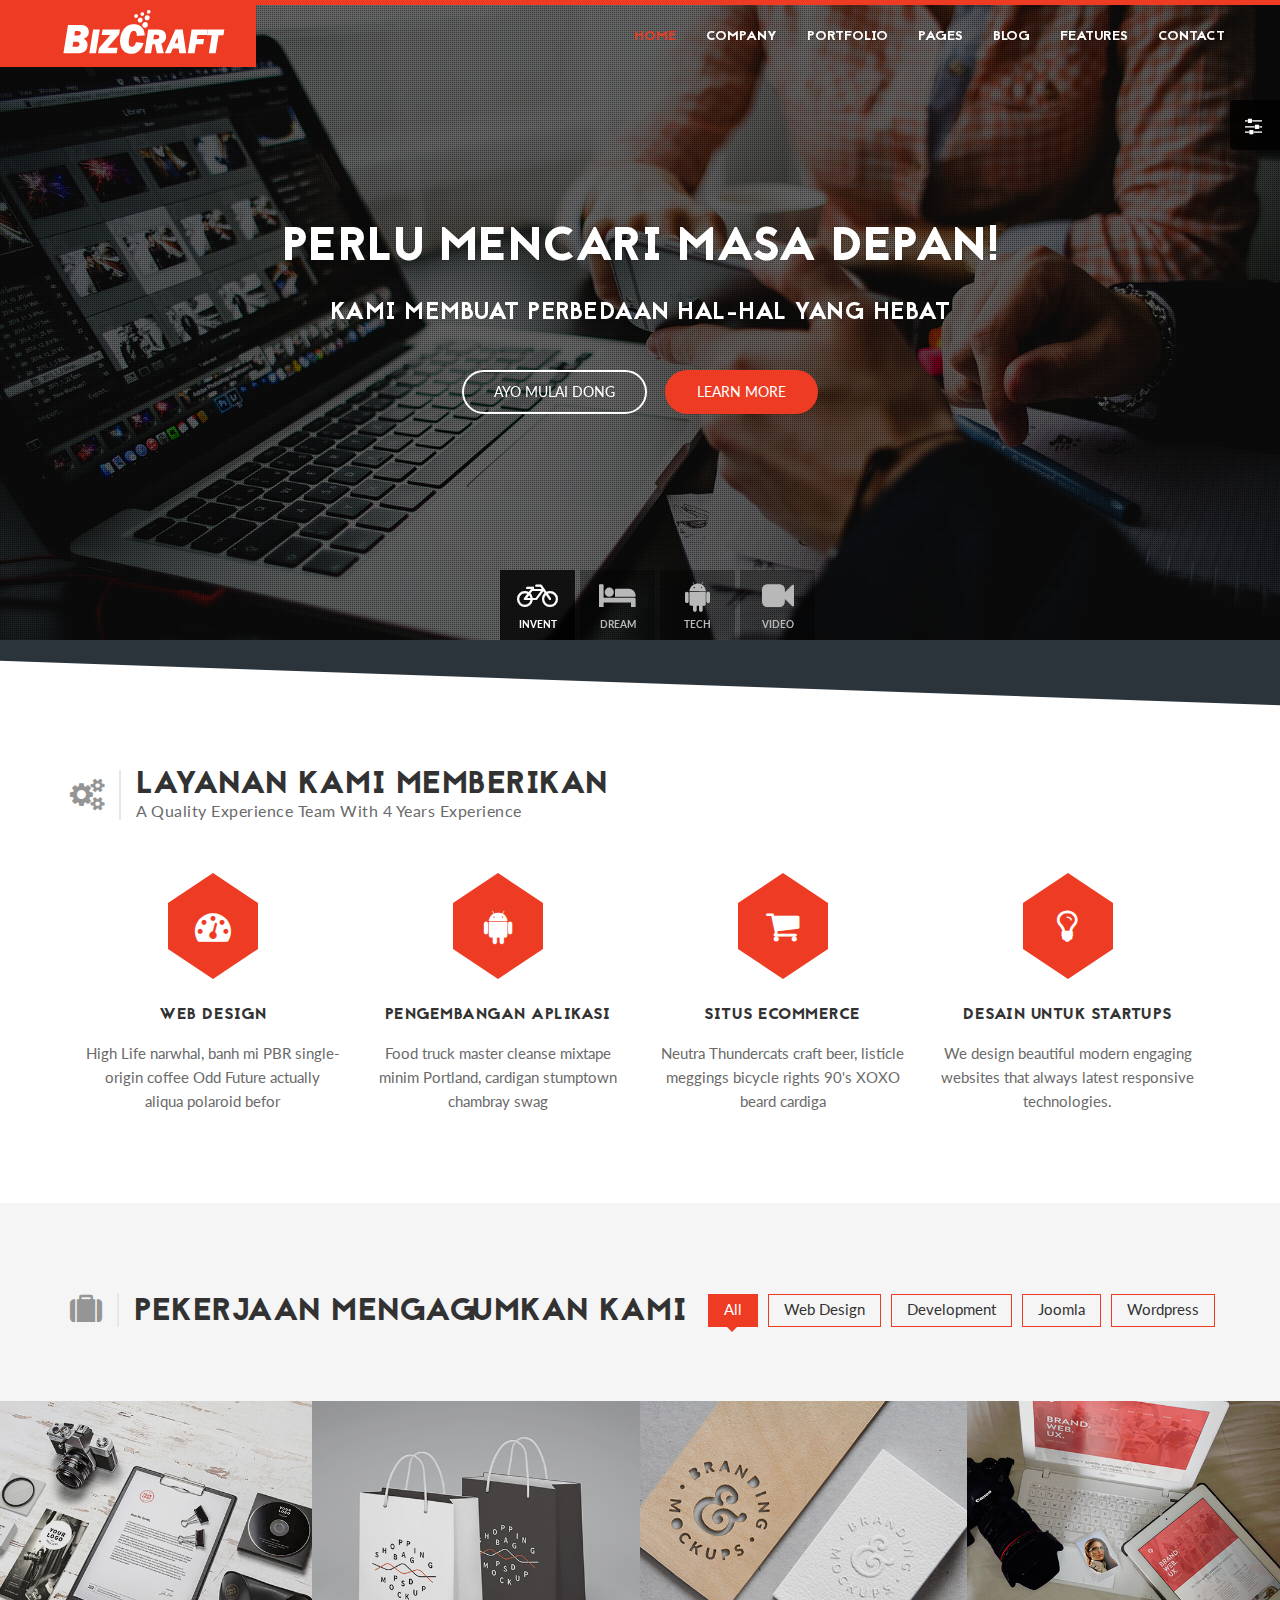
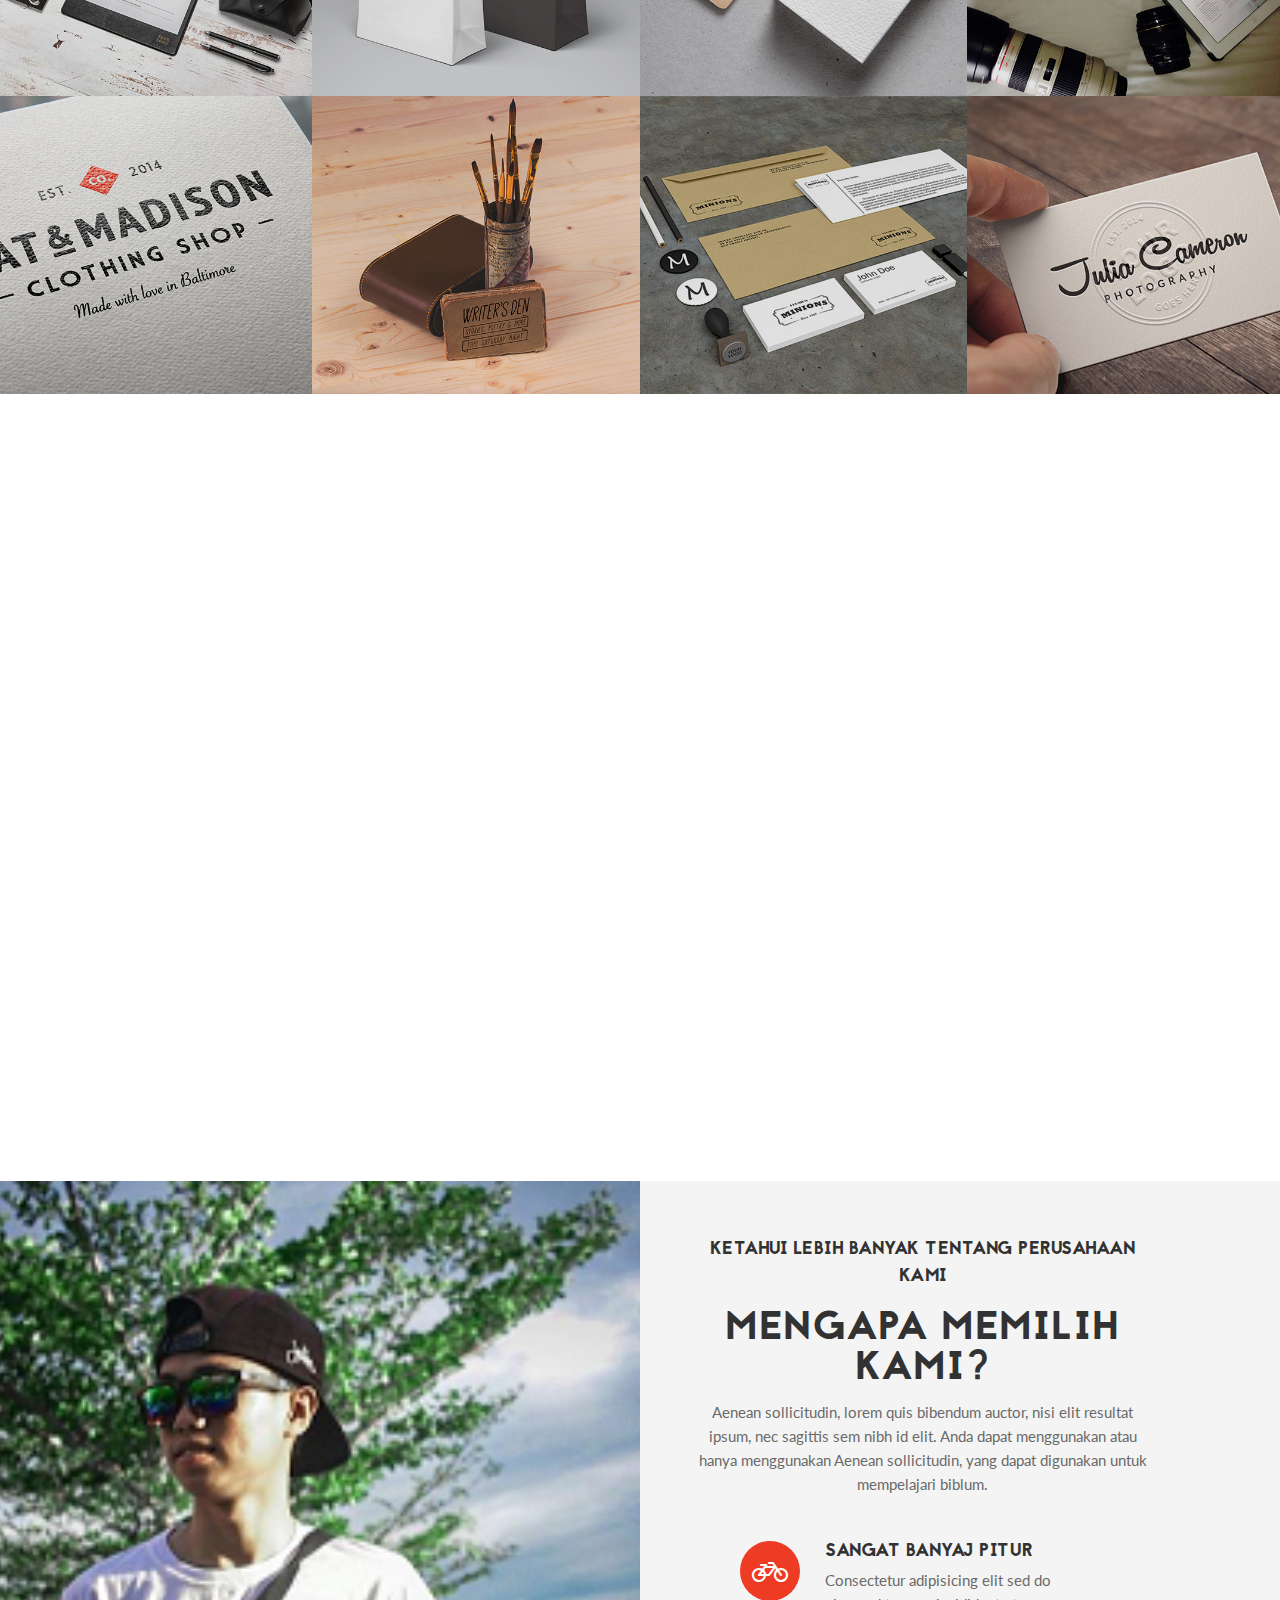
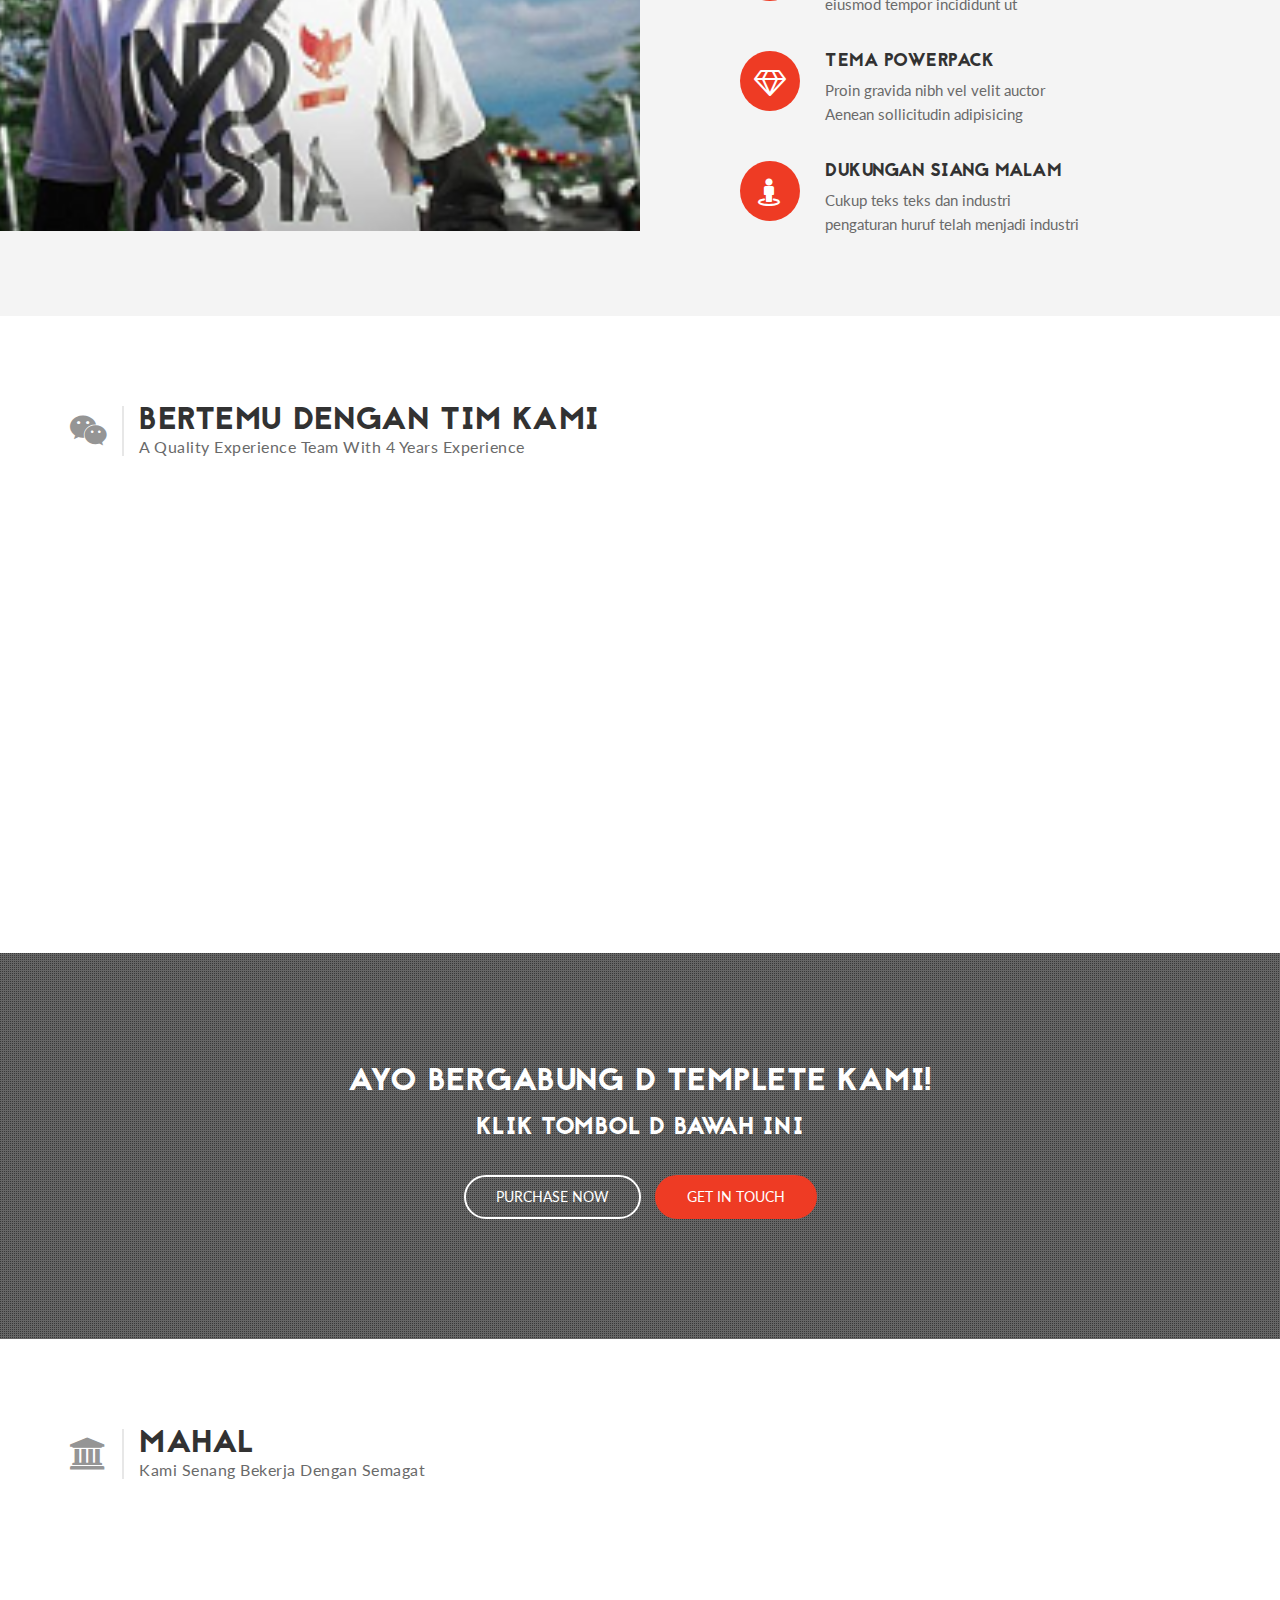
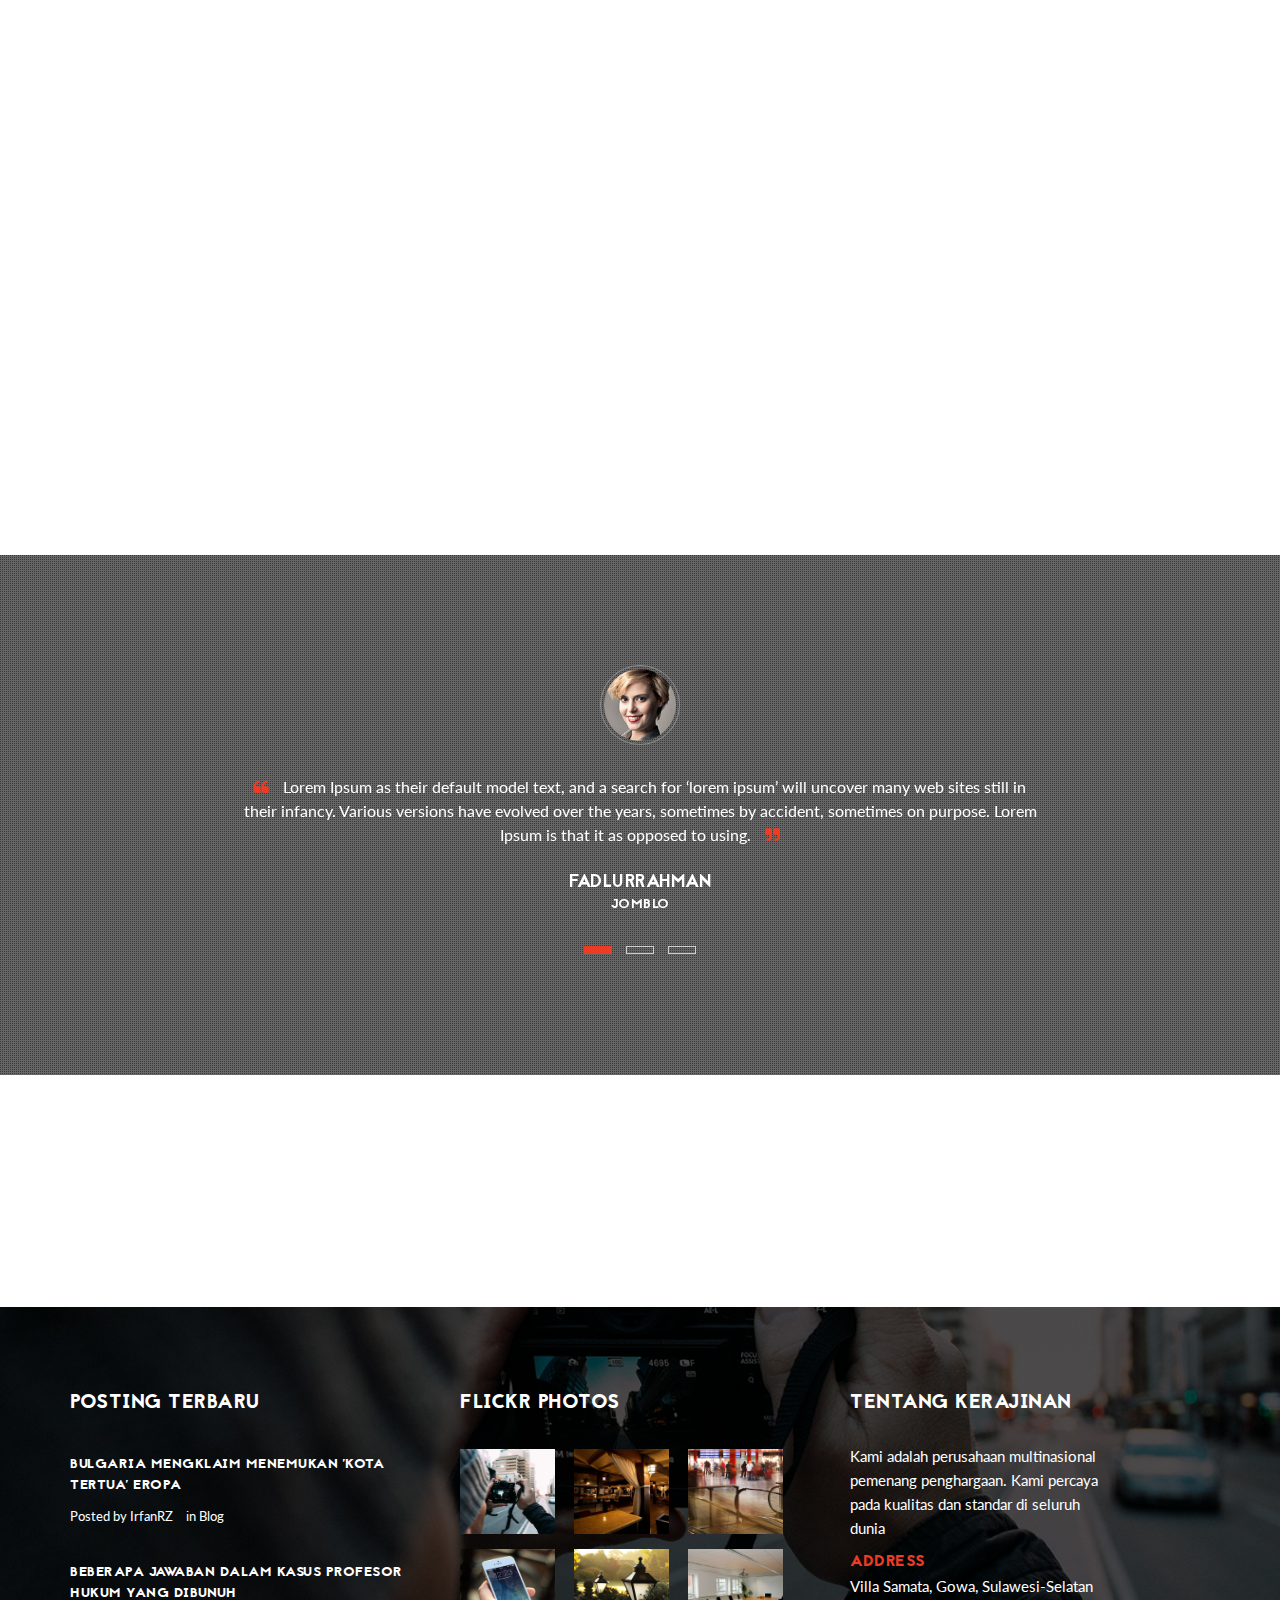
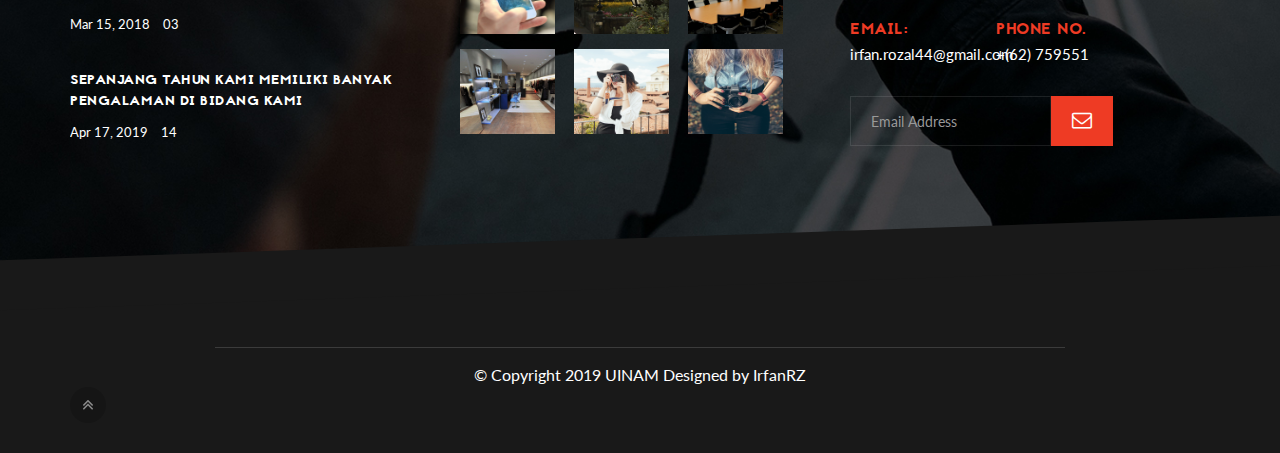
<file: index.html>
<!DOCTYPE html>
<html lang="en">
<head>

	<!-- Basic Page Needs
	================================================== -->
	<meta charset="utf-8">
    <title>Final Kakas</title>
    <meta name="description" content="">	
	<meta name="author" content="">

	<!-- Mobile Specific Metas
	================================================== -->
	<meta name="viewport" content="width=device-width, initial-scale=1, maximum-scale=1">

	<!-- Favicons
	================================================== -->
	<link rel="icon" href="img/favicon/favicon-32x32.png" type="image/x-icon" />
	<link rel="apple-touch-icon-precomposed" sizes="144x144" href="img/favicon/favicon-144x144.png">
	<link rel="apple-touch-icon-precomposed" sizes="72x72" href="img/favicon/favicon-72x72.png">
	<link rel="apple-touch-icon-precomposed" href="img/favicon/favicon-54x54.png">
	
	<!-- CSS
	================================================== -->
	
	<!-- Bootstrap -->
	<link rel="stylesheet" href="css/bootstrap.min.css">
	<!-- Template styles-->
	<link rel="stylesheet" href="css/style.css">
	<!-- Responsive styles-->
	<link rel="stylesheet" href="css/responsive.css">
	<!-- FontAwesome -->
	<link rel="stylesheet" href="css/font-awesome.min.css">
	<!-- Animation -->
	<link rel="stylesheet" href="css/animate.css">
	<!-- Prettyphoto -->
	<link rel="stylesheet" href="css/prettyPhoto.css">
	<!-- Owl Carousel -->
	<link rel="stylesheet" href="css/owl.carousel.css">
	<link rel="stylesheet" href="css/owl.theme.css">
	<!-- Flexslider -->
	<link rel="stylesheet" href="css/flexslider.css">
	<!-- Flexslider -->
	<link rel="stylesheet" href="css/cd-hero.css">
	<!-- Style Swicther -->
	<link id="style-switch" href="css/presets/preset3.css" media="screen" rel="stylesheet" type="text/css">

	<!-- HTML5 shim, for IE6-8 support of HTML5 elements. All other JS at the end of file. -->
    <!--[if lt IE 9]>
      <script src="js/html5shiv.js"></script>
      <script src="js/respond.min.js"></script>
    <![endif]-->

</head>
	
<body>

	<!-- Style switcher start -->
	<div class="style-switch-wrapper">
		<div class="style-switch-button">
			<i class="fa fa-sliders"></i>
		</div>
		<h3>Style Options</h3>
		<button id="preset1" class="btn btn-sm btn-primary"></button>
		<button id="preset2" class="btn btn-sm btn-primary"></button>
		<button id="preset3" class="btn btn-sm btn-primary"></button>
		<button id="preset4" class="btn btn-sm btn-primary"></button>
		<button id="preset5" class="btn btn-sm btn-primary"></button>
		<button id="preset6" class="btn btn-sm btn-primary"></button>
		<br/><br/>
		<a class="btn btn-sm btn-primary close-styler pull-right">Close X</a>
	</div>
	<!-- Style switcher end -->

	<div class="body-inner">

	<!-- Header start -->
	<header id="header" class="navbar-fixed-top header" role="banner">
		<div class="container">
			<div class="row">
				<!-- Logo start -->
				<div class="navbar-header">
				   <button type="button" class="navbar-toggle" data-toggle="collapse" data-target=".navbar-collapse">
				        <span class="sr-only">Toggle navigation</span>
				        <span class="icon-bar"></span>
				        <span class="icon-bar"></span>
				        <span class="icon-bar"></span>
				    </button>
				    <div class="navbar-brand navbar-bg">
					    <a href="index.html">
					    	<img class="img-responsive" src="images/logo.png" alt="logo">
					    </a> 
				    </div>                   
				</div><!--/ Logo end -->
				<nav class="collapse navbar-collapse clearfix" role="navigation">
					<ul class="nav navbar-nav navbar-right">
						<li class="dropdown active">
                       		<a href="#" class="dropdown-toggle" data-toggle="dropdown">Home <i class="fa fa-angle-down"></i></a>
                       		<div class="dropdown-menu">
								<ul>
		                            <li class="active"><a href="index.html">Home 1</a></li>
		                            <li><a href="index-2.html">Home 2</a></li>
		                            <li><a href="index-3.html">Home 3</a></li>
		                            <li><a href="index-4.html">Home 4</a></li>
		                        </ul>
	                    	</div>
	                    </li>
						<li class="dropdown">
                       		<a href="#" class="dropdown-toggle" data-toggle="dropdown">Company <i class="fa fa-angle-down"></i></a>
                       		<div class="dropdown-menu">
								<ul>
		                            <li><a href="about.html">About Us</a></li>
		                            <li><a href="service.html">Services</a></li>
		                            <li><a href="career.html">Career</a></li>
		                            <li><a href="testimonial.html">Testimonials</a></li>
		                            <li><a href="faq.html">Faq</a></li>
		                        </ul>
	                    	</div>
	                    </li>
						<li class="dropdown">
                       		<a href="#" class="dropdown-toggle" data-toggle="dropdown">Portfolio <i class="fa fa-angle-down"></i></a>
                       		<div class="dropdown-menu">
								<ul>
		                            <li><a href="portfolio-classic.html">Portfolio Classic</a></li>
		                            <li><a href="portfolio-static.html">Portfolio Static</a></li>
		                            <li><a href="portfolio-item.html">Portfolio Single</a></li>
		                        </ul>
	                    	</div>
	                    </li>
	                    <li class="dropdown">
                       		<a href="#" class="dropdown-toggle" data-toggle="dropdown">Pages <i class="fa fa-angle-down"></i></a>
                       		<div class="dropdown-menu">
								<ul>
		                           	<li><a href="team.html">Our Team</a></li>
		                           	<li><a href="about2.html">About Us - 2</a></li>
		                           	<li><a href="service2.html">Services - 2</a></li>
		                           	<li><a href="service-single.html">Services Single</a></li>
		                           	<li><a href="pricing.html">Pricing Table</a></li>
		                           	<li><a href="404.html">404 Page</a></li>
		                        </ul>
	                    	</div>
	                    </li>
	                    <li class="dropdown">
                       		<a href="#" class="dropdown-toggle" data-toggle="dropdown">Blog <i class="fa fa-angle-down"></i></a>
                       		<div class="dropdown-menu">
								<ul>
		                           	 <li><a href="blog-rightside.html">Blog with Sidebar</a></li>
	                            	<li><a href="blog-item.html">Blog Single</a></li>
		                        </ul>
	                    	</div>
	                    </li>
	                    <li class="dropdown">
                       		<a href="#" class="dropdown-toggle" data-toggle="dropdown">Features <i class="fa fa-angle-down"></i></a>
                       		<div class="dropdown-menu">
								<ul>
		                           	 <li><a href="typography.html">Typography</a></li>
	                            	<li><a href="elements.html">Elements</a></li>
		                        </ul>
	                    	</div>
	                    </li>
            			<li><a href="contact.html">Contact</a></li>
                    </ul>
				</nav><!--/ Navigation end -->
			</div><!--/ Row end -->
		</div><!--/ Container end -->
	</header><!--/ Header end -->

	<!-- Slider start -->
	<section id="home" class="no-padding">	
    	<div id="main-slide" class="cd-hero">
			<ul class="cd-hero-slider">
				<li class="selected">
					<div class="overlay2">
						<img class="" src="images/slider/bg1.jpg" alt="slider">
					</div>
					<div class="cd-full-width">
						<h2>PERLU MENCARI MASA DEPAN!</h2>
						<h3>KAMI MEMBUAT PERBEDAAN HAL-HAL YANG HEBAT</h3>
						<a href="#0" class="btn btn-primary white cd-btn">ayo mulai dong</a>
						<a href="#0" class="btn btn-primary solid cd-btn">Learn More</a>
					</div> <!-- .cd-full-width -->
				</li>
				<li>
					<div class="overlay2">
						<img class="" src="images/slider/bg2.jpg" alt="slider">
					</div>
					<div class="cd-half-width">
						<h2>Seberapa Besar Anda Bisa Memimpikan?</h2>
						<p>Lorem ipsum dolor sit amet, consectetur adipisicing elit. In consequatur cumque natus!</p>
						<a href="#0" class="cd-btn btn btn-primary solid">Ikuti tur</a>
					</div> <!-- .cd-half-width -->

					<div class="cd-half-width cd-img-container">
						<img src="images/slider/bg-thumb1.png" alt="">
					</div> <!-- .cd-half-width.cd-img-container -->
				</li>
				<li>
					<div class="overlay2">
						<img class="" src="images/slider/bg3.jpg" alt="slider">
					</div>
					<div class="cd-half-width cd-img-container img-right">
						<img src="images/slider/bg-thumb2.png" alt="">
					</div> <!-- .cd-half-width.cd-img-container -->
					<div class="cd-half-width">
						<h2>Tantangan Anda adalah Kemajuan Kami</h2>
						<p>Lorem ipsum dolor sit amet, consectetur adipisicing elit. In consequatur cumque natus!</p>
						<a href="#0" class="cd-btn btn btn-primary white">Mulai</a>
						<a href="#0" class="cd-btn btn secondary btn-primary solid">Pelajari Lagi</a>
					</div> <!-- .cd-half-width -->
				</li>
				<li class="cd-bg-video">
					<div class="cd-full-width">
						<h2>KAMI DI SINI UNTUK MEMBUATNYA</h2>
						<h3>Kami Membuat Perbedaan Untuk Hal-Hal Besar Yang Mungkin</h3>

						<a href="#0" class="cd-btn btn btn-primary solid">Pelajari Lagi</a>
					</div> <!-- .cd-full-width -->

					<div class="cd-bg-video-wrapper" data-video="videos/video">
						<!-- video element will be loaded using jQuery -->
					</div> <!-- .cd-bg-video-wrapper -->
				</li>
			</ul> <!--/ cd-hero-slider -->

		<div class="cd-slider-nav">
			<nav>
				<span class="cd-marker item-1"></span>
				<ul>
					<li class="selected"><a href="#0"><i class="fa fa-bicycle"></i> Invent</a></li>
					<li><a href="#0"><i class="fa fa-hotel"></i> Dream</a></li>
					<li><a href="#0"><i class="fa fa-android"></i> Tech</a></li>
					<li class="video"><a href="#0"><i class="fa fa-video-camera"></i> Video</a></li>
				</ul>
			</nav> 
		</div> <!-- .cd-slider-nav -->

		</div><!--/ Main slider end -->    	
    </section> <!--/ Slider end -->


    <!-- Service box start -->
	<section id="service" class="service angle">
		<div class="container">
			<div class="row">
				<div class="col-md-12 heading">
					<span class="title-icon pull-left"><i class="fa fa-cogs"></i></span>
					<h2 class="title">LAYANAN KAMI MEMBERIKAN <span class="title-desc">A Quality Experience Team with 4 years experience</span></h2>
				</div>
			</div><!-- Title row end -->

			<div class="row">
				<div class="col-md-12">
					<div class="col-md-3 col-sm-3 wow fadeInDown" data-wow-delay=".5s">
						<div class="service-content text-center">
							<span class="service-icon icon-pentagon"><i class="fa fa-tachometer"></i></span>
							<h3>Web Design</h3>
							<p>High Life narwhal, banh mi PBR single-origin coffee Odd Future actually aliqua polaroid befor</p>
						</div>
					</div><!--/ End first service -->

					<div class="col-md-3 col-sm-3 wow fadeInDown" data-wow-delay=".8s" >
						<div class="service-content text-center">
							<span class="service-icon icon-pentagon"><i class="fa fa-android"></i></span>
							<h3>PENGEMBANGAN APLIKASI</h3>
							<p>Food truck master cleanse mixtape minim Portland, cardigan stumptown chambray swag</p>
						</div>
						
					</div><!--/ End Second service -->

					<div class="col-md-3 col-sm-3 wow fadeInDown" data-wow-delay="1.1s">
						<div class="service-content text-center">
							<span class="service-icon icon-pentagon"><i class="fa fa-shopping-cart"></i></span>
							<h3>SITUS ECOMMERCE</h3>
							<p>Neutra Thundercats craft beer, listicle meggings bicycle rights 90's XOXO beard cardiga</p>
						</div>
					</div><!--/ End Third service -->

					<div class="col-md-3 col-sm-3 wow fadeInDown" data-wow-delay="1.4s">
						<div class="service-content text-center">
							<span class="service-icon icon-pentagon"><i class="fa fa-lightbulb-o"></i></span>
							<h3>DESAIN UNTUK STARTUPS</h3>
							<p>We design beautiful modern engaging websites that always latest responsive technologies.</p>
						</div>
					</div><!--/ End 4th service -->
				</div>
			</div><!-- Content row end -->
		</div><!--/ Container end -->
	</section><!--/ Service box end -->
   
	<!-- Portfolio start -->
	<section id="portfolio" class="portfolio">
		<div class="container">
			<div class="row">
				<div class="col-md-12 heading">
					<span class="title-icon classic pull-left"><i class="fa fa-suitcase"></i></span>
					<h2 class="title classic">PEKERJAAN MENGAGUMKAN KAMI</h2>
				</div>
			</div> <!-- Title row end -->

			<!--Isotope filter start -->
			<div class="row text-right">
				<div class="isotope-nav" data-isotope-nav="isotope">
					<ul>
						<li><a href="#" class="active" data-filter="*">All</a></li>
						<li><a href="#" data-filter=".web-design">Web Design</a></li>
						<li><a href="#" data-filter=".development">Development</a></li>
						<li><a href="#" data-filter=".joomla">Joomla</a></li>
						<li><a href="#" data-filter=".wordpress">Wordpress</a></li>
					</ul>
				</div>
			</div><!-- Isotope filter end -->
		</div>
		
		<div class="container-fluid">
			<div class="row">
				<div id="isotope" class="isotope">
					<div class="col-sm-3 web-design isotope-item">
						<div class="grid">
							<figure class="effect-oscar">
								<img src="images/portfolio/portfolio1.jpg" alt="">
								<figcaption>
									<h3>Startup Business</h3>
									<a class="link icon-pentagon" href="portfolio-item.html"><i class="fa fa-link"></i></a>
									<a class="view icon-pentagon" data-rel="prettyPhoto" href="images/portfolio/portfolio-bg1.jpg"><i class="fa fa-search"></i></a>            
								</figcaption>			
							</figure>
						</div>
					</div><!-- Isotope item end -->

					<div class="col-sm-3 development isotope-item">
						<div class="grid">
							<figure class="effect-oscar">
								<img src="images/portfolio/portfolio2.jpg" alt="">
								<figcaption>
									<h3>Easy to Lanunch</h3>
									<a class="link icon-pentagon" href="portfolio-item.html"><i class="fa fa-link"></i></a>
									<a class="view icon-pentagon" data-rel="prettyPhoto" href="images/portfolio/portfolio-bg2.jpg"><i class="fa fa-search"></i></a>            
								</figcaption>				
							</figure>
						</div>
					</div><!-- Isotope item end -->

					<div class="col-sm-3 joomla isotope-item">
						<div class="grid">
							<figure class="effect-oscar">
								<img src="images/portfolio/portfolio3.jpg" alt="">
								<figcaption>
									<h3>Your Business</h3>
									<a class="link icon-pentagon" href="portfolio-item.html"><i class="fa fa-link"></i></a>
									<a class="view icon-pentagon" data-rel="prettyPhoto" href="images/portfolio/portfolio-bg3.jpg"><i class="fa fa-search"></i></a>            
								</figcaption>				
							</figure>
						</div>
					</div><!-- Isotope item end -->

					<div class="col-sm-3 wordpress isotope-item">
						<div class="grid">
							<figure class="effect-oscar">
								<img src="images/portfolio/portfolio4.jpg" alt="">
								<figcaption>
									<h3>Prego Match</h3>
									<a class="link icon-pentagon" href="portfolio-item.html"><i class="fa fa-link"></i></a>
									<a class="view icon-pentagon" data-rel="prettyPhoto" href="images/portfolio/portfolio-bg4.jpg"><i class="fa fa-search"></i></a>            
								</figcaption>					
							</figure>
						</div>
					</div><!-- Isotope item end -->

					<div class="col-sm-3 joomla isotope-item">
						<div class="grid">
							<figure class="effect-oscar">
								<img src="images/portfolio/portfolio5.jpg" alt="">
								<figcaption>
									<h3>Fashion Brand</h3>
									<a class="link icon-pentagon" href="portfolio-item.html"><i class="fa fa-link"></i></a>
									<a class="view icon-pentagon" data-rel="prettyPhoto" href="images/portfolio/portfolio-bg5.jpg"><i class="fa fa-search"></i></a>            
								</figcaption>					
							</figure>
						</div>
					</div><!-- Isotope item end -->

					<div class="col-sm-3 development isotope-item">
						<div class="grid">
							<figure class="effect-oscar">
								<img src="images/portfolio/portfolio6.jpg" alt="">
								<figcaption>
									<h3>The Insidage</h3>
									<a class="link icon-pentagon" href="portfolio-item.html"><i class="fa fa-link"></i></a>
									<a class="view icon-pentagon" data-rel="prettyPhoto" href="images/portfolio/portfolio-bg1.jpg"><i class="fa fa-search"></i></a>            
								</figcaption>					
							</figure>
						</div>
					</div><!-- Isotope item end -->

					<div class="col-sm-3 development isotope-item">
						<div class="grid">
							<figure class="effect-oscar">
								<img src="images/portfolio/portfolio7.jpg" alt="">
								<figcaption>
									<h3>Light Carpet</h3>
									<a class="link icon-pentagon" href="portfolio-item.html"><i class="fa fa-link"></i></a>
									<a class="view icon-pentagon" data-rel="prettyPhoto" href="images/portfolio/portfolio-bg2.jpg"><i class="fa fa-search"></i></a>            
								</figcaption>					
							</figure>
						</div>
					</div><!-- Isotope item end -->

					<div class="col-sm-3 development isotope-item">
						<div class="grid">
							<figure class="effect-oscar">
								<img src="images/portfolio/portfolio8.jpg" alt="">
								<figcaption>
									<h3>Amazing Keyboard</h3>
									<a class="link icon-pentagon" href="portfolio-item.html"><i class="fa fa-link"></i></a>
									<a class="view icon-pentagon" data-rel="prettyPhoto" href="images/portfolio/portfolio-bg3.jpg"><i class="fa fa-search"></i></a>            
								</figcaption>					
							</figure>
						</div>
					</div><!-- Isotope item end -->
				</div><!-- Isotope content end -->
			</div><!-- Content row end -->
		</div><!-- Container end -->
	</section><!-- Portfolio end -->

	<!-- Counter Strat -->
	<section class="ts_counter no-padding">
		<div class="container-fluid">
			<div class="row facts-wrapper wow fadeInLeft text-center">
				<div class="facts one col-md-3 col-sm-6">
					<span class="facts-icon"><i class="fa fa-user"></i></span>
					<div class="facts-num">
						<span class="counter">1200</span>
					</div>
					<h3>Clients</h3> 
				</div>

				<div class="facts two col-md-3 col-sm-6">
					<span class="facts-icon"><i class="fa fa-institution"></i></span>
					<div class="facts-num">
						<span class="counter">1277</span>
					</div>
					<h3>Item Sold</h3> 
				</div>

				<div class="facts three col-md-3 col-sm-6">
					<span class="facts-icon"><i class="fa fa-suitcase"></i></span>
					<div class="facts-num">
						<span class="counter">869</span>
					</div>
					<h3>Projects</h3> 
				</div>

				<div class="facts four col-md-3 col-sm-6">
					<span class="facts-icon"><i class="fa fa-trophy"></i></span>
					<div class="facts-num">
						<span class="counter">76</span>
					</div>
					<h3>Awwards</h3> 
				</div>

			</div>
		</div><!--/ Container end -->
    </section><!--/ Counter end -->

	<!-- Feature box start -->
	<section id="feature" class="feature">
		<div class="container">
			<div class="row">
				<div class="feature-box col-sm-4 wow fadeInDown" data-wow-delay=".5s">
					<span class="feature-icon pull-left" ><i class="fa fa-heart-o"></i></span>
					<div class="feature-content">
						<h3>Bersih &amp; Desain Modern</h3>
						<p>Bras urna felis accumsan at ultrde cesid posuere masa socis nautoque penat</p>
					</div>
				</div><!--/ End first featurebox -->

				<div class="feature-box col-sm-4 wow fadeInDown" data-wow-delay=".5s">
					<span class="feature-icon pull-left" ><i class="fa fa-codepen"></i></span>
					<div class="feature-content">
						<h3>Cara Pintas yang bermanfaat</h3>
						<p>High Life narwhal, banh mi PBR single-origin coffee Odd Future actually aliqua</p>
					</div>
				</div><!--/ End 2nd featurebox -->

				<div class="feature-box col-sm-4 wow fadeInDown" data-wow-delay=".5s">
					<span class="feature-icon pull-left" ><i class="fa fa-film"></i></span>
					<div class="feature-content">
						<h3>Parallax Section</h3>
						<p>Consectetur adipisicing elit sed do eiusmod tempor incididunt ut</p>
					</div>
				</div><!--/ End 3rd featurebox -->
			</div><!-- Content row end -->

			<div class="gap-40"></div>

			<div class="row">
				<div class="feature-box col-sm-4 wow fadeInDown" data-wow-delay=".5s">
					<span class="feature-icon pull-left" ><i class="fa fa-newspaper-o"></i></span>
					<div class="feature-content">
						<h3>Multipurpose Concept</h3>
						<p>Consectetur adipisicing elit sed do eiusmod tempor incididunt ut</p>
					</div>
				</div><!--/ End 1st featurebox -->

				<div class="feature-box col-sm-4 wow fadeInDown" data-wow-delay=".5s">
					<span class="feature-icon pull-left" ><i class="fa fa-desktop"></i></span>
					<div class="feature-content">
						<h3>Responsive Layout</h3>
						<p>Consectetur adipisicing elit sed do eiusmod tempor incididunt ut</p>
					</div>
				</div><!--/ End 2nd featurebox -->

				<div class="feature-box col-sm-4 wow fadeInDown" data-wow-delay=".5s">
					<span class="feature-icon pull-left" ><i class="fa fa-pagelines"></i></span>
					<div class="feature-content">
						<h3>Light wight Performance</h3>
						<p>High Life narwhal, banh mi PBR single-origin coffee Odd Future actually aliqua</p>
					</div>
				</div><!--/ End 3rd featurebox -->

			</div><!-- Content row end -->

			<div class="gap-40"></div>

			<div class="row">
				<div class="feature-box col-sm-4 wow fadeInDown" data-wow-delay=".5s">
					<span class="feature-icon pull-left" ><i class="fa fa-recycle"></i></span>
					<div class="feature-content">
						<h3>Free Lifetime Updates</h3>
						<p>Bras urna felis accumsan at ultrde cesid posuere masa socis nautoque penat</p>
					</div>
				</div><!--/ End first featurebox -->

				<div class="feature-box col-sm-4 wow fadeInDown" data-wow-delay=".5s">
					<span class="feature-icon pull-left" ><i class="fa fa-diamond"></i></span>
					<div class="feature-content">
						<h3>Endless Possibilites</h3>
						<p>High Life narwhal, banh mi PBR single-origin coffee Odd Future actually aliqua</p>
					</div>
				</div><!--/ End first featurebox -->

				<div class="feature-box col-sm-4 wow fadeInDown" data-wow-delay=".5s">
					<span class="feature-icon pull-left" ><i class="fa fa-whatsapp"></i></span>
					<div class="feature-content">
						<h3>24/7 Live Support</h3>
						<p>Consectetur adipisicing elit sed do eiusmod tempor incididunt ut</p>
					</div>
				</div><!--/ End first featurebox -->
			</div><!-- Content row end -->

		</div><!--/ Container end -->
	</section><!--/ Feature box end -->


	<section id="image-block" class="image-block no-padding">
		<div class="container-fluid">
			<div class="row">
				<div class="col-md-6 ts-padding" style="height:650px;background:url(images/me.bmp) 50% 50% / cover no-repeat;">
				</div>
				<div class="col-md-6 ts-padding img-block-right">
					<div class="img-block-head text-center">
						<h2>Ketahui Lebih Banyak Tentang Perusahaan Kami</h2>
						<h3>Mengapa Memilih Kami?</h3>
						<p>Aenean sollicitudin, lorem quis bibendum auctor, nisi elit resultat ipsum, nec sagittis sem nibh id elit. Anda dapat menggunakan atau hanya menggunakan Aenean sollicitudin, yang dapat digunakan untuk mempelajari biblum.
						</p>
					</div>

					<div class="gap-30"></div>

					<div class="image-block-content">
						<span class="feature-icon pull-left" ><i class="fa fa-bicycle"></i></span>
						<div class="feature-content">
							<h3>sangat banyaj pitur</h3>
							<p>Consectetur adipisicing elit sed do eiusmod tempor incididunt ut</p>
						</div>
					</div><!--/ End 1st block -->

					<div class="image-block-content">
						<span class="feature-icon pull-left" ><i class="fa fa-diamond"></i></span>
						<div class="feature-content">
							<h3>Tema PowerPack</h3>
							<p>Proin gravida nibh vel velit auctor Aenean sollicitudin adipisicing</p>
						</div>
					</div><!--/ End 1st block -->

					<div class="image-block-content">
						<span class="feature-icon pull-left" ><i class="fa fa-street-view"></i></span>
						<div class="feature-content">
							<h3>Dukungan Siang Malam</h3>
							<p>Cukup teks teks dan industri pengaturan huruf telah menjadi industri</p>
						</div>
					</div><!--/ End 1st block -->

				</div>
			</div>
		</div>
	</section><!--/ Image block end -->


	<!-- Team start -->
	<section id="team" class="team">
		<div class="container">
			<div class="row">
				<div class="col-md-12 heading">
					<span class="title-icon pull-left"><i class="fa fa-weixin"></i></span>
					<h2 class="title">BERTEMU DENGAN TIM KAMI <span class="title-desc">A Quality Experience Team with 4 years experience</span></h2>
				</div>
			</div><!-- Title row end -->

			<div class="row text-center">
				<div class="col-md-3 col-sm-6">
					<div class="team wow slideInLeft">
						<div class="img-hexagon">
							<img src="images/team/team1.jpg" alt="">
							<span class="img-top"></span>
							<span class="img-bottom"></span>
						</div>
						<div class="team-content">
							<h3>Irfan Rosal</h3>
							<p>Android Developer</p>
							<div class="team-social">
								<a class="fb" href="#"><i class="fa fa-facebook"></i></a>
								<a class="twt" href="#"><i class="fa fa-twitter"></i></a>
								<a class="gplus" href="#"><i class="fa fa-google-plus"></i></a>
								<a class="linkdin" href="#"><i class="fa fa-linkedin"></i></a>
								<a class="dribble" href="#"><i class="fa fa-dribbble"></i></a>
							</div>
						</div>
					</div>	
				</div><!--/ Team 1 end -->
				<div class="col-md-3 col-sm-6">
					<div class="team wow slideInLeft">
						<div class="img-hexagon">
							<img src="images/team/team2.jpg" alt="">
							<span class="img-top"></span>
							<span class="img-bottom"></span>
						</div>
						<div class="team-content">
							<h3>Ririn Syaputri</h3>
							<p>DESAIN WEB</p>
							<div class="team-social">
								<a class="fb" href="#"><i class="fa fa-facebook"></i></a>
								<a class="twt" href="#"><i class="fa fa-twitter"></i></a>
								<a class="gplus" href="#"><i class="fa fa-google-plus"></i></a>
								<a class="linkdin" href="#"><i class="fa fa-linkedin"></i></a>
								<a class="dribble" href="#"><i class="fa fa-dribbble"></i></a>
							</div>
						</div>
					</div>
				</div><!--/ Team 2 end -->
				<div class="col-md-3 col-sm-6">
					<div class="team wow slideInRight">
						<div class="img-hexagon">
							<img src="images/team/team3.jpg" alt="">
							<span class="img-top"></span>
							<span class="img-bottom"></span>
						</div>
						<div class="team-content">
							<h3>Fadlurrahman</h3>
							<p>Web Designer</p>
							<div class="team-social">
								<a class="fb" href="#"><i class="fa fa-facebook"></i></a>
								<a class="twt" href="#"><i class="fa fa-twitter"></i></a>
								<a class="gplus" href="#"><i class="fa fa-google-plus"></i></a>
								<a class="linkdin" href="#"><i class="fa fa-linkedin"></i></a>
								<a class="dribble" href="#"><i class="fa fa-dribbble"></i></a>
							</div>
						</div>
					</div>
				</div><!--/ Team 3 end -->
			</div><!--/ Content row end -->
		</div><!--/ Container end -->
    </section><!--/ Team end -->

    <!-- Parallax 1 start -->
	<section class="parallax parallax1">
		<div class="parallax-overlay"></div>
		<div class="container">
			<div class="row">
				<div class="col-md-12 text-center">
					<h2>ayo bergabung d templete kami!</h2>
					<h3>klik tombol d bawah ini</h3>
					<p>
						<a href="#" class="btn btn-primary white">Purchase Now</a>
						<a href="#" class="btn btn-primary solid">Get In Touch</a>
					</p>
				</div>
			</div>
		</div><!-- Container end -->
    </section><!-- Parallax 1 end -->

    <!-- Pricing table start -->
	<section id="pricing" class="pricing">
		<div class="container">
			<div class="row">
				<div class="col-md-12 heading">
					<span class="title-icon pull-left"><i class="fa fa-university"></i></span>
					<h2 class="title">mahal <span class="title-desc">Kami Senang Bekerja Dengan semagat</span></h2>
				</div>
			</div><!-- Title row end -->
	  		<div class="row">
				<!-- plan start -->
				<div class="col-md-3 col-sm-6 wow fadeInUp" data-wow-delay=".5s">
				    <div class="plan text-center">
				        <span class="plan-name">Basic <small>Monthly plan</small></span>
				        <p class="plan-price"><sup class="currency">$</sup><strong>49</strong><sub>.99</sub></p>
				        <ul class="list-unstyled">
				            <li>100GB Monthly Bandwidth</li>
				            <li>$100 Google AdWords</li>
				            <li>100 Domain Hosting</li>
				            <li>SSL Shopping Cart</li>
				            <li>24/7 Live Support</li>
				        </ul>
				        <a class="btn btn-primary" href="#.">Sign Up</a>
				    </div>
				</div><!-- plan end -->

				<!-- plan start -->
				<div class="col-md-3 col-sm-6 wow fadeInUp" data-wow-delay="1s">
				    <div class="plan text-center">
				        <span class="plan-name">Standared <small>Monthly plan</small></span>
				        <p class="plan-price"><sup class="currency">$</sup><strong>99</strong><sub>.99</sub></p>
				        <ul class="list-unstyled">
				            <li>100GB Monthly Bandwidth</li>
				            <li>$100 Google AdWords</li>
				            <li>100 Domain Hosting</li>
				            <li>SSL Shopping Cart</li>
				            <li>24/7 Live Support</li>
				        </ul>
				        <a class="btn btn-primary" href="#.">Sign Up</a>
				    </div>
				</div><!-- plan end -->

				<!-- plan start -->
				<div class="col-md-3 col-sm-6 wow fadeInUp" data-wow-delay="1.4s">
				    <div class="plan text-center featured">
				        <span class="plan-name">Professional <small>Monthly plan</small></span>
				        <p class="plan-price"><sup class="currency">$</sup><strong>149</strong><sub>.99</sub></p>
				        <ul class="list-unstyled">
				            <li>100GB Monthly Bandwidth</li>
				            <li>$100 Google AdWords</li>
				            <li>100 Domain Hosting</li>
				            <li>SSL Shopping Cart</li>
				            <li>24/7 Live Support</li>
				        </ul>
				        <a class="btn btn-primary" href="#.">Sign Up</a>
				    </div>
				</div><!-- plan end -->

				<!-- plan start -->
				<div class="col-md-3 col-sm-6 wow fadeInUp" data-wow-delay="1.6s">
				    <div class="plan text-center">
				        <span class="plan-name">Premium <small>Monthly plan</small></span>
				        <p class="plan-price"><sup class="currency">$</sup><strong>399</strong><sub>.99</sub></p>
				        <ul class="list-unstyled">
				            <li>100GB Monthly Bandwidth</li>
				            <li>$100 Google AdWords</li>
				            <li>100 Domain Hosting</li>
				            <li>SSL Shopping Cart</li>
				            <li>24/7 Live Support</li>
				        </ul>
				        <a class="btn btn-primary" href="#.">Sign Up</a>
				    </div>
				</div><!-- plan end -->
			</div><!--/ Content row end -->
		</div><!--/  Container end-->
	</section><!--/ Pricing table end -->


	<!-- Testimonial start-->
	<section class="testimonial parallax parallax2">
		<div class="parallax-overlay"></div>
	  	<div class="container">
		    <div class="row">
			    <div id="testimonial-carousel" class="owl-carousel owl-theme text-center testimonial-slide">
			        <div class="item">
			          	<div class="testimonial-thumb">
			            	<img src="images/team/testimonial1.jpg" alt="testimonial">
			          	</div>
			          	<div class="testimonial-content">
				            <p class="testimonial-text">
				              Lorem Ipsum as their default model text, and a search for ‘lorem ipsum’ will uncover many web sites still in their infancy. Various versions have evolved over the years, sometimes by accident, sometimes on purpose. Lorem Ipsum is that it as opposed to using.
				            </p>
			            	<h3 class="name">Fadlurrahman<span>jomblo</span></h3>
			          	</div>
			        </div>
			        <div class="item">
			          	<div class="testimonial-thumb">
			            	<img src="images/team/testimonial2.jpg" alt="testimonial">
			          	</div>
				        <div class="testimonial-content">
				            <p class="testimonial-text">
				              Lorem Ipsum as their default model text, and a search for ‘lorem ipsum’ will uncover many web sites still in their infancy. Various versions have evolved over the years, sometimes by accident, sometimes on purpose. Lorem Ipsum is that it as opposed to using.
				            </p>
				            <h3 class="name">Narek Bedros<span>Sr. Manager</span></h3>
				        </div>
			        </div>
			        <div class="item">
				        <div class="testimonial-thumb">
				            <img src="images/team/testimonial3.jpg" alt="testimonial">
				        </div>
			          	<div class="testimonial-content">
				            <p class="testimonial-text">
				              Lorem Ipsum as their default model text, and a search for ‘lorem ipsum’ will uncover many web sites still in their infancy. Various versions have evolved over the years, sometimes by accident, sometimes on purpose. Lorem Ipsum is that it as opposed to using.
				            </p>
			            	<h3 class="name">Taline Lucine<span>Sales Manager</span></h3>
			          	</div>
			        </div>
			    </div><!--/ Testimonial carousel end-->
		    </div><!--/ Row end-->
	  	</div><!--/  Container end-->
	</section><!--/ Testimonial end-->


	<!-- Clients start -->
	<section id="clients" class="clients">
		<div class="container">
			<div class="row wow fadeInLeft">
		      <div id="client-carousel" class="col-sm-12 owl-carousel owl-theme text-center client-carousel">
		        <figure class="item client_logo">
		          <a href="#">
		            <img src="images/clients/client1.png" alt="client">
		          </a>
		        </figure>
		        <figure class="item client_logo">
		          <a href="#">
		            <img src="images/clients/client2.png" alt="client">
		          </a>
		        </figure>
		        <figure class="item client_logo">
		          <a href="#">
		            <img src="images/clients/client3.png" alt="client">
		          </a>
		        </figure>
		        <figure class="item client_logo">
		          <a href="#">
		            <img src="images/clients/client4.png" alt="client">
		          </a>
		        </figure>
		        <figure class="item client_logo">
		          <a href="#">
		            <img src="images/clients/client5.png" alt="client">
		          </a>
		        </figure>
		        <figure class="item client_logo">
		          <a href="#">
		            <img src="images/clients/client6.png" alt="client">
		          </a>
		        </figure>
		        <figure class="item client_logo">
		          <a href="#">
		            <img src="images/clients/client7.png" alt="client">
		          </a>
		        </figure>
		        <figure class="item client_logo">
		          <a href="#">
		            <img src="images/clients/client8.png" alt="client">
		          </a>
		        </figure>
		      </div><!-- Owl carousel end -->
	    	</div><!-- Main row end -->
		</div><!--/ Container end -->
	</section><!--/ Clients end -->
	

	<!-- Footer start -->
	<footer id="footer" class="footer">
		<div class="container">
			<div class="row">
				<div class="col-md-4 col-sm-12 footer-widget">
					<h3 class="widget-title">Posting Terbaru</h3>
					<div class="latest-post-items media">
							<div class="latest-post-content media-body">
								<h4><a href="#">Bulgaria mengklaim menemukan 'kota tertua' Eropa</a></h4>
								<p class="post-meta">
									<span class="author">Posted by IrfanRZ</span>
									<span class="post-meta-cat">in<a href="#"> Blog</a></span>
								</p>
							</div>
						</div><!-- 1st Latest Post end -->

						<div class="latest-post-items media">
							<div class="latest-post-content media-body">
								<h4><a href="#">Beberapa Jawaban dalam Kasus Profesor Hukum yang Dibunuh</a></h4>
								<p class="post-meta">
									<span class="date"><i class="icon icon-calendar"></i> Mar 15, 2018</span>
									<span class="post-meta-comments"><i class="icon icon-bubbles4"></i> <a href="#">03</a></span>
								</p>
							</div>
						</div><!-- 2nd Latest Post end -->

						<div class="latest-post-items media">
							<div class="latest-post-content media-body">
								<h4><a href="#">Sepanjang tahun kami memiliki banyak pengalaman di bidang kami</a></h4>
								<p class="post-meta">
									<span class="date"><i class="icon icon-calendar"></i> Apr 17, 2019</span>
									<span class="post-meta-comments"><i class="icon icon-bubbles4"></i> <a href="#">14</a></span>
								</p>
							</div>
						</div><!-- 3rd Latest Post end -->
	
				</div><!--/ End Recent Posts-->
				

				<div class="col-md-4 col-sm-12 footer-widget">
					<h3 class="widget-title">Flickr Photos</h3>

					<div class="img-gallery">
						<div class="img-container">
							<a class="thumb-holder" data-rel="prettyPhoto" href="images/gallery/1.jpg">
								<img src="images/gallery/1.jpg" alt="">
							</a>
							<a class="thumb-holder" data-rel="prettyPhoto" href="images/gallery/2.jpg">
								<img src="images/gallery/2.jpg" alt="">
							</a>
							<a class="thumb-holder" data-rel="prettyPhoto" href="images/gallery/3.jpg">
								<img src="images/gallery/3.jpg" alt="">
							</a>
							<a class="thumb-holder" data-rel="prettyPhoto" href="images/gallery/4.jpg">
								<img src="images/gallery/4.jpg" alt="">
							</a>
							<a class="thumb-holder" data-rel="prettyPhoto" href="images/gallery/5.jpg">
								<img src="images/gallery/5.jpg" alt="">
							</a>
							<a class="thumb-holder" data-rel="prettyPhoto" href="images/gallery/6.jpg">
								<img src="images/gallery/6.jpg" alt="">
							</a>
							<a class="thumb-holder" data-rel="prettyPhoto" href="images/gallery/6.jpg">
								<img src="images/gallery/7.jpg" alt="">
							</a>
							<a class="thumb-holder" data-rel="prettyPhoto" href="images/gallery/6.jpg">
								<img src="images/gallery/8.jpg" alt="">
							</a>
							<a class="thumb-holder" data-rel="prettyPhoto" href="images/gallery/6.jpg">
								<img src="images/gallery/9.jpg" alt="">
							</a>
						</div>
					</div>
				</div><!--/ end flickr -->

				<div class="col-md-3 col-sm-12 footer-widget footer-about-us">
					<h3 class="widget-title">Tentang Kerajinan</h3>
					<p>Kami adalah perusahaan multinasional pemenang penghargaan. Kami percaya pada kualitas dan standar di seluruh dunia</p>
					<h4>Address</h4>
					<p>Villa Samata, Gowa, Sulawesi-Selatan</p>
					<div class="row">
						<div class="col-md-6">
							<h4>Email:</h4>
							<p>irfan.rozal44@gmail.com</p>
						</div>
						<div class="col-md-6">
							<h4>Phone No.</h4>
							<p>+(62) 759551</p>
						</div>
					</div>
                    <form action="#" role="form">
                        <div class="input-group subscribe">
                            <input type="email" class="form-control" placeholder="Email Address" required="">
                            <span class="input-group-addon">
                              <button class="btn" type="submit"><i class="fa fa-envelope-o"> </i></button>
                            </span>                        
                        </div>
                    </form>
				</div><!--/ end about us -->

			</div><!-- Row end -->
		</div><!-- Container end -->
	</footer><!-- Footer end -->
	

	<!-- Copyright start -->
	<section id="copyright" class="copyright angle">
		<div class="container">
			<div class="row">
				<div class="col-md-12 text-center">
					<ul class="footer-social unstyled">
						<li>
							<a title="Twitter" href="#">
								<span class="icon-pentagon wow bounceIn"><i class="fa fa-twitter"></i></span>
							</a>
							<a title="Facebook" href="#">
								<span class="icon-pentagon wow bounceIn"><i class="fa fa-facebook"></i></span>
							</a>
							<a title="Google+" href="#">
								<span class="icon-pentagon wow bounceIn"><i class="fa fa-google-plus"></i></span>
							</a>
							<a title="linkedin" href="#">
								<span class="icon-pentagon wow bounceIn"><i class="fa fa-linkedin"></i></span>
							</a>
							<a title="Pinterest" href="#">
								<span class="icon-pentagon wow bounceIn"><i class="fa fa-pinterest"></i></span>
							</a>
							<a title="Skype" href="#">
								<span class="icon-pentagon wow bounceIn"><i class="fa fa-skype"></i></span>
							</a>
							<a title="Dribble" href="#">
								<span class="icon-pentagon wow bounceIn"><i class="fa fa-dribbble"></i></span>
							</a>
						</li>
					</ul>
				</div>
			</div><!--/ Row end -->
			<div class="row">
				<div class="col-md-12 text-center">
					<div class="copyright-info">
         			 &copy; Copyright 2019 UINAM <span>Designed by IrfanRZ</span>
        			</div>
				</div>
			</div><!--/ Row end -->
		   <div id="back-to-top" data-spy="affix" data-offset-top="10" class="back-to-top affix">
				<button class="btn btn-primary" title="Back to Top"><i class="fa fa-angle-double-up"></i></button>
			</div>
		</div><!--/ Container end -->
	</section><!--/ Copyright end -->

	<!-- Javascript Files
	================================================== -->

	<!-- initialize jQuery Library -->
	<script type="text/javascript" src="js/jquery.js"></script>
	<!-- Bootstrap jQuery -->
	<script type="text/javascript" src="js/bootstrap.min.js"></script>
	<!-- Style Switcher -->
	<script type="text/javascript" src="js/style-switcher.js"></script>
	<!-- Owl Carousel -->
	<script type="text/javascript" src="js/owl.carousel.js"></script>
	<!-- PrettyPhoto -->
	<script type="text/javascript" src="js/jquery.prettyPhoto.js"></script>
	<!-- Bxslider -->
	<script type="text/javascript" src="js/jquery.flexslider.js"></script>
	<!-- CD Hero slider -->
	<script type="text/javascript" src="js/cd-hero.js"></script>
	<!-- Isotope -->
	<script type="text/javascript" src="js/isotope.js"></script>
	<script type="text/javascript" src="js/ini.isotope.js"></script>
	<!-- Wow Animation -->
	<script type="text/javascript" src="js/wow.min.js"></script>
	<!-- SmoothScroll -->
	<script type="text/javascript" src="js/smoothscroll.js"></script>
	<!-- Eeasing -->
	<script type="text/javascript" src="js/jquery.easing.1.3.js"></script>
	<!-- Counter -->
	<script type="text/javascript" src="js/jquery.counterup.min.js"></script>
	<!-- Waypoints -->
	<script type="text/javascript" src="js/waypoints.min.js"></script>
	<!-- Template custom -->
	<script type="text/javascript" src="js/custom.js"></script>
	</div><!-- Body inner end -->
</body>
</html>
</file>
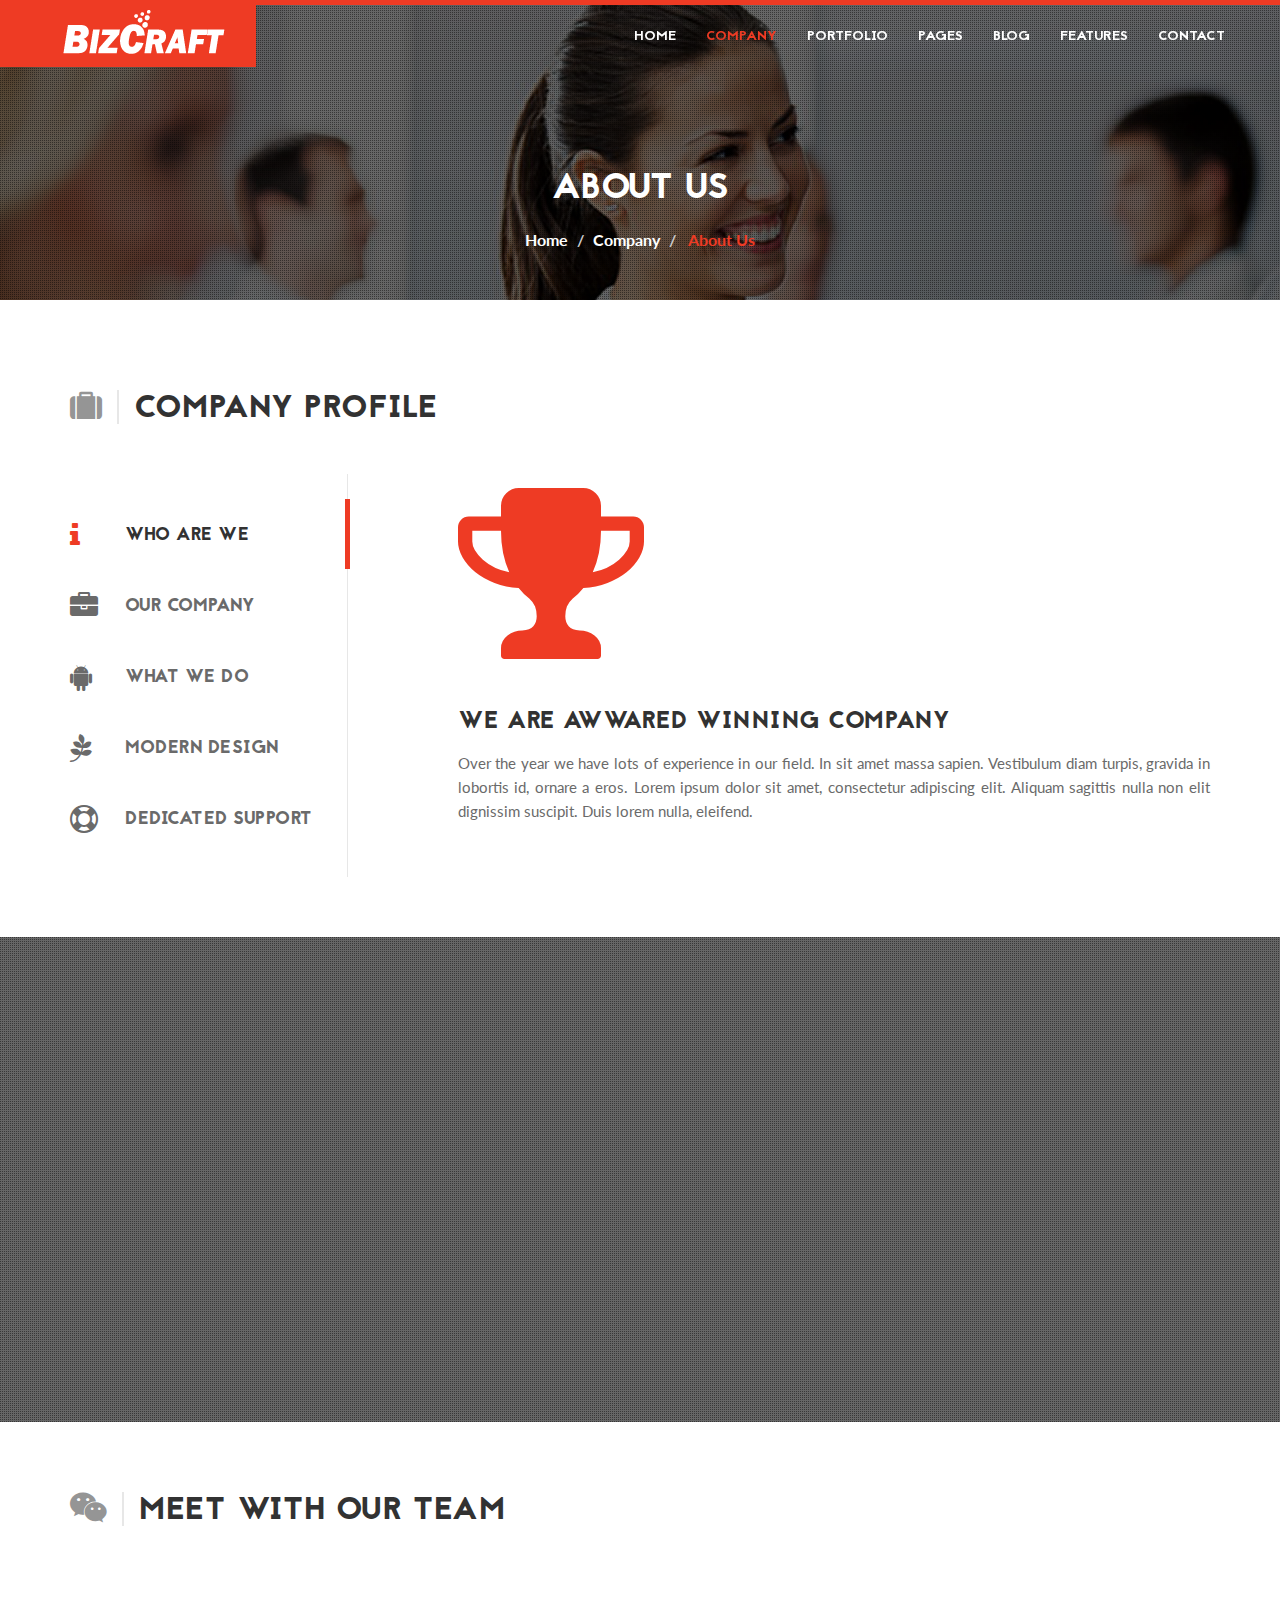
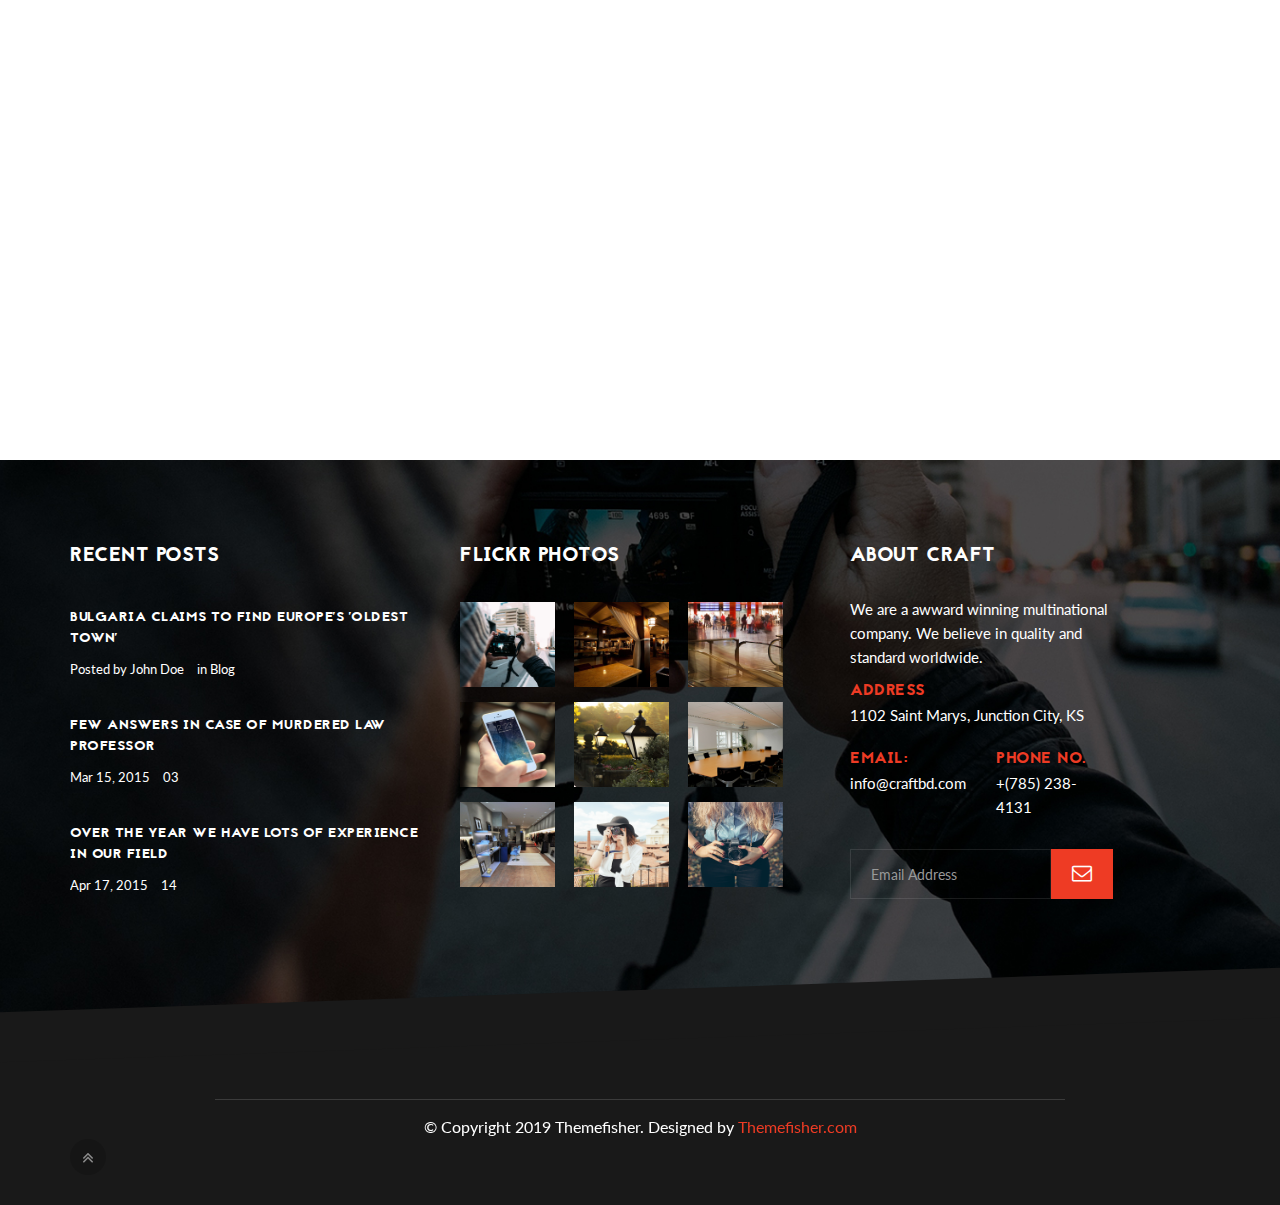
<file: about.html>
<!DOCTYPE html>
<html lang="en">
<head>

	<!-- Basic Page Needs
	================================================== -->
	<meta charset="utf-8">
    <title>BizCraft - Responsive Html5 Template</title>
    <meta name="description" content="">	
	<meta name="author" content="">

	<!-- Mobile Specific Metas
	================================================== -->
	<meta name="viewport" content="width=device-width, initial-scale=1, maximum-scale=1">

	<!-- Favicons
	================================================== -->
	<link rel="icon" href="img/favicon/favicon-32x32.png" type="image/x-icon" />
	<link rel="apple-touch-icon-precomposed" sizes="144x144" href="img/favicon/favicon-144x144.png">
	<link rel="apple-touch-icon-precomposed" sizes="72x72" href="img/favicon/favicon-72x72.png">
	<link rel="apple-touch-icon-precomposed" href="img/favicon/favicon-54x54.png">
	
	<!-- CSS
	================================================== -->
	
	<!-- Bootstrap -->
	<link rel="stylesheet" href="css/bootstrap.min.css">
	<!-- Template styles-->
	<link rel="stylesheet" href="css/style.css">
	<!-- Responsive styles-->
	<link rel="stylesheet" href="css/responsive.css">
	<!-- FontAwesome -->
	<link rel="stylesheet" href="css/font-awesome.min.css">
	<!-- Animation -->
	<link rel="stylesheet" href="css/animate.css">
	<!-- Prettyphoto -->
	<link rel="stylesheet" href="css/prettyPhoto.css">
	<!-- Owl Carousel -->
	<link rel="stylesheet" href="css/owl.carousel.css">
	<link rel="stylesheet" href="css/owl.theme.css">
	<!-- Flexslider -->
	<link rel="stylesheet" href="css/flexslider.css">
	<!-- Flexslider -->
	<link rel="stylesheet" href="css/cd-hero.css">
	<!-- Style Swicther -->
	<link id="style-switch" href="css/presets/preset3.css" media="screen" rel="stylesheet" type="text/css">

	<!-- HTML5 shim, for IE6-8 support of HTML5 elements. All other JS at the end of file. -->
    <!--[if lt IE 9]>
      <script src="js/html5shiv.js"></script>
      <script src="js/respond.min.js"></script>
    <![endif]-->

</head>
	
<body>
	<div class="body-inner">
	<!-- Header start -->
	<header id="header" class="navbar-fixed-top header" role="banner">
		<div class="container">
			<div class="row">
				<!-- Logo start -->
				<div class="navbar-header">
				    <button type="button" class="navbar-toggle" data-toggle="collapse" data-target=".navbar-collapse">
				        <span class="sr-only">Toggle navigation</span>
				        <span class="icon-bar"></span>
				        <span class="icon-bar"></span>
				        <span class="icon-bar"></span>
				    </button>
				    <div class="navbar-brand navbar-bg">
					    <a href="index.html">
					    	<img class="img-responsive" src="images/logo.png" alt="logo">
					    </a> 
				    </div>                   
				</div><!--/ Logo end -->
				<nav class="collapse navbar-collapse clearfix" role="navigation">
					<ul class="nav navbar-nav navbar-right">
						<li class="dropdown">
                       		<a href="#" class="dropdown-toggle" data-toggle="dropdown">Home <i class="fa fa-angle-down"></i></a>
                       		<div class="dropdown-menu">
								<ul>
		                            <li><a href="index.html">Home 1</a></li>
		                            <li><a href="index-2.html">Home 2</a></li>
		                            <li><a href="index-3.html">Home 3</a></li>
		                            <li><a href="index-4.html">Home 4</a></li>
		                        </ul>
	                    	</div>
	                    </li>
						<li class="dropdown active">
                       		<a href="#" class="dropdown-toggle" data-toggle="dropdown">Company <i class="fa fa-angle-down"></i></a>
                       		<div class="dropdown-menu">
								<ul>
		                            <li class="active"><a href="about.html">About Us</a></li>
		                            <li><a href="service.html">Services</a></li>
		                            <li><a href="career.html">Career</a></li>
		                            <li><a href="testimonial.html">Testimonials</a></li>
		                            <li><a href="faq.html">Faq</a></li>
		                        </ul>
	                    	</div>
	                    </li>
						<li class="dropdown">
                       		<a href="#" class="dropdown-toggle" data-toggle="dropdown">Portfolio <i class="fa fa-angle-down"></i></a>
                       		<div class="dropdown-menu">
								<ul>
		                            <li><a href="portfolio-classic.html">Portfolio Classic</a></li>
		                            <li><a href="portfolio-static.html">Portfolio Static</a></li>
		                            <li><a href="portfolio-item.html">Portfolio Single</a></li>
		                        </ul>
	                    	</div>
	                    </li>
	                    <li class="dropdown">
                       		<a href="#" class="dropdown-toggle" data-toggle="dropdown">Pages <i class="fa fa-angle-down"></i></a>
                       		<div class="dropdown-menu">
								<ul>
		                           	<li><a href="team.html">Our Team</a></li>
		                           	<li><a href="about2.html">About Us - 2</a></li>
		                           	<li><a href="service2.html">Services - 2</a></li>
		                           	<li><a href="service-single.html">Services Single</a></li>
		                           	<li><a href="pricing.html">Pricing Table</a></li>
		                           	<li><a href="404.html">404 Page</a></li>
		                        </ul>
	                    	</div>
	                    </li>
	                    <li class="dropdown">
                       		<a href="#" class="dropdown-toggle" data-toggle="dropdown">Blog <i class="fa fa-angle-down"></i></a>
                       		<div class="dropdown-menu">
								<ul>
		                           	 <li><a href="blog-rightside.html">Blog with Sidebar</a></li>
	                            	<li><a href="blog-item.html">Blog Single</a></li>
		                        </ul>
	                    	</div>
	                    </li>
	                    <li class="dropdown">
                       		<a href="#" class="dropdown-toggle" data-toggle="dropdown">Features <i class="fa fa-angle-down"></i></a>
                       		<div class="dropdown-menu">
								<ul>
		                           	 <li><a href="typography.html">Typography</a></li>
	                            	<li><a href="elements.html">Elements</a></li>
		                        </ul>
	                    	</div>
	                    </li>
            			<li><a href="contact.html">Contact</a></li>
                    </ul>
				</nav><!--/ Navigation end -->
			</div><!--/ Row end -->
		</div><!--/ Container end -->
	</header><!--/ Header end -->

	<div id="banner-area">
		<img src="images/banner/banner1.jpg" alt ="" />
		<div class="parallax-overlay"></div>
			<!-- Subpage title start -->
			<div class="banner-title-content">
	        	<div class="text-center">
		        	<h2>About Us</h2>
		        	<ul class="breadcrumb">
			            <li>Home</li>
			            <li>Company</li>
			            <li><a href="#"> About Us</a></li>
		          	</ul>
	          	</div>
          	</div><!-- Subpage title end -->
	</div><!-- Banner area end -->

	<!-- Main container start -->

	<section id="main-container">
		<div class="container">

			<!-- Company Profile -->
			<div class="row">
				<div class="col-md-12 heading">
					<span class="title-icon classic pull-left"><i class="fa fa-suitcase"></i></span>
					<h2 class="title classic">Company Profile</h2>
				</div>
			</div><!-- Title row end -->

			<div class="row">
				<div class="landing-tab clearfix">
					<ul class="nav nav-tabs nav-stacked col-md-3 col-sm-5">
					  	<li class="active">
					  		<a class="animated fadeIn" href="#tab_a" data-toggle="tab">
					  			<span class="tab-icon"><i class="fa fa-info"></i></span>
					  			<div class="tab-info">
						  			<h3>Who Are We</h3>
					  			</div>
					  		</a>
					  	</li>
					  	<li>
						  	<a class="animated fadeIn" href="#tab_b" data-toggle="tab">
						  		<span class="tab-icon"><i class="fa fa-briefcase"></i></span>
					  			<div class="tab-info">
						  			<h3>Our Company</h3>
					  			</div>
						  	</a>
						</li>
					 	<li>
						  	<a class="animated fadeIn" href="#tab_c" data-toggle="tab">
						  		<span class="tab-icon"><i class="fa fa-android"></i></span>
					  			<div class="tab-info">
						  			<h3>What We Do</h3>
					  			</div>
						  	</a>
						</li>
						<li>
						  	<a class="animated fadeIn" href="#tab_d" data-toggle="tab">
						  		<span class="tab-icon"><i class="fa fa-pagelines"></i></span>
					  			<div class="tab-info">
						  			<h3>Modern Design</h3>
					  			</div>
						  	</a>
						</li>
						<li>
						  	<a class="animated fadeIn" href="#tab_e" data-toggle="tab">
						  		<span class="tab-icon"><i class="fa fa-support"></i></span>
					  			<div class="tab-info">
						  			<h3>Dedicated Support</h3>
					  			</div>
						  	</a>
						</li>
					</ul>
					<div class="tab-content col-md-9 col-sm-7">
				        <div class="tab-pane active animated fadeInRight" id="tab_a">
				        	<i class="fa fa-trophy big"></i>
				            <h3>We Are Awwared Winning Company</h3> 
				            <p>Over the year we have lots of experience in our field. In sit amet massa sapien. Vestibulum diam turpis, gravida in lobortis id, ornare a eros. Lorem ipsum dolor sit amet, consectetur adipiscing elit. Aliquam sagittis nulla non elit dignissim suscipit. Duis lorem nulla, eleifend.</p>
				        </div>
				        <div class="tab-pane animated fadeInLeft" id="tab_b">
				        	<i class="fa fa-briefcase big"></i>
				            <h3>We Have Worldwide Business</h3> 
							<p>Helvetica cold-pressed lomo messenger bag ugh. Vinyl jean shorts Austin pork belly PBR retro, Etsy VHS kitsch actually messenger bag pug. Pbrb semiotics try-hard, Schlitz occupy dreamcatcher master cleanse Marfa Vice tofu. </p>							 
				        </div>
				        <div class="tab-pane animated fadeIn" id="tab_c">
				            <i class="fa fa-android big"></i>
				            <h3>We Build Readymade Applications</h3> 
				            <p>Over the year we have lots of experience in our field. In sit amet massa sapien. Vestibulum diam turpis, gravida in lobortis id, ornare a eros. Lorem ipsum dolor sit amet, consectetur adipiscing elit. Aliquam sagittis nulla non elit dignissim suscipit. Duis lorem nulla, eleifend.</p>
				        </div>
				        <div class="tab-pane animated fadeIn" id="tab_d">
				            <i class="fa fa-pagelines big"></i>
				            <h3>Clean and Modern Design</h3> 
				            <p>Over the year we have lots of experience in our field. In sit amet massa sapien. Vestibulum diam turpis, gravida in lobortis id, ornare a eros. Lorem ipsum dolor sit amet, consectetur adipiscing elit. Aliquam sagittis nulla non elit dignissim suscipit. Duis lorem nulla, eleifend.</p>
				        </div>
				        <div class="tab-pane animated fadeIn" id="tab_e">
				            <i class="fa fa-support big"></i>
				            <h3>24/7 Dedicated Support</h3> 
				            <p>Occupy selfies Tonx, +1 Truffaut beard organic normcore tilde flannel artisan squid cray single-origin coffee. Master cleanse vinyl Austin kogi, semiotics skateboard fap wayfarers health goth. Helvetica cray church-key hashtag Carles. Four dollar toast meggings seitan, Tonx pork belly VHS Bushwick. Chambray banh mi cornhole. Locavore messenger bag seitan.</p>
				        </div>
					</div><!-- tab content -->
	    		</div><!-- Overview tab end -->
			</div><!--/ Content row end -->

			<!-- Company Profile -->

		</div><!--/ 1st container end -->

			
		<div class="gap-60"></div>


		<!-- Counter Strat -->
		<div class="ts_counter_bg parallax parallax2">
			<div class="parallax-overlay"></div>
			<div class="container">
				<div class="row wow fadeInLeft text-center">
					<div class="facts col-md-3 col-sm-6">
						<span class="facts-icon"><i class="fa fa-user"></i></span>
						<div class="facts-num">
							<span class="counter">1200</span>
						</div>
						<h3>Clients</h3> 
					</div>

					<div class="facts col-md-3 col-sm-6">
						<span class="facts-icon"><i class="fa fa-institution"></i></span>
						<div class="facts-num">
							<span class="counter">1277</span>
						</div>
						<h3>Item Sold</h3> 
					</div>

					<div class="facts col-md-3 col-sm-6">
						<span class="facts-icon"><i class="fa fa-suitcase"></i></span>
						<div class="facts-num">
							<span class="counter">869</span>
						</div>
						<h3>Projects</h3> 
					</div>

					<div class="facts col-md-3 col-sm-6">
						<span class="facts-icon"><i class="fa fa-trophy"></i></span>
						<div class="facts-num">
							<span class="counter">76</span>
						</div>
						<h3>Awwards</h3> 
					</div>

					<div class="gap-40"></div>

					<div><a href="#" class="btn btn-primary solid">See Our Portfolio</a></div>

				</div><!--/ row end -->
			</div><!--/ Container end -->
		</div><!--/ Counter end -->

		<div class="gap-60"></div>


		<div class="container"><!-- 2nd container start -->

			<!-- Team start -->
			<div class="team">

				<div class="row">
					<div class="col-md-12 heading">
						<span class="title-icon classic pull-left"><i class="fa fa-weixin"></i></span>
						<h2 class="title classic">Meet with our Team</h2>
					</div>
				</div><!-- Title row end -->

				<div class="row text-center">
					<div class="col-md-3 col-sm-6">
						<div class="team wow slideInLeft">
							<div class="img-hexagon">
								<img src="images/team/team1.jpg" alt="">
								<span class="img-top"></span>
								<span class="img-bottom"></span>
							</div>
							<div class="team-content">
								<h3>Vosgi Varduhi</h3>
								<p>Web Designer</p>
								<div class="team-social">
									<a class="fb" href="#"><i class="fa fa-facebook"></i></a>
									<a class="twt" href="#"><i class="fa fa-twitter"></i></a>
									<a class="gplus" href="#"><i class="fa fa-google-plus"></i></a>
									<a class="linkdin" href="#"><i class="fa fa-linkedin"></i></a>
									<a class="dribble" href="#"><i class="fa fa-dribbble"></i></a>
								</div>
							</div>
						</div>	
					</div><!--/ Team 1 end -->
					<div class="col-md-3 col-sm-6">
						<div class="team wow slideInLeft">
							<div class="img-hexagon">
								<img src="images/team/team2.jpg" alt="">
								<span class="img-top"></span>
								<span class="img-bottom"></span>
							</div>
							<div class="team-content">
								<h3>Robert Aleska</h3>
								<p>Web Designer</p>
								<div class="team-social">
									<a class="fb" href="#"><i class="fa fa-facebook"></i></a>
									<a class="twt" href="#"><i class="fa fa-twitter"></i></a>
									<a class="gplus" href="#"><i class="fa fa-google-plus"></i></a>
									<a class="linkdin" href="#"><i class="fa fa-linkedin"></i></a>
									<a class="dribble" href="#"><i class="fa fa-dribbble"></i></a>
								</div>
							</div>
						</div>
					</div><!--/ Team 2 end -->
					<div class="col-md-3 col-sm-6">
						<div class="team wow slideInRight">
							<div class="img-hexagon">
								<img src="images/team/team3.jpg" alt="">
								<span class="img-top"></span>
								<span class="img-bottom"></span>
							</div>
							<div class="team-content">
								<h3>Taline Voski</h3>
								<p>Web Designer</p>
								<div class="team-social">
									<a class="fb" href="#"><i class="fa fa-facebook"></i></a>
									<a class="twt" href="#"><i class="fa fa-twitter"></i></a>
									<a class="gplus" href="#"><i class="fa fa-google-plus"></i></a>
									<a class="linkdin" href="#"><i class="fa fa-linkedin"></i></a>
									<a class="dribble" href="#"><i class="fa fa-dribbble"></i></a>
								</div>
							</div>
						</div>
					</div><!--/ Team 3 end -->
					<div class="col-md-3 col-sm-6">
						<div class="team animate wow slideInRight">
							<div class="img-hexagon">
								<img src="images/team/team4.jpg" alt="">
								<span class="img-top"></span>
								<span class="img-bottom"></span>
							</div>
							<div class="team-content">
								<h3>Alban Spencer</h3>
								<p>Web Designer</p>
								<div class="team-social">
									<a class="fb" href="#"><i class="fa fa-facebook"></i></a>
									<a class="twt" href="#"><i class="fa fa-twitter"></i></a>
									<a class="gplus" href="#"><i class="fa fa-google-plus"></i></a>
									<a class="linkdin" href="#"><i class="fa fa-linkedin"></i></a>
									<a class="dribble" href="#"><i class="fa fa-dribbble"></i></a>
								</div>
							</div>
						</div>
					</div><!--/ Team 4 end -->
				</div><!--/ Content row end -->

			</div><!-- Team end -->

		</div><!-- 2nd container end -->
	</section><!--/ Main container end -->
	


	<div class="gap-40"></div>

	<!-- Footer start -->
	<footer id="footer" class="footer">
		<div class="container">

			<div class="row">
				<div class="col-md-4 col-sm-12 footer-widget">
					<h3 class="widget-title">Recent Posts</h3>

					<div class="latest-post-items media">
							<div class="latest-post-content media-body">
								<h4><a href="#">Bulgaria claims to find Europe's 'oldest town'</a></h4>
								<p class="post-meta">
									<span class="author">Posted by John Doe</span>
									<span class="post-meta-cat">in<a href="#"> Blog</a></span>
								</p>
							</div>
						</div><!-- 1st Latest Post end -->

						<div class="latest-post-items media">
							<div class="latest-post-content media-body">
								<h4><a href="#">Few Answers in Case of Murdered Law Professor</a></h4>
								<p class="post-meta">
									<span class="date"><i class="icon icon-calendar"></i> Mar 15, 2015</span>
									<span class="post-meta-comments"><i class="icon icon-bubbles4"></i> <a href="#">03</a></span>
								</p>
							</div>
						</div><!-- 2nd Latest Post end -->

						<div class="latest-post-items media">
							<div class="latest-post-content media-body">
								<h4><a href="#">Over the year we have lots of experience in our field</a></h4>
								<p class="post-meta">
									<span class="date"><i class="icon icon-calendar"></i> Apr 17, 2015</span>
									<span class="post-meta-comments"><i class="icon icon-bubbles4"></i> <a href="#">14</a></span>
								</p>
							</div>
						</div><!-- 3rd Latest Post end -->
	
				</div><!--/ End Recent Posts-->

				

				<div class="col-md-4 col-sm-12 footer-widget">
					<h3 class="widget-title">Flickr Photos</h3>

					<div class="img-gallery">
						<div class="img-container">
							<a class="thumb-holder" data-rel="prettyPhoto" href="images/gallery/1.jpg">
								<img src="images/gallery/1.jpg" alt="">
							</a>
							<a class="thumb-holder" data-rel="prettyPhoto" href="images/gallery/2.jpg">
								<img src="images/gallery/2.jpg" alt="">
							</a>
							<a class="thumb-holder" data-rel="prettyPhoto" href="images/gallery/3.jpg">
								<img src="images/gallery/3.jpg" alt="">
							</a>
							<a class="thumb-holder" data-rel="prettyPhoto" href="images/gallery/4.jpg">
								<img src="images/gallery/4.jpg" alt="">
							</a>
							<a class="thumb-holder" data-rel="prettyPhoto" href="images/gallery/5.jpg">
								<img src="images/gallery/5.jpg" alt="">
							</a>
							<a class="thumb-holder" data-rel="prettyPhoto" href="images/gallery/6.jpg">
								<img src="images/gallery/6.jpg" alt="">
							</a>
							<a class="thumb-holder" data-rel="prettyPhoto" href="images/gallery/6.jpg">
								<img src="images/gallery/7.jpg" alt="">
							</a>
							<a class="thumb-holder" data-rel="prettyPhoto" href="images/gallery/6.jpg">
								<img src="images/gallery/8.jpg" alt="">
							</a>
							<a class="thumb-holder" data-rel="prettyPhoto" href="images/gallery/6.jpg">
								<img src="images/gallery/9.jpg" alt="">
							</a>
						</div>
					</div>

						
				</div><!--/ end flickr -->

				<div class="col-md-3 col-sm-12 footer-widget footer-about-us">
					<h3 class="widget-title">About Craft</h3>
					<p>We are a awward winning multinational company. We believe in quality and standard worldwide.</p>
					<h4>Address</h4>
					<p>1102 Saint Marys, Junction City, KS</p>
					<div class="row">
						<div class="col-md-6">
							<h4>Email:</h4>
							<p>info@craftbd.com</p>
						</div>
						<div class="col-md-6">
							<h4>Phone No.</h4>
							<p>+(785) 238-4131</p>
						</div>
					</div>
                    <form action="#" role="form">
                        <div class="input-group subscribe">
                            <input type="email" class="form-control" placeholder="Email Address" required="">
                            <span class="input-group-addon">
                              <button class="btn" type="submit"><i class="fa fa-envelope-o"> </i></button>
                            </span>                        
                        </div>
                    </form>
				</div><!--/ end about us -->


			</div><!-- Row end -->
		</div><!-- Container end -->
	</footer><!-- Footer end -->
	

	<!-- Footer start -->
	<section id="copyright" class="copyright angle">
		<div class="container">
			<div class="row">
				<div class="col-md-12 text-center">
					<ul class="footer-social unstyled">
						<li>
							<a title="Twitter" href="#">
								<span class="icon-pentagon wow bounceIn"><i class="fa fa-twitter"></i></span>
							</a>
							<a title="Facebook" href="#">
								<span class="icon-pentagon wow bounceIn"><i class="fa fa-facebook"></i></span>
							</a>
							<a title="Google+" href="#">
								<span class="icon-pentagon wow bounceIn"><i class="fa fa-google-plus"></i></span>
							</a>
							<a title="linkedin" href="#">
								<span class="icon-pentagon wow bounceIn"><i class="fa fa-linkedin"></i></span>
							</a>
							<a title="Pinterest" href="#">
								<span class="icon-pentagon wow bounceIn"><i class="fa fa-pinterest"></i></span>
							</a>
							<a title="Skype" href="#">
								<span class="icon-pentagon wow bounceIn"><i class="fa fa-skype"></i></span>
							</a>
							<a title="Dribble" href="#">
								<span class="icon-pentagon wow bounceIn"><i class="fa fa-dribbble"></i></span>
							</a>
						</li>
					</ul>
				</div>
			</div><!--/ Row end -->
			<div class="row">
				<div class="col-md-12 text-center">
					<div class="copyright-info">
         			 &copy; Copyright 2019 Themefisher. <span>Designed by <a href="https://themefisher.com">Themefisher.com</a></span>
        			</div>
				</div>
			</div><!--/ Row end -->
		   <div id="back-to-top" data-spy="affix" data-offset-top="10" class="back-to-top affix">
				<button class="btn btn-primary" title="Back to Top"><i class="fa fa-angle-double-up"></i></button>
			</div>
		</div><!--/ Container end -->
	</section><!--/ Footer end -->


	<!-- Javascript Files
	================================================== -->

	<!-- initialize jQuery Library -->
	<script type="text/javascript" src="js/jquery.js"></script>
	<!-- Bootstrap jQuery -->
	<script type="text/javascript" src="js/bootstrap.min.js"></script>
	<!-- Style Switcher -->
	<script type="text/javascript" src="js/style-switcher.js"></script>
	<!-- Owl Carousel -->
	<script type="text/javascript" src="js/owl.carousel.js"></script>
	<!-- PrettyPhoto -->
	<script type="text/javascript" src="js/jquery.prettyPhoto.js"></script>
	<!-- Bxslider -->
	<script type="text/javascript" src="js/jquery.flexslider.js"></script>
	<!-- CD Hero slider -->
	<script type="text/javascript" src="js/cd-hero.js"></script>
	<!-- Isotope -->
	<script type="text/javascript" src="js/isotope.js"></script>
	<script type="text/javascript" src="js/ini.isotope.js"></script>
	<!-- Wow Animation -->
	<script type="text/javascript" src="js/wow.min.js"></script>
	<!-- SmoothScroll -->
	<script type="text/javascript" src="js/smoothscroll.js"></script>
	<!-- Eeasing -->
	<script type="text/javascript" src="js/jquery.easing.1.3.js"></script>
	<!-- Counter -->
	<script type="text/javascript" src="js/jquery.counterup.min.js"></script>
	<!-- Waypoints -->
	<script type="text/javascript" src="js/waypoints.min.js"></script>
	<!-- Template custom -->
	<script type="text/javascript" src="js/custom.js"></script>
	</div><!-- Body inner end -->
</body>
</html>
</file>
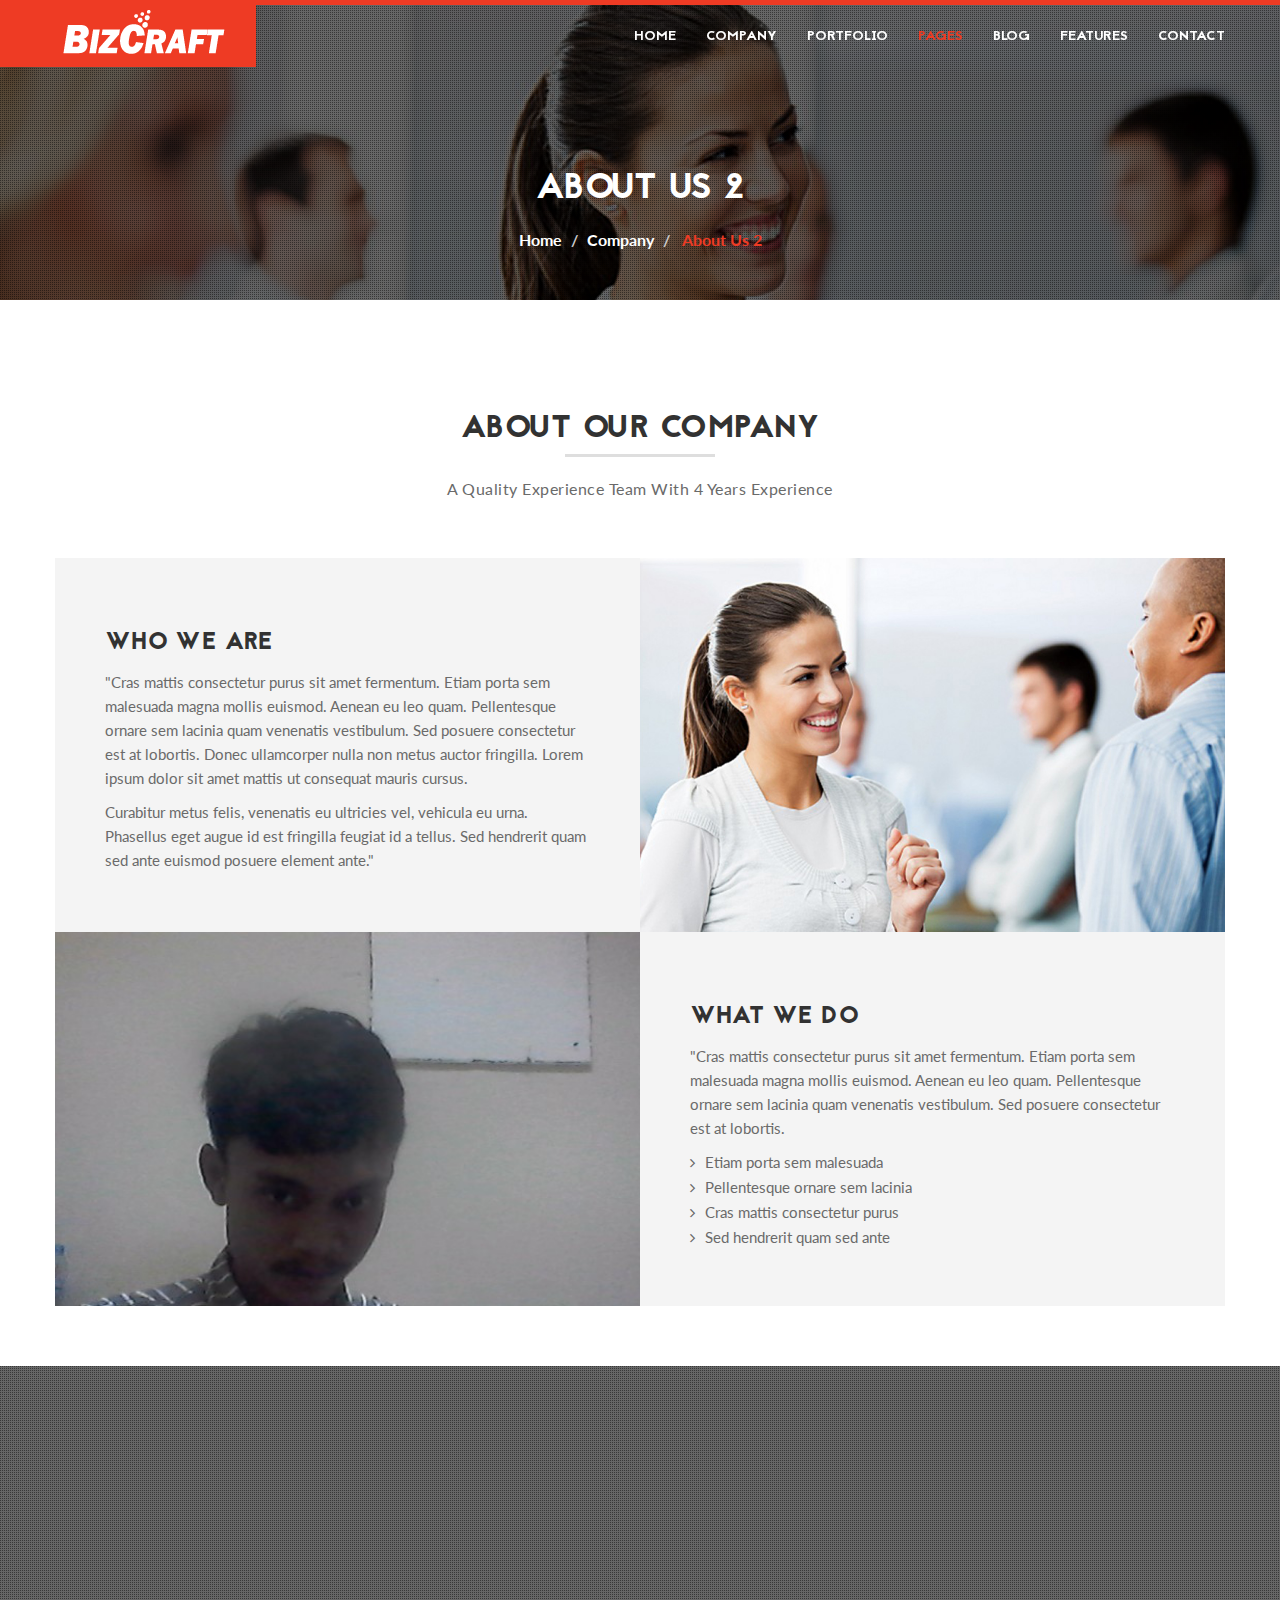
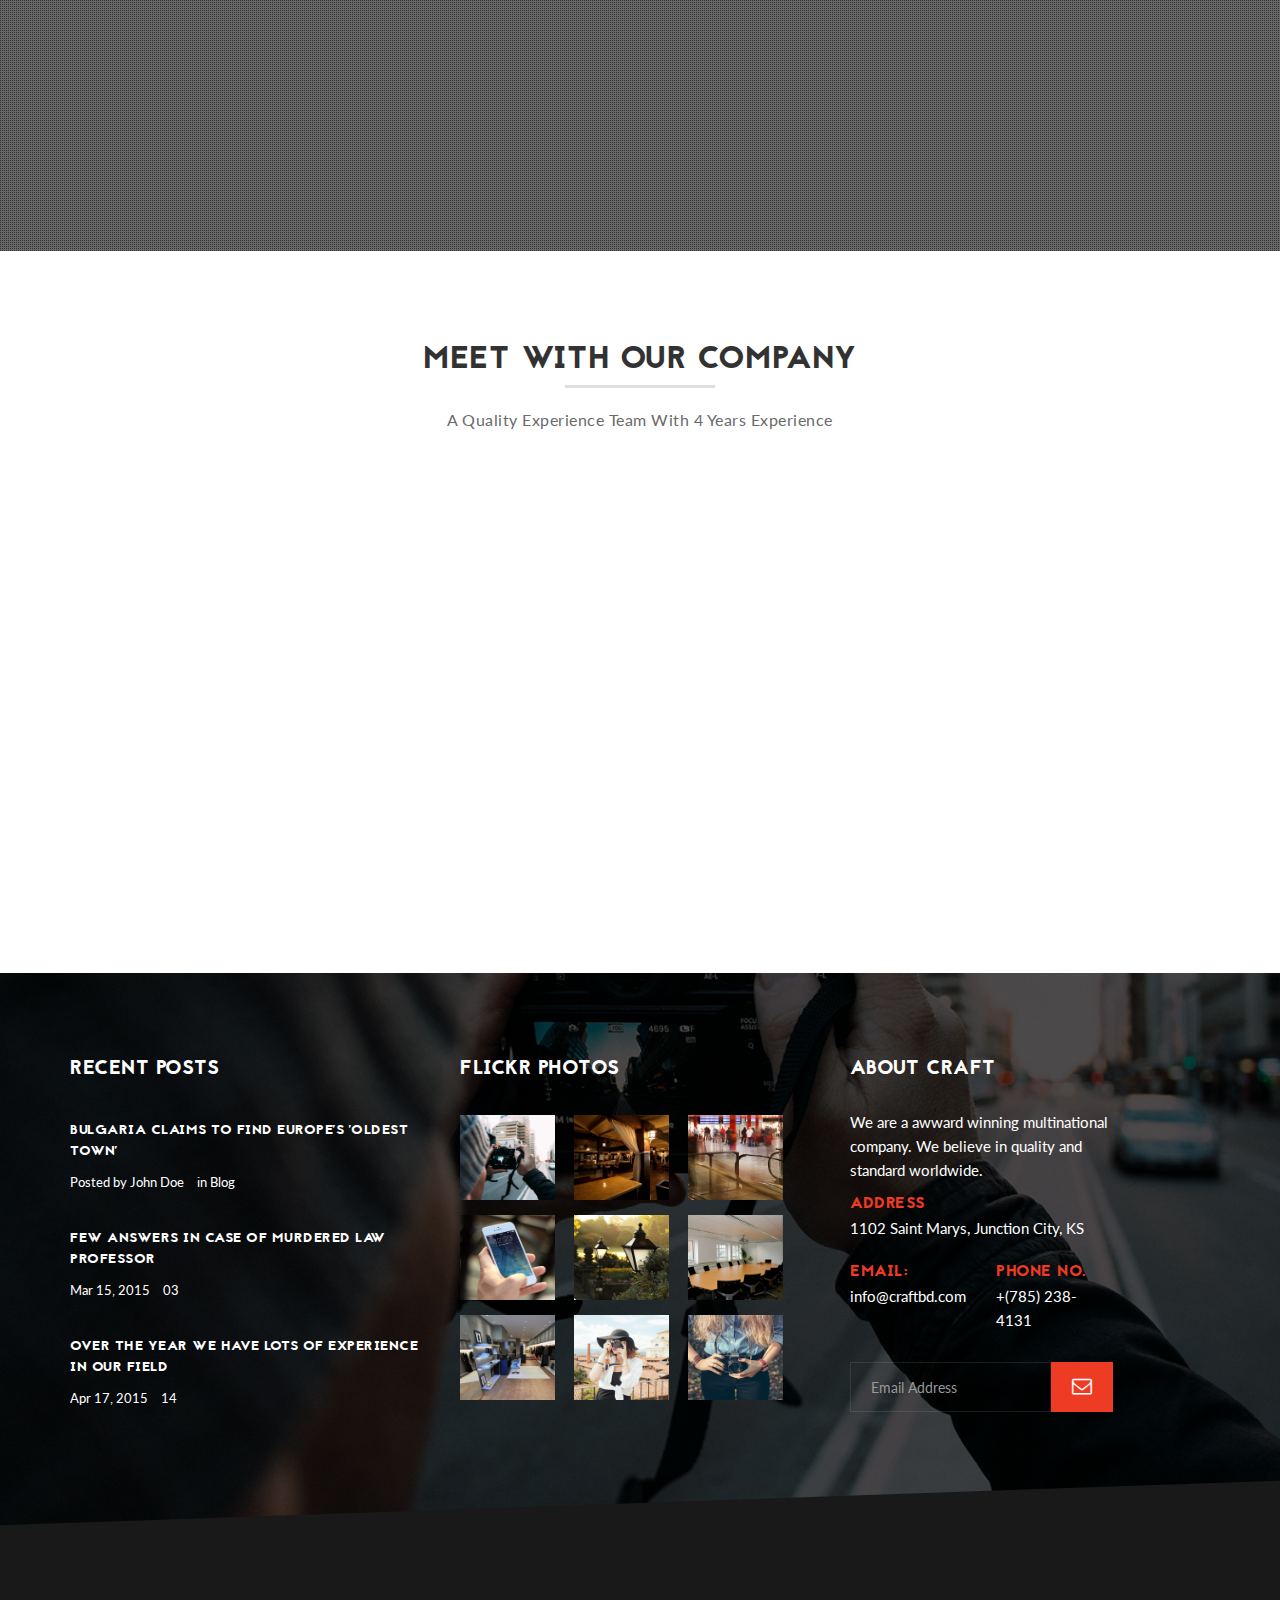
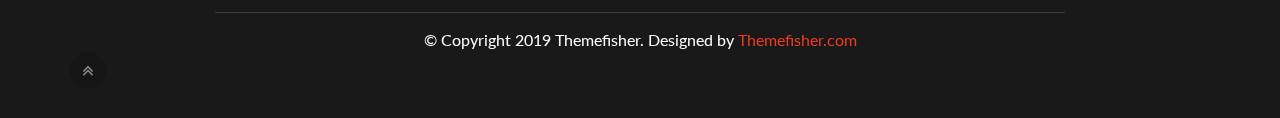
<file: about2.html>
<!DOCTYPE html>
<html lang="en">
<head>

	<!-- Basic Page Needs
	================================================== -->
	<meta charset="utf-8">
    <title>BizCraft - Responsive Html5 Template</title>
    <meta name="description" content="">	
	<meta name="author" content="">

	<!-- Mobile Specific Metas
	================================================== -->
	<meta name="viewport" content="width=device-width, initial-scale=1, maximum-scale=1">

	<!-- Favicons
	================================================== -->
	<link rel="icon" href="img/favicon/favicon-32x32.png" type="image/x-icon" />
	<link rel="apple-touch-icon-precomposed" sizes="144x144" href="img/favicon/favicon-144x144.png">
	<link rel="apple-touch-icon-precomposed" sizes="72x72" href="img/favicon/favicon-72x72.png">
	<link rel="apple-touch-icon-precomposed" href="img/favicon/favicon-54x54.png">
	
	<!-- CSS
	================================================== -->
	
	<!-- Bootstrap -->
	<link rel="stylesheet" href="css/bootstrap.min.css">
	<!-- Template styles-->
	<link rel="stylesheet" href="css/style.css">
	<!-- Responsive styles-->
	<link rel="stylesheet" href="css/responsive.css">
	<!-- FontAwesome -->
	<link rel="stylesheet" href="css/font-awesome.min.css">
	<!-- Animation -->
	<link rel="stylesheet" href="css/animate.css">
	<!-- Prettyphoto -->
	<link rel="stylesheet" href="css/prettyPhoto.css">
	<!-- Owl Carousel -->
	<link rel="stylesheet" href="css/owl.carousel.css">
	<link rel="stylesheet" href="css/owl.theme.css">
	<!-- Flexslider -->
	<link rel="stylesheet" href="css/flexslider.css">
	<!-- Flexslider -->
	<link rel="stylesheet" href="css/cd-hero.css">
	<!-- Style Swicther -->
	<link id="style-switch" href="css/presets/preset3.css" media="screen" rel="stylesheet" type="text/css">

	<!-- HTML5 shim, for IE6-8 support of HTML5 elements. All other JS at the end of file. -->
    <!--[if lt IE 9]>
      <script src="js/html5shiv.js"></script>
      <script src="js/respond.min.js"></script>
    <![endif]-->

</head>
	
<body>
	<div class="body-inner">
	<!-- Header start -->
	<header id="header" class="navbar-fixed-top header" role="banner">
		<div class="container">
			<div class="row">
				<!-- Logo start -->
				<div class="navbar-header">
				    <button type="button" class="navbar-toggle" data-toggle="collapse" data-target=".navbar-collapse">
				        <span class="sr-only">Toggle navigation</span>
				        <span class="icon-bar"></span>
				        <span class="icon-bar"></span>
				        <span class="icon-bar"></span>
				    </button>
				    <div class="navbar-brand navbar-bg">
					    <a href="index.html">
					    	<img class="img-responsive" src="images/logo.png" alt="logo">
					    </a> 
				    </div>                   
				</div><!--/ Logo end -->
				<nav class="collapse navbar-collapse clearfix" role="navigation">
					<ul class="nav navbar-nav navbar-right">
						<li class="dropdown">
                       		<a href="#" class="dropdown-toggle" data-toggle="dropdown">Home <i class="fa fa-angle-down"></i></a>
                       		<div class="dropdown-menu">
								<ul>
		                            <li><a href="index.html">Home 1</a></li>
		                            <li><a href="index-2.html">Home 2</a></li>
		                            <li><a href="index-3.html">Home 3</a></li>
		                            <li><a href="index-4.html">Home 4</a></li>
		                        </ul>
	                    	</div>
	                    </li>
						<li class="dropdown">
                       		<a href="#" class="dropdown-toggle" data-toggle="dropdown">Company <i class="fa fa-angle-down"></i></a>
                       		<div class="dropdown-menu">
								<ul>
		                            <li><a href="about.html">About Us</a></li>
		                            <li><a href="service.html">Services</a></li>
		                            <li><a href="career.html">Career</a></li>
		                            <li><a href="testimonial.html">Testimonials</a></li>
		                            <li><a href="faq.html">Faq</a></li>
		                        </ul>
	                    	</div>
	                    </li>
						<li class="dropdown">
                       		<a href="#" class="dropdown-toggle" data-toggle="dropdown">Portfolio <i class="fa fa-angle-down"></i></a>
                       		<div class="dropdown-menu">
								<ul>
		                            <li><a href="portfolio-classic.html">Portfolio Classic</a></li>
		                            <li><a href="portfolio-static.html">Portfolio Static</a></li>
		                            <li><a href="portfolio-item.html">Portfolio Single</a></li>
		                        </ul>
	                    	</div>
	                    </li>
	                    <li class="dropdown active">
                       		<a href="#" class="dropdown-toggle" data-toggle="dropdown">Pages <i class="fa fa-angle-down"></i></a>
                       		<div class="dropdown-menu">
								<ul>
		                           	<li><a href="team.html">Our Team</a></li>
		                           	<li class="active"><a href="about2.html">About Us - 2</a></li>
		                           	<li><a href="service2.html">Services - 2</a></li>
		                           	<li><a href="service-single.html">Services Single</a></li>
		                           	<li><a href="pricing.html">Pricing Table</a></li>
		                           	<li><a href="404.html">404 Page</a></li>
		                        </ul>
	                    	</div>
	                    </li>
	                    <li class="dropdown">
                       		<a href="#" class="dropdown-toggle" data-toggle="dropdown">Blog <i class="fa fa-angle-down"></i></a>
                       		<div class="dropdown-menu">
								<ul>
		                           	 <li><a href="blog-rightside.html">Blog with Sidebar</a></li>
	                            	<li><a href="blog-item.html">Blog Single</a></li>
		                        </ul>
	                    	</div>
	                    </li>
	                    <li class="dropdown">
                       		<a href="#" class="dropdown-toggle" data-toggle="dropdown">Features <i class="fa fa-angle-down"></i></a>
                       		<div class="dropdown-menu">
								<ul>
		                           	 <li><a href="typography.html">Typography</a></li>
	                            	<li><a href="elements.html">Elements</a></li>
		                        </ul>
	                    	</div>
	                    </li>
            			<li><a href="contact.html">Contact</a></li>
                    </ul>
				</nav><!--/ Navigation end -->
			</div><!--/ Row end -->
		</div><!--/ Container end -->
	</header><!--/ Header end -->

	<div id="banner-area">
		<img src="images/banner/banner1.jpg" alt ="" />
		<div class="parallax-overlay"></div>
			<!-- Subpage title start -->
			<div class="banner-title-content">
	        	<div class="text-center">
		        	<h2>About Us 2</h2>
		        	<ul class="breadcrumb">
			            <li>Home</li>
			            <li>Company</li>
			            <li><a href="#"> About Us 2</a></li>
		          	</ul>
	          	</div>
          	</div><!-- Subpage title end -->
	</div><!-- Banner area end -->

	<!-- Main container start -->

	<section id="main-container">
		<div class="container">

			<!-- Company Profile -->

			<div class="row">
				<div class="col-md-12 heading text-center">
					<h2 class="title2">About Our Company
						<span class="title-desc">A Quality Experience Team with 4 years experience</span>
					</h2>
				</div>
			</div><!-- Title row end -->

			<div class="row about-wrapper-top">
				<div class="col-md-6 ts-padding about-message">
					<h3>Who We Are</h3>
					<p>"Cras mattis consectetur purus sit amet fermentum. Etiam porta sem malesuada magna mollis euismod. Aenean eu leo quam. Pellentesque ornare sem lacinia quam venenatis vestibulum. Sed posuere consectetur est at lobortis. Donec ullamcorper nulla non metus auctor fringilla. Lorem ipsum dolor sit amet mattis ut consequat mauris cursus.</p>
					<p>Curabitur metus felis, venenatis eu ultricies vel, vehicula eu urna. Phasellus eget augue id est fringilla feugiat id a tellus. Sed hendrerit quam sed ante euismod posuere element ante."</p>
				</div><!--/ About message end -->
				<div class="col-md-6 ts-padding about-img" style="height:374px;background:url(images/pages/about-1.jpg) 50% 50% / cover no-repeat;">
				</div><!--/ About image end -->
			</div><!--/ Content row end -->

			<div class="row about-wrapper-bottom">
				<div class="col-md-6 ts-padding about-img" style="height:374px;background:url(images/pages/about-2.jpg) 50% 50% / cover no-repeat;">
				</div><!--/ About image end -->
				<div class="col-md-6 ts-padding about-message">
					<h3>What We Do</h3>
					<p>"Cras mattis consectetur purus sit amet fermentum. Etiam porta sem malesuada magna mollis euismod. Aenean eu leo quam. Pellentesque ornare sem lacinia quam venenatis vestibulum. Sed posuere consectetur est at lobortis.</p>
					<ul class="unstyled arrow">
						<li><a href="#">Etiam porta sem malesuada</a></li>
						<li><a href="#">Pellentesque ornare sem lacinia</a></li>
						<li><a href="#">Cras mattis consectetur purus</a></li>
						<li><a href="#">Sed hendrerit quam sed ante</a></li>
					</ul>
				</div><!--/ About message end -->
			</div><!--/ Content row end -->

			<!-- Company Profile -->

		</div><!--/ 1st container end -->

			
		<div class="gap-60"></div>


		<!-- Counter Strat -->
		<div class="ts_counter_bg parallax parallax2">
			<div class="parallax-overlay"></div>
			<div class="container">
				<div class="row wow fadeInLeft text-center">
					<div class="facts col-md-3 col-sm-6">
						<span class="facts-icon"><i class="fa fa-user"></i></span>
						<div class="facts-num">
							<span class="counter">1200</span>
						</div>
						<h3>Clients</h3> 
					</div>

					<div class="facts col-md-3 col-sm-6">
						<span class="facts-icon"><i class="fa fa-institution"></i></span>
						<div class="facts-num">
							<span class="counter">1277</span>
						</div>
						<h3>Item Sold</h3> 
					</div>

					<div class="facts col-md-3 col-sm-6">
						<span class="facts-icon"><i class="fa fa-suitcase"></i></span>
						<div class="facts-num">
							<span class="counter">869</span>
						</div>
						<h3>Projects</h3> 
					</div>

					<div class="facts col-md-3 col-sm-6">
						<span class="facts-icon"><i class="fa fa-trophy"></i></span>
						<div class="facts-num">
							<span class="counter">76</span>
						</div>
						<h3>Awwards</h3> 
					</div>

					<div class="gap-40"></div>

					<div><a href="#" class="btn btn-primary solid">See Our Portfolio</a></div>

				</div><!--/ row end -->
			</div><!--/ Container end -->
		</div><!--/ Counter end -->

		<div class="gap-60"></div>


		<div class="container"><!-- 2nd container start -->

			<!-- Team start -->
			<div class="team">

				<div class="row">
					<div class="col-md-12 heading text-center">
						<h2 class="title2">Meet With Our Company
							<span class="title-desc">A Quality Experience Team with 4 years experience</span>
						</h2>
					</div>
				</div><!-- Title row end -->

				<div class="row text-center">
					<div class="col-md-3 col-sm-6">
						<div class="team wow slideInLeft">
							<div class="img-hexagon">
								<img src="images/team/team1.jpg" alt="">
								<span class="img-top"></span>
								<span class="img-bottom"></span>
							</div>
							<div class="team-content">
								<h3>Vosgi Varduhi</h3>
								<p>Web Designer</p>
								<div class="team-social">
									<a class="fb" href="#"><i class="fa fa-facebook"></i></a>
									<a class="twt" href="#"><i class="fa fa-twitter"></i></a>
									<a class="gplus" href="#"><i class="fa fa-google-plus"></i></a>
									<a class="linkdin" href="#"><i class="fa fa-linkedin"></i></a>
									<a class="dribble" href="#"><i class="fa fa-dribbble"></i></a>
								</div>
							</div>
						</div>	
					</div><!--/ Team 1 end -->
					<div class="col-md-3 col-sm-6">
						<div class="team wow slideInLeft">
							<div class="img-hexagon">
								<img src="images/team/team2.jpg" alt="">
								<span class="img-top"></span>
								<span class="img-bottom"></span>
							</div>
							<div class="team-content">
								<h3>Robert Aleska</h3>
								<p>Web Designer</p>
								<div class="team-social">
									<a class="fb" href="#"><i class="fa fa-facebook"></i></a>
									<a class="twt" href="#"><i class="fa fa-twitter"></i></a>
									<a class="gplus" href="#"><i class="fa fa-google-plus"></i></a>
									<a class="linkdin" href="#"><i class="fa fa-linkedin"></i></a>
									<a class="dribble" href="#"><i class="fa fa-dribbble"></i></a>
								</div>
							</div>
						</div>
					</div><!--/ Team 2 end -->
					<div class="col-md-3 col-sm-6">
						<div class="team wow slideInRight">
							<div class="img-hexagon">
								<img src="images/team/team3.jpg" alt="">
								<span class="img-top"></span>
								<span class="img-bottom"></span>
							</div>
							<div class="team-content">
								<h3>Taline Voski</h3>
								<p>Web Designer</p>
								<div class="team-social">
									<a class="fb" href="#"><i class="fa fa-facebook"></i></a>
									<a class="twt" href="#"><i class="fa fa-twitter"></i></a>
									<a class="gplus" href="#"><i class="fa fa-google-plus"></i></a>
									<a class="linkdin" href="#"><i class="fa fa-linkedin"></i></a>
									<a class="dribble" href="#"><i class="fa fa-dribbble"></i></a>
								</div>
							</div>
						</div>
					</div><!--/ Team 3 end -->
					<div class="col-md-3 col-sm-6">
						<div class="team animate wow slideInRight">
							<div class="img-hexagon">
								<img src="images/team/team4.jpg" alt="">
								<span class="img-top"></span>
								<span class="img-bottom"></span>
							</div>
							<div class="team-content">
								<h3>Alban Spencer</h3>
								<p>Web Designer</p>
								<div class="team-social">
									<a class="fb" href="#"><i class="fa fa-facebook"></i></a>
									<a class="twt" href="#"><i class="fa fa-twitter"></i></a>
									<a class="gplus" href="#"><i class="fa fa-google-plus"></i></a>
									<a class="linkdin" href="#"><i class="fa fa-linkedin"></i></a>
									<a class="dribble" href="#"><i class="fa fa-dribbble"></i></a>
								</div>
							</div>
						</div>
					</div><!--/ Team 4 end -->
				</div><!--/ Content row end -->

			</div><!-- Team end -->

		</div><!-- 2nd container end -->
	</section><!--/ Main container end -->
	


	<div class="gap-40"></div>

	<!-- Footer start -->
	<footer id="footer" class="footer">
		<div class="container">

			<div class="row">
				<div class="col-md-4 col-sm-12 footer-widget">
					<h3 class="widget-title">Recent Posts</h3>

					<div class="latest-post-items media">
							<div class="latest-post-content media-body">
								<h4><a href="#">Bulgaria claims to find Europe's 'oldest town'</a></h4>
								<p class="post-meta">
									<span class="author">Posted by John Doe</span>
									<span class="post-meta-cat">in<a href="#"> Blog</a></span>
								</p>
							</div>
						</div><!-- 1st Latest Post end -->

						<div class="latest-post-items media">
							<div class="latest-post-content media-body">
								<h4><a href="#">Few Answers in Case of Murdered Law Professor</a></h4>
								<p class="post-meta">
									<span class="date"><i class="icon icon-calendar"></i> Mar 15, 2015</span>
									<span class="post-meta-comments"><i class="icon icon-bubbles4"></i> <a href="#">03</a></span>
								</p>
							</div>
						</div><!-- 2nd Latest Post end -->

						<div class="latest-post-items media">
							<div class="latest-post-content media-body">
								<h4><a href="#">Over the year we have lots of experience in our field</a></h4>
								<p class="post-meta">
									<span class="date"><i class="icon icon-calendar"></i> Apr 17, 2015</span>
									<span class="post-meta-comments"><i class="icon icon-bubbles4"></i> <a href="#">14</a></span>
								</p>
							</div>
						</div><!-- 3rd Latest Post end -->
	
				</div><!--/ End Recent Posts-->

				

				<div class="col-md-4 col-sm-12 footer-widget">
					<h3 class="widget-title">Flickr Photos</h3>

					<div class="img-gallery">
						<div class="img-container">
							<a class="thumb-holder" data-rel="prettyPhoto" href="images/gallery/1.jpg">
								<img src="images/gallery/1.jpg" alt="">
							</a>
							<a class="thumb-holder" data-rel="prettyPhoto" href="images/gallery/2.jpg">
								<img src="images/gallery/2.jpg" alt="">
							</a>
							<a class="thumb-holder" data-rel="prettyPhoto" href="images/gallery/3.jpg">
								<img src="images/gallery/3.jpg" alt="">
							</a>
							<a class="thumb-holder" data-rel="prettyPhoto" href="images/gallery/4.jpg">
								<img src="images/gallery/4.jpg" alt="">
							</a>
							<a class="thumb-holder" data-rel="prettyPhoto" href="images/gallery/5.jpg">
								<img src="images/gallery/5.jpg" alt="">
							</a>
							<a class="thumb-holder" data-rel="prettyPhoto" href="images/gallery/6.jpg">
								<img src="images/gallery/6.jpg" alt="">
							</a>
							<a class="thumb-holder" data-rel="prettyPhoto" href="images/gallery/6.jpg">
								<img src="images/gallery/7.jpg" alt="">
							</a>
							<a class="thumb-holder" data-rel="prettyPhoto" href="images/gallery/6.jpg">
								<img src="images/gallery/8.jpg" alt="">
							</a>
							<a class="thumb-holder" data-rel="prettyPhoto" href="images/gallery/6.jpg">
								<img src="images/gallery/9.jpg" alt="">
							</a>
						</div>
					</div>

						
				</div><!--/ end flickr -->

				<div class="col-md-3 col-sm-12 footer-widget footer-about-us">
					<h3 class="widget-title">About Craft</h3>
					<p>We are a awward winning multinational company. We believe in quality and standard worldwide.</p>
					<h4>Address</h4>
					<p>1102 Saint Marys, Junction City, KS</p>
					<div class="row">
						<div class="col-md-6">
							<h4>Email:</h4>
							<p>info@craftbd.com</p>
						</div>
						<div class="col-md-6">
							<h4>Phone No.</h4>
							<p>+(785) 238-4131</p>
						</div>
					</div>
                    <form action="#" role="form">
                        <div class="input-group subscribe">
                            <input type="email" class="form-control" placeholder="Email Address" required="">
                            <span class="input-group-addon">
                              <button class="btn" type="submit"><i class="fa fa-envelope-o"> </i></button>
                            </span>                        
                        </div>
                    </form>
				</div><!--/ end about us -->


			</div><!-- Row end -->
		</div><!-- Container end -->
	</footer><!-- Footer end -->
	

	<!-- Footer start -->
	<section id="copyright" class="copyright angle">
		<div class="container">
			<div class="row">
				<div class="col-md-12 text-center">
					<ul class="footer-social unstyled">
						<li>
							<a title="Twitter" href="#">
								<span class="icon-pentagon wow bounceIn"><i class="fa fa-twitter"></i></span>
							</a>
							<a title="Facebook" href="#">
								<span class="icon-pentagon wow bounceIn"><i class="fa fa-facebook"></i></span>
							</a>
							<a title="Google+" href="#">
								<span class="icon-pentagon wow bounceIn"><i class="fa fa-google-plus"></i></span>
							</a>
							<a title="linkedin" href="#">
								<span class="icon-pentagon wow bounceIn"><i class="fa fa-linkedin"></i></span>
							</a>
							<a title="Pinterest" href="#">
								<span class="icon-pentagon wow bounceIn"><i class="fa fa-pinterest"></i></span>
							</a>
							<a title="Skype" href="#">
								<span class="icon-pentagon wow bounceIn"><i class="fa fa-skype"></i></span>
							</a>
							<a title="Dribble" href="#">
								<span class="icon-pentagon wow bounceIn"><i class="fa fa-dribbble"></i></span>
							</a>
						</li>
					</ul>
				</div>
			</div><!--/ Row end -->
			<div class="row">
				<div class="col-md-12 text-center">
					<div class="copyright-info">
         			 &copy; Copyright 2019 Themefisher. <span>Designed by <a href="https://themefisher.com">Themefisher.com</a></span>
        			</div>
				</div>
			</div><!--/ Row end -->
		   <div id="back-to-top" data-spy="affix" data-offset-top="10" class="back-to-top affix">
				<button class="btn btn-primary" title="Back to Top"><i class="fa fa-angle-double-up"></i></button>
			</div>
		</div><!--/ Container end -->
	</section><!--/ Footer end -->

	<!-- Javascript Files
	================================================== -->

	<!-- initialize jQuery Library -->
	<script type="text/javascript" src="js/jquery.js"></script>
	<!-- Bootstrap jQuery -->
	<script type="text/javascript" src="js/bootstrap.min.js"></script>
	<!-- Style Switcher -->
	<script type="text/javascript" src="js/style-switcher.js"></script>
	<!-- Owl Carousel -->
	<script type="text/javascript" src="js/owl.carousel.js"></script>
	<!-- PrettyPhoto -->
	<script type="text/javascript" src="js/jquery.prettyPhoto.js"></script>
	<!-- Bxslider -->
	<script type="text/javascript" src="js/jquery.flexslider.js"></script>
	<!-- Owl Carousel -->
	<script type="text/javascript" src="js/cd-hero.js"></script>
	<!-- Isotope -->
	<script type="text/javascript" src="js/isotope.js"></script>
	<script type="text/javascript" src="js/ini.isotope.js"></script>
	<!-- Wow Animation -->
	<script type="text/javascript" src="js/wow.min.js"></script>
	<!-- SmoothScroll -->
	<script type="text/javascript" src="js/smoothscroll.js"></script>
	<!-- Eeasing -->
	<script type="text/javascript" src="js/jquery.easing.1.3.js"></script>
	<!-- Counter -->
	<script type="text/javascript" src="js/jquery.counterup.min.js"></script>
	<!-- Waypoints -->
	<script type="text/javascript" src="js/waypoints.min.js"></script>
	<!-- Template custom -->
	<script type="text/javascript" src="js/custom.js"></script>
	</div><!-- Body inner end -->
</body>
</html>
</file>
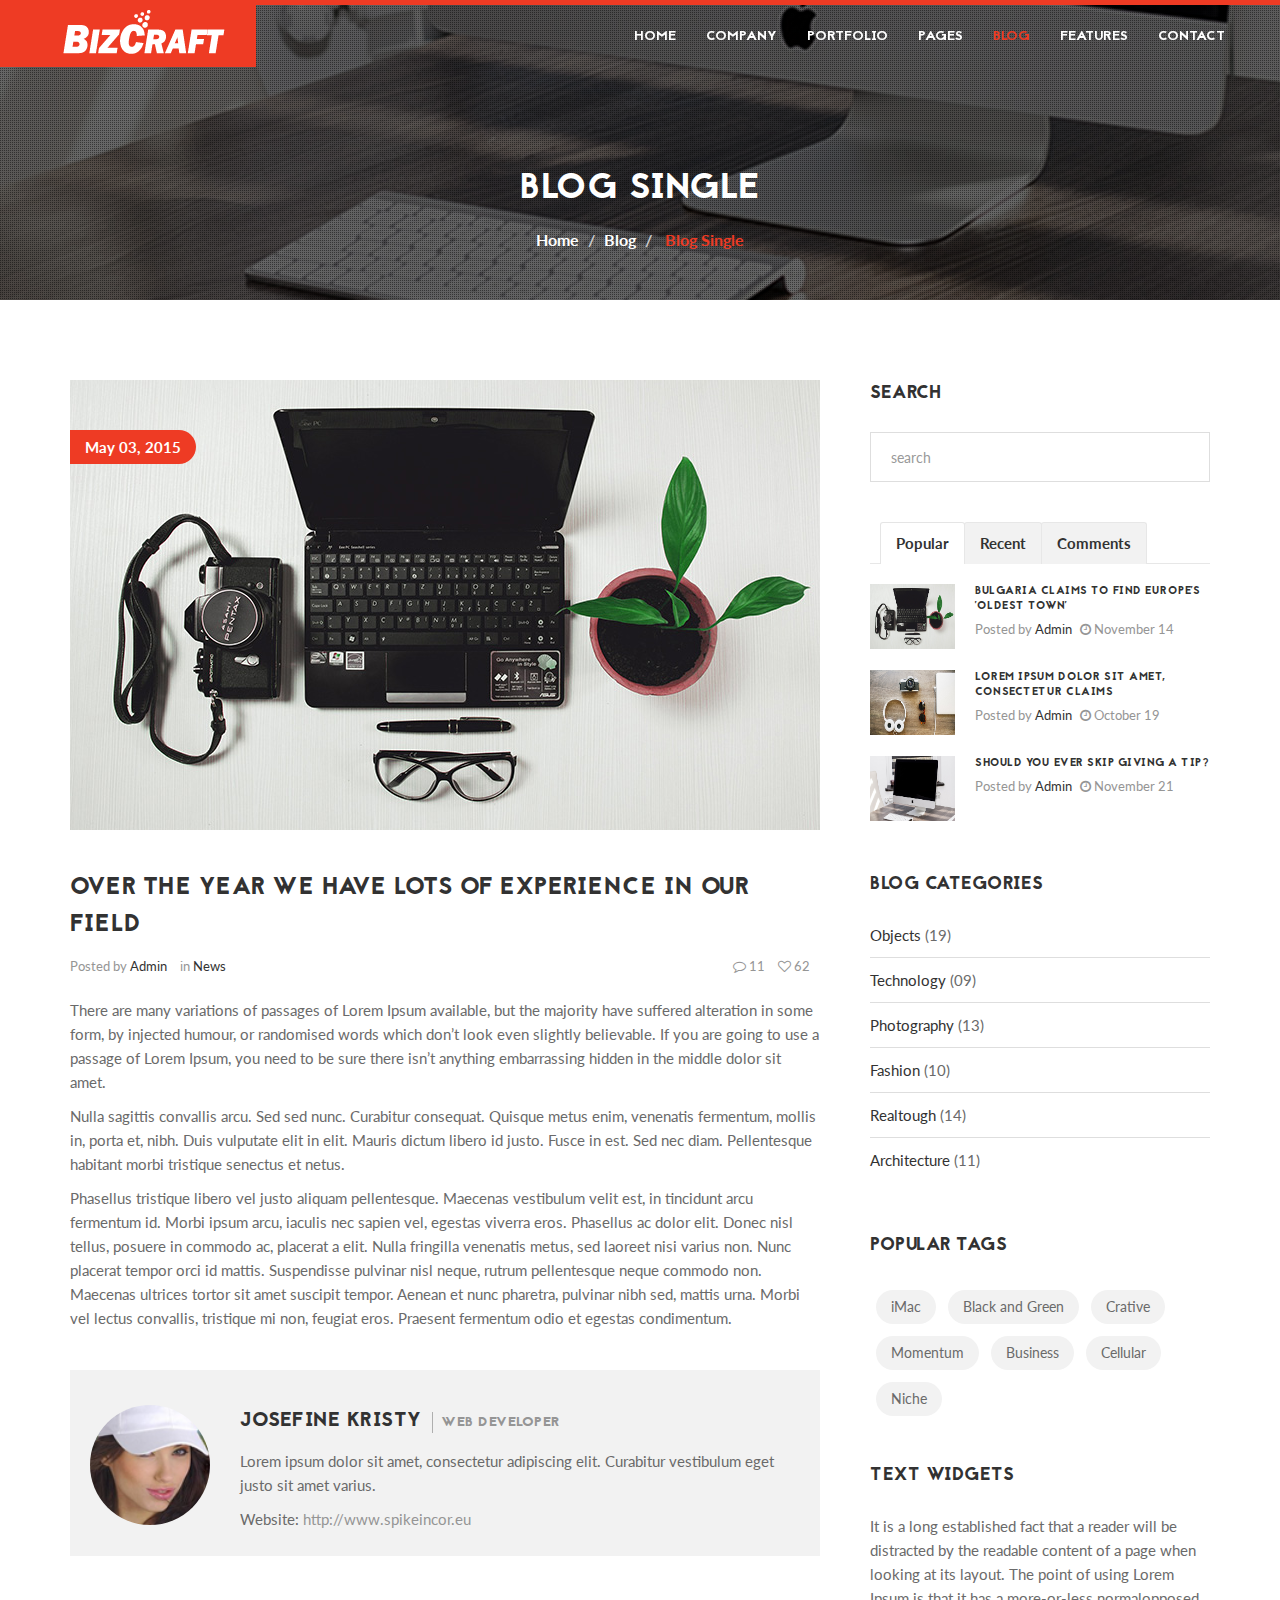
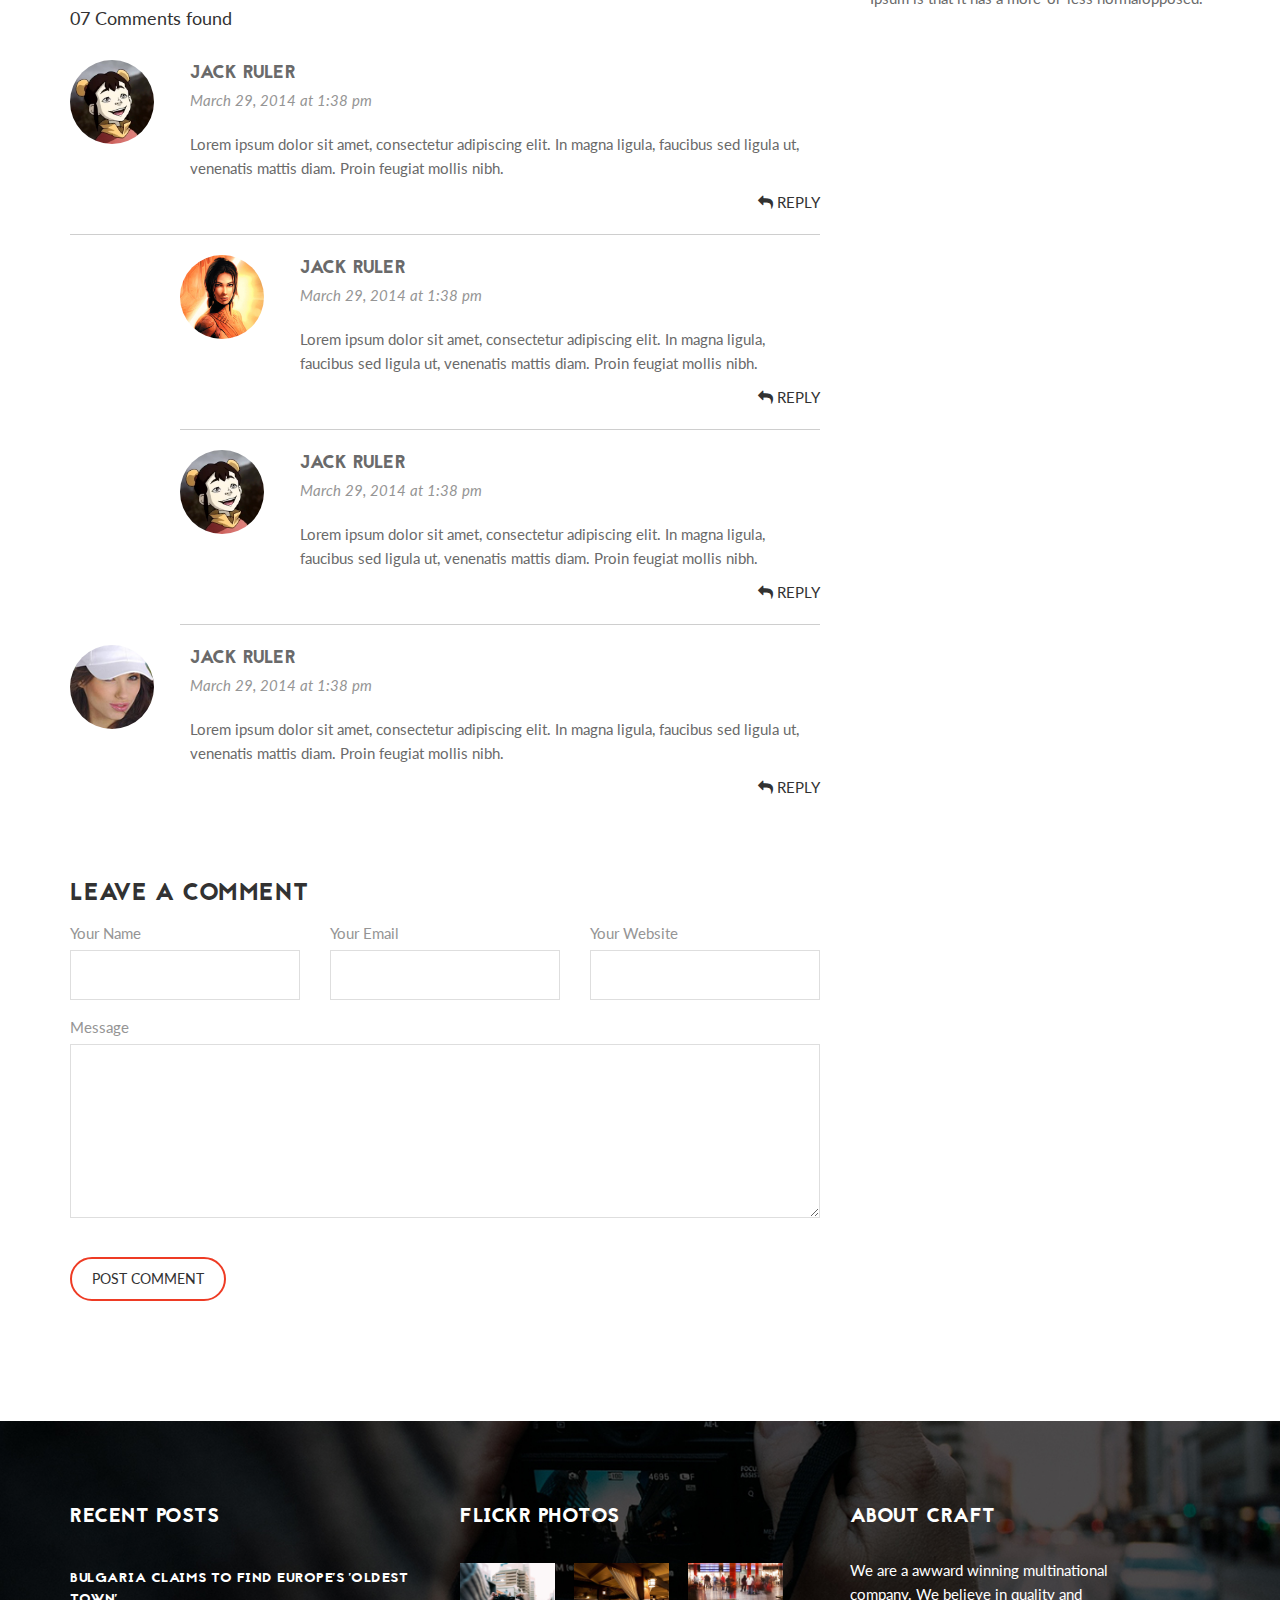
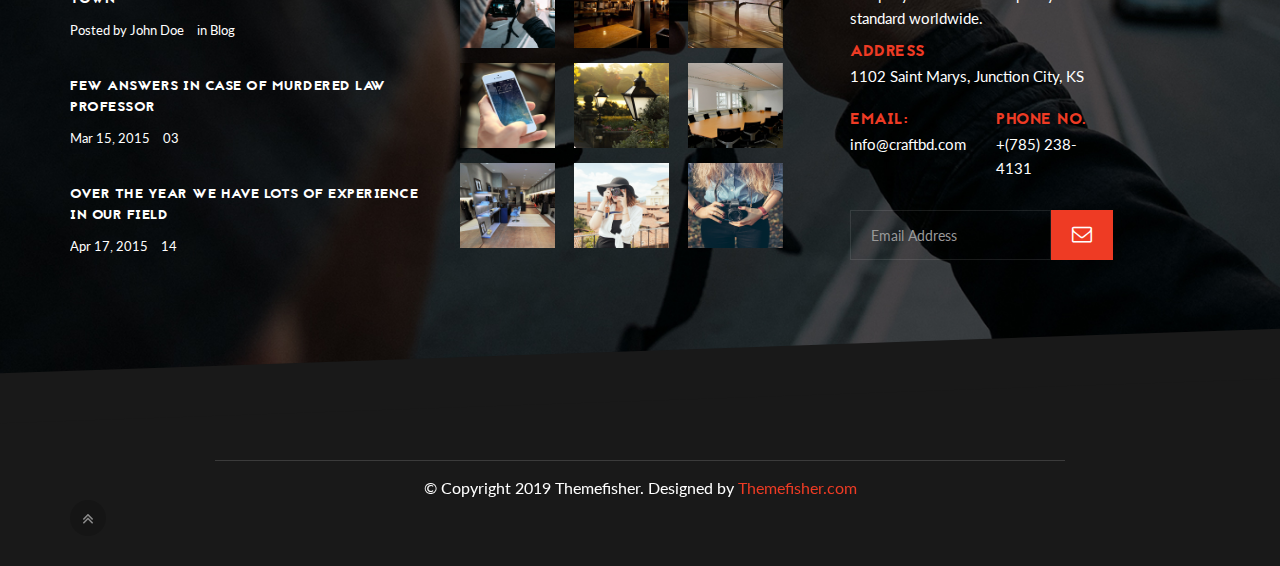
<file: blog-item.html>
<!DOCTYPE html>
<html lang="en">
<head>

	<!-- Basic Page Needs
	================================================== -->
	<meta charset="utf-8">
    <title>BizCraft - Responsive Html5 Template</title>
    <meta name="description" content="">	
	<meta name="author" content="">

	<!-- Mobile Specific Metas
	================================================== -->
	<meta name="viewport" content="width=device-width, initial-scale=1, maximum-scale=1">

	<!-- Favicons
	================================================== -->
	<link rel="icon" href="img/favicon/favicon-32x32.png" type="image/x-icon" />
	<link rel="apple-touch-icon-precomposed" sizes="144x144" href="img/favicon/favicon-144x144.png">
	<link rel="apple-touch-icon-precomposed" sizes="72x72" href="img/favicon/favicon-72x72.png">
	<link rel="apple-touch-icon-precomposed" href="img/favicon/favicon-54x54.png">
	
	<!-- CSS
	================================================== -->
	
	<!-- Bootstrap -->
	<link rel="stylesheet" href="css/bootstrap.min.css">
	<!-- Template styles-->
	<link rel="stylesheet" href="css/style.css">
	<!-- Responsive styles-->
	<link rel="stylesheet" href="css/responsive.css">
	<!-- FontAwesome -->
	<link rel="stylesheet" href="css/font-awesome.min.css">
	<!-- Animation -->
	<link rel="stylesheet" href="css/animate.css">
	<!-- Prettyphoto -->
	<link rel="stylesheet" href="css/prettyPhoto.css">
	<!-- Owl Carousel -->
	<link rel="stylesheet" href="css/owl.carousel.css">
	<link rel="stylesheet" href="css/owl.theme.css">
	<!-- Flexslider -->
	<link rel="stylesheet" href="css/flexslider.css">
	<!-- Flexslider -->
	<link rel="stylesheet" href="css/cd-hero.css">
	<!-- Style Swicther -->
	<link id="style-switch" href="css/presets/preset3.css" media="screen" rel="stylesheet" type="text/css">

	<!-- HTML5 shim, for IE6-8 support of HTML5 elements. All other JS at the end of file. -->
    <!--[if lt IE 9]>
      <script src="js/html5shiv.js"></script>
      <script src="js/respond.min.js"></script>
    <![endif]-->

</head>
	
<body>
	<div class="body-inner">
	<!-- Header start -->
	<header id="header" class="navbar-fixed-top header" role="banner">
		<div class="container">
			<div class="row">
				<!-- Logo start -->
				<div class="navbar-header">
				    <button type="button" class="navbar-toggle" data-toggle="collapse" data-target=".navbar-collapse">
				        <span class="sr-only">Toggle navigation</span>
				        <span class="icon-bar"></span>
				        <span class="icon-bar"></span>
				        <span class="icon-bar"></span>
				    </button>
				    <div class="navbar-brand navbar-bg">
					    <a href="index.html">
					    	<img class="img-responsive" src="images/logo.png" alt="logo">
					    </a> 
				    </div>                   
				</div><!--/ Logo end -->
				<nav class="collapse navbar-collapse clearfix" role="navigation">
					<ul class="nav navbar-nav navbar-right">
						<li class="dropdown">
                       		<a href="#" class="dropdown-toggle" data-toggle="dropdown">Home <i class="fa fa-angle-down"></i></a>
                       		<div class="dropdown-menu">
								<ul>
		                            <li><a href="index.html">Home 1</a></li>
		                            <li><a href="index-2.html">Home 2</a></li>
		                            <li><a href="index-3.html">Home 3</a></li>
		                            <li><a href="index-4.html">Home 4</a></li>
		                        </ul>
	                    	</div>
	                    </li>
						<li class="dropdown">
                       		<a href="#" class="dropdown-toggle" data-toggle="dropdown">Company <i class="fa fa-angle-down"></i></a>
                       		<div class="dropdown-menu">
								<ul>
		                            <li><a href="about.html">About Us</a></li>
		                            <li><a href="service.html">Services</a></li>
		                            <li><a href="career.html">Career</a></li>
		                            <li><a href="testimonial.html">Testimonials</a></li>
		                            <li><a href="faq.html">Faq</a></li>
		                        </ul>
	                    	</div>
	                    </li>
						<li class="dropdown">
                       		<a href="#" class="dropdown-toggle" data-toggle="dropdown">Portfolio <i class="fa fa-angle-down"></i></a>
                       		<div class="dropdown-menu">
								<ul>
		                            <li><a href="portfolio-classic.html">Portfolio Classic</a></li>
		                            <li><a href="portfolio-static.html">Portfolio Static</a></li>
		                            <li><a href="portfolio-item.html">Portfolio Single</a></li>
		                        </ul>
	                    	</div>
	                    </li>
	                    <li class="dropdown">
                       		<a href="#" class="dropdown-toggle" data-toggle="dropdown">Pages <i class="fa fa-angle-down"></i></a>
                       		<div class="dropdown-menu">
								<ul>
		                           	<li><a href="team.html">Our Team</a></li>
		                           	<li><a href="about2.html">About Us - 2</a></li>
		                           	<li><a href="service2.html">Services - 2</a></li>
		                           	<li><a href="service-single.html">Services Single</a></li>
		                           	<li><a href="pricing.html">Pricing Table</a></li>
		                           	<li><a href="404.html">404 Page</a></li>
		                        </ul>
	                    	</div>
	                    </li>
	                    <li class="dropdown active">
                       		<a href="#" class="dropdown-toggle" data-toggle="dropdown">Blog <i class="fa fa-angle-down"></i></a>
                       		<div class="dropdown-menu">
								<ul>
		                           	 <li><a href="blog-rightside.html">Blog with Sidebar</a></li>
	                            	<li class="active"><a href="blog-item.html">Blog Single</a></li>
		                        </ul>
	                    	</div>
	                    </li>
	                    <li class="dropdown">
                       		<a href="#" class="dropdown-toggle" data-toggle="dropdown">Features <i class="fa fa-angle-down"></i></a>
                       		<div class="dropdown-menu">
								<ul>
		                           	 <li><a href="typography.html">Typography</a></li>
	                            	<li><a href="elements.html">Elements</a></li>
		                        </ul>
	                    	</div>
	                    </li>
            			<li><a href="contact.html">Contact</a></li>
                    </ul>
				</nav><!--/ Navigation end -->
			</div><!--/ Row end -->
		</div><!--/ Container end -->
	</header><!--/ Header end -->

	<div id="banner-area">
		<img src="images/banner/banner2.jpg" alt ="" />
		<div class="parallax-overlay"></div>
			<!-- Subpage title start -->
			<div class="banner-title-content">
	        	<div class="text-center">
		        	<h2>Blog Single</h2>
		        	<ul class="breadcrumb">
			            <li>Home</li>
			            <li>Blog</li>
			            <li><a href="#"> Blog Single</a></li>
		          	</ul>
	          	</div>
          	</div><!-- Subpage title end -->
	</div><!-- Banner area end -->

	<!-- Blog details page start -->
	<section id="main-container">
		<div class="container">
			<div class="row">

				<!-- Blog start -->
				<div class="col-lg-8 col-md-8 col-sm-12 col-xs-12">
					<!-- Blog post start -->
					<div class="post-content">
						<!-- post image start -->
						<div class="post-image-wrapper">
							<img src="images/blog/blog1.jpg" class="img-responsive"  alt="" />
							<span class="blog-date"><a href="#"> May 03, 2015</a></span>
						</div><!-- post image end -->
						<div class="post-header clearfix">
							<h2 class="post-title">
								<a href="blog-item.html">Over the year we have lots of experience in our field</a>
							</h2>
							<div class="post-meta">
								<span class="post-meta-author">Posted by <a href="#"> Admin</a></span>
								<span class="post-meta-cats">in <a href="#"> News</a></span>
								<div class="pull-right">
									<span class="post-meta-comments"><a href="#"><i class="fa fa-comment-o"></i> 11</a></span>
									<span class="post-meta-hits"><a href="#"><i class="fa fa-heart-o"></i> 62</a></span>
								</div>
								
							</div><!-- post meta end -->
						</div><!-- post heading end -->
						<div class="entry-content">
							<p>There are many variations of passages of Lorem Ipsum available, but the majority have suffered alteration in some form, by injected humour, or randomised words which don’t look even slightly believable. If you are going to use a passage of Lorem Ipsum, you need to be sure there isn’t anything embarrassing hidden in the middle dolor sit amet.</p>
							<p>Nulla sagittis convallis arcu. Sed sed nunc. Curabitur consequat. Quisque metus enim, venenatis fermentum, mollis in, porta et, nibh. Duis vulputate elit in elit. Mauris dictum libero id justo. Fusce in est. Sed nec diam. Pellentesque habitant morbi tristique senectus et netus. </p>
							<p>Phasellus tristique libero vel justo aliquam pellentesque. Maecenas vestibulum velit est, in tincidunt arcu fermentum id. Morbi ipsum arcu, iaculis nec sapien vel, egestas viverra eros. Phasellus ac dolor elit. Donec nisl tellus, posuere in commodo ac, placerat a elit. Nulla fringilla venenatis metus, sed laoreet nisi varius non. Nunc placerat tempor orci id mattis. Suspendisse pulvinar nisl neque, rutrum pellentesque neque commodo non. Maecenas ultrices tortor sit amet suscipit tempor. Aenean et nunc pharetra, pulvinar nibh sed, mattis urna. Morbi vel lectus convallis, tristique mi non, feugiat eros. Praesent fermentum odio et egestas condimentum.</p>
						</div>
						<!-- Author info start -->
						<div class="about-author">
							<div class="author-img pull-left">
								<img src="images/blog/author.jpg" alt="" />
							</div>
							<div class="author-info">
								<h3>Josefine Kristy <span>Web Developer</span></h3>
								<p>Lorem ipsum dolor sit amet, consectetur adipiscing elit. Curabitur vestibulum eget justo sit amet varius.</p>
								<p class="author-url">Website: <span><a href="#">http://www.spikeincor.eu</a></span></p>

							</div>
						</div>
						<!-- Author info end -->

						<div class="gap-30"></div>

						<!-- Post comment start -->
						<div id="post-comments">
							<div class="comments-counter"><a href="#">07 Comments found</a></div>
							<ul class="comments-list">
								<li>
									<div class="comment">
										<img class="comment-avatar pull-left" alt="" src="images/blog/avator1.png">
										<div class="comment-body">
											<h4 class="comment-author">Jack Ruler</h4>
											<div class="comment-date">March 29, 2014 at 1:38 pm</div>
											<p>Lorem ipsum dolor sit amet, consectetur adipiscing elit. In magna ligula, faucibus sed ligula ut, venenatis mattis diam. Proin feugiat mollis nibh.</p>
											<div class="text-right weight-600">
												<a class="comment-reply" href="#">
												<i class="fa fa-mail-reply"></i> Reply</a>
											</div>	
										</div>
									</div>
									<ul class="comments-reply">
										<li>
											<div class="comment">
												<img class="comment-avatar pull-left" alt="img" src="images/blog/avator2.jpg">
												<div class="comment-body">
													<h4 class="comment-author">Jack Ruler</h4>
													<div class="comment-date">March 29, 2014 at 1:38 pm</div>
													<p>Lorem ipsum dolor sit amet, consectetur adipiscing elit. In magna ligula, faucibus sed ligula ut, venenatis mattis diam. Proin feugiat mollis nibh.</p>
													<div class="text-right weight-600">
														<a class="comment-reply" href="#">
														<i class="fa fa-mail-reply"></i> Reply</a>
													</div>	
												</div>
											</div>
										</li>
										<li>
											<div class="comment">
												<img class="comment-avatar pull-left" alt="" src="images/blog/avator1.png">
												<div class="comment-body">
													<h4 class="comment-author">Jack Ruler</h4>
													<div class="comment-date">March 29, 2014 at 1:38 pm</div>
													<p>Lorem ipsum dolor sit amet, consectetur adipiscing elit. In magna ligula, faucibus sed ligula ut, venenatis mattis diam. Proin feugiat mollis nibh.</p>
													<div class="text-right weight-600">
														<a class="comment-reply" href="#">
														<i class="fa fa-mail-reply"></i> Reply</a>
													</div>	
												</div>
											</div>
										</li>
									</ul><!-- comments-reply end -->
									<div class="comment last">
										<img class="comment-avatar pull-left" alt="" src="images/blog/author.jpg">
										<div class="comment-body">
											<h4 class="comment-author">Jack Ruler</h4>
											<div class="comment-date">March 29, 2014 at 1:38 pm</div>
											<p>Lorem ipsum dolor sit amet, consectetur adipiscing elit. In magna ligula, faucibus sed ligula ut, venenatis mattis diam. Proin feugiat mollis nibh.</p>
											<div class="text-right weight-600">
												<a class="comment-reply" href="#">
												<i class="fa fa-mail-reply"></i> Reply</a>
											</div>	
										</div>
									</div>
								</li><!-- Comments-list li end -->
							</ul><!-- Comments-list ul end -->
						</div><!-- Post comment end -->

						<div class="comments-form">
							<h3>Leave a comment</h3>
							<form role="form">
								<div class="row">
									<div class="col-md-4">
										<div class="form-group">
											<label>Your Name</label>
										<input class="form-control" name="name" id="name" placeholder="" type="text" required>
										</div>
									</div>
									<div class="col-md-4">
										<div class="form-group">
											<label>Your Email</label>
											<input class="form-control" name="email" id="email" placeholder="" type="email" required>
										</div>
									</div>
									<div class="col-md-4">
										<div class="form-group">
											<label>Your Website</label>
											<input class="form-control" placeholder="" type="text" required>
										</div>
									</div>
								</div>
								<div class="form-group">
									<label>Message</label>
									<textarea class="form-control required-field" id="message" placeholder="" rows="8" required></textarea>
								</div>
								<div><br>
								<button class="btn btn-primary" type="submit">Post Comment</button> 
								</div>
							</form>
						</div><!-- Comments form end -->
					</div><!-- Blog post end -->
				</div><!--/ Content col end -->
				
				<!-- sidebar start -->
				<div class="col-lg-4 col-md-4 col-sm-12 col-xs-12">
					
					<div class="sidebar sidebar-right">

						<!-- Blog search start -->
						<div class="widget widget-search">
							<h3 class="widget-title">Search</h3>
							<div id="search">
								<input class="form-control form-control-lg" placeholder="search" type="search">
							</div>
						</div><!-- Blog search end -->

						<!-- Tab widget start-->
						<div class="widget widget-tab">
							<ul class="nav nav-tabs">
				              <li class="active"><a href="#popular-tab" data-toggle="tab">popular</a></li>
				              <li class=""><a href="#recent-tab" data-toggle="tab">recent</a></li>
				              <li class=""><a href="#comments-tab" data-toggle="tab">comments</a></li>
				            </ul>
				            <div class="tab-content">
				            	<div class="tab-pane active" id="popular-tab">
					                <ul class="posts-list unstyled clearfix">
					                  <li>
					                    <div class="posts-thumb pull-left"> 
					                    	<a href="#"> 
					                    		<img alt="img" src="images/blog/blog1.jpg">
					                    	</a> 
					                    </div>
					                    <div class="post-content">
					                        <h4 class="entry-title"><a href="#">Bulgaria claims to find Europe's 'oldest town'</a>
					                        </h4>
					                        <p class="post-meta">
												<span class="post-meta-author">Posted by <a href="#"> Admin</a></span>
												<span class="post-meta-date"><a href="#"> <i class="fa fa-clock-o"></i> November 14</a>
												</span>
											</p>
					                    </div>
					                    <div class="clearfix"></div>
					                  </li><!-- First post end-->
					                  <li>
					                    <div class="posts-thumb pull-left"> 
					                    	<a href="#"> 
					                    		<img alt="img" src="images/blog/blog2.jpg">
					                    	</a> 
					                    </div>
					                    <div class="post-content">
					                        <h4 class="entry-title">
					                        	<a href="#">Lorem ipsum dolor sit amet, consectetur claims</a>
					                        </h4>
					                        <p class="post-meta">
												<span class="post-meta-author">Posted by <a href="#"> Admin</a></span>
												<span class="post-meta-date"><a href="#"> <i class="fa fa-clock-o"></i> October 19</a>
												</span>
											</p>
					                    </div>
					                    <div class="clearfix"></div>
					                  </li><!-- 2nd post end-->
					                  <li>
					                    <div class="posts-thumb pull-left"> 
					                    	<a href="#"> 
					                    		<img alt="img" src="images/blog/blog3.jpg">
					                    	</a> 
					                    </div>
					                    <div class="post-content">
					                        <h4 class="entry-title">
					                        	<a href="#">Should You Ever Skip Giving A Tip?</a>
					                        </h4>
					                       <p class="post-meta">
												<span class="post-meta-author">Posted by <a href="#"> Admin</a></span>
												<span class="post-meta-date"><a href="#"> <i class="fa fa-clock-o"></i> November 21</a>
												</span>
											</p>
					                    </div>
					                    <div class="clearfix"></div>
					                  </li><!-- 3rd post end-->
					                </ul>
					            </div><!-- Popular tabpan end -->

					            <div class="tab-pane" id="recent-tab">
					                <ul class="posts-list unstyled clearfix">
					                  <li>
					                    <div class="posts-thumb pull-left"> 
					                    	<a href="#"> 
					                    		<img alt="img" src="images/blog/blog3.jpg">
					                    	</a> 
					                    </div>
					                    <div class="post-content">
					                        <h4 class="entry-title"><a href="#">Bulgaria claims to find Europe's 'oldest town'</a>
					                        </h4>
					                        <p class="post-meta">
												<span class="post-meta-author">Posted by <a href="#"> Admin</a></span>
												<span class="post-meta-date"><a href="#"> <i class="fa fa-clock-o"></i> November 21</a>
												</span>
											</p>
					                    </div>
					                    <div class="clearfix"></div>
					                  </li><!-- First post end-->
					                  <li>
					                    <div class="posts-thumb pull-left"> 
					                    	<a href="#"> 
					                    		<img alt="img" src="images/blog/blog1.jpg">
					                    	</a> 
					                    </div>
					                    <div class="post-content">
					                        <h4 class="entry-title"><a href="#">Bulgaria claims to find Europe's 'oldest town'</a>
					                        </h4>
					                        <p class="post-meta">
												<span class="post-meta-author">Posted by <a href="#"> Admin</a></span>
												<span class="post-meta-date"><a href="#"> <i class="fa fa-clock-o"></i> October 19</a>
												</span>
											</p>
					                    </div>
					                    <div class="clearfix"></div>
					                  </li><!-- 2nd post end-->
					                </ul>
					            </div><!-- Recent tabpan end -->

					            <div class="tab-pane" id="comments-tab">
					                <ul class="posts-list unstyled clearfix">
					                  <li>
					                    <div class="posts-avator pull-left"> 
					                    	<a href="#"> 
					                    		<img alt="img" src="images/blog/avator1.png">
					                    	</a> 
					                    </div>
					                    <div class="post-content">
					                        <h4 class="entry-title"><a href="#">If you are going to use a passage  of Lorem Ipsum</a>
					                        </h4>
					                        <p class="post-meta">
												<span class="post-meta-author">Posted by <a href="#"> John</a></span>
												<span class="post-meta-date"><a href="#"> <i class="fa fa-clock-o"></i> November 21</a>
												</span>
											</p>
					                    </div>
					                    <div class="clearfix"></div>
					                  </li><!-- First post end-->
					                  <li>
					                    <div class="posts-avator pull-left"> 
					                    	<a href="#"> 
					                    		<img alt="img" src="images/blog/avator2.jpg">
					                    	</a> 
					                    </div>
					                    <div class="post-content">
					                        <h4 class="entry-title"><a href="#">you need to be sure there isn’t anything embarra</a>
					                        </h4>
					                        <p class="post-meta">
												<span class="post-meta-author">Posted by <a href="#"> Tina</a></span>
												<span class="post-meta-date"><a href="#"> <i class="fa fa-clock-o"></i> October 18</a>
												</span>
											</p>
					                    </div>
					                    <div class="clearfix"></div>
					                  </li><!-- 2nd post end-->
					                </ul>
					            </div><!-- Comment tabpan end -->
				            </div><!-- Tab content end -->
						</div><!-- Tab widget end-->

						<!-- Blog category start -->
						<div class="widget widget-categories">
							<h3 class="widget-title">Blog Categories</h3>
							<ul class="category-list clearfix">
				              <li><a href="#">Objects</a><span class="posts-count"> (19)</span></li>
				              <li><a href="#">Technology</a><span class="posts-count"> (09)</span></li>
				              <li><a href="#">Photography</a><span class="posts-count"> (13)</span></li>
				              <li><a href="#">Fashion</a><span class="posts-count"> (10)</span></li>
				              <li><a href="#">Realtough</a><span class="posts-count"> (14)</span></li>
				              <li><a href="#">Architecture</a><span class="posts-count"> (11)</span></li>
				            </ul>
						</div><!-- Blog category end -->

						<!-- Blog tags start -->
						<div class="widget widget-tags">
							<h3 class="widget-title">Popular Tags</h3>
							<ul class="unstyled clearfix">
				              	<li><a href="#">iMac</a></li>
				              	<li><a href="#">Black and Green</a></li>
				              	<li><a href="#">Crative</a></li>
				              	<li><a href="#">Momentum</a></li>
				              	<li><a href="#">Business</a></li>
				              	<li><a href="#">Cellular</a></li>
				              	<li><a href="#">Niche</a></li>
				            </ul>
						</div><!-- Blog tags end -->

						<!-- Blog tags start -->
						<div class="widget">
							<h3 class="widget-title">Text Widgets</h3>
							<p>It is a long established fact that a reader will be distracted by the readable content of a page when looking at its layout. The point of using Lorem Ipsum is that it has a more-or-less normalopposed.</p>
						</div><!-- Text widget end -->

					</div><!-- sidebar end -->
				</div>
    		</div><!--/ row end -->
		</div><!--/ container end -->
	</section><!-- Blog details page end -->
	

	<div class="gap-40"></div>

	<!-- Footer start -->
	<footer id="footer" class="footer">
		<div class="container">

			<div class="row">
				<div class="col-md-4 col-sm-12 footer-widget">
					<h3 class="widget-title">Recent Posts</h3>

					<div class="latest-post-items media">
							<div class="latest-post-content media-body">
								<h4><a href="#">Bulgaria claims to find Europe's 'oldest town'</a></h4>
								<p class="post-meta">
									<span class="author">Posted by John Doe</span>
									<span class="post-meta-cat">in<a href="#"> Blog</a></span>
								</p>
							</div>
						</div><!-- 1st Latest Post end -->

						<div class="latest-post-items media">
							<div class="latest-post-content media-body">
								<h4><a href="#">Few Answers in Case of Murdered Law Professor</a></h4>
								<p class="post-meta">
									<span class="date"><i class="icon icon-calendar"></i> Mar 15, 2015</span>
									<span class="post-meta-comments"><i class="icon icon-bubbles4"></i> <a href="#">03</a></span>
								</p>
							</div>
						</div><!-- 2nd Latest Post end -->

						<div class="latest-post-items media">
							<div class="latest-post-content media-body">
								<h4><a href="#">Over the year we have lots of experience in our field</a></h4>
								<p class="post-meta">
									<span class="date"><i class="icon icon-calendar"></i> Apr 17, 2015</span>
									<span class="post-meta-comments"><i class="icon icon-bubbles4"></i> <a href="#">14</a></span>
								</p>
							</div>
						</div><!-- 3rd Latest Post end -->
	
				</div><!--/ End Recent Posts-->

				

				<div class="col-md-4 col-sm-12 footer-widget">
					<h3 class="widget-title">Flickr Photos</h3>

					<div class="img-gallery">
						<div class="img-container">
							<a class="thumb-holder" data-rel="prettyPhoto" href="images/gallery/1.jpg">
								<img src="images/gallery/1.jpg" alt="">
							</a>
							<a class="thumb-holder" data-rel="prettyPhoto" href="images/gallery/2.jpg">
								<img src="images/gallery/2.jpg" alt="">
							</a>
							<a class="thumb-holder" data-rel="prettyPhoto" href="images/gallery/3.jpg">
								<img src="images/gallery/3.jpg" alt="">
							</a>
							<a class="thumb-holder" data-rel="prettyPhoto" href="images/gallery/4.jpg">
								<img src="images/gallery/4.jpg" alt="">
							</a>
							<a class="thumb-holder" data-rel="prettyPhoto" href="images/gallery/5.jpg">
								<img src="images/gallery/5.jpg" alt="">
							</a>
							<a class="thumb-holder" data-rel="prettyPhoto" href="images/gallery/6.jpg">
								<img src="images/gallery/6.jpg" alt="">
							</a>
							<a class="thumb-holder" data-rel="prettyPhoto" href="images/gallery/6.jpg">
								<img src="images/gallery/7.jpg" alt="">
							</a>
							<a class="thumb-holder" data-rel="prettyPhoto" href="images/gallery/6.jpg">
								<img src="images/gallery/8.jpg" alt="">
							</a>
							<a class="thumb-holder" data-rel="prettyPhoto" href="images/gallery/6.jpg">
								<img src="images/gallery/9.jpg" alt="">
							</a>
						</div>
					</div>

						
				</div><!--/ end flickr -->

				<div class="col-md-3 col-sm-12 footer-widget footer-about-us">
					<h3 class="widget-title">About Craft</h3>
					<p>We are a awward winning multinational company. We believe in quality and standard worldwide.</p>
					<h4>Address</h4>
					<p>1102 Saint Marys, Junction City, KS</p>
					<div class="row">
						<div class="col-md-6">
							<h4>Email:</h4>
							<p>info@craftbd.com</p>
						</div>
						<div class="col-md-6">
							<h4>Phone No.</h4>
							<p>+(785) 238-4131</p>
						</div>
					</div>
                    <form action="#" role="form">
                        <div class="input-group subscribe">
                            <input type="email" class="form-control" placeholder="Email Address" required="">
                            <span class="input-group-addon">
                              <button class="btn" type="submit"><i class="fa fa-envelope-o"> </i></button>
                            </span>                        
                        </div>
                    </form>
				</div><!--/ end about us -->


			</div><!-- Row end -->
		</div><!-- Container end -->
	</footer><!-- Footer end -->
	

	<!-- Footer start -->
	<section id="copyright" class="copyright angle">
		<div class="container">
			<div class="row">
				<div class="col-md-12 text-center">
					<ul class="footer-social unstyled">
						<li>
							<a title="Twitter" href="#">
								<span class="icon-pentagon wow bounceIn"><i class="fa fa-twitter"></i></span>
							</a>
							<a title="Facebook" href="#">
								<span class="icon-pentagon wow bounceIn"><i class="fa fa-facebook"></i></span>
							</a>
							<a title="Google+" href="#">
								<span class="icon-pentagon wow bounceIn"><i class="fa fa-google-plus"></i></span>
							</a>
							<a title="linkedin" href="#">
								<span class="icon-pentagon wow bounceIn"><i class="fa fa-linkedin"></i></span>
							</a>
							<a title="Pinterest" href="#">
								<span class="icon-pentagon wow bounceIn"><i class="fa fa-pinterest"></i></span>
							</a>
							<a title="Skype" href="#">
								<span class="icon-pentagon wow bounceIn"><i class="fa fa-skype"></i></span>
							</a>
							<a title="Dribble" href="#">
								<span class="icon-pentagon wow bounceIn"><i class="fa fa-dribbble"></i></span>
							</a>
						</li>
					</ul>
				</div>
			</div><!--/ Row end -->
			<div class="row">
				<div class="col-md-12 text-center">
					<div class="copyright-info">
         			 &copy; Copyright 2019 Themefisher. <span>Designed by <a href="https://themefisher.com">Themefisher.com</a></span>
        			</div>
				</div>
			</div><!--/ Row end -->
		   <div id="back-to-top" data-spy="affix" data-offset-top="10" class="back-to-top affix">
				<button class="btn btn-primary" title="Back to Top"><i class="fa fa-angle-double-up"></i></button>
			</div>
		</div><!--/ Container end -->
	</section><!--/ Footer end -->

	<!-- Javascript Files
	================================================== -->

	<!-- initialize jQuery Library -->
	<script type="text/javascript" src="js/jquery.js"></script>
	<!-- Bootstrap jQuery -->
	<script type="text/javascript" src="js/bootstrap.min.js"></script>
	<!-- Style Switcher -->
	<script type="text/javascript" src="js/style-switcher.js"></script>
	<!-- Owl Carousel -->
	<script type="text/javascript" src="js/owl.carousel.js"></script>
	<!-- PrettyPhoto -->
	<script type="text/javascript" src="js/jquery.prettyPhoto.js"></script>
	<!-- Bxslider -->
	<script type="text/javascript" src="js/jquery.flexslider.js"></script>
	<!-- CD Hero slider -->
	<script type="text/javascript" src="js/cd-hero.js"></script>
	<!-- Isotope -->
	<script type="text/javascript" src="js/isotope.js"></script>
	<script type="text/javascript" src="js/ini.isotope.js"></script>
	<!-- Wow Animation -->
	<script type="text/javascript" src="js/wow.min.js"></script>
	<!-- SmoothScroll -->
	<script type="text/javascript" src="js/smoothscroll.js"></script>
	<!-- Eeasing -->
	<script type="text/javascript" src="js/jquery.easing.1.3.js"></script>
	<!-- Counter -->
	<script type="text/javascript" src="js/jquery.counterup.min.js"></script>
	<!-- Waypoints -->
	<script type="text/javascript" src="js/waypoints.min.js"></script>
	<!-- Template custom -->
	<script type="text/javascript" src="js/custom.js"></script>
	</div><!-- Body inner end -->
</body>
</html>
</file>
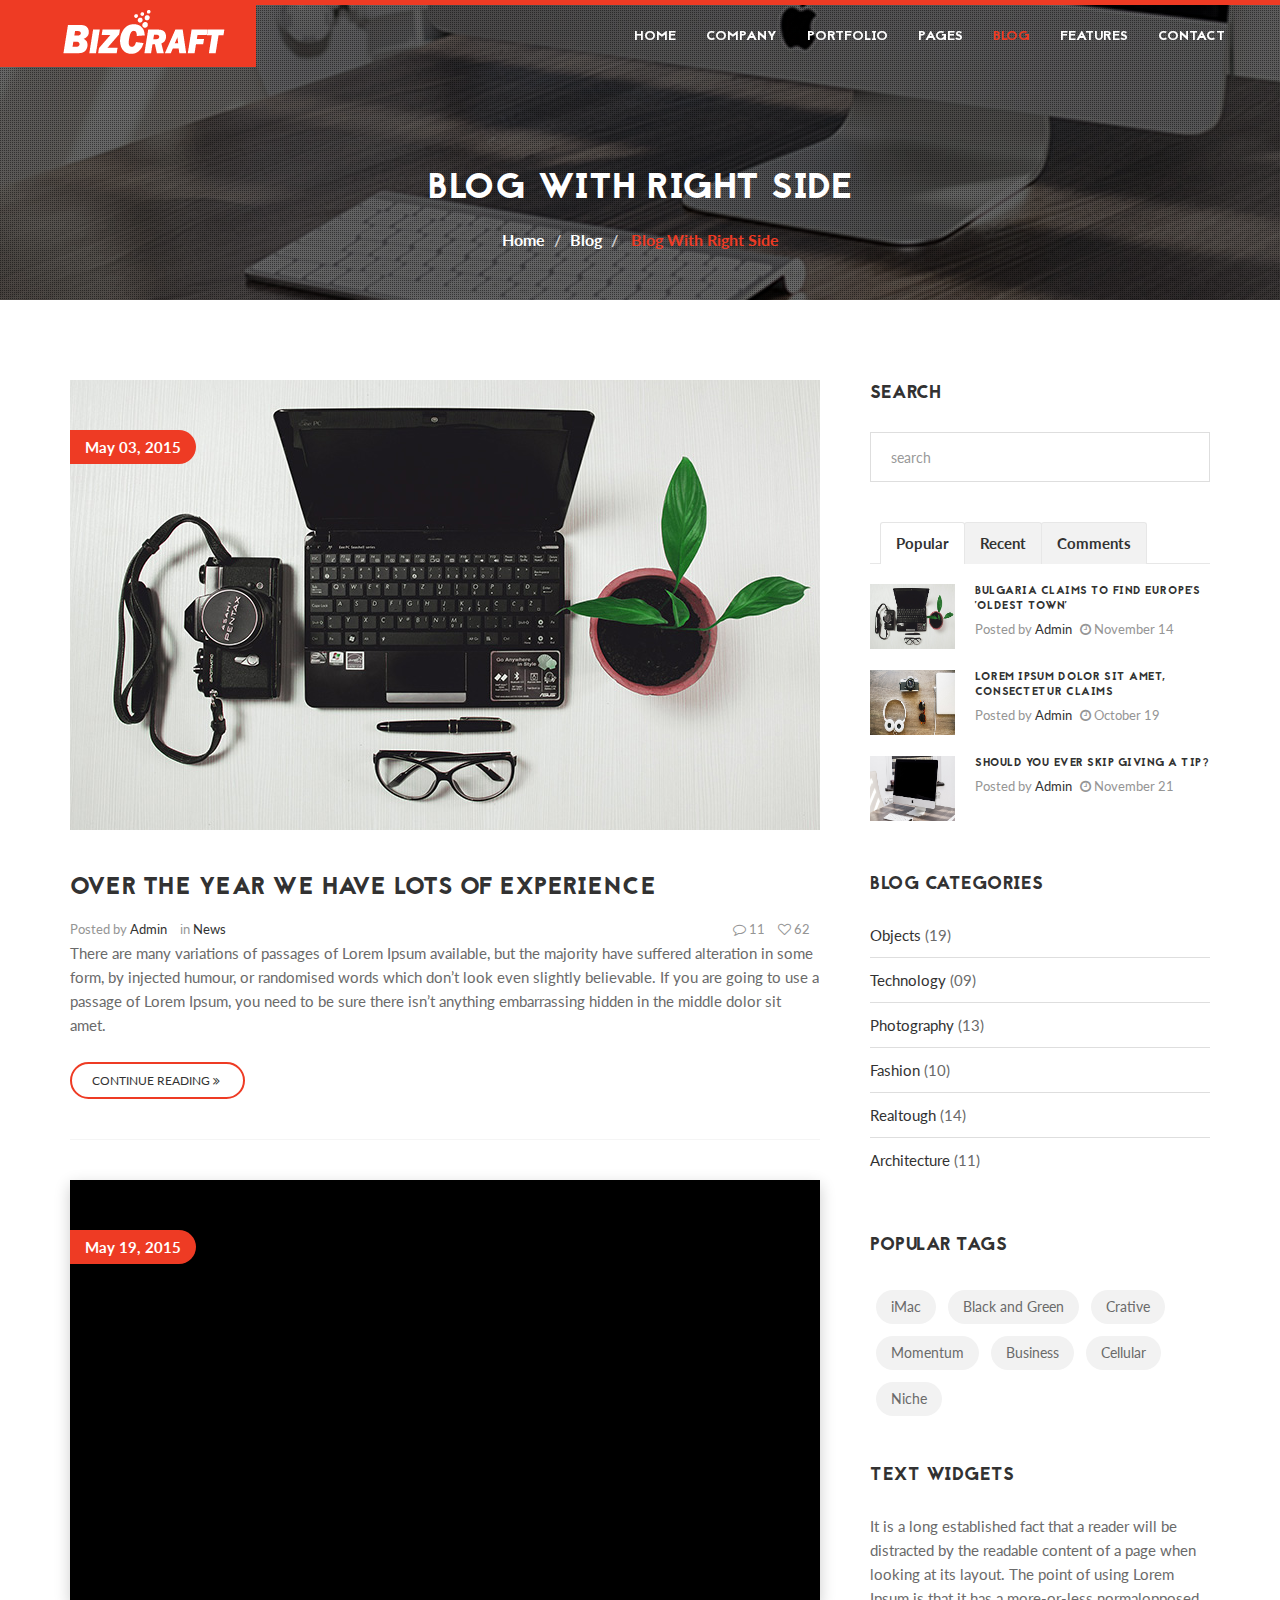
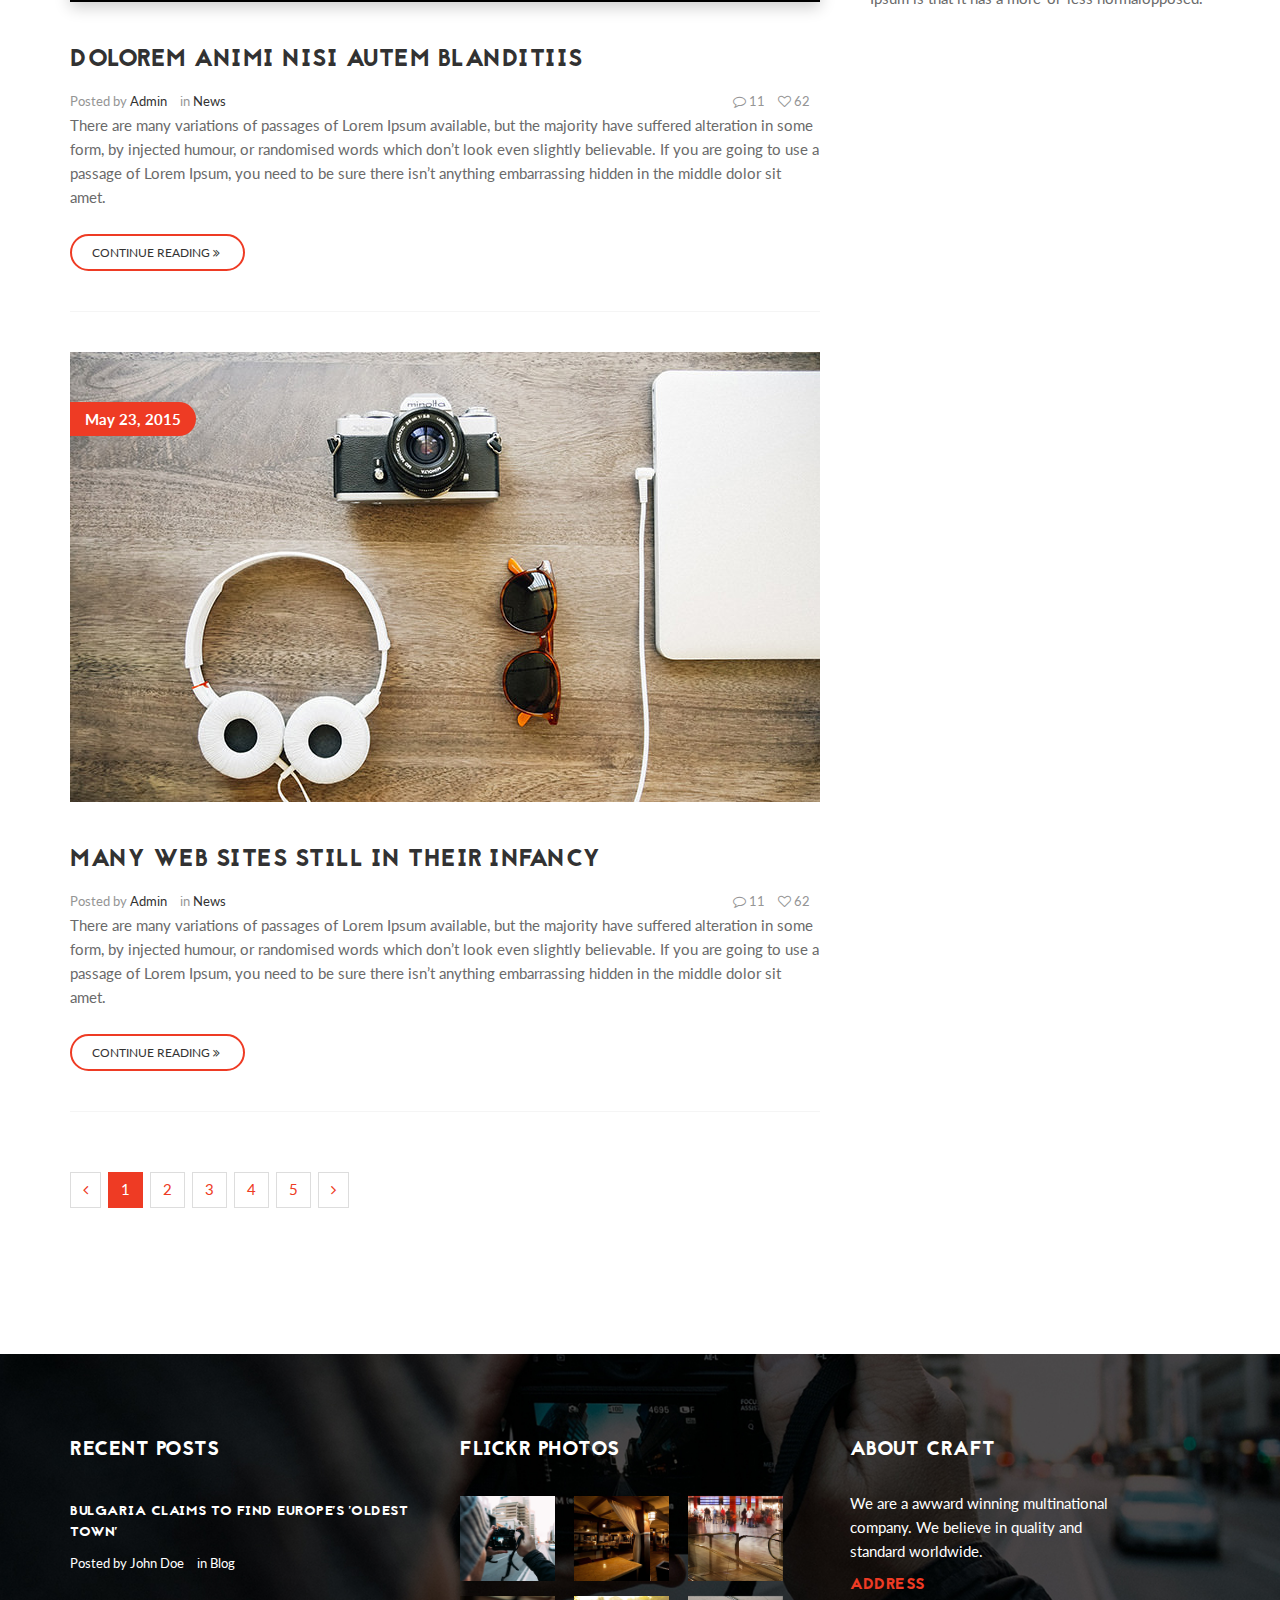
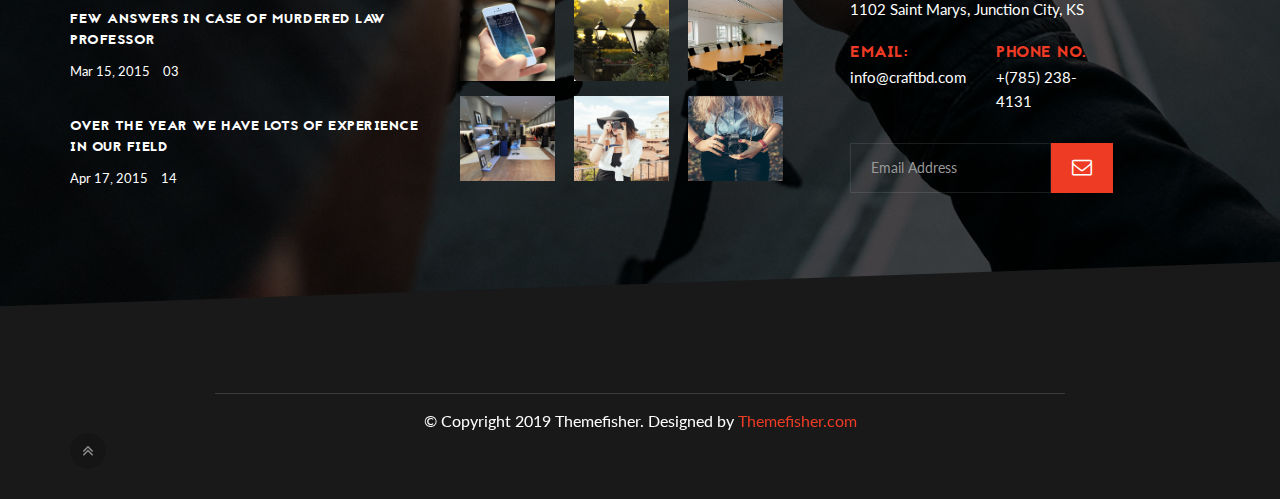
<file: blog-rightside.html>
<!DOCTYPE html>
<html lang="en">
<head>

	<!-- Basic Page Needs
	================================================== -->
	<meta charset="utf-8">
    <title>BizCraft - Responsive Html5 Template</title>
    <meta name="description" content="">	
	<meta name="author" content="">

	<!-- Mobile Specific Metas
	================================================== -->
	<meta name="viewport" content="width=device-width, initial-scale=1, maximum-scale=1">

	<!-- Favicons
	================================================== -->
	<link rel="icon" href="img/favicon/favicon-32x32.png" type="image/x-icon" />
	<link rel="apple-touch-icon-precomposed" sizes="144x144" href="img/favicon/favicon-144x144.png">
	<link rel="apple-touch-icon-precomposed" sizes="72x72" href="img/favicon/favicon-72x72.png">
	<link rel="apple-touch-icon-precomposed" href="img/favicon/favicon-54x54.png">
	
	<!-- CSS
	================================================== -->
	
	<!-- Bootstrap -->
	<link rel="stylesheet" href="css/bootstrap.min.css">
	<!-- Template styles-->
	<link rel="stylesheet" href="css/style.css">
	<!-- Responsive styles-->
	<link rel="stylesheet" href="css/responsive.css">
	<!-- FontAwesome -->
	<link rel="stylesheet" href="css/font-awesome.min.css">
	<!-- Animation -->
	<link rel="stylesheet" href="css/animate.css">
	<!-- Prettyphoto -->
	<link rel="stylesheet" href="css/prettyPhoto.css">
	<!-- Owl Carousel -->
	<link rel="stylesheet" href="css/owl.carousel.css">
	<link rel="stylesheet" href="css/owl.theme.css">
	<!-- Flexslider -->
	<link rel="stylesheet" href="css/flexslider.css">
	<!-- Flexslider -->
	<link rel="stylesheet" href="css/cd-hero.css">
	<!-- Style Swicther -->
	<link id="style-switch" href="css/presets/preset3.css" media="screen" rel="stylesheet" type="text/css">

	<!-- HTML5 shim, for IE6-8 support of HTML5 elements. All other JS at the end of file. -->
    <!--[if lt IE 9]>
      <script src="js/html5shiv.js"></script>
      <script src="js/respond.min.js"></script>
    <![endif]-->

</head>
	
<body>
	<div class="body-inner">
	<!-- Header start -->
	<header id="header" class="navbar-fixed-top header" role="banner">
		<div class="container">
			<div class="row">
				<!-- Logo start -->
				<div class="navbar-header">
				    <button type="button" class="navbar-toggle" data-toggle="collapse" data-target=".navbar-collapse">
				        <span class="sr-only">Toggle navigation</span>
				        <span class="icon-bar"></span>
				        <span class="icon-bar"></span>
				        <span class="icon-bar"></span>
				    </button>
				    <div class="navbar-brand navbar-bg">
					    <a href="index.html">
					    	<img class="img-responsive" src="images/logo.png" alt="logo">
					    </a> 
				    </div>                   
				</div><!--/ Logo end -->
				<nav class="collapse navbar-collapse clearfix" role="navigation">
					<ul class="nav navbar-nav navbar-right">
						<li class="dropdown">
                       		<a href="#" class="dropdown-toggle" data-toggle="dropdown">Home <i class="fa fa-angle-down"></i></a>
                       		<div class="dropdown-menu">
								<ul>
		                            <li><a href="index.html">Home 1</a></li>
		                            <li><a href="index-2.html">Home 2</a></li>
		                            <li><a href="index-3.html">Home 3</a></li>
		                            <li><a href="index-4.html">Home 4</a></li>
		                        </ul>
	                    	</div>
	                    </li>
						<li class="dropdown">
                       		<a href="#" class="dropdown-toggle" data-toggle="dropdown">Company <i class="fa fa-angle-down"></i></a>
                       		<div class="dropdown-menu">
								<ul>
		                            <li><a href="about.html">About Us</a></li>
		                            <li><a href="service.html">Services</a></li>
		                            <li><a href="career.html">Career</a></li>
		                            <li><a href="testimonial.html">Testimonials</a></li>
		                            <li><a href="faq.html">Faq</a></li>
		                        </ul>
	                    	</div>
	                    </li>
						<li class="dropdown">
                       		<a href="#" class="dropdown-toggle" data-toggle="dropdown">Portfolio <i class="fa fa-angle-down"></i></a>
                       		<div class="dropdown-menu">
								<ul>
		                            <li><a href="portfolio-classic.html">Portfolio Classic</a></li>
		                            <li><a href="portfolio-static.html">Portfolio Static</a></li>
		                            <li><a href="portfolio-item.html">Portfolio Single</a></li>
		                        </ul>
	                    	</div>
	                    </li>
	                    <li class="dropdown">
                       		<a href="#" class="dropdown-toggle" data-toggle="dropdown">Pages <i class="fa fa-angle-down"></i></a>
                       		<div class="dropdown-menu">
								<ul>
		                           	<li><a href="team.html">Our Team</a></li>
		                           	<li><a href="about2.html">About Us - 2</a></li>
		                           	<li><a href="service2.html">Services - 2</a></li>
		                           	<li><a href="service-single.html">Services Single</a></li>
		                           	<li><a href="pricing.html">Pricing Table</a></li>
		                           	<li><a href="404.html">404 Page</a></li>
		                        </ul>
	                    	</div>
	                    </li>
	                    <li class="dropdown active">
                       		<a href="#" class="dropdown-toggle" data-toggle="dropdown">Blog <i class="fa fa-angle-down"></i></a>
                       		<div class="dropdown-menu">
								<ul>
		                           	 <li class="active"><a href="blog-rightside.html">Blog with Sidebar</a></li>
	                            	<li><a href="blog-item.html">Blog Single</a></li>
		                        </ul>
	                    	</div>
	                    </li>
	                    <li class="dropdown">
                       		<a href="#" class="dropdown-toggle" data-toggle="dropdown">Features <i class="fa fa-angle-down"></i></a>
                       		<div class="dropdown-menu">
								<ul>
		                           	 <li><a href="typography.html">Typography</a></li>
	                            	<li><a href="elements.html">Elements</a></li>
		                        </ul>
	                    	</div>
	                    </li>
            			<li><a href="contact.html">Contact</a></li>
                    </ul>
				</nav><!--/ Navigation end -->
			</div><!--/ Row end -->
		</div><!--/ Container end -->
	</header><!--/ Header end -->

	<div id="banner-area">
		<img src="images/banner/banner2.jpg" alt ="" />
		<div class="parallax-overlay"></div>
			<!-- Subpage title start -->
			<div class="banner-title-content">
	        	<div class="text-center">
		        	<h2>Blog With Right Side</h2>
		        	<ul class="breadcrumb">
			            <li>Home</li>
			            <li>Blog</li>
			            <li><a href="#"> Blog With Right Side</a></li>
		          	</ul>
	          	</div>
          	</div><!-- Subpage title end -->
	</div><!-- Banner area end -->

	<!-- Blog details page start -->
	<section id="main-container">
		<div class="container">
			<div class="row">

				<!-- Blog start -->
				<div class="col-lg-8 col-md-8 col-sm-12 col-xs-12">
					
					<!-- 1st post start -->
					<div class="post">
						<!-- post image start -->
						<div class="post-image-wrapper">
							<img src="images/blog/blog1.jpg" class="img-responsive"  alt="" />
							<span class="blog-date"><a href="#"> May 03, 2015</a></span>
						</div><!-- post image end -->
						<div class="post-header clearfix">
							<h2 class="post-title">
								<a href="blog-item.html">Over the year we have lots of experience</a>
							</h2>
							<div class="post-meta">
								<span class="post-meta-author">Posted by <a href="#"> Admin</a></span>
								<span class="post-meta-cats">in <a href="#"> News</a></span>
								<div class="pull-right">
									
									<span class="post-meta-comments"><a href="#"><i class="fa fa-comment-o"></i> 11</a></span>
									<span class="post-meta-hits"><a href="#"><i class="fa fa-heart-o"></i> 62</a></span>
								</div>
								
							</div><!-- post meta end -->
						</div><!-- post heading end -->
						<div class="post-body">
							<p>There are many variations of passages of Lorem Ipsum available, but the majority have suffered alteration in some form, by injected humour, or randomised words which don’t look even slightly believable. If you are going to use a passage of Lorem Ipsum, you need to be sure there isn’t anything embarrassing hidden in the middle dolor sit amet.</p>
						</div>
						<div class="post-footer">
							<a href="blog-item.html" class="btn btn-primary">Continue Reading <i class="fa fa-angle-double-right">&nbsp;</i></a>
						</div>
					</div><!-- 1st post end -->

					<!-- 2nd post start -->
					<div class="post">
						<!-- post image start -->
						<div class="post-image-wrapper">
							<div class="video-embed">
								<!-- Change the url -->
								<iframe src="//player.vimeo.com/video/72266001?title=0&amp;byline=0&amp;portrait=0&amp;color=8aba56" width="500" height="281" allowfullscreen></iframe>
							</div>
							<span class="blog-date"><a href="#"> May 19, 2015</a></span>
						</div><!-- post image end -->
						<div class="post-header clearfix">
							<h2 class="post-title">
								<a href="blog-item.html">Dolorem animi nisi autem blanditiis</a>
							</h2>
							<div class="post-meta">
								<span class="post-meta-author">Posted by <a href="#"> Admin</a></span>
								<span class="post-meta-cats">in <a href="#"> News</a></span>
								<div class="pull-right">
									
									<span class="post-meta-comments"><a href="#"><i class="fa fa-comment-o"></i> 11</a></span>
									<span class="post-meta-hits"><a href="#"><i class="fa fa-heart-o"></i> 62</a></span>
								</div>
								
							</div><!-- post meta end -->
						</div><!-- post heading end -->
						<div class="post-body">
							<p>There are many variations of passages of Lorem Ipsum available, but the majority have suffered alteration in some form, by injected humour, or randomised words which don’t look even slightly believable. If you are going to use a passage of Lorem Ipsum, you need to be sure there isn’t anything embarrassing hidden in the middle dolor sit amet.</p>
						</div>
						<div class="post-footer">
							<a href="blog-item.html" class="btn btn-primary">Continue Reading <i class="fa fa-angle-double-right">&nbsp;</i></a>
						</div>
					</div><!-- 2nd post end -->

					<!-- 3rd post start -->
					<div class="post">
						<!-- post image start -->
						<div class="post-image-wrapper">
							<img src="images/blog/blog2.jpg" class="img-responsive"  alt="" />
							<span class="blog-date"><a href="#"> May 23, 2015</a></span>
						</div><!-- post image end -->
						<div class="post-header clearfix">
							<h2 class="post-title">
								<a href="blog-item.html">Many web sites still in their infancy</a>
							</h2>
							<div class="post-meta">
								<span class="post-meta-author">Posted by <a href="#"> Admin</a></span>
								<span class="post-meta-cats">in <a href="#"> News</a></span>
								<div class="pull-right">
									
									<span class="post-meta-comments"><a href="#"><i class="fa fa-comment-o"></i> 11</a></span>
									<span class="post-meta-hits"><a href="#"><i class="fa fa-heart-o"></i> 62</a></span>
								</div>
								
							</div><!-- post meta end -->
						</div><!-- post heading end -->
						<div class="post-body">
							<p>There are many variations of passages of Lorem Ipsum available, but the majority have suffered alteration in some form, by injected humour, or randomised words which don’t look even slightly believable. If you are going to use a passage of Lorem Ipsum, you need to be sure there isn’t anything embarrassing hidden in the middle dolor sit amet.</p>
						</div>
						<div class="post-footer">
							<a href="blog-item.html" class="btn btn-primary">Continue Reading <i class="fa fa-angle-double-right">&nbsp;</i></a>
						</div>
					</div><!-- 3rd post end -->

					<div class="paging">
			            <ul class="pagination">
			              <li><a href="#"><i class="fa fa-angle-left"></i></a></li>
			              <li class="active"><a href="#">1</a></li>
			              <li><a href="#">2</a></li>
			              <li><a href="#">3</a></li>
			              <li><a href="#">4</a></li>
			              <li><a href="#">5</a></li>
			              <li><a href="#"><i class="fa fa-angle-right"></i></a></li>
			            </ul>
		          	</div>



				</div><!--/ Content col end -->
				
				<!-- sidebar start -->
				<div class="col-lg-4 col-md-4 col-sm-12 col-xs-12">
					
					<div class="sidebar sidebar-right">

						<!-- Blog search start -->
						<div class="widget widget-search">
							<h3 class="widget-title">Search</h3>
							<div id="search">
								<input class="form-control form-control-lg" placeholder="search" type="search">
							</div>
						</div><!-- Blog search end -->

						<!-- Tab widget start-->
						<div class="widget widget-tab">
							<ul class="nav nav-tabs">
				              <li class="active"><a href="#popular-tab" data-toggle="tab">popular</a></li>
				              <li class=""><a href="#recent-tab" data-toggle="tab">recent</a></li>
				              <li class=""><a href="#comments-tab" data-toggle="tab">comments</a></li>
				            </ul>
				            <div class="tab-content">
				            	<div class="tab-pane active" id="popular-tab">
					                <ul class="posts-list unstyled clearfix">
					                  <li>
					                    <div class="posts-thumb pull-left"> 
					                    	<a href="#"> 
					                    		<img alt="img" src="images/blog/blog1.jpg">
					                    	</a> 
					                    </div>
					                    <div class="post-content">
					                        <h4 class="entry-title"><a href="#">Bulgaria claims to find Europe's 'oldest town'</a>
					                        </h4>
					                        <p class="post-meta">
												<span class="post-meta-author">Posted by <a href="#"> Admin</a></span>
												<span class="post-meta-date"><a href="#"> <i class="fa fa-clock-o"></i> November 14</a>
												</span>
											</p>
					                    </div>
					                    <div class="clearfix"></div>
					                  </li><!-- First post end-->
					                  <li>
					                    <div class="posts-thumb pull-left"> 
					                    	<a href="#"> 
					                    		<img alt="img" src="images/blog/blog2.jpg">
					                    	</a> 
					                    </div>
					                    <div class="post-content">
					                        <h4 class="entry-title">
					                        	<a href="#">Lorem ipsum dolor sit amet, consectetur claims</a>
					                        </h4>
					                        <p class="post-meta">
												<span class="post-meta-author">Posted by <a href="#"> Admin</a></span>
												<span class="post-meta-date"><a href="#"> <i class="fa fa-clock-o"></i> October 19</a>
												</span>
											</p>
					                    </div>
					                    <div class="clearfix"></div>
					                  </li><!-- 2nd post end-->
					                  <li>
					                    <div class="posts-thumb pull-left"> 
					                    	<a href="#"> 
					                    		<img alt="img" src="images/blog/blog3.jpg">
					                    	</a> 
					                    </div>
					                    <div class="post-content">
					                        <h4 class="entry-title">
					                        	<a href="#">Should You Ever Skip Giving A Tip?</a>
					                        </h4>
					                       <p class="post-meta">
												<span class="post-meta-author">Posted by <a href="#"> Admin</a></span>
												<span class="post-meta-date"><a href="#"> <i class="fa fa-clock-o"></i> November 21</a>
												</span>
											</p>
					                    </div>
					                    <div class="clearfix"></div>
					                  </li><!-- 3rd post end-->
					                </ul>
					            </div><!-- Popular tabpan end -->

					            <div class="tab-pane" id="recent-tab">
					                <ul class="posts-list unstyled clearfix">
					                  <li>
					                    <div class="posts-thumb pull-left"> 
					                    	<a href="#"> 
					                    		<img alt="img" src="images/blog/blog3.jpg">
					                    	</a> 
					                    </div>
					                    <div class="post-content">
					                        <h4 class="entry-title"><a href="#">Bulgaria claims to find Europe's 'oldest town'</a>
					                        </h4>
					                        <p class="post-meta">
												<span class="post-meta-author">Posted by <a href="#"> Admin</a></span>
												<span class="post-meta-date"><a href="#"> <i class="fa fa-clock-o"></i> November 21</a>
												</span>
											</p>
					                    </div>
					                    <div class="clearfix"></div>
					                  </li><!-- First post end-->
					                  <li>
					                    <div class="posts-thumb pull-left"> 
					                    	<a href="#"> 
					                    		<img alt="img" src="images/blog/blog1.jpg">
					                    	</a> 
					                    </div>
					                    <div class="post-content">
					                        <h4 class="entry-title"><a href="#">Bulgaria claims to find Europe's 'oldest town'</a>
					                        </h4>
					                        <p class="post-meta">
												<span class="post-meta-author">Posted by <a href="#"> Admin</a></span>
												<span class="post-meta-date"><a href="#"> <i class="fa fa-clock-o"></i> October 19</a>
												</span>
											</p>
					                    </div>
					                    <div class="clearfix"></div>
					                  </li><!-- 2nd post end-->
					                </ul>
					            </div><!-- Recent tabpan end -->

					            <div class="tab-pane" id="comments-tab">
					                <ul class="posts-list unstyled clearfix">
					                  <li>
					                    <div class="posts-avator pull-left"> 
					                    	<a href="#"> 
					                    		<img alt="img" src="images/blog/avator1.png">
					                    	</a> 
					                    </div>
					                    <div class="post-content">
					                        <h4 class="entry-title"><a href="#">If you are going to use a passage  of Lorem Ipsum</a>
					                        </h4>
					                        <p class="post-meta">
												<span class="post-meta-author">Posted by <a href="#"> John</a></span>
												<span class="post-meta-date"><a href="#"> <i class="fa fa-clock-o"></i> November 21</a>
												</span>
											</p>
					                    </div>
					                    <div class="clearfix"></div>
					                  </li><!-- First post end-->
					                  <li>
					                    <div class="posts-avator pull-left"> 
					                    	<a href="#"> 
					                    		<img alt="img" src="images/blog/avator2.jpg">
					                    	</a> 
					                    </div>
					                    <div class="post-content">
					                        <h4 class="entry-title"><a href="#">you need to be sure there isn’t anything embarra</a>
					                        </h4>
					                        <p class="post-meta">
												<span class="post-meta-author">Posted by <a href="#"> Tina</a></span>
												<span class="post-meta-date"><a href="#"> <i class="fa fa-clock-o"></i> October 18</a>
												</span>
											</p>
					                    </div>
					                    <div class="clearfix"></div>
					                  </li><!-- 2nd post end-->
					                </ul>
					            </div><!-- Comment tabpan end -->
				            </div><!-- Tab content end -->
						</div><!-- Tab widget end-->

						<!-- Blog category start -->
						<div class="widget widget-categories">
							<h3 class="widget-title">Blog Categories</h3>
							<ul class="category-list clearfix">
				              <li><a href="#">Objects</a><span class="posts-count"> (19)</span></li>
				              <li><a href="#">Technology</a><span class="posts-count"> (09)</span></li>
				              <li><a href="#">Photography</a><span class="posts-count"> (13)</span></li>
				              <li><a href="#">Fashion</a><span class="posts-count"> (10)</span></li>
				              <li><a href="#">Realtough</a><span class="posts-count"> (14)</span></li>
				              <li><a href="#">Architecture</a><span class="posts-count"> (11)</span></li>
				            </ul>
						</div><!-- Blog category end -->

						<!-- Blog tags start -->
						<div class="widget widget-tags">
							<h3 class="widget-title">Popular Tags</h3>
							<ul class="unstyled clearfix">
				              	<li><a href="#">iMac</a></li>
				              	<li><a href="#">Black and Green</a></li>
				              	<li><a href="#">Crative</a></li>
				              	<li><a href="#">Momentum</a></li>
				              	<li><a href="#">Business</a></li>
				              	<li><a href="#">Cellular</a></li>
				              	<li><a href="#">Niche</a></li>
				            </ul>
						</div><!-- Blog tags end -->

						<!-- Blog tags start -->
						<div class="widget">
							<h3 class="widget-title">Text Widgets</h3>
							<p>It is a long established fact that a reader will be distracted by the readable content of a page when looking at its layout. The point of using Lorem Ipsum is that it has a more-or-less normalopposed.</p>
						</div><!-- Text widget end -->

					</div><!-- sidebar end -->
				</div>
    		</div><!--/ row end -->
		</div><!--/ container end -->
	</section><!-- Blog details page end -->
	

	<div class="gap-40"></div>

	<!-- Footer start -->
	<footer id="footer" class="footer">
		<div class="container">

			<div class="row">
				<div class="col-md-4 col-sm-12 footer-widget">
					<h3 class="widget-title">Recent Posts</h3>

					<div class="latest-post-items media">
							<div class="latest-post-content media-body">
								<h4><a href="#">Bulgaria claims to find Europe's 'oldest town'</a></h4>
								<p class="post-meta">
									<span class="author">Posted by John Doe</span>
									<span class="post-meta-cat">in<a href="#"> Blog</a></span>
								</p>
							</div>
						</div><!-- 1st Latest Post end -->

						<div class="latest-post-items media">
							<div class="latest-post-content media-body">
								<h4><a href="#">Few Answers in Case of Murdered Law Professor</a></h4>
								<p class="post-meta">
									<span class="date"><i class="icon icon-calendar"></i> Mar 15, 2015</span>
									<span class="post-meta-comments"><i class="icon icon-bubbles4"></i> <a href="#">03</a></span>
								</p>
							</div>
						</div><!-- 2nd Latest Post end -->

						<div class="latest-post-items media">
							<div class="latest-post-content media-body">
								<h4><a href="#">Over the year we have lots of experience in our field</a></h4>
								<p class="post-meta">
									<span class="date"><i class="icon icon-calendar"></i> Apr 17, 2015</span>
									<span class="post-meta-comments"><i class="icon icon-bubbles4"></i> <a href="#">14</a></span>
								</p>
							</div>
						</div><!-- 3rd Latest Post end -->
	
				</div><!--/ End Recent Posts-->

				

				<div class="col-md-4 col-sm-12 footer-widget">
					<h3 class="widget-title">Flickr Photos</h3>

					<div class="img-gallery">
						<div class="img-container">
							<a class="thumb-holder" data-rel="prettyPhoto" href="images/gallery/1.jpg">
								<img src="images/gallery/1.jpg" alt="">
							</a>
							<a class="thumb-holder" data-rel="prettyPhoto" href="images/gallery/2.jpg">
								<img src="images/gallery/2.jpg" alt="">
							</a>
							<a class="thumb-holder" data-rel="prettyPhoto" href="images/gallery/3.jpg">
								<img src="images/gallery/3.jpg" alt="">
							</a>
							<a class="thumb-holder" data-rel="prettyPhoto" href="images/gallery/4.jpg">
								<img src="images/gallery/4.jpg" alt="">
							</a>
							<a class="thumb-holder" data-rel="prettyPhoto" href="images/gallery/5.jpg">
								<img src="images/gallery/5.jpg" alt="">
							</a>
							<a class="thumb-holder" data-rel="prettyPhoto" href="images/gallery/6.jpg">
								<img src="images/gallery/6.jpg" alt="">
							</a>
							<a class="thumb-holder" data-rel="prettyPhoto" href="images/gallery/6.jpg">
								<img src="images/gallery/7.jpg" alt="">
							</a>
							<a class="thumb-holder" data-rel="prettyPhoto" href="images/gallery/6.jpg">
								<img src="images/gallery/8.jpg" alt="">
							</a>
							<a class="thumb-holder" data-rel="prettyPhoto" href="images/gallery/6.jpg">
								<img src="images/gallery/9.jpg" alt="">
							</a>
						</div>
					</div>

						
				</div><!--/ end flickr -->

				<div class="col-md-3 col-sm-12 footer-widget footer-about-us">
					<h3 class="widget-title">About Craft</h3>
					<p>We are a awward winning multinational company. We believe in quality and standard worldwide.</p>
					<h4>Address</h4>
					<p>1102 Saint Marys, Junction City, KS</p>
					<div class="row">
						<div class="col-md-6">
							<h4>Email:</h4>
							<p>info@craftbd.com</p>
						</div>
						<div class="col-md-6">
							<h4>Phone No.</h4>
							<p>+(785) 238-4131</p>
						</div>
					</div>
                    <form action="#" role="form">
                        <div class="input-group subscribe">
                            <input type="email" class="form-control" placeholder="Email Address" required="">
                            <span class="input-group-addon">
                              <button class="btn" type="submit"><i class="fa fa-envelope-o"> </i></button>
                            </span>                        
                        </div>
                    </form>
				</div><!--/ end about us -->


			</div><!-- Row end -->
		</div><!-- Container end -->
	</footer><!-- Footer end -->
	

	<!-- Footer start -->
	<section id="copyright" class="copyright angle">
		<div class="container">
			<div class="row">
				<div class="col-md-12 text-center">
					<ul class="footer-social unstyled">
						<li>
							<a title="Twitter" href="#">
								<span class="icon-pentagon wow bounceIn"><i class="fa fa-twitter"></i></span>
							</a>
							<a title="Facebook" href="#">
								<span class="icon-pentagon wow bounceIn"><i class="fa fa-facebook"></i></span>
							</a>
							<a title="Google+" href="#">
								<span class="icon-pentagon wow bounceIn"><i class="fa fa-google-plus"></i></span>
							</a>
							<a title="linkedin" href="#">
								<span class="icon-pentagon wow bounceIn"><i class="fa fa-linkedin"></i></span>
							</a>
							<a title="Pinterest" href="#">
								<span class="icon-pentagon wow bounceIn"><i class="fa fa-pinterest"></i></span>
							</a>
							<a title="Skype" href="#">
								<span class="icon-pentagon wow bounceIn"><i class="fa fa-skype"></i></span>
							</a>
							<a title="Dribble" href="#">
								<span class="icon-pentagon wow bounceIn"><i class="fa fa-dribbble"></i></span>
							</a>
						</li>
					</ul>
				</div>
			</div><!--/ Row end -->
			<div class="row">
				<div class="col-md-12 text-center">
					<div class="copyright-info">
         			 &copy; Copyright 2019 Themefisher. <span>Designed by <a href="https://themefisher.com">Themefisher.com</a></span>
        			</div>
				</div>
			</div><!--/ Row end -->
		   <div id="back-to-top" data-spy="affix" data-offset-top="10" class="back-to-top affix">
				<button class="btn btn-primary" title="Back to Top"><i class="fa fa-angle-double-up"></i></button>
			</div>
		</div><!--/ Container end -->
	</section><!--/ Footer end -->

	<!-- Javascript Files
	================================================== -->

	<!-- initialize jQuery Library -->
	<script type="text/javascript" src="js/jquery.js"></script>
	<!-- Bootstrap jQuery -->
	<script type="text/javascript" src="js/bootstrap.min.js"></script>
	<!-- Style Switcher -->
	<script type="text/javascript" src="js/style-switcher.js"></script>
	<!-- Owl Carousel -->
	<script type="text/javascript" src="js/owl.carousel.js"></script>
	<!-- PrettyPhoto -->
	<script type="text/javascript" src="js/jquery.prettyPhoto.js"></script>
	<!-- Bxslider -->
	<script type="text/javascript" src="js/jquery.flexslider.js"></script>
	<!-- CD Hero slider -->
	<script type="text/javascript" src="js/cd-hero.js"></script>
	<!-- Isotope -->
	<script type="text/javascript" src="js/isotope.js"></script>
	<script type="text/javascript" src="js/ini.isotope.js"></script>
	<!-- Wow Animation -->
	<script type="text/javascript" src="js/wow.min.js"></script>
	<!-- SmoothScroll -->
	<script type="text/javascript" src="js/smoothscroll.js"></script>
	<!-- Eeasing -->
	<script type="text/javascript" src="js/jquery.easing.1.3.js"></script>
	<!-- Counter -->
	<script type="text/javascript" src="js/jquery.counterup.min.js"></script>
	<!-- Waypoints -->
	<script type="text/javascript" src="js/waypoints.min.js"></script>
	<!-- Template custom -->
	<script type="text/javascript" src="js/custom.js"></script>
	</div><!-- Body inner end -->
</body>
</html>
</file>
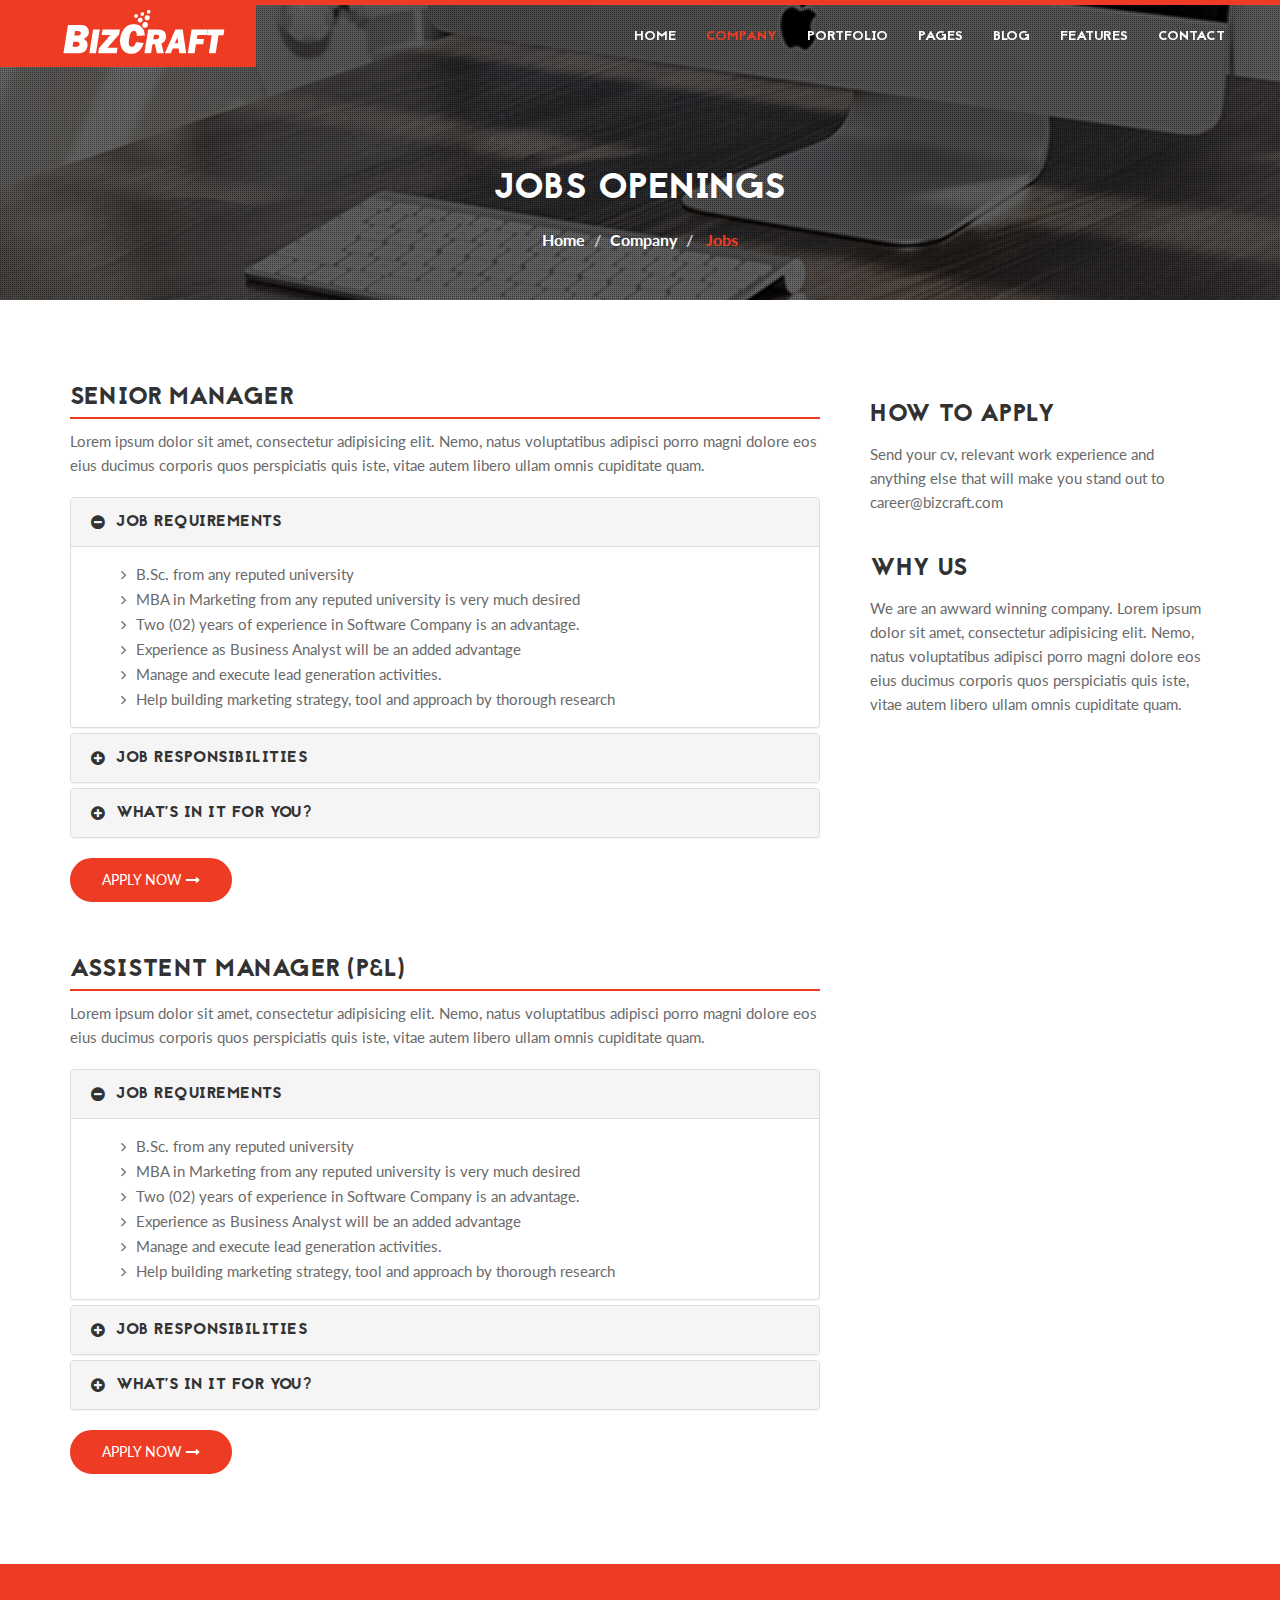
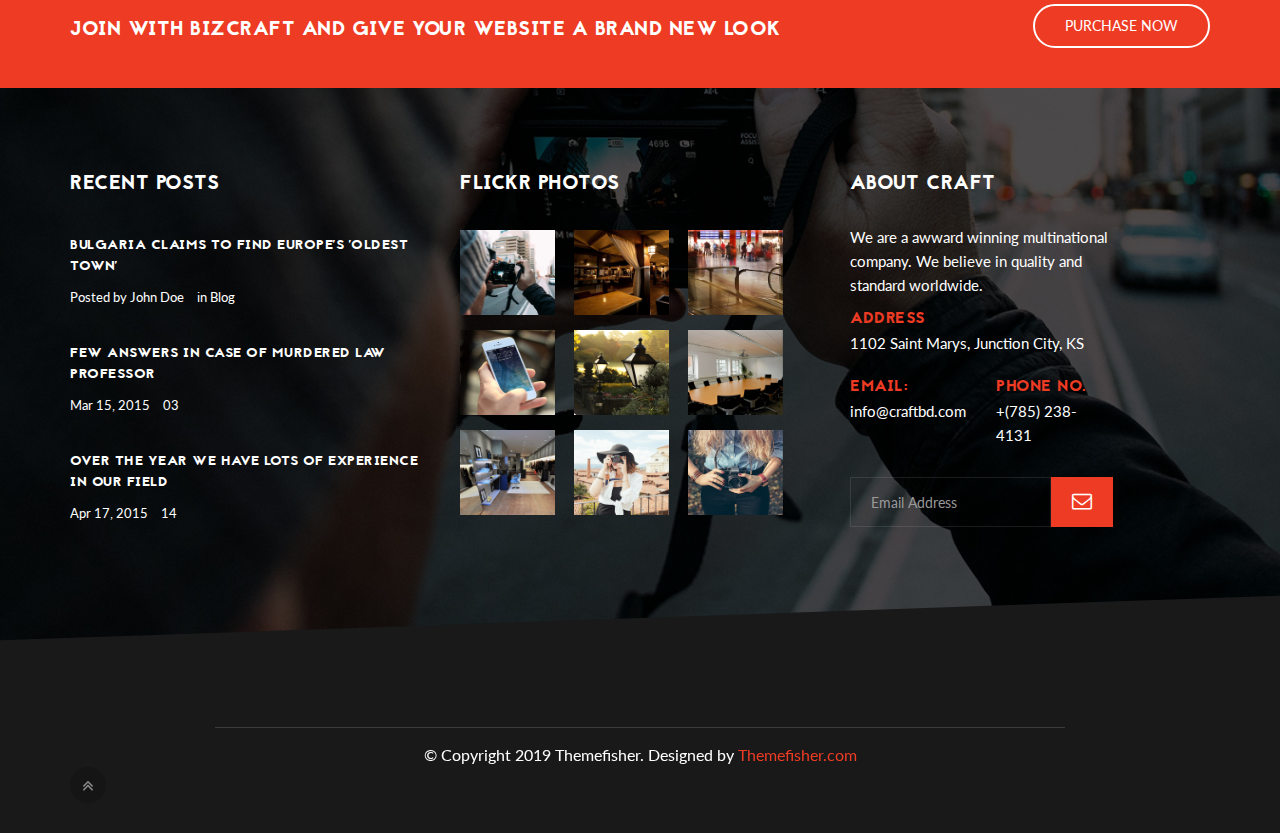
<file: career.html>
<!DOCTYPE html>
<html lang="en">
<head>

	<!-- Basic Page Needs
	================================================== -->
	<meta charset="utf-8">
    <title>BizCraft - Responsive Html5 Template</title>
    <meta name="description" content="">	
	<meta name="author" content="">

	<!-- Mobile Specific Metas
	================================================== -->
	<meta name="viewport" content="width=device-width, initial-scale=1, maximum-scale=1">

	<!-- Favicons
	================================================== -->
	<link rel="icon" href="img/favicon/favicon-32x32.png" type="image/x-icon" />
	<link rel="apple-touch-icon-precomposed" sizes="144x144" href="img/favicon/favicon-144x144.png">
	<link rel="apple-touch-icon-precomposed" sizes="72x72" href="img/favicon/favicon-72x72.png">
	<link rel="apple-touch-icon-precomposed" href="img/favicon/favicon-54x54.png">
	
	<!-- CSS
	================================================== -->
	
	<!-- Bootstrap -->
	<link rel="stylesheet" href="css/bootstrap.min.css">
	<!-- Template styles-->
	<link rel="stylesheet" href="css/style.css">
	<!-- Responsive styles-->
	<link rel="stylesheet" href="css/responsive.css">
	<!-- FontAwesome -->
	<link rel="stylesheet" href="css/font-awesome.min.css">
	<!-- Animation -->
	<link rel="stylesheet" href="css/animate.css">
	<!-- Prettyphoto -->
	<link rel="stylesheet" href="css/prettyPhoto.css">
	<!-- Owl Carousel -->
	<link rel="stylesheet" href="css/owl.carousel.css">
	<link rel="stylesheet" href="css/owl.theme.css">
	<!-- Flexslider -->
	<link rel="stylesheet" href="css/flexslider.css">
	<!-- Flexslider -->
	<link rel="stylesheet" href="css/cd-hero.css">
	<!-- Style Swicther -->
	<link id="style-switch" href="css/presets/preset3.css" media="screen" rel="stylesheet" type="text/css">

	<!-- HTML5 shim, for IE6-8 support of HTML5 elements. All other JS at the end of file. -->
    <!--[if lt IE 9]>
      <script src="js/html5shiv.js"></script>
      <script src="js/respond.min.js"></script>
    <![endif]-->

</head>
	
<body>
	<div class="body-inner">
	<!-- Header start -->
	<header id="header" class="navbar-fixed-top header" role="banner">
		<div class="container">
			<div class="row">
				<!-- Logo start -->
				<div class="navbar-header">
				    <button type="button" class="navbar-toggle" data-toggle="collapse" data-target=".navbar-collapse">
				        <span class="sr-only">Toggle navigation</span>
				        <span class="icon-bar"></span>
				        <span class="icon-bar"></span>
				        <span class="icon-bar"></span>
				    </button>
				    <div class="navbar-brand navbar-bg">
					    <a href="index.html">
					    	<img class="img-responsive" src="images/logo.png" alt="logo">
					    </a> 
				    </div>                   
				</div><!--/ Logo end -->
				<nav class="collapse navbar-collapse clearfix" role="navigation">
					<ul class="nav navbar-nav navbar-right">
						<li class="dropdown">
                       		<a href="#" class="dropdown-toggle" data-toggle="dropdown">Home <i class="fa fa-angle-down"></i></a>
                       		<div class="dropdown-menu">
								<ul>
		                            <li><a href="index.html">Home 1</a></li>
		                            <li><a href="index-2.html">Home 2</a></li>
		                            <li><a href="index-3.html">Home 3</a></li>
		                            <li><a href="index-4.html">Home 4</a></li>
		                        </ul>
	                    	</div>
	                    </li>
						<li class="dropdown active">
                       		<a href="#" class="dropdown-toggle" data-toggle="dropdown">Company <i class="fa fa-angle-down"></i></a>
                       		<div class="dropdown-menu">
								<ul>
		                            <li><a href="about.html">About Us</a></li>
		                            <li><a href="service.html">Services</a></li>
		                            <li class="active"><a href="career.html">Career</a></li>
		                            <li><a href="testimonial.html">Testimonials</a></li>
		                            <li><a href="faq.html">Faq</a></li>
		                        </ul>
	                    	</div>
	                    </li>
						<li class="dropdown">
                       		<a href="#" class="dropdown-toggle" data-toggle="dropdown">Portfolio <i class="fa fa-angle-down"></i></a>
                       		<div class="dropdown-menu">
								<ul>
		                            <li><a href="portfolio-classic.html">Portfolio Classic</a></li>
		                            <li><a href="portfolio-static.html">Portfolio Static</a></li>
		                            <li><a href="portfolio-item.html">Portfolio Single</a></li>
		                        </ul>
	                    	</div>
	                    </li>
	                    <li class="dropdown">
                       		<a href="#" class="dropdown-toggle" data-toggle="dropdown">Pages <i class="fa fa-angle-down"></i></a>
                       		<div class="dropdown-menu">
								<ul>
		                           	<li><a href="team.html">Our Team</a></li>
		                           	<li><a href="about2.html">About Us - 2</a></li>
		                           	<li><a href="service2.html">Services - 2</a></li>
		                           	<li><a href="service-single.html">Services Single</a></li>
		                           	<li><a href="pricing.html">Pricing Table</a></li>
		                           	<li><a href="404.html">404 Page</a></li>
		                        </ul>
	                    	</div>
	                    </li>
	                    <li class="dropdown">
                       		<a href="#" class="dropdown-toggle" data-toggle="dropdown">Blog <i class="fa fa-angle-down"></i></a>
                       		<div class="dropdown-menu">
								<ul>
		                           	 <li><a href="blog-rightside.html">Blog with Sidebar</a></li>
	                            	<li><a href="blog-item.html">Blog Single</a></li>
		                        </ul>
	                    	</div>
	                    </li>
	                    <li class="dropdown">
                       		<a href="#" class="dropdown-toggle" data-toggle="dropdown">Features <i class="fa fa-angle-down"></i></a>
                       		<div class="dropdown-menu">
								<ul>
		                           	 <li><a href="typography.html">Typography</a></li>
	                            	<li><a href="elements.html">Elements</a></li>
		                        </ul>
	                    	</div>
	                    </li>
            			<li><a href="contact.html">Contact</a></li>
                    </ul>
				</nav><!--/ Navigation end -->
			</div><!--/ Row end -->
		</div><!--/ Container end -->
	</header><!--/ Header end -->

	<div id="banner-area">
		<img src="images/banner/banner2.jpg" alt ="" />
		<div class="parallax-overlay"></div>
			<!-- Subpage title start -->
			<div class="banner-title-content">
	        	<div class="text-center">
		        	<h2>Jobs Openings</h2>
		        	<ul class="breadcrumb">
			            <li>Home</li>
			            <li>Company</li>
			            <li><a href="#"> Jobs</a></li>
		          	</ul>
	          	</div>
          	</div><!-- Subpage title end -->
	</div><!-- Banner area end -->

	<!-- Main container start -->

	<section id="main-container">
		<div class="container">
			<div class="row">
				<div class="col-lg-8 col-md-8 col-sm-12 col-xs-12">

					<h3 class="title-border">Senior Manager</h3>
					<p>Lorem ipsum dolor sit amet, consectetur adipisicing elit. Nemo, natus voluptatibus adipisci porro magni dolore eos eius ducimus corporis quos perspiciatis quis iste, vitae autem libero ullam omnis cupiditate quam.</p>

					<div class="panel-group" id="accordionA">
		              	<div class="panel panel-default">
			                <div class="panel-heading">
				                <h4 class="panel-title"> 
				                	<a data-toggle="collapse" data-parent="#accordionA, #accordionB" href="#collapseOne">Job Requirements</a> 
				                </h4>
			                </div>
			                <div id="collapseOne" class="panel-collapse collapse in">
			                  <div class="panel-body">
			                    <ul class="unstyled arrow">
									<li>B.Sc. from any reputed university</li>
									<li>MBA in Marketing from any reputed university is very much desired</li>
									<li>Two (02) years of experience in Software Company is an advantage.</li>
									<li>Experience as Business Analyst will be an added advantage</li>
									<li>Manage and execute lead generation activities.</li>
									<li>Help building marketing strategy, tool and approach by thorough research</li>
								</ul>
			                  </div>
			                </div>
		              	</div><!--/ Panel 1 end-->

		              	<div class="panel panel-default">
			                <div class="panel-heading">
				                <h4 class="panel-title">
				                	<a data-toggle="collapse" class="collapsed" data-parent="#accordionA, #accordionB" href="#collapseTwo"> Job Responsibilities</a>
				            	</h4>
			                </div>
			                <div id="collapseTwo" class="panel-collapse collapse">
			                  <div class="panel-body">
			                    <ul class="unstyled arrow">
									<li>Global Business Development &amp; Strategic Account Management</li>
									<li>Marketing Research</li>
									<li>Marketing Collaterals development</li>
									<li>Business Analysis</li>
									<li>Manage and execute lead generation activities.</li>
									<li>Help building marketing strategy, tool and approach by thorough research</li>
								</ul>
			                  </div>
			                </div>
		              	</div><!--/ Panel 2 end-->


		              	<div class="panel panel-default">
			                <div class="panel-heading">
				                <h4 class="panel-title">
				                	<a data-toggle="collapse" class="collapsed" data-parent="#accordionA, #accordionB" href="#collapseThree"> What’s in it for you?</a>
				            	</h4>
			                </div>
			                <div id="collapseThree" class="panel-collapse collapse">
			                  <div class="panel-body">
			                    <ul class="unstyled arrow">
									<li>Very Competitive Salary and Long Term Benefits with Excellent Career Opportunity in a Focused &amp; Stable organization.</li>
									<li>Training on new technology.</li>
									<li>Overseas Tour with Opportunity to work with Global Companies.</li>
									<li>Most importantly a friendly work environment with opportunity to learn from a number of highly skilled mentors.</li>
								</ul>
			                  </div>
			                </div>
		              	</div><!--/ Panel 3 end-->

		              	<div class="gap-20"></div>

						<p><a href="#" class="btn btn-primary solid">Apply Now <i class="fa fa-long-arrow-right"></i></a></p>

		         </div><!--/ Accordion end -->

		         <!--/ 1st career end -->

		         <div class="gap-40"></div>

		   		<h3 class="title-border">Assistent Manager (P&amp;L)</h3>
					<p>Lorem ipsum dolor sit amet, consectetur adipisicing elit. Nemo, natus voluptatibus adipisci porro magni dolore eos eius ducimus corporis quos perspiciatis quis iste, vitae autem libero ullam omnis cupiditate quam.</p>

					<div class="panel-group" id="accordionB">
		              	<div class="panel panel-default">
			                <div class="panel-heading">
				                <h4 class="panel-title"> 
				                	<a data-toggle="collapse" data-parent="#accordionA, #accordionB" href="#collapseA">Job Requirements</a> 
				                </h4>
			                </div>
			                <div id="collapseA" class="panel-collapse collapse in">
			                  <div class="panel-body">
			                    <ul class="unstyled arrow">
									<li>B.Sc. from any reputed university</li>
									<li>MBA in Marketing from any reputed university is very much desired</li>
									<li>Two (02) years of experience in Software Company is an advantage.</li>
									<li>Experience as Business Analyst will be an added advantage</li>
									<li>Manage and execute lead generation activities.</li>
									<li>Help building marketing strategy, tool and approach by thorough research</li>
								</ul>
			                  </div>
			                </div>
		              	</div><!--/ Panel 1 end-->

		              	<div class="panel panel-default">
			                <div class="panel-heading">
				                <h4 class="panel-title">
				                	<a data-toggle="collapse" class="collapsed" data-parent="#accordionA, #accordionB" href="#collapseB"> Job Responsibilities</a>
				            	</h4>
			                </div>
			                <div id="collapseB" class="panel-collapse collapse">
			                  <div class="panel-body">
			                    <ul class="unstyled arrow">
									<li>Global Business Development &amp; Strategic Account Management</li>
									<li>Marketing Research</li>
									<li>Marketing Collaterals development</li>
									<li>Business Analysis</li>
									<li>Manage and execute lead generation activities.</li>
									<li>Help building marketing strategy, tool and approach by thorough research</li>
								</ul>
			                  </div>
			                </div>
		              	</div><!--/ Panel 2 end-->


		              	<div class="panel panel-default">
			                <div class="panel-heading">
				                <h4 class="panel-title">
				                	<a data-toggle="collapse" class="collapsed" data-parent="#accordionA, #accordionB" href="#collapseC"> What’s in it for you?</a>
				            	</h4>
			                </div>
			                <div id="collapseC" class="panel-collapse collapse">
			                  <div class="panel-body">
			                    <ul class="unstyled arrow">
									<li>Very Competitive Salary and Long Term Benefits with Excellent Career Opportunity in a Focused &amp; Stable organization.</li>
									<li>Training on new technology.</li>
									<li>Overseas Tour with Opportunity to work with Global Companies.</li>
									<li>Most importantly a friendly work environment with opportunity to learn from a number of highly skilled mentors.</li>
								</ul>
			                  </div>
			                </div>
		              	</div><!--/ Panel 3 end-->

		              	<div class="gap-20"></div>

						<p><a href="#" class="btn btn-primary solid">Apply Now <i class="fa fa-long-arrow-right"></i></a></p>

		            </div><!--/ Accordion end -->

				</div><!--/ Content col end -->

				<div class="col-lg-4 col-md-4 col-sm-12 col-xs-12">
					<div class="sidebar sidebar-right">
						<!-- category start -->
						<div class="widget widget-categories">
							<h3>How to Apply</h3>
							<p>Send your cv, relevant work experience and anything else that will make you stand out to career@bizcraft.com</p>
						</div><!-- category end -->

						<!-- tags start -->
						<div class="widget widget-tags">
							<h3>Why Us</h3>
							<p>We are an awward winning company. Lorem ipsum dolor sit amet, consectetur adipisicing elit. Nemo, natus voluptatibus adipisci porro magni dolore eos eius ducimus corporis quos perspiciatis quis iste, vitae autem libero ullam omnis cupiditate quam.</p>
						</div><!-- tags end -->


					</div><!--/ Sidebar end -->
				</div><!--/ Sidebar col end -->
			</div><!--/ row end -->
		</div><!--/ container end -->
	</section><!--/ Main container end -->
	
	<section class="call-to-action">
		<div class="container">
			<div class="row">
				<div class="col-sm-12">
					<h3>Join with BizCraft and Give Your Website a Brand New Look</h3>
					<a href="#" class="pull-right btn btn-primary white">Purchase Now</a>
				</div>
			</div>
		</div>
	</section>

	<!-- Footer start -->
	<footer id="footer" class="footer">
		<div class="container">

			<div class="row">
				<div class="col-md-4 col-sm-12 footer-widget">
					<h3 class="widget-title">Recent Posts</h3>

					<div class="latest-post-items media">
							<div class="latest-post-content media-body">
								<h4><a href="#">Bulgaria claims to find Europe's 'oldest town'</a></h4>
								<p class="post-meta">
									<span class="author">Posted by John Doe</span>
									<span class="post-meta-cat">in<a href="#"> Blog</a></span>
								</p>
							</div>
						</div><!-- 1st Latest Post end -->

						<div class="latest-post-items media">
							<div class="latest-post-content media-body">
								<h4><a href="#">Few Answers in Case of Murdered Law Professor</a></h4>
								<p class="post-meta">
									<span class="date"><i class="icon icon-calendar"></i> Mar 15, 2015</span>
									<span class="post-meta-comments"><i class="icon icon-bubbles4"></i> <a href="#">03</a></span>
								</p>
							</div>
						</div><!-- 2nd Latest Post end -->

						<div class="latest-post-items media">
							<div class="latest-post-content media-body">
								<h4><a href="#">Over the year we have lots of experience in our field</a></h4>
								<p class="post-meta">
									<span class="date"><i class="icon icon-calendar"></i> Apr 17, 2015</span>
									<span class="post-meta-comments"><i class="icon icon-bubbles4"></i> <a href="#">14</a></span>
								</p>
							</div>
						</div><!-- 3rd Latest Post end -->
	
				</div><!--/ End Recent Posts-->

				

				<div class="col-md-4 col-sm-12 footer-widget">
					<h3 class="widget-title">Flickr Photos</h3>

					<div class="img-gallery">
						<div class="img-container">
							<a class="thumb-holder" data-rel="prettyPhoto" href="images/gallery/1.jpg">
								<img src="images/gallery/1.jpg" alt="">
							</a>
							<a class="thumb-holder" data-rel="prettyPhoto" href="images/gallery/2.jpg">
								<img src="images/gallery/2.jpg" alt="">
							</a>
							<a class="thumb-holder" data-rel="prettyPhoto" href="images/gallery/3.jpg">
								<img src="images/gallery/3.jpg" alt="">
							</a>
							<a class="thumb-holder" data-rel="prettyPhoto" href="images/gallery/4.jpg">
								<img src="images/gallery/4.jpg" alt="">
							</a>
							<a class="thumb-holder" data-rel="prettyPhoto" href="images/gallery/5.jpg">
								<img src="images/gallery/5.jpg" alt="">
							</a>
							<a class="thumb-holder" data-rel="prettyPhoto" href="images/gallery/6.jpg">
								<img src="images/gallery/6.jpg" alt="">
							</a>
							<a class="thumb-holder" data-rel="prettyPhoto" href="images/gallery/6.jpg">
								<img src="images/gallery/7.jpg" alt="">
							</a>
							<a class="thumb-holder" data-rel="prettyPhoto" href="images/gallery/6.jpg">
								<img src="images/gallery/8.jpg" alt="">
							</a>
							<a class="thumb-holder" data-rel="prettyPhoto" href="images/gallery/6.jpg">
								<img src="images/gallery/9.jpg" alt="">
							</a>
						</div>
					</div>

						
				</div><!--/ end flickr -->

				<div class="col-md-3 col-sm-12 footer-widget footer-about-us">
					<h3 class="widget-title">About Craft</h3>
					<p>We are a awward winning multinational company. We believe in quality and standard worldwide.</p>
					<h4>Address</h4>
					<p>1102 Saint Marys, Junction City, KS</p>
					<div class="row">
						<div class="col-md-6">
							<h4>Email:</h4>
							<p>info@craftbd.com</p>
						</div>
						<div class="col-md-6">
							<h4>Phone No.</h4>
							<p>+(785) 238-4131</p>
						</div>
					</div>
                    <form action="#" role="form">
                        <div class="input-group subscribe">
                            <input type="email" class="form-control" placeholder="Email Address" required="">
                            <span class="input-group-addon">
                              <button class="btn" type="submit"><i class="fa fa-envelope-o"> </i></button>
                            </span>                        
                        </div>
                    </form>
				</div><!--/ end about us -->


			</div><!-- Row end -->
		</div><!-- Container end -->
	</footer><!-- Footer end -->
	

	<!-- Footer start -->
	<section id="copyright" class="copyright angle">
		<div class="container">
			<div class="row">
				<div class="col-md-12 text-center">
					<ul class="footer-social unstyled">
						<li>
							<a title="Twitter" href="#">
								<span class="icon-pentagon wow bounceIn"><i class="fa fa-twitter"></i></span>
							</a>
							<a title="Facebook" href="#">
								<span class="icon-pentagon wow bounceIn"><i class="fa fa-facebook"></i></span>
							</a>
							<a title="Google+" href="#">
								<span class="icon-pentagon wow bounceIn"><i class="fa fa-google-plus"></i></span>
							</a>
							<a title="linkedin" href="#">
								<span class="icon-pentagon wow bounceIn"><i class="fa fa-linkedin"></i></span>
							</a>
							<a title="Pinterest" href="#">
								<span class="icon-pentagon wow bounceIn"><i class="fa fa-pinterest"></i></span>
							</a>
							<a title="Skype" href="#">
								<span class="icon-pentagon wow bounceIn"><i class="fa fa-skype"></i></span>
							</a>
							<a title="Dribble" href="#">
								<span class="icon-pentagon wow bounceIn"><i class="fa fa-dribbble"></i></span>
							</a>
						</li>
					</ul>
				</div>
			</div><!--/ Row end -->
			<div class="row">
				<div class="col-md-12 text-center">
					<div class="copyright-info">
         			 &copy; Copyright 2019 Themefisher. <span>Designed by <a href="https://themefisher.com">Themefisher.com</a></span>
        			</div>
				</div>
			</div><!--/ Row end -->
		   <div id="back-to-top" data-spy="affix" data-offset-top="10" class="back-to-top affix">
				<button class="btn btn-primary" title="Back to Top"><i class="fa fa-angle-double-up"></i></button>
			</div>
		</div><!--/ Container end -->
	</section><!--/ Footer end -->

	<!-- Javascript Files
	================================================== -->

	<!-- initialize jQuery Library -->
	<script type="text/javascript" src="js/jquery.js"></script>
	<!-- Bootstrap jQuery -->
	<script type="text/javascript" src="js/bootstrap.min.js"></script>
	<!-- Style Switcher -->
	<script type="text/javascript" src="js/style-switcher.js"></script>
	<!-- Owl Carousel -->
	<script type="text/javascript" src="js/owl.carousel.js"></script>
	<!-- PrettyPhoto -->
	<script type="text/javascript" src="js/jquery.prettyPhoto.js"></script>
	<!-- Bxslider -->
	<script type="text/javascript" src="js/jquery.flexslider.js"></script>
	<!-- Owl Carousel -->
	<script type="text/javascript" src="js/cd-hero.js"></script>
	<!-- Isotope -->
	<script type="text/javascript" src="js/isotope.js"></script>
	<script type="text/javascript" src="js/ini.isotope.js"></script>
	<!-- Wow Animation -->
	<script type="text/javascript" src="js/wow.min.js"></script>
	<!-- SmoothScroll -->
	<script type="text/javascript" src="js/smoothscroll.js"></script>
	<!-- Eeasing -->
	<script type="text/javascript" src="js/jquery.easing.1.3.js"></script>
	<!-- Counter -->
	<script type="text/javascript" src="js/jquery.counterup.min.js"></script>
	<!-- Waypoints -->
	<script type="text/javascript" src="js/waypoints.min.js"></script>
	<!-- Template custom -->
	<script type="text/javascript" src="js/custom.js"></script>
	</div><!-- Body inner end -->
</body>
</html>
</file>
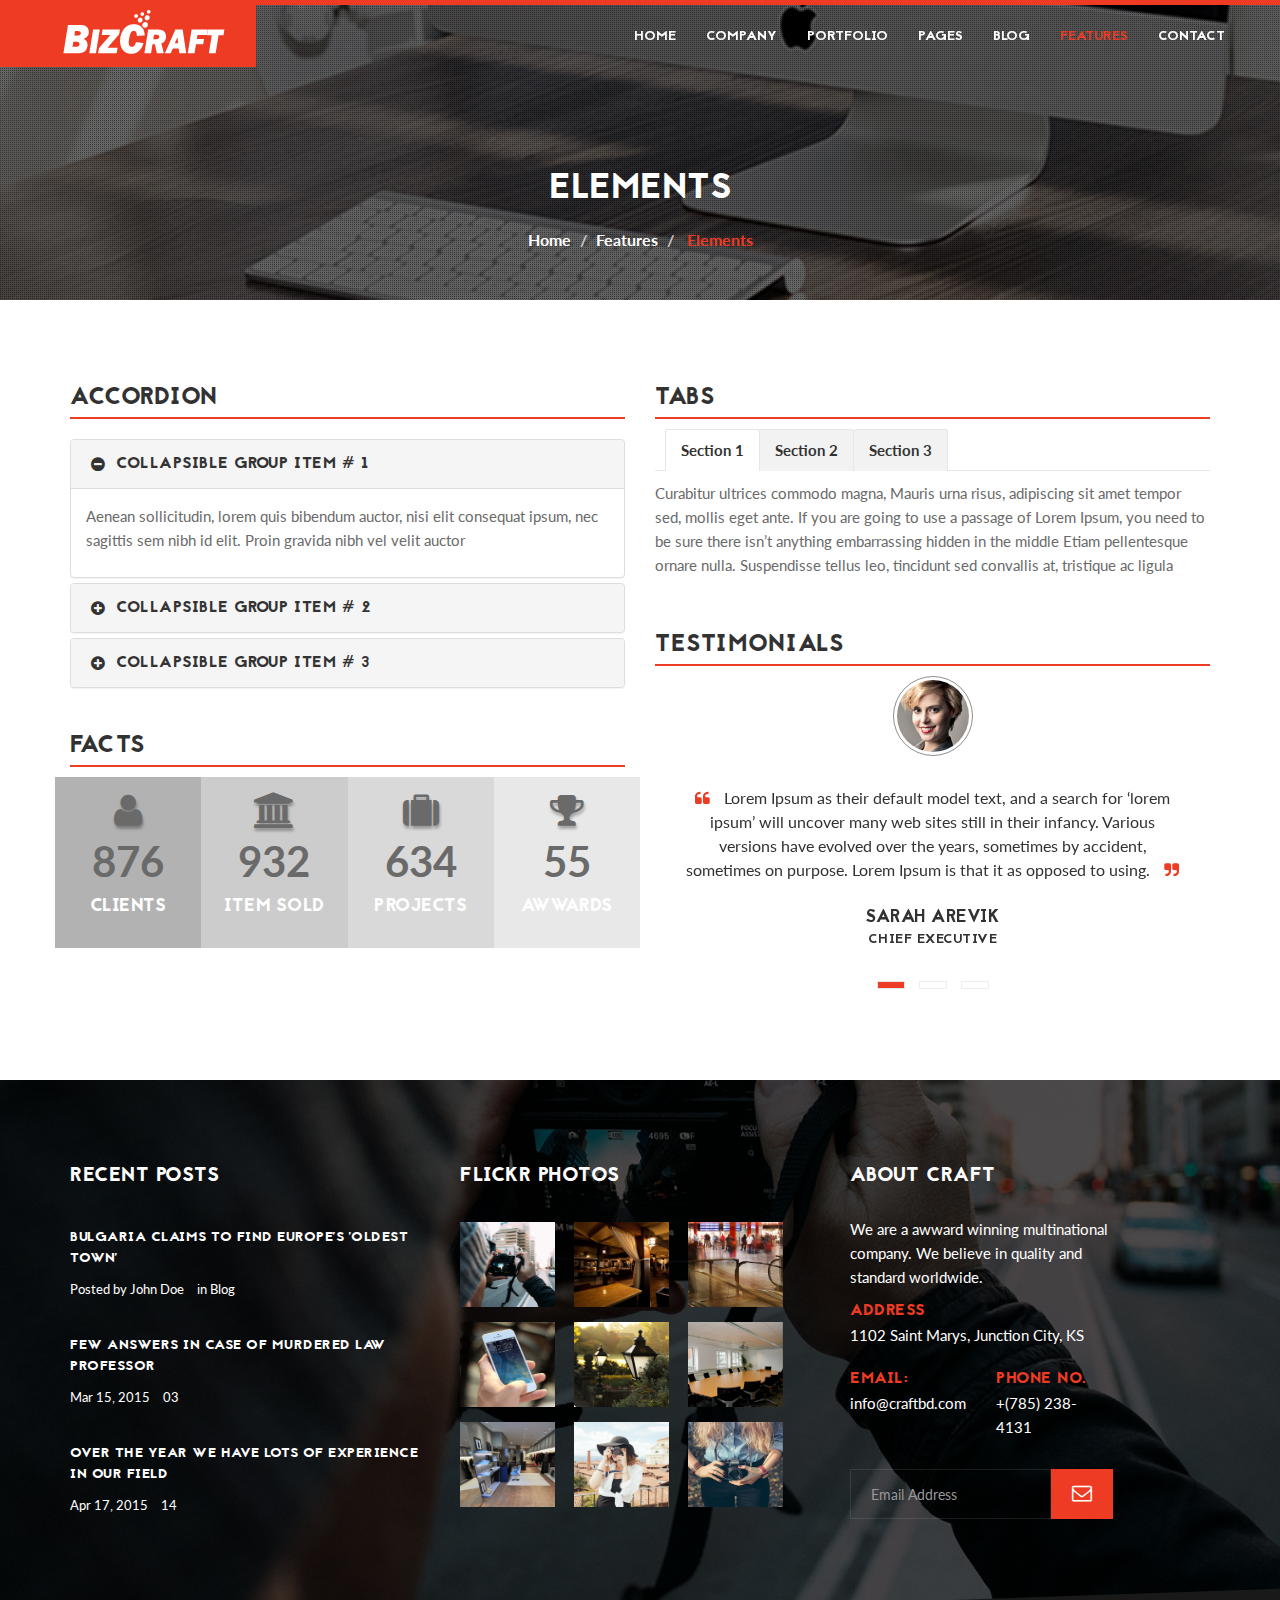
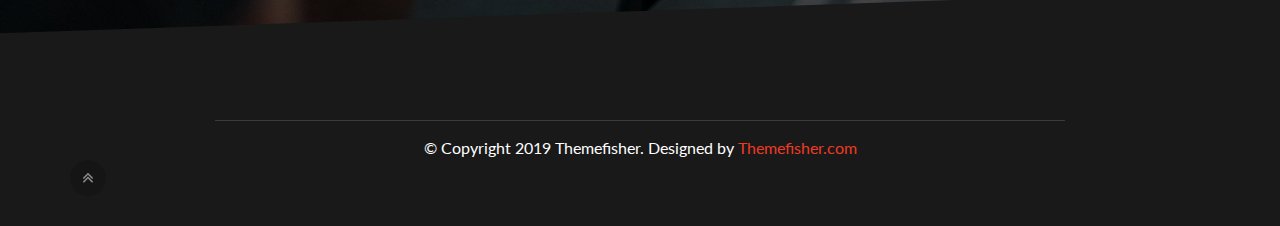
<file: elements.html>
<!DOCTYPE html>
<html lang="en">
<head>

	<!-- Basic Page Needs
	================================================== -->
	<meta charset="utf-8">
    <title>BizCraft - Responsive Html5 Template</title>
    <meta name="description" content="">	
	<meta name="author" content="">

	<!-- Mobile Specific Metas
	================================================== -->
	<meta name="viewport" content="width=device-width, initial-scale=1, maximum-scale=1">

	<!-- Favicons
	================================================== -->
	<link rel="icon" href="img/favicon/favicon-32x32.png" type="image/x-icon" />
	<link rel="apple-touch-icon-precomposed" sizes="144x144" href="img/favicon/favicon-144x144.png">
	<link rel="apple-touch-icon-precomposed" sizes="72x72" href="img/favicon/favicon-72x72.png">
	<link rel="apple-touch-icon-precomposed" href="img/favicon/favicon-54x54.png">
	
	<!-- CSS
	================================================== -->
	
	<!-- Bootstrap -->
	<link rel="stylesheet" href="css/bootstrap.min.css">
	<!-- Template styles-->
	<link rel="stylesheet" href="css/style.css">
	<!-- Responsive styles-->
	<link rel="stylesheet" href="css/responsive.css">
	<!-- FontAwesome -->
	<link rel="stylesheet" href="css/font-awesome.min.css">
	<!-- Animation -->
	<link rel="stylesheet" href="css/animate.css">
	<!-- Prettyphoto -->
	<link rel="stylesheet" href="css/prettyPhoto.css">
	<!-- Owl Carousel -->
	<link rel="stylesheet" href="css/owl.carousel.css">
	<link rel="stylesheet" href="css/owl.theme.css">
	<!-- Flexslider -->
	<link rel="stylesheet" href="css/flexslider.css">
	<!-- Flexslider -->
	<link rel="stylesheet" href="css/cd-hero.css">
	<!-- Style Swicther -->
	<link id="style-switch" href="css/presets/preset3.css" media="screen" rel="stylesheet" type="text/css">

	<!-- HTML5 shim, for IE6-8 support of HTML5 elements. All other JS at the end of file. -->
    <!--[if lt IE 9]>
      <script src="js/html5shiv.js"></script>
      <script src="js/respond.min.js"></script>
    <![endif]-->

</head>
	
<body>
	<div class="body-inner">
	<!-- Header start -->
	<header id="header" class="navbar-fixed-top header" role="banner">
		<div class="container">
			<div class="row">
				<!-- Logo start -->
				<div class="navbar-header">
				    <button type="button" class="navbar-toggle" data-toggle="collapse" data-target=".navbar-collapse">
				        <span class="sr-only">Toggle navigation</span>
				        <span class="icon-bar"></span>
				        <span class="icon-bar"></span>
				        <span class="icon-bar"></span>
				    </button>
				    <div class="navbar-brand navbar-bg">
					    <a href="index.html">
					    	<img class="img-responsive" src="images/logo.png" alt="logo">
					    </a> 
				    </div>                   
				</div><!--/ Logo end -->
				<nav class="collapse navbar-collapse clearfix" role="navigation">
					<ul class="nav navbar-nav navbar-right">
						<li class="dropdown">
                       		<a href="#" class="dropdown-toggle" data-toggle="dropdown">Home <i class="fa fa-angle-down"></i></a>
                       		<div class="dropdown-menu">
								<ul>
		                            <li><a href="index.html">Home 1</a></li>
		                            <li><a href="index-2.html">Home 2</a></li>
		                            <li><a href="index-3.html">Home 3</a></li>
		                            <li><a href="index-4.html">Home 4</a></li>
		                        </ul>
	                    	</div>
	                    </li>
						<li class="dropdown">
                       		<a href="#" class="dropdown-toggle" data-toggle="dropdown">Company <i class="fa fa-angle-down"></i></a>
                       		<div class="dropdown-menu">
								<ul>
		                            <li><a href="about.html">About Us</a></li>
		                            <li><a href="service.html">Services</a></li>
		                            <li><a href="career.html">Career</a></li>
		                            <li><a href="testimonial.html">Testimonials</a></li>
		                            <li><a href="faq.html">Faq</a></li>
		                        </ul>
	                    	</div>
	                    </li>
						<li class="dropdown">
                       		<a href="#" class="dropdown-toggle" data-toggle="dropdown">Portfolio <i class="fa fa-angle-down"></i></a>
                       		<div class="dropdown-menu">
								<ul>
		                            <li><a href="portfolio-classic.html">Portfolio Classic</a></li>
		                            <li><a href="portfolio-static.html">Portfolio Static</a></li>
		                            <li><a href="portfolio-item.html">Portfolio Single</a></li>
		                        </ul>
	                    	</div>
	                    </li>
	                    <li class="dropdown">
                       		<a href="#" class="dropdown-toggle" data-toggle="dropdown">Pages <i class="fa fa-angle-down"></i></a>
                       		<div class="dropdown-menu">
								<ul>
		                           	<li><a href="team.html">Our Team</a></li>
		                           	<li><a href="about2.html">About Us - 2</a></li>
		                           	<li><a href="service2.html">Services - 2</a></li>
		                           	<li><a href="service-single.html">Services Single</a></li>
		                           	<li><a href="pricing.html">Pricing Table</a></li>
		                           	<li><a href="404.html">404 Page</a></li>
		                        </ul>
	                    	</div>
	                    </li>
	                    <li class="dropdown">
                       		<a href="#" class="dropdown-toggle" data-toggle="dropdown">Blog <i class="fa fa-angle-down"></i></a>
                       		<div class="dropdown-menu">
								<ul>
		                           	<li><a href="blog-rightside.html">Blog with Sidebar</a></li>
	                            	<li><a href="blog-item.html">Blog Single</a></li>
		                        </ul>
	                    	</div>
	                    </li>
	                    <li class="dropdown active">
                       		<a href="#" class="dropdown-toggle" data-toggle="dropdown">Features <i class="fa fa-angle-down"></i></a>
                       		<div class="dropdown-menu">
								<ul>
		                           	<li><a href="typography.html">Typography</a></li>
	                            	<li class="active"><a href="elements.html">Elements</a></li>
		                        </ul>
	                    	</div>
	                    </li>
            			<li><a href="contact.html">Contact</a></li>
                    </ul>
				</nav><!--/ Navigation end -->
			</div><!--/ Row end -->
		</div><!--/ Container end -->
	</header><!--/ Header end -->

	<div id="banner-area">
		<img src="images/banner/banner2.jpg" alt ="" />
		<div class="parallax-overlay"></div>
			<!-- Subpage title start -->
			<div class="banner-title-content">
	        	<div class="text-center">
		        	<h2>Elements</h2>
		        	<ul class="breadcrumb">
			            <li>Home</li>
			            <li>Features</li>
			            <li><a href="#"> Elements</a></li>
		          	</ul>
	          	</div>
          	</div><!-- Subpage title end -->
	</div><!-- Banner area end -->

	<!-- Main container start -->

	<section id="main-container">
		<div class="container">
			
			<div class="row">

				<div class="col-md-6">
					<h3 class="title-border">Accordion</h3>

					<div class="panel-group" id="accordion">
		              	<div class="panel panel-default">
			                <div class="panel-heading">
				                <h4 class="panel-title"> 
				                	<a data-toggle="collapse" data-parent="#accordion" href="#collapseOne">Collapsible Group Item # 1</a> 
				                </h4>
			                </div>
			                <div id="collapseOne" class="panel-collapse collapse in">
			                  <div class="panel-body">
			                    <p>Aenean sollicitudin, lorem quis bibendum auctor, nisi elit consequat ipsum, nec sagittis sem nibh id elit. Proin gravida nibh vel velit auctor</p>
			                  </div>
			                </div>
		              	</div><!--/ Panel 1 end-->

		              	<div class="panel panel-default">
			                <div class="panel-heading">
				                <h4 class="panel-title">
				                	<a data-toggle="collapse" class="collapsed" data-parent="#accordion" href="#collapseTwo"> Collapsible Group Item # 2</a>
				            	</h4>
			                </div>
			                <div id="collapseTwo" class="panel-collapse collapse">
			                  <div class="panel-body">
			                   <p>Aenean sollicitudin, lorem quis bibendum auctor, nisi elit consequat ipsum, nec sagittis sem nibh id elit. Proin gravida nibh vel velit auctor</p>
			                  </div>
			                </div>
		              	</div><!--/ Panel 2 end-->


		              	<div class="panel panel-default">
			                <div class="panel-heading">
				                <h4 class="panel-title">
				                	<a data-toggle="collapse" class="collapsed" data-parent="#accordion" href="#collapseTwo"> Collapsible Group Item # 3</a>
				            	</h4>
			                </div>
			                <div id="collapseTwo" class="panel-collapse collapse">
			                  <div class="panel-body">
			                    <p>Aenean sollicitudin, lorem quis bibendum auctor, nisi elit consequat ipsum, nec sagittis sem nibh id elit. Proin gravida nibh vel velit auctor</p>
			                  </div>
			                </div>
		              	</div><!--/ Panel 3 end-->

		            </div><!--/ Accordion end -->


		            <div class="gap-40"></div>

		            <!-- Counter Strat -->

		            <h3 class="title-border">Facts</h3>

					<div class="ts_counter elements no-padding">
						<div class="row text-center">
							<div class="facts one col-md-3 col-sm-6">
								<span class="facts-icon"><i class="fa fa-user"></i></span>
								<div class="facts-num">
									<span class="counter">1200</span>
								</div>
								<h3>Clients</h3> 
							</div>

							<div class="facts two col-md-3 col-sm-6">
								<span class="facts-icon"><i class="fa fa-institution"></i></span>
								<div class="facts-num">
									<span class="counter">1277</span>
								</div>
								<h3>Item Sold</h3> 
							</div>

							<div class="facts three col-md-3 col-sm-6">
								<span class="facts-icon"><i class="fa fa-suitcase"></i></span>
								<div class="facts-num">
									<span class="counter">869</span>
								</div>
								<h3>Projects</h3> 
							</div>

							<div class="facts four col-md-3 col-sm-6">
								<span class="facts-icon"><i class="fa fa-trophy"></i></span>
								<div class="facts-num">
									<span class="counter">76</span>
								</div>
								<h3>Awwards</h3> 
							</div>

						</div>
				    </div><!--/ Counter end -->

					

				</div><!--/ Col end -->

				<div class="col-md-6">

					<h3 class="title-border">Tabs</h3>

                   <div class="widget widget-tab">
	                  	<ul class="nav nav-tabs">
		                    <li class="active"><a href="#tab1" data-toggle="tab">Section 1</a></li>
		                    <li><a href="#tab2" data-toggle="tab">Section 2</a></li>
		                    <li><a href="#tab3" data-toggle="tab">Section 3</a></li>
	                  	</ul>
	                  	<div class="tab-content">
		                    <div class="tab-pane active" id="tab1">
		                      <p>Curabitur ultrices commodo magna, Mauris urna risus, adipiscing sit amet tempor sed, mollis eget ante. If you are going to use a passage of Lorem Ipsum, you need to be sure there isn’t anything embarrassing hidden in the middle Etiam pellentesque ornare nulla. Suspendisse tellus leo, tincidunt sed convallis at, tristique ac ligula</p>
		                    </div>
		                    <div class="tab-pane" id="tab2">
		                      <p>Duis aute irure dolor in reprehenderit in voluptate velit esse cillum dolore eu fugiat nulla pariatur. Excepteur sint occaecat cupidatat non proident, sunt in culpa qui officia deserunt mollit anim id est laborum.
								Duis aute irure dolor in reprehenderit in voluptate velit esse cillum dolore eu fugiat nulla pariatur. Excepteur sint occaecat cupidatat non proident, sunt in culpa qui officia deserunt mollit anim id est laborum.</p>
		                    </div>
		                     <div class="tab-pane" id="tab3">
		                      <p>Lorem ipsum dolor sit amet nec, consectetuer adipiscing elit. Aenemodo ligula eget dolorenean massa. Lorem ipsum dolor sit amet nec, consectetuer adipiscing elit. Aenemodo ligula eget dolorenean massa.</p>
		                    </div>
	                  	</div>
	                </div><!-- End default tabs -->


	                <div class="gap-40"></div>

	                <h3 class="title-border">Testimonials</h3>

	                <!-- Testimonial start-->
					<div class="testimonial elements">
						<div class="row">
						    <div id="testimonial-carousel" class="owl-carousel owl-theme text-center testimonial-slide">
						        <div class="item">
						          	<div class="testimonial-thumb">
						            	<img src="images/team/testimonial1.jpg" alt="testimonial">
						          	</div>
						          	<div class="testimonial-content">
							            <p class="testimonial-text">
							              Lorem Ipsum as their default model text, and a search for ‘lorem ipsum’ will uncover many web sites still in their infancy. Various versions have evolved over the years, sometimes by accident, sometimes on purpose. Lorem Ipsum is that it as opposed to using.
							            </p>
						            	<h3 class="name">Sarah Arevik<span>Chief Executive</span></h3>
						          	</div>
						        </div>
						        <div class="item">
						          	<div class="testimonial-thumb">
						            	<img src="images/team/testimonial2.jpg" alt="testimonial">
						          	</div>
							        <div class="testimonial-content">
							            <p class="testimonial-text">
							              Lorem Ipsum as their default model text, and a search for ‘lorem ipsum’ will uncover many web sites still in their infancy. Various versions have evolved over the years, sometimes by accident, sometimes on purpose. Lorem Ipsum is that it as opposed to using.
							            </p>
							            <h3 class="name">Narek Bedros<span>Sr. Manager</span></h3>
							        </div>
						        </div>
						        <div class="item">
							        <div class="testimonial-thumb">
							            <img src="images/team/testimonial3.jpg" alt="testimonial">
							        </div>
						          	<div class="testimonial-content">
							            <p class="testimonial-text">
							              Lorem Ipsum as their default model text, and a search for ‘lorem ipsum’ will uncover many web sites still in their infancy. Various versions have evolved over the years, sometimes by accident, sometimes on purpose. Lorem Ipsum is that it as opposed to using.
							            </p>
						            	<h3 class="name">Taline Lucine<span>Sales Manager</span></h3>
						          	</div>
						        </div>
						    </div><!--/ Testimonial carousel end-->
						</div>
					</div><!--/ Testimonial end-->

         

				</div><!--/ Col end -->


				
				
			</div><!-- Content row  end -->

		</div><!--/ container end -->

	</section><!--/ Main container end -->
	

	<!-- Footer start -->
	<footer id="footer" class="footer">
		<div class="container">

			<div class="row">
				<div class="col-md-4 col-sm-12 footer-widget">
					<h3 class="widget-title">Recent Posts</h3>

					<div class="latest-post-items media">
							<div class="latest-post-content media-body">
								<h4><a href="#">Bulgaria claims to find Europe's 'oldest town'</a></h4>
								<p class="post-meta">
									<span class="author">Posted by John Doe</span>
									<span class="post-meta-cat">in<a href="#"> Blog</a></span>
								</p>
							</div>
						</div><!-- 1st Latest Post end -->

						<div class="latest-post-items media">
							<div class="latest-post-content media-body">
								<h4><a href="#">Few Answers in Case of Murdered Law Professor</a></h4>
								<p class="post-meta">
									<span class="date"><i class="icon icon-calendar"></i> Mar 15, 2015</span>
									<span class="post-meta-comments"><i class="icon icon-bubbles4"></i> <a href="#">03</a></span>
								</p>
							</div>
						</div><!-- 2nd Latest Post end -->

						<div class="latest-post-items media">
							<div class="latest-post-content media-body">
								<h4><a href="#">Over the year we have lots of experience in our field</a></h4>
								<p class="post-meta">
									<span class="date"><i class="icon icon-calendar"></i> Apr 17, 2015</span>
									<span class="post-meta-comments"><i class="icon icon-bubbles4"></i> <a href="#">14</a></span>
								</p>
							</div>
						</div><!-- 3rd Latest Post end -->
	
				</div><!--/ End Recent Posts-->

				

				<div class="col-md-4 col-sm-12 footer-widget">
					<h3 class="widget-title">Flickr Photos</h3>

					<div class="img-gallery">
						<div class="img-container">
							<a class="thumb-holder" data-rel="prettyPhoto" href="images/gallery/1.jpg">
								<img src="images/gallery/1.jpg" alt="">
							</a>
							<a class="thumb-holder" data-rel="prettyPhoto" href="images/gallery/2.jpg">
								<img src="images/gallery/2.jpg" alt="">
							</a>
							<a class="thumb-holder" data-rel="prettyPhoto" href="images/gallery/3.jpg">
								<img src="images/gallery/3.jpg" alt="">
							</a>
							<a class="thumb-holder" data-rel="prettyPhoto" href="images/gallery/4.jpg">
								<img src="images/gallery/4.jpg" alt="">
							</a>
							<a class="thumb-holder" data-rel="prettyPhoto" href="images/gallery/5.jpg">
								<img src="images/gallery/5.jpg" alt="">
							</a>
							<a class="thumb-holder" data-rel="prettyPhoto" href="images/gallery/6.jpg">
								<img src="images/gallery/6.jpg" alt="">
							</a>
							<a class="thumb-holder" data-rel="prettyPhoto" href="images/gallery/6.jpg">
								<img src="images/gallery/7.jpg" alt="">
							</a>
							<a class="thumb-holder" data-rel="prettyPhoto" href="images/gallery/6.jpg">
								<img src="images/gallery/8.jpg" alt="">
							</a>
							<a class="thumb-holder" data-rel="prettyPhoto" href="images/gallery/6.jpg">
								<img src="images/gallery/9.jpg" alt="">
							</a>
						</div>
					</div>

						
				</div><!--/ end flickr -->

				<div class="col-md-3 col-sm-12 footer-widget footer-about-us">
					<h3 class="widget-title">About Craft</h3>
					<p>We are a awward winning multinational company. We believe in quality and standard worldwide.</p>
					<h4>Address</h4>
					<p>1102 Saint Marys, Junction City, KS</p>
					<div class="row">
						<div class="col-md-6">
							<h4>Email:</h4>
							<p>info@craftbd.com</p>
						</div>
						<div class="col-md-6">
							<h4>Phone No.</h4>
							<p>+(785) 238-4131</p>
						</div>
					</div>
                    <form action="#" role="form">
                        <div class="input-group subscribe">
                            <input type="email" class="form-control" placeholder="Email Address" required="">
                            <span class="input-group-addon">
                              <button class="btn" type="submit"><i class="fa fa-envelope-o"> </i></button>
                            </span>                        
                        </div>
                    </form>
				</div><!--/ end about us -->


			</div><!-- Row end -->
		</div><!-- Container end -->
	</footer><!-- Footer end -->
	

	<!-- Footer start -->
	<section id="copyright" class="copyright angle">
		<div class="container">
			<div class="row">
				<div class="col-md-12 text-center">
					<ul class="footer-social unstyled">
						<li>
							<a title="Twitter" href="#">
								<span class="icon-pentagon wow bounceIn"><i class="fa fa-twitter"></i></span>
							</a>
							<a title="Facebook" href="#">
								<span class="icon-pentagon wow bounceIn"><i class="fa fa-facebook"></i></span>
							</a>
							<a title="Google+" href="#">
								<span class="icon-pentagon wow bounceIn"><i class="fa fa-google-plus"></i></span>
							</a>
							<a title="linkedin" href="#">
								<span class="icon-pentagon wow bounceIn"><i class="fa fa-linkedin"></i></span>
							</a>
							<a title="Pinterest" href="#">
								<span class="icon-pentagon wow bounceIn"><i class="fa fa-pinterest"></i></span>
							</a>
							<a title="Skype" href="#">
								<span class="icon-pentagon wow bounceIn"><i class="fa fa-skype"></i></span>
							</a>
							<a title="Dribble" href="#">
								<span class="icon-pentagon wow bounceIn"><i class="fa fa-dribbble"></i></span>
							</a>
						</li>
					</ul>
				</div>
			</div><!--/ Row end -->
			<div class="row">
				<div class="col-md-12 text-center">
					<div class="copyright-info">
         			 &copy; Copyright 2019 Themefisher. <span>Designed by <a href="https://themefisher.com">Themefisher.com</a></span>
        			</div>
				</div>
			</div><!--/ Row end -->
		   <div id="back-to-top" data-spy="affix" data-offset-top="10" class="back-to-top affix">
				<button class="btn btn-primary" title="Back to Top"><i class="fa fa-angle-double-up"></i></button>
			</div>
		</div><!--/ Container end -->
	</section><!--/ Footer end -->

	<!-- Javascript Files
	================================================== -->

	<!-- initialize jQuery Library -->
	<script type="text/javascript" src="js/jquery.js"></script>
	<!-- Bootstrap jQuery -->
	<script type="text/javascript" src="js/bootstrap.min.js"></script>
	<!-- Style Switcher -->
	<script type="text/javascript" src="js/style-switcher.js"></script>
	<!-- Owl Carousel -->
	<script type="text/javascript" src="js/owl.carousel.js"></script>
	<!-- PrettyPhoto -->
	<script type="text/javascript" src="js/jquery.prettyPhoto.js"></script>
	<!-- Bxslider -->
	<script type="text/javascript" src="js/jquery.flexslider.js"></script>
	<!-- CD Hero slider -->
	<script type="text/javascript" src="js/cd-hero.js"></script>
	<!-- Isotope -->
	<script type="text/javascript" src="js/isotope.js"></script>
	<script type="text/javascript" src="js/ini.isotope.js"></script>
	<!-- Wow Animation -->
	<script type="text/javascript" src="js/wow.min.js"></script>
	<!-- SmoothScroll -->
	<script type="text/javascript" src="js/smoothscroll.js"></script>
	<!-- Eeasing -->
	<script type="text/javascript" src="js/jquery.easing.1.3.js"></script>
	<!-- Counter -->
	<script type="text/javascript" src="js/jquery.counterup.min.js"></script>
	<!-- Waypoints -->
	<script type="text/javascript" src="js/waypoints.min.js"></script>
	<!-- Template custom -->
	<script type="text/javascript" src="js/custom.js"></script>
	</div><!-- Body inner end -->
</body>
</html>
</file>
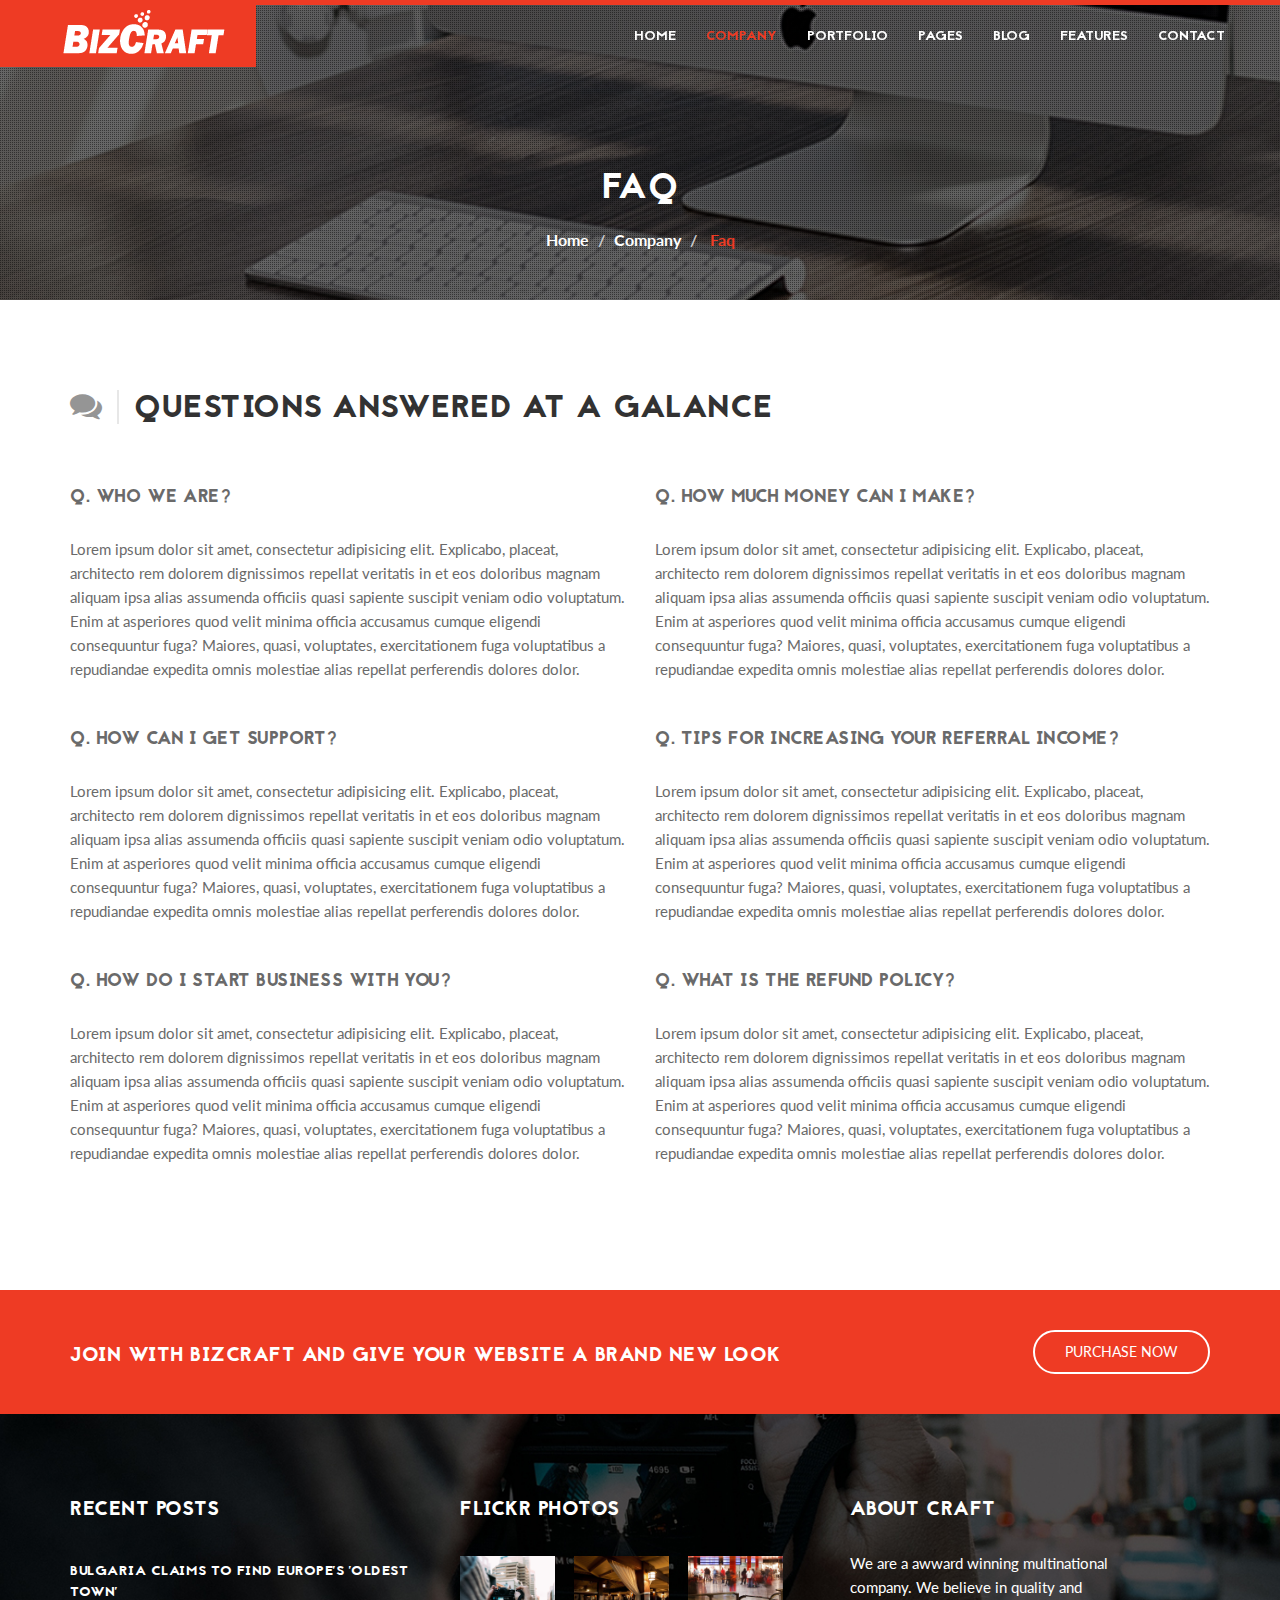
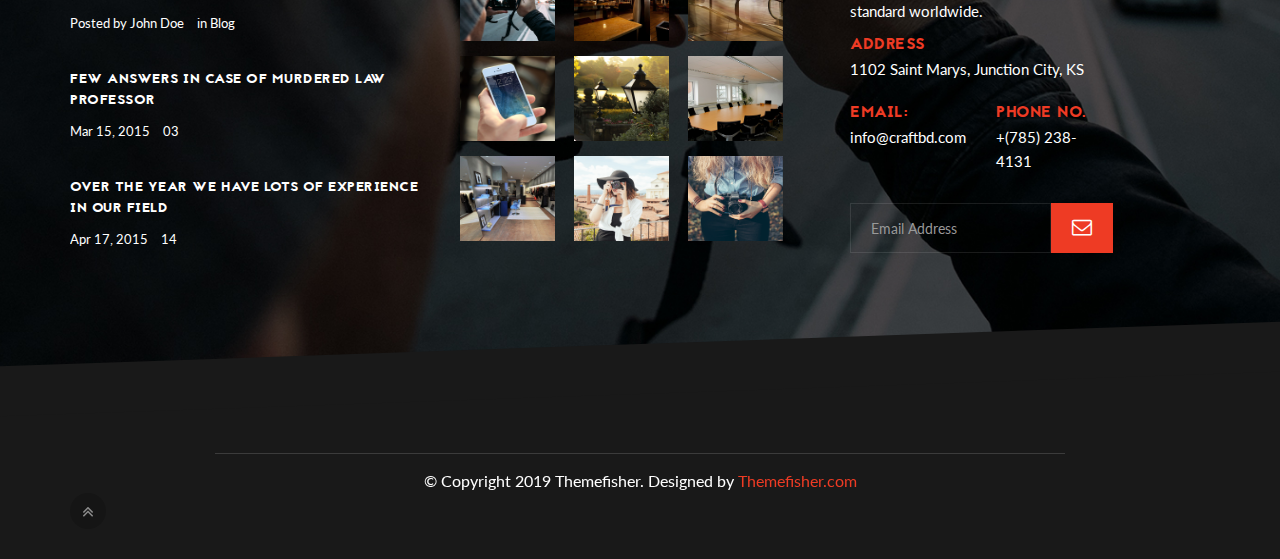
<file: faq.html>
<!DOCTYPE html>
<html lang="en">
<head>

	<!-- Basic Page Needs
	================================================== -->
	<meta charset="utf-8">
    <title>BizCraft - Responsive Html5 Template</title>
    <meta name="description" content="">	
	<meta name="author" content="">

	<!-- Mobile Specific Metas
	================================================== -->
	<meta name="viewport" content="width=device-width, initial-scale=1, maximum-scale=1">

	<!-- Favicons
	================================================== -->
	<link rel="icon" href="img/favicon/favicon-32x32.png" type="image/x-icon" />
	<link rel="apple-touch-icon-precomposed" sizes="144x144" href="img/favicon/favicon-144x144.png">
	<link rel="apple-touch-icon-precomposed" sizes="72x72" href="img/favicon/favicon-72x72.png">
	<link rel="apple-touch-icon-precomposed" href="img/favicon/favicon-54x54.png">
	
	<!-- CSS
	================================================== -->
	
	<!-- Bootstrap -->
	<link rel="stylesheet" href="css/bootstrap.min.css">
	<!-- Template styles-->
	<link rel="stylesheet" href="css/style.css">
	<!-- Responsive styles-->
	<link rel="stylesheet" href="css/responsive.css">
	<!-- FontAwesome -->
	<link rel="stylesheet" href="css/font-awesome.min.css">
	<!-- Animation -->
	<link rel="stylesheet" href="css/animate.css">
	<!-- Prettyphoto -->
	<link rel="stylesheet" href="css/prettyPhoto.css">
	<!-- Owl Carousel -->
	<link rel="stylesheet" href="css/owl.carousel.css">
	<link rel="stylesheet" href="css/owl.theme.css">
	<!-- Flexslider -->
	<link rel="stylesheet" href="css/flexslider.css">
	<!-- Flexslider -->
	<link rel="stylesheet" href="css/cd-hero.css">
	<!-- Style Swicther -->
	<link id="style-switch" href="css/presets/preset3.css" media="screen" rel="stylesheet" type="text/css">

	<!-- HTML5 shim, for IE6-8 support of HTML5 elements. All other JS at the end of file. -->
    <!--[if lt IE 9]>
      <script src="js/html5shiv.js"></script>
      <script src="js/respond.min.js"></script>
    <![endif]-->

</head>
	
<body>
	<div class="body-inner">
	<!-- Header start -->
	<header id="header" class="navbar-fixed-top header" role="banner">
		<div class="container">
			<div class="row">
				<!-- Logo start -->
				<div class="navbar-header">
				    <button type="button" class="navbar-toggle" data-toggle="collapse" data-target=".navbar-collapse">
				        <span class="sr-only">Toggle navigation</span>
				        <span class="icon-bar"></span>
				        <span class="icon-bar"></span>
				        <span class="icon-bar"></span>
				    </button>
				    <div class="navbar-brand navbar-bg">
					    <a href="index.html">
					    	<img class="img-responsive" src="images/logo.png" alt="logo">
					    </a> 
				    </div>                   
				</div><!--/ Logo end -->
				<nav class="collapse navbar-collapse clearfix" role="navigation">
					<ul class="nav navbar-nav navbar-right">
						<li class="dropdown">
                       		<a href="#" class="dropdown-toggle" data-toggle="dropdown">Home <i class="fa fa-angle-down"></i></a>
                       		<div class="dropdown-menu">
								<ul>
		                            <li><a href="index.html">Home 1</a></li>
		                            <li><a href="index-2.html">Home 2</a></li>
		                            <li><a href="index-3.html">Home 3</a></li>
		                            <li><a href="index-4.html">Home 4</a></li>
		                        </ul>
	                    	</div>
	                    </li>
						<li class="dropdown active">
                       		<a href="#" class="dropdown-toggle" data-toggle="dropdown">Company <i class="fa fa-angle-down"></i></a>
                       		<div class="dropdown-menu">
								<ul>
		                            <li><a href="about.html">About Us</a></li>
		                            <li><a href="service.html">Services</a></li>
		                            <li><a href="career.html">Career</a></li>
		                            <li><a href="testimonial.html">Testimonials</a></li>
		                            <li class="active"><a href="faq.html">Faq</a></li>
		                        </ul>
	                    	</div>
	                    </li>
						<li class="dropdown">
                       		<a href="#" class="dropdown-toggle" data-toggle="dropdown">Portfolio <i class="fa fa-angle-down"></i></a>
                       		<div class="dropdown-menu">
								<ul>
		                            <li><a href="portfolio-classic.html">Portfolio Classic</a></li>
		                            <li><a href="portfolio-static.html">Portfolio Static</a></li>
		                            <li><a href="portfolio-item.html">Portfolio Single</a></li>
		                        </ul>
	                    	</div>
	                    </li>
	                    <li class="dropdown">
                       		<a href="#" class="dropdown-toggle" data-toggle="dropdown">Pages <i class="fa fa-angle-down"></i></a>
                       		<div class="dropdown-menu">
								<ul>
		                           	<li><a href="team.html">Our Team</a></li>
		                           	<li><a href="about2.html">About Us - 2</a></li>
		                           	<li><a href="service2.html">Services - 2</a></li>
		                           	<li><a href="service-single.html">Services Single</a></li>
		                           	<li><a href="pricing.html">Pricing Table</a></li>
		                           	<li><a href="404.html">404 Page</a></li>
		                        </ul>
	                    	</div>
	                    </li>
	                    <li class="dropdown">
                       		<a href="#" class="dropdown-toggle" data-toggle="dropdown">Blog <i class="fa fa-angle-down"></i></a>
                       		<div class="dropdown-menu">
								<ul>
		                           	 <li><a href="blog-rightside.html">Blog with Sidebar</a></li>
	                            	<li><a href="blog-item.html">Blog Single</a></li>
		                        </ul>
	                    	</div>
	                    </li>
	                    <li class="dropdown">
                       		<a href="#" class="dropdown-toggle" data-toggle="dropdown">Features <i class="fa fa-angle-down"></i></a>
                       		<div class="dropdown-menu">
								<ul>
		                           	 <li><a href="typography.html">Typography</a></li>
	                            	<li><a href="elements.html">Elements</a></li>
		                        </ul>
	                    	</div>
	                    </li>
            			<li><a href="contact.html">Contact</a></li>
                    </ul>
				</nav><!--/ Navigation end -->
			</div><!--/ Row end -->
		</div><!--/ Container end -->
	</header><!--/ Header end -->

	<div id="banner-area">
		<img src="images/banner/banner2.jpg" alt ="" />
		<div class="parallax-overlay"></div>
			<!-- Subpage title start -->
			<div class="banner-title-content">
	        	<div class="text-center">
		        	<h2>Faq</h2>
		        	<ul class="breadcrumb">
			            <li>Home</li>
			            <li>Company</li>
			            <li><a href="#"> Faq</a></li>
		          	</ul>
	          	</div>
          	</div><!-- Subpage title end -->
	</div><!-- Banner area end -->

	<!-- Main container start -->

	<section id="main-container">
		<div class="container">

			<!-- Services -->

			<div class="row">
				<div class="col-md-12 heading">
					<span class="title-icon classic pull-left"><i class="fa fa-comments"></i></span>
					<h2 class="title classic">Questions Answered At a Galance</h2>
				</div>
			</div>

			
			<div class="row">
				<div class="col-md-6 col-sm-6">
					<div class="faq-box">
						<h4>Q. Who We Are?</h4>
						<p>Lorem ipsum dolor sit amet, consectetur adipisicing elit. Explicabo, placeat, architecto rem dolorem dignissimos repellat veritatis in et eos doloribus magnam aliquam ipsa alias assumenda officiis quasi sapiente suscipit veniam odio voluptatum. Enim at asperiores quod velit minima officia accusamus cumque eligendi consequuntur fuga? Maiores, quasi, voluptates, exercitationem fuga voluptatibus a repudiandae expedita omnis molestiae alias repellat perferendis dolores dolor.</p>
					</div>

					<div class="faq-box">
						<h4>Q. How Can I get Support?</h4>
						<p>Lorem ipsum dolor sit amet, consectetur adipisicing elit. Explicabo, placeat, architecto rem dolorem dignissimos repellat veritatis in et eos doloribus magnam aliquam ipsa alias assumenda officiis quasi sapiente suscipit veniam odio voluptatum. Enim at asperiores quod velit minima officia accusamus cumque eligendi consequuntur fuga? Maiores, quasi, voluptates, exercitationem fuga voluptatibus a repudiandae expedita omnis molestiae alias repellat perferendis dolores dolor.</p>
					</div>

					<div class="faq-box">
						<h4>Q. How Do I Start Business With You?</h4>
						<p>Lorem ipsum dolor sit amet, consectetur adipisicing elit. Explicabo, placeat, architecto rem dolorem dignissimos repellat veritatis in et eos doloribus magnam aliquam ipsa alias assumenda officiis quasi sapiente suscipit veniam odio voluptatum. Enim at asperiores quod velit minima officia accusamus cumque eligendi consequuntur fuga? Maiores, quasi, voluptates, exercitationem fuga voluptatibus a repudiandae expedita omnis molestiae alias repellat perferendis dolores dolor.</p>
					</div>

		          	
				</div><!-- End col-md-6 -->

				<div class="col-md-6 col-sm-6">

					<div class="faq-box">
						<h4>Q. How much money can I make?</h4>
						<p>Lorem ipsum dolor sit amet, consectetur adipisicing elit. Explicabo, placeat, architecto rem dolorem dignissimos repellat veritatis in et eos doloribus magnam aliquam ipsa alias assumenda officiis quasi sapiente suscipit veniam odio voluptatum. Enim at asperiores quod velit minima officia accusamus cumque eligendi consequuntur fuga? Maiores, quasi, voluptates, exercitationem fuga voluptatibus a repudiandae expedita omnis molestiae alias repellat perferendis dolores dolor.</p>
					</div>

					<div class="faq-box">
						<h4>Q. Tips for Increasing Your Referral Income?</h4>
						<p>Lorem ipsum dolor sit amet, consectetur adipisicing elit. Explicabo, placeat, architecto rem dolorem dignissimos repellat veritatis in et eos doloribus magnam aliquam ipsa alias assumenda officiis quasi sapiente suscipit veniam odio voluptatum. Enim at asperiores quod velit minima officia accusamus cumque eligendi consequuntur fuga? Maiores, quasi, voluptates, exercitationem fuga voluptatibus a repudiandae expedita omnis molestiae alias repellat perferendis dolores dolor.</p>
					</div>

					<div class="faq-box">
						<h4>Q. What Is The Refund Policy?</h4>
						<p>Lorem ipsum dolor sit amet, consectetur adipisicing elit. Explicabo, placeat, architecto rem dolorem dignissimos repellat veritatis in et eos doloribus magnam aliquam ipsa alias assumenda officiis quasi sapiente suscipit veniam odio voluptatum. Enim at asperiores quod velit minima officia accusamus cumque eligendi consequuntur fuga? Maiores, quasi, voluptates, exercitationem fuga voluptatibus a repudiandae expedita omnis molestiae alias repellat perferendis dolores dolor.</p>
					</div>
	          		

				</div><!-- End col-md-6 -->
			</div><!-- Content row  end -->

		</div><!--/ container end -->

	</section><!--/ Main container end -->
	
	<section class="call-to-action">
		<div class="container">
			<div class="row">
				<div class="col-sm-12">
					<h3>Join with BizCraft and Give Your Website a Brand New Look</h3>
					<a href="#" class="pull-right btn btn-primary white">Purchase Now</a>
				</div>
			</div>
		</div>
	</section>

	<!-- Footer start -->
	<footer id="footer" class="footer">
		<div class="container">

			<div class="row">
				<div class="col-md-4 col-sm-12 footer-widget">
					<h3 class="widget-title">Recent Posts</h3>

					<div class="latest-post-items media">
							<div class="latest-post-content media-body">
								<h4><a href="#">Bulgaria claims to find Europe's 'oldest town'</a></h4>
								<p class="post-meta">
									<span class="author">Posted by John Doe</span>
									<span class="post-meta-cat">in<a href="#"> Blog</a></span>
								</p>
							</div>
						</div><!-- 1st Latest Post end -->

						<div class="latest-post-items media">
							<div class="latest-post-content media-body">
								<h4><a href="#">Few Answers in Case of Murdered Law Professor</a></h4>
								<p class="post-meta">
									<span class="date"><i class="icon icon-calendar"></i> Mar 15, 2015</span>
									<span class="post-meta-comments"><i class="icon icon-bubbles4"></i> <a href="#">03</a></span>
								</p>
							</div>
						</div><!-- 2nd Latest Post end -->

						<div class="latest-post-items media">
							<div class="latest-post-content media-body">
								<h4><a href="#">Over the year we have lots of experience in our field</a></h4>
								<p class="post-meta">
									<span class="date"><i class="icon icon-calendar"></i> Apr 17, 2015</span>
									<span class="post-meta-comments"><i class="icon icon-bubbles4"></i> <a href="#">14</a></span>
								</p>
							</div>
						</div><!-- 3rd Latest Post end -->
	
				</div><!--/ End Recent Posts-->

				

				<div class="col-md-4 col-sm-12 footer-widget">
					<h3 class="widget-title">Flickr Photos</h3>

					<div class="img-gallery">
						<div class="img-container">
							<a class="thumb-holder" data-rel="prettyPhoto" href="images/gallery/1.jpg">
								<img src="images/gallery/1.jpg" alt="">
							</a>
							<a class="thumb-holder" data-rel="prettyPhoto" href="images/gallery/2.jpg">
								<img src="images/gallery/2.jpg" alt="">
							</a>
							<a class="thumb-holder" data-rel="prettyPhoto" href="images/gallery/3.jpg">
								<img src="images/gallery/3.jpg" alt="">
							</a>
							<a class="thumb-holder" data-rel="prettyPhoto" href="images/gallery/4.jpg">
								<img src="images/gallery/4.jpg" alt="">
							</a>
							<a class="thumb-holder" data-rel="prettyPhoto" href="images/gallery/5.jpg">
								<img src="images/gallery/5.jpg" alt="">
							</a>
							<a class="thumb-holder" data-rel="prettyPhoto" href="images/gallery/6.jpg">
								<img src="images/gallery/6.jpg" alt="">
							</a>
							<a class="thumb-holder" data-rel="prettyPhoto" href="images/gallery/6.jpg">
								<img src="images/gallery/7.jpg" alt="">
							</a>
							<a class="thumb-holder" data-rel="prettyPhoto" href="images/gallery/6.jpg">
								<img src="images/gallery/8.jpg" alt="">
							</a>
							<a class="thumb-holder" data-rel="prettyPhoto" href="images/gallery/6.jpg">
								<img src="images/gallery/9.jpg" alt="">
							</a>
						</div>
					</div>

						
				</div><!--/ end flickr -->

				<div class="col-md-3 col-sm-12 footer-widget footer-about-us">
					<h3 class="widget-title">About Craft</h3>
					<p>We are a awward winning multinational company. We believe in quality and standard worldwide.</p>
					<h4>Address</h4>
					<p>1102 Saint Marys, Junction City, KS</p>
					<div class="row">
						<div class="col-md-6">
							<h4>Email:</h4>
							<p>info@craftbd.com</p>
						</div>
						<div class="col-md-6">
							<h4>Phone No.</h4>
							<p>+(785) 238-4131</p>
						</div>
					</div>
                    <form action="#" role="form">
                        <div class="input-group subscribe">
                            <input type="email" class="form-control" placeholder="Email Address" required="">
                            <span class="input-group-addon">
                              <button class="btn" type="submit"><i class="fa fa-envelope-o"> </i></button>
                            </span>                        
                        </div>
                    </form>
				</div><!--/ end about us -->


			</div><!-- Row end -->
		</div><!-- Container end -->
	</footer><!-- Footer end -->
	

	<!-- Footer start -->
	<section id="copyright" class="copyright angle">
		<div class="container">
			<div class="row">
				<div class="col-md-12 text-center">
					<ul class="footer-social unstyled">
						<li>
							<a title="Twitter" href="#">
								<span class="icon-pentagon wow bounceIn"><i class="fa fa-twitter"></i></span>
							</a>
							<a title="Facebook" href="#">
								<span class="icon-pentagon wow bounceIn"><i class="fa fa-facebook"></i></span>
							</a>
							<a title="Google+" href="#">
								<span class="icon-pentagon wow bounceIn"><i class="fa fa-google-plus"></i></span>
							</a>
							<a title="linkedin" href="#">
								<span class="icon-pentagon wow bounceIn"><i class="fa fa-linkedin"></i></span>
							</a>
							<a title="Pinterest" href="#">
								<span class="icon-pentagon wow bounceIn"><i class="fa fa-pinterest"></i></span>
							</a>
							<a title="Skype" href="#">
								<span class="icon-pentagon wow bounceIn"><i class="fa fa-skype"></i></span>
							</a>
							<a title="Dribble" href="#">
								<span class="icon-pentagon wow bounceIn"><i class="fa fa-dribbble"></i></span>
							</a>
						</li>
					</ul>
				</div>
			</div><!--/ Row end -->
			<div class="row">
				<div class="col-md-12 text-center">
					<div class="copyright-info">
         			 &copy; Copyright 2019 Themefisher. <span>Designed by <a href="https://themefisher.com">Themefisher.com</a></span>
        			</div>
				</div>
			</div><!--/ Row end -->
		   <div id="back-to-top" data-spy="affix" data-offset-top="10" class="back-to-top affix">
				<button class="btn btn-primary" title="Back to Top"><i class="fa fa-angle-double-up"></i></button>
			</div>
		</div><!--/ Container end -->
	</section><!--/ Footer end -->

	<!-- Javascript Files
	================================================== -->

	<!-- initialize jQuery Library -->
	<script type="text/javascript" src="js/jquery.js"></script>
	<!-- Bootstrap jQuery -->
	<script type="text/javascript" src="js/bootstrap.min.js"></script>
	<!-- Style Switcher -->
	<script type="text/javascript" src="js/style-switcher.js"></script>
	<!-- Owl Carousel -->
	<script type="text/javascript" src="js/owl.carousel.js"></script>
	<!-- PrettyPhoto -->
	<script type="text/javascript" src="js/jquery.prettyPhoto.js"></script>
	<!-- Bxslider -->
	<script type="text/javascript" src="js/jquery.flexslider.js"></script>
	<!-- CD Hero slider -->
	<script type="text/javascript" src="js/cd-hero.js"></script>
	<!-- Isotope -->
	<script type="text/javascript" src="js/isotope.js"></script>
	<script type="text/javascript" src="js/ini.isotope.js"></script>
	<!-- Wow Animation -->
	<script type="text/javascript" src="js/wow.min.js"></script>
	<!-- SmoothScroll -->
	<script type="text/javascript" src="js/smoothscroll.js"></script>
	<!-- Eeasing -->
	<script type="text/javascript" src="js/jquery.easing.1.3.js"></script>
	<!-- Counter -->
	<script type="text/javascript" src="js/jquery.counterup.min.js"></script>
	<!-- Waypoints -->
	<script type="text/javascript" src="js/waypoints.min.js"></script>
	<!-- Template custom -->
	<script type="text/javascript" src="js/custom.js"></script>
	</div><!-- Body inner end -->
</body>
</html>
</file>
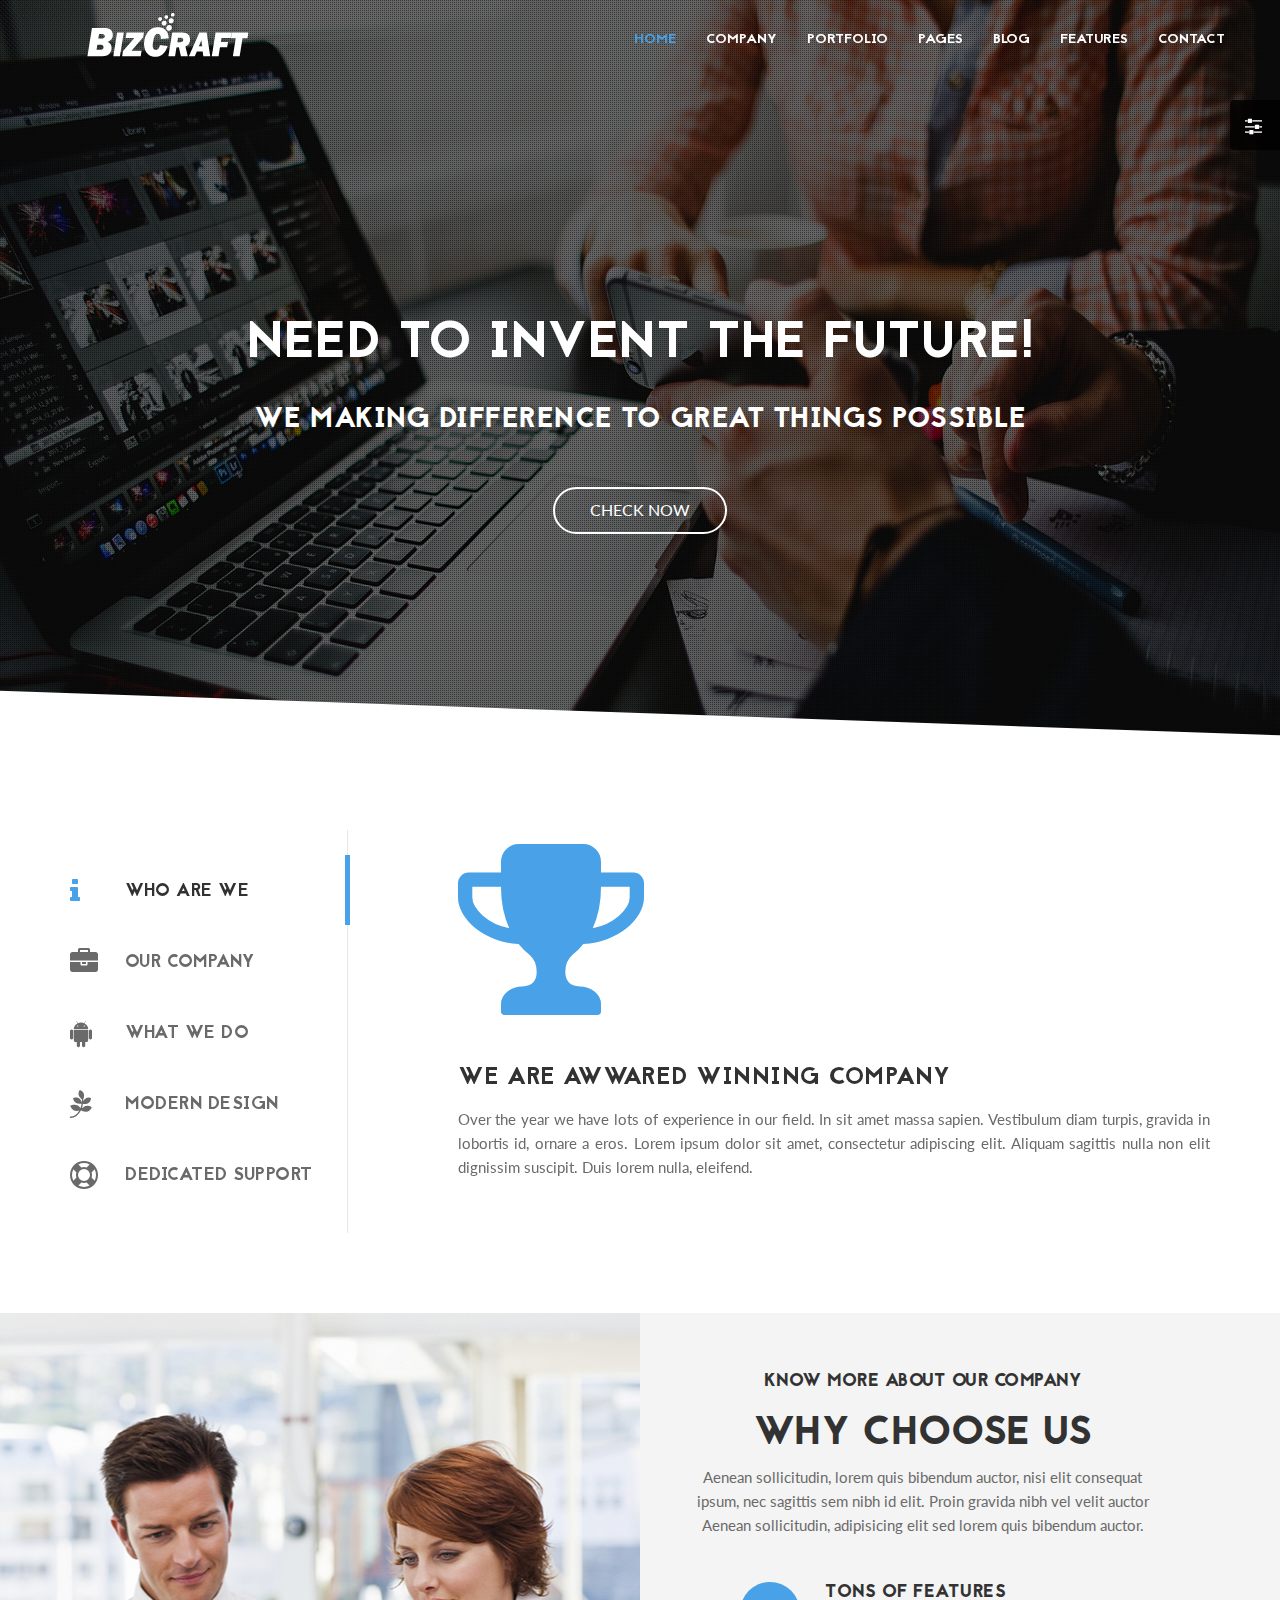
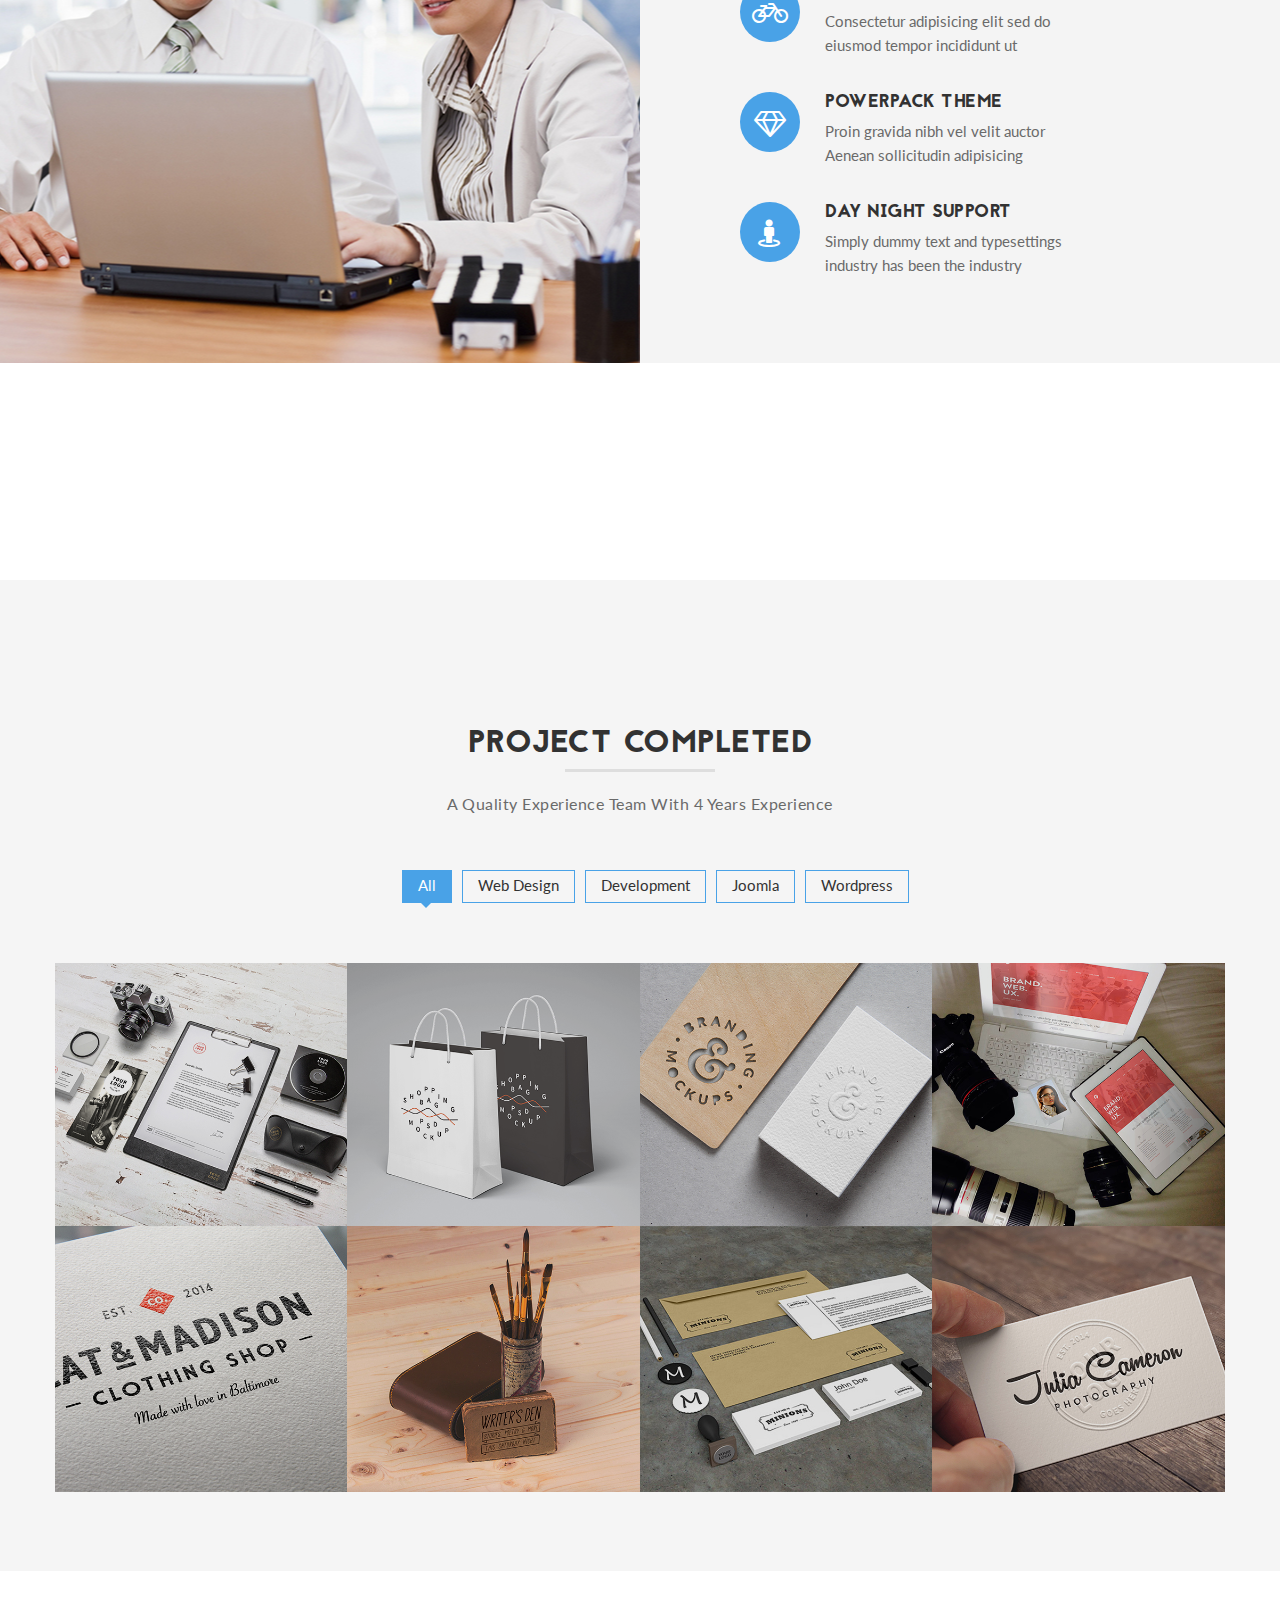
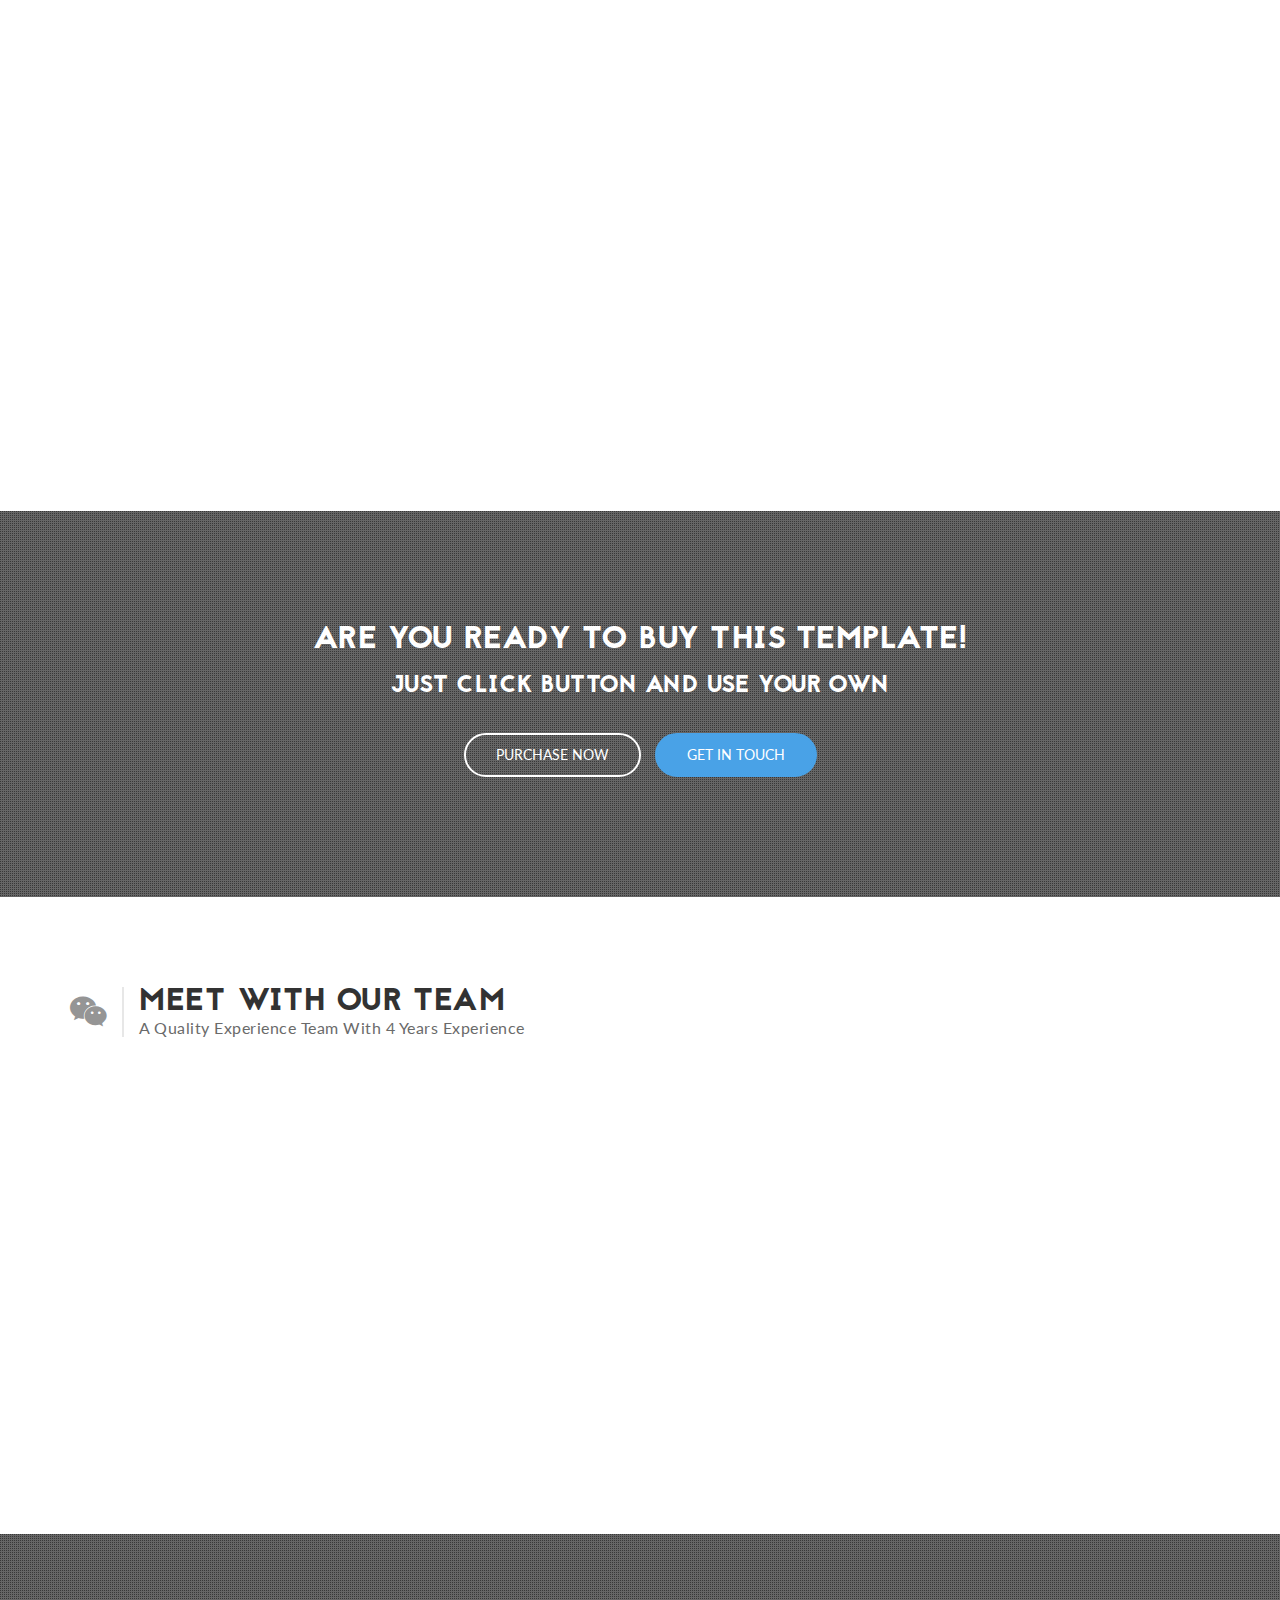
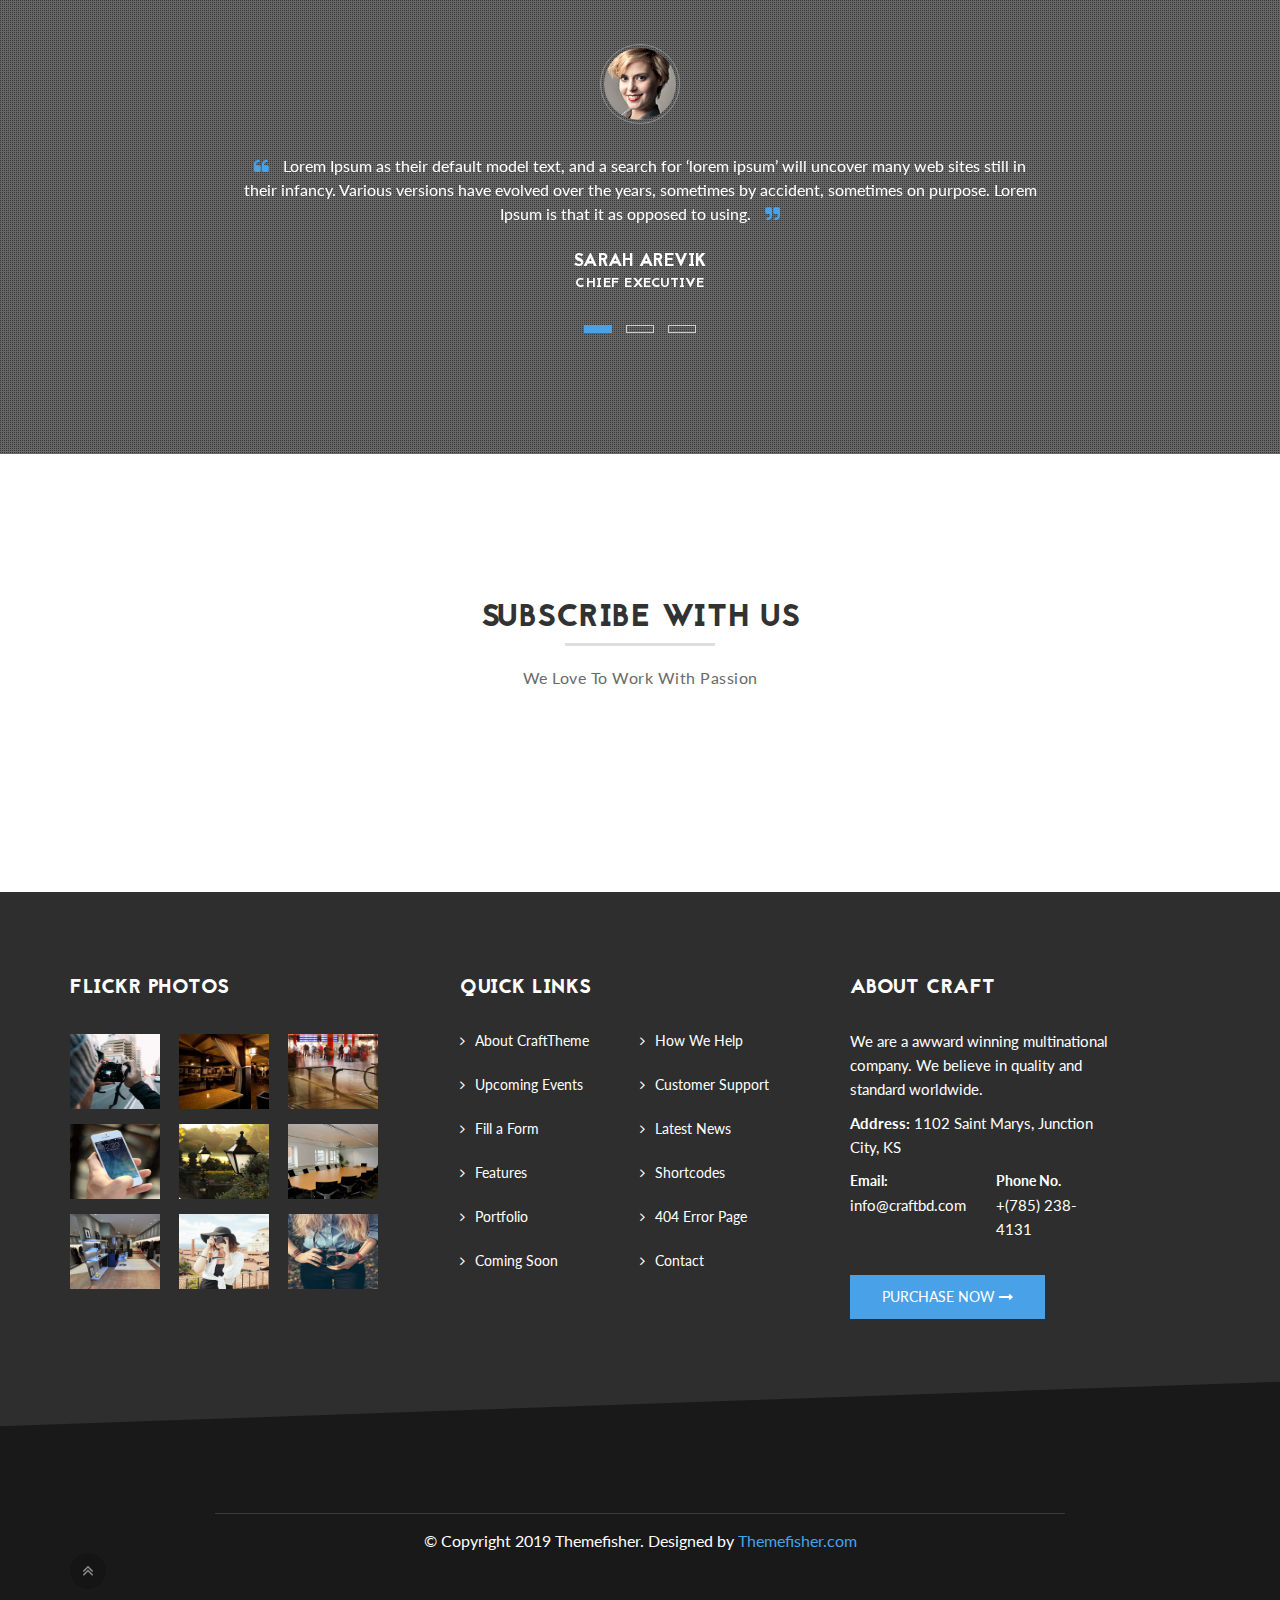
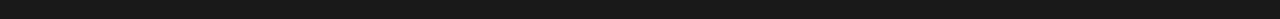
<file: index-2.html>
<!DOCTYPE html>
<html lang="en">
<head>

	<!-- Basic Page Needs
	================================================== -->
	<meta charset="utf-8">
    <title>BizCraft - Responsive Html5 Template</title>
    <meta name="description" content="">	
	<meta name="author" content="">

	<!-- Mobile Specific Metas
	================================================== -->
	<meta name="viewport" content="width=device-width, initial-scale=1, maximum-scale=1">

	<!-- Favicons
	================================================== -->
	<link rel="icon" href="img/favicon/favicon-32x32.png" type="image/x-icon" />
	<link rel="apple-touch-icon-precomposed" sizes="144x144" href="img/favicon/favicon-144x144.png">
	<link rel="apple-touch-icon-precomposed" sizes="72x72" href="img/favicon/favicon-72x72.png">
	<link rel="apple-touch-icon-precomposed" href="img/favicon/favicon-54x54.png">
	
	<!-- CSS
	================================================== -->
	
	<!-- Bootstrap -->
	<link rel="stylesheet" href="css/bootstrap.min.css">
	<!-- Template styles-->
	<link rel="stylesheet" href="css/style.css">
	<!-- Responsive styles-->
	<link rel="stylesheet" href="css/responsive.css">
	<!-- FontAwesome -->
	<link rel="stylesheet" href="css/font-awesome.min.css">
	<!-- Animation -->
	<link rel="stylesheet" href="css/animate.css">
	<!-- Prettyphoto -->
	<link rel="stylesheet" href="css/prettyPhoto.css">
	<!-- Owl Carousel -->
	<link rel="stylesheet" href="css/owl.carousel.css">
	<link rel="stylesheet" href="css/owl.theme.css">
	<!-- Flexslider -->
	<link rel="stylesheet" href="css/flexslider.css">
	<!-- Flexslider -->
	<link rel="stylesheet" href="css/cd-hero.css">
	<!-- Style Swicther -->
	<link id="style-switch" href="css/presets/preset1.css" media="screen" rel="stylesheet" type="text/css">

	<!-- HTML5 shim, for IE6-8 support of HTML5 elements. All other JS at the end of file. -->
    <!--[if lt IE 9]>
      <script src="js/html5shiv.js"></script>
      <script src="js/respond.min.js"></script>
    <![endif]-->

</head>
	
<body>

	<!-- Style switcher start -->
	<div class="style-switch-wrapper">
		<div class="style-switch-button">
			<i class="fa fa-sliders"></i>
		</div>
		<h3>Style Options</h3>
		<button id="preset1" class="btn btn-sm btn-primary"></button>
		<button id="preset2" class="btn btn-sm btn-primary"></button>
		<button id="preset3" class="btn btn-sm btn-primary"></button>
		<button id="preset4" class="btn btn-sm btn-primary"></button>
		<button id="preset5" class="btn btn-sm btn-primary"></button>
		<button id="preset6" class="btn btn-sm btn-primary"></button>
		<br/><br/>
		<a class="btn btn-sm btn-primary close-styler pull-right">Close X</a>
	</div>
	<!-- Style switcher end -->

	<div class="body-inner">
	<!-- Header start -->
	<header id="header" class="navbar-fixed-top header2" role="banner">
		<div class="container">
			<div class="row">
				<!-- Logo start -->
				<div class="navbar-header">
				    <button type="button" class="navbar-toggle" data-toggle="collapse" data-target=".navbar-collapse">
				        <span class="sr-only">Toggle navigation</span>
				        <span class="icon-bar"></span>
				        <span class="icon-bar"></span>
				        <span class="icon-bar"></span>
				    </button>
				    <div class="navbar-brand">
					    <a href="index.html">
					    	<img class="img-responsive" src="images/logo.png" alt="logo">
					    </a> 
				    </div>                   
				</div><!--/ Logo end -->
				<nav class="collapse navbar-collapse clearfix" role="navigation">
					<ul class="nav navbar-nav navbar-right">
						<li class="dropdown active">
                       		<a href="#" class="dropdown-toggle" data-toggle="dropdown">Home <i class="fa fa-angle-down"></i></a>
                       		<div class="dropdown-menu">
								<ul>
		                            <li><a href="index.html">Home 1</a></li>
		                            <li class="active"><a href="index-2.html">Home 2</a></li>
		                            <li><a href="index-3.html">Home 3</a></li>
		                            <li><a href="index-4.html">Home 4</a></li>
		                        </ul>
	                    	</div>
	                    </li>
						<li class="dropdown">
                       		<a href="#" class="dropdown-toggle" data-toggle="dropdown">Company <i class="fa fa-angle-down"></i></a>
                       		<div class="dropdown-menu">
								<ul>
		                            <li><a href="about.html">About Us</a></li>
		                            <li><a href="service.html">Services</a></li>
		                            <li><a href="career.html">Career</a></li>
		                            <li><a href="testimonial.html">Testimonials</a></li>
		                            <li><a href="faq.html">Faq</a></li>
		                        </ul>
	                    	</div>
	                    </li>
						<li class="dropdown">
                       		<a href="#" class="dropdown-toggle" data-toggle="dropdown">Portfolio <i class="fa fa-angle-down"></i></a>
                       		<div class="dropdown-menu">
								<ul>
		                            <li><a href="portfolio-classic.html">Portfolio Classic</a></li>
		                            <li><a href="portfolio-static.html">Portfolio Static</a></li>
		                            <li><a href="portfolio-item.html">Portfolio Single</a></li>
		                        </ul>
	                    	</div>
	                    </li>
	                    <li class="dropdown">
                       		<a href="#" class="dropdown-toggle" data-toggle="dropdown">Pages <i class="fa fa-angle-down"></i></a>
                       		<div class="dropdown-menu">
								<ul>
		                           	<li><a href="team.html">Our Team</a></li>
		                           	<li><a href="about2.html">About Us - 2</a></li>
		                           	<li><a href="service2.html">Services - 2</a></li>
		                           	<li><a href="service-single.html">Services Single</a></li>
		                           	<li><a href="pricing.html">Pricing Table</a></li>
		                           	<li><a href="404.html">404 Page</a></li>
		                        </ul>
	                    	</div>
	                    </li>
	                    <li class="dropdown">
                       		<a href="#" class="dropdown-toggle" data-toggle="dropdown">Blog <i class="fa fa-angle-down"></i></a>
                       		<div class="dropdown-menu">
								<ul>
		                           	 <li><a href="blog-rightside.html">Blog with Sidebar</a></li>
	                            	<li><a href="blog-item.html">Blog Single</a></li>
		                        </ul>
	                    	</div>
	                    </li>
	                    <li class="dropdown">
                       		<a href="#" class="dropdown-toggle" data-toggle="dropdown">Features <i class="fa fa-angle-down"></i></a>
                       		<div class="dropdown-menu">
								<ul>
		                           	 <li><a href="typography.html">Typography</a></li>
	                            	<li><a href="elements.html">Elements</a></li>
		                        </ul>
	                    	</div>
	                    </li>
            			<li><a href="contact.html">Contact</a></li>
                    </ul>
				</nav><!--/ Navigation end -->
			</div><!--/ Row end -->
		</div><!--/ Container end -->
	</header><!--/ Header end -->

	<!-- Slider start -->
	<section id="home" class="no-padding">	

    	<div id="main-slide" class="ts-flex-slider">

			<div class="flexSlideshow flexslider">
				<ul class="slides">
					<li>
						<div class="overlay2">
							<img class="" src="images/slider/bg1.jpg" alt="slider">
						</div>
						<div class="flex-caption slider-content">
	                        <div class="col-md-12 text-center">
	                    		<h2 class="animated2">
	                        		Need To Invent The Future!
	                        	</h2>
	                            <h3 class="animated3">
	                            	We Making Difference To Great Things Possible
	                            </h3>
	                            <p class="animated4"><a href="#" class="slider btn btn-primary white">Check Now</a></p>
	                        </div>
	                    </div>
					</li>
					<li>
						<div class="overlay2">
							<img class="" src="images/slider/bg2.jpg" alt="slider">
						</div>
						<div class="flex-caption slider-content">
	                        <div class="col-md-12 text-center">
	                            <h2 class="animated4">
	                                How Big Can You Dream?
	                            </h2>
	                            <h3 class="animated5">
	                            	We are here to make it happen
	                            </h3>		
	                            <p class="animated6"><a href="#" class="slider btn btn-primary white">Buy Now</a></p>	     
	                        </div>
	                    </div>
					</li>
					<li>
						<div class="overlay2">
							<img class="" src="images/slider/bg3.jpg" alt="slider">
						</div>
						<div class="flex-caption slider-content">
	                        <div class="col-md-12 text-center">
	                            <h2 class="animated7">
	                                Your Challenge is Our Progress
	                            </h2>
	                            <h3 class="animated8">
	                            	So, You Don't Need to Go Anywhere Today
	                            </h3>		
	                            <div class="">
	                                <a class="animated4 slider btn btn-primary btn-min-block white" href="#">Get Now</a><a class="animated4 slider btn btn-primary btn-min-block solid" href="#">Live Demo</a>
	                            </div>     
	                        </div>
	                    </div>
					</li>
				</ul>
			</div>
		</div><!--/ Main slider end -->    	
    </section> <!--/ Slider end -->

    <!-- About tab start -->
	<section id="about" class="about angle">
		<div class="container">
			<div class="row">
				<div class="landing-tab clearfix">
					<ul class="nav nav-tabs nav-stacked col-md-3 col-sm-5">
					  	<li class="active">
					  		<a class="animated fadeIn" href="#tab_a" data-toggle="tab">
					  			<span class="tab-icon"><i class="fa fa-info"></i></span>
					  			<div class="tab-info">
						  			<h3>Who Are We</h3>
					  			</div>
					  		</a>
					  	</li>
					  	<li>
						  	<a class="animated fadeIn" href="#tab_b" data-toggle="tab">
						  		<span class="tab-icon"><i class="fa fa-briefcase"></i></span>
					  			<div class="tab-info">
						  			<h3>Our Company</h3>
					  			</div>
						  	</a>
						</li>
					 	<li>
						  	<a class="animated fadeIn" href="#tab_c" data-toggle="tab">
						  		<span class="tab-icon"><i class="fa fa-android"></i></span>
					  			<div class="tab-info">
						  			<h3>What We Do</h3>
					  			</div>
						  	</a>
						</li>
						<li>
						  	<a class="animated fadeIn" href="#tab_d" data-toggle="tab">
						  		<span class="tab-icon"><i class="fa fa-pagelines"></i></span>
					  			<div class="tab-info">
						  			<h3>Modern Design</h3>
					  			</div>
						  	</a>
						</li>
						<li>
						  	<a class="animated fadeIn" href="#tab_e" data-toggle="tab">
						  		<span class="tab-icon"><i class="fa fa-support"></i></span>
					  			<div class="tab-info">
						  			<h3>Dedicated Support</h3>
					  			</div>
						  	</a>
						</li>
					</ul>
					<div class="tab-content col-md-9 col-sm-7">
				        <div class="tab-pane active animated fadeInRight" id="tab_a">
				        	<i class="fa fa-trophy big"></i>
				            <h3>We Are Awwared Winning Company</h3> 
				            <p>Over the year we have lots of experience in our field. In sit amet massa sapien. Vestibulum diam turpis, gravida in lobortis id, ornare a eros. Lorem ipsum dolor sit amet, consectetur adipiscing elit. Aliquam sagittis nulla non elit dignissim suscipit. Duis lorem nulla, eleifend.</p>
				        </div>
				        <div class="tab-pane animated fadeInLeft" id="tab_b">
				        	<i class="fa fa-briefcase big"></i>
				            <h3>We Have Worldwide Business</h3> 
							<p>Helvetica cold-pressed lomo messenger bag ugh. Vinyl jean shorts Austin pork belly PBR retro, Etsy VHS kitsch actually messenger bag pug. Pbrb semiotics try-hard, Schlitz occupy dreamcatcher master cleanse Marfa Vice tofu. </p>							 
				        </div>
				        <div class="tab-pane animated fadeIn" id="tab_c">
				            <i class="fa fa-android big"></i>
				            <h3>We Build Readymade Applications</h3> 
				            <p>Over the year we have lots of experience in our field. In sit amet massa sapien. Vestibulum diam turpis, gravida in lobortis id, ornare a eros. Lorem ipsum dolor sit amet, consectetur adipiscing elit. Aliquam sagittis nulla non elit dignissim suscipit. Duis lorem nulla, eleifend.</p>
				        </div>
				        <div class="tab-pane animated fadeIn" id="tab_d">
				            <i class="fa fa-pagelines big"></i>
				            <h3>Clean and Modern Design</h3> 
				            <p>Over the year we have lots of experience in our field. In sit amet massa sapien. Vestibulum diam turpis, gravida in lobortis id, ornare a eros. Lorem ipsum dolor sit amet, consectetur adipiscing elit. Aliquam sagittis nulla non elit dignissim suscipit. Duis lorem nulla, eleifend.</p>
				        </div>
				        <div class="tab-pane animated fadeIn" id="tab_e">
				            <i class="fa fa-support big"></i>
				            <h3>24/7 Dedicated Support</h3> 
				            <p>Occupy selfies Tonx, +1 Truffaut beard organic normcore tilde flannel artisan squid cray single-origin coffee. Master cleanse vinyl Austin kogi, semiotics skateboard fap wayfarers health goth. Helvetica cray church-key hashtag Carles. Four dollar toast meggings seitan, Tonx pork belly VHS Bushwick. Chambray banh mi cornhole. Locavore messenger bag seitan.</p>
				        </div>
					</div><!-- tab content -->
	    		</div><!-- Overview tab end -->
			</div><!--/ Content row end -->
		</div><!-- Container end -->
    </section><!-- About end -->

    <section id="image-block" class="image-block no-padding">
		<div class="container-fluid">
			<div class="row">
				<div class="col-md-6 ts-padding" style="height:650px;background:url(images/image-block-bg.jpg) 50% 50% / cover no-repeat;">
				</div>
				<div class="col-md-6 ts-padding img-block-right">
					<div class="img-block-head text-center">
						<h2>Know More About Our Company</h2>
						<h3>Why Choose Us</h3>
						<p>Aenean sollicitudin, lorem quis bibendum auctor, nisi elit consequat ipsum, nec sagittis sem nibh id elit. Proin gravida nibh vel velit auctor Aenean sollicitudin, adipisicing elit sed lorem quis bibendum auctor.
						</p>
					</div>

					<div class="gap-30"></div>

					<div class="image-block-content">
						<span class="feature-icon pull-left" ><i class="fa fa-bicycle"></i></span>
						<div class="feature-content">
							<h3>Tons of Features</h3>
							<p>Consectetur adipisicing elit sed do eiusmod tempor incididunt ut</p>
						</div>
					</div><!--/ End 1st block -->

					<div class="image-block-content">
						<span class="feature-icon pull-left" ><i class="fa fa-diamond"></i></span>
						<div class="feature-content">
							<h3>PowerPack Theme</h3>
							<p>Proin gravida nibh vel velit auctor Aenean sollicitudin adipisicing</p>
						</div>
					</div><!--/ End 1st block -->

					<div class="image-block-content">
						<span class="feature-icon pull-left" ><i class="fa fa-street-view"></i></span>
						<div class="feature-content">
							<h3>Day Night Support</h3>
							<p>Simply dummy text and typesettings industry has been the industry</p>
						</div>
					</div><!--/ End 1st block -->


				</div>
			</div>
		</div>
	</section>

	<!-- Counter Strat -->
	<section class="ts_counter no-padding">
		<div class="container-fluid">
			<div class="row facts-wrapper wow fadeInLeft text-center">
				<div class="facts one col-md-3 col-sm-6">
					<span class="facts-icon"><i class="fa fa-user"></i></span>
					<div class="facts-num">
						<span class="counter">1200</span>
					</div>
					<h3>Clients</h3> 
				</div>

				<div class="facts two col-md-3 col-sm-6">
					<span class="facts-icon"><i class="fa fa-institution"></i></span>
					<div class="facts-num">
						<span class="counter">1277</span>
					</div>
					<h3>Item Sold</h3> 
				</div>

				<div class="facts three col-md-3 col-sm-6">
					<span class="facts-icon"><i class="fa fa-suitcase"></i></span>
					<div class="facts-num">
						<span class="counter">869</span>
					</div>
					<h3>Projects</h3> 
				</div>

				<div class="facts four col-md-3 col-sm-6">
					<span class="facts-icon"><i class="fa fa-trophy"></i></span>
					<div class="facts-num">
						<span class="counter">76</span>
					</div>
					<h3>Awwards</h3> 
				</div>

			</div>
		</div><!--/ Container end -->
    </section><!--/ Counter end -->


    <!-- Portfolio start -->
	<section id="portfolio" class="portfolio portfolio-box">
		<div class="container">
			<div class="row">
				<div class="col-md-12 heading text-center">
					<span class="icon-pentagon wow bounceIn"><i class="fa fa-suitcase"></i></span>
					<h2 class="title2">Project Completed
						<span class="title-desc">A Quality Experience Team with 4 years experience</span>
					</h2>
				</div>
			</div> <!-- Title row end -->

			<!--Isotope filter start -->
			<div class="row text-center">
				<div class="isotope-nav" data-isotope-nav="isotope">
					<ul>
						<li><a href="#" class="active" data-filter="*">All</a></li>
						<li><a href="#" data-filter=".web-design">Web Design</a></li>
						<li><a href="#" data-filter=".development">Development</a></li>
						<li><a href="#" data-filter=".joomla">Joomla</a></li>
						<li><a href="#" data-filter=".wordpress">Wordpress</a></li>
					</ul>
				</div>
			</div><!-- Isotope filter end -->
			
			<div class="row">
				<div id="isotope" class="isotope">
					<div class="col-sm-3 web-design isotope-item">
						<div class="grid">
							<figure class="effect-oscar">
								<img src="images/portfolio/portfolio1.jpg" alt="">
								<figcaption>
									<h3>Startup Business</h3>
									<a class="link icon-pentagon" href="portfolio-item.html"><i class="fa fa-link"></i></a>
									<a class="view icon-pentagon" data-rel="prettyPhoto" href="images/portfolio/portfolio-bg1.jpg"><i class="fa fa-search"></i></a>            
								</figcaption>			
							</figure>
						</div>
					</div><!-- Isotope item end -->

					<div class="col-sm-3 development isotope-item">
						<div class="grid">
							<figure class="effect-oscar">
								<img src="images/portfolio/portfolio2.jpg" alt="">
								<figcaption>
									<h3>Easy to Lanunch</h3>
									<a class="link icon-pentagon" href="portfolio-item.html"><i class="fa fa-link"></i></a>
									<a class="view icon-pentagon" data-rel="prettyPhoto" href="images/portfolio/portfolio-bg2.jpg"><i class="fa fa-search"></i></a>            
								</figcaption>				
							</figure>
						</div>
					</div><!-- Isotope item end -->

					<div class="col-sm-3 joomla isotope-item">
						<div class="grid">
							<figure class="effect-oscar">
								<img src="images/portfolio/portfolio3.jpg" alt="">
								<figcaption>
									<h3>Your Business</h3>
									<a class="link icon-pentagon" href="portfolio-item.html"><i class="fa fa-link"></i></a>
									<a class="view icon-pentagon" data-rel="prettyPhoto" href="images/portfolio/portfolio-bg3.jpg"><i class="fa fa-search"></i></a>            
								</figcaption>				
							</figure>
						</div>
					</div><!-- Isotope item end -->

					<div class="col-sm-3 wordpress isotope-item">
						<div class="grid">
							<figure class="effect-oscar">
								<img src="images/portfolio/portfolio4.jpg" alt="">
								<figcaption>
									<h3>Prego Match</h3>
									<a class="link icon-pentagon" href="portfolio-item.html"><i class="fa fa-link"></i></a>
									<a class="view icon-pentagon" data-rel="prettyPhoto" href="images/portfolio/portfolio-bg4.jpg"><i class="fa fa-search"></i></a>            
								</figcaption>					
							</figure>
						</div>
					</div><!-- Isotope item end -->

					<div class="col-sm-3 joomla isotope-item">
						<div class="grid">
							<figure class="effect-oscar">
								<img src="images/portfolio/portfolio5.jpg" alt="">
								<figcaption>
									<h3>Fashion Brand</h3>
									<a class="link icon-pentagon" href="portfolio-item.html"><i class="fa fa-link"></i></a>
									<a class="view icon-pentagon" data-rel="prettyPhoto" href="images/portfolio/portfolio-bg5.jpg"><i class="fa fa-search"></i></a>            
								</figcaption>					
							</figure>
						</div>
					</div><!-- Isotope item end -->

					<div class="col-sm-3 development isotope-item">
						<div class="grid">
							<figure class="effect-oscar">
								<img src="images/portfolio/portfolio6.jpg" alt="">
								<figcaption>
									<h3>The Insidage</h3>
									<a class="link icon-pentagon" href="portfolio-item.html"><i class="fa fa-link"></i></a>
									<a class="view icon-pentagon" data-rel="prettyPhoto" href="images/portfolio/portfolio-bg1.jpg"><i class="fa fa-search"></i></a>            
								</figcaption>					
							</figure>
						</div>
					</div><!-- Isotope item end -->

					<div class="col-sm-3 development isotope-item">
						<div class="grid">
							<figure class="effect-oscar">
								<img src="images/portfolio/portfolio7.jpg" alt="">
								<figcaption>
									<h3>Light Carpet</h3>
									<a class="link icon-pentagon" href="portfolio-item.html"><i class="fa fa-link"></i></a>
									<a class="view icon-pentagon" data-rel="prettyPhoto" href="images/portfolio/portfolio-bg2.jpg"><i class="fa fa-search"></i></a>            
								</figcaption>					
							</figure>
						</div>
					</div><!-- Isotope item end -->

					<div class="col-sm-3 development isotope-item">
						<div class="grid">
							<figure class="effect-oscar">
								<img src="images/portfolio/portfolio8.jpg" alt="">
								<figcaption>
									<h3>Amazing Keyboard</h3>
									<a class="link icon-pentagon" href="portfolio-item.html"><i class="fa fa-link"></i></a>
									<a class="view icon-pentagon" data-rel="prettyPhoto" href="images/portfolio/portfolio-bg3.jpg"><i class="fa fa-search"></i></a>            
								</figcaption>					
							</figure>
						</div>
					</div><!-- Isotope item end -->
				</div><!-- Isotope content end -->
			</div><!-- Content row end -->
		</div><!-- Container end -->
	</section><!-- Portfolio end -->

	



	<!-- Service box start -->
	<section id="feature" class="feature">
		<div class="container">

			<div class="row">
				<div class="feature-box col-sm-4 wow fadeInDown" data-wow-delay=".5s">
					<span class="feature-icon pull-left" ><i class="fa fa-heart-o"></i></span>
					<div class="feature-content">
						<h3>Clean &amp; Modern Design</h3>
						<p>Bras urna felis accumsan at ultrde cesid posuere masa socis nautoque penat</p>
					</div>
				</div><!--/ End first featurebox -->

				<div class="feature-box col-sm-4 wow fadeInDown" data-wow-delay=".5s">
					<span class="feature-icon pull-left" ><i class="fa fa-codepen"></i></span>
					<div class="feature-content">
						<h3>Useful Shortcodes</h3>
						<p>High Life narwhal, banh mi PBR single-origin coffee Odd Future actually aliqua</p>
					</div>
				</div><!--/ End first featurebox -->

				<div class="feature-box col-sm-4 wow fadeInDown" data-wow-delay=".5s">
					<span class="feature-icon pull-left" ><i class="fa fa-film"></i></span>
					<div class="feature-content">
						<h3>Parallax Section</h3>
						<p>Consectetur adipisicing elit sed do eiusmod tempor incididunt ut</p>
					</div>
				</div><!--/ End first featurebox -->
			</div><!-- Content row end -->

			<div class="gap-40"></div>

			<div class="row">
				<div class="feature-box col-sm-4 wow fadeInDown" data-wow-delay=".5s">
					<span class="feature-icon pull-left" ><i class="fa fa-newspaper-o"></i></span>
					<div class="feature-content">
						<h3>Multipurpose Concept</h3>
						<p>Consectetur adipisicing elit sed do eiusmod tempor incididunt ut</p>
					</div>
				</div><!--/ End first featurebox -->

				<div class="feature-box col-sm-4 wow fadeInDown" data-wow-delay=".5s">
					<span class="feature-icon pull-left" ><i class="fa fa-desktop"></i></span>
					<div class="feature-content">
						<h3>Responsive Layout</h3>
						<p>Consectetur adipisicing elit sed do eiusmod tempor incididunt ut</p>
					</div>
				</div><!--/ End first featurebox -->

				<div class="feature-box col-sm-4 wow fadeInDown" data-wow-delay=".5s">
					<span class="feature-icon pull-left" ><i class="fa fa-pagelines"></i></span>
					<div class="feature-content">
						<h3>Light wight Performance</h3>
						<p>High Life narwhal, banh mi PBR single-origin coffee Odd Future actually aliqua</p>
					</div>
				</div><!--/ End first featurebox -->

			</div><!-- Content row end -->

			<div class="gap-40"></div>

			<div class="row">
				<div class="feature-box col-sm-4 wow fadeInDown" data-wow-delay=".5s">
					<span class="feature-icon pull-left" ><i class="fa fa-recycle"></i></span>
					<div class="feature-content">
						<h3>Free Lifetime Updates</h3>
						<p>Bras urna felis accumsan at ultrde cesid posuere masa socis nautoque penat</p>
					</div>
				</div><!--/ End first featurebox -->

				<div class="feature-box col-sm-4 wow fadeInDown" data-wow-delay=".5s">
					<span class="feature-icon pull-left" ><i class="fa fa-diamond"></i></span>
					<div class="feature-content">
						<h3>Endless Possibilites</h3>
						<p>High Life narwhal, banh mi PBR single-origin coffee Odd Future actually aliqua</p>
					</div>
				</div><!--/ End first featurebox -->

				<div class="feature-box col-sm-4 wow fadeInDown" data-wow-delay=".5s">
					<span class="feature-icon pull-left" ><i class="fa fa-whatsapp"></i></span>
					<div class="feature-content">
						<h3>24/7 Live Support</h3>
						<p>Consectetur adipisicing elit sed do eiusmod tempor incididunt ut</p>
					</div>
				</div><!--/ End first featurebox -->
			</div><!-- Content row end -->

		</div><!--/ Container end -->
	</section><!--/ Service box end -->


	 <!-- Parallax 2 start -->
	<section class="parallax parallax2">
		<div class="parallax-overlay"></div>
		<div class="container">
			<div class="row">
				<div class="col-md-12 text-center">
					<h2>Are You Ready to Buy This Template!</h2>
					<h3>Just Click Button and Use Your Own</h3>
					<p>
						<a href="#" class="btn btn-primary white">Purchase Now</a>
						<a href="#" class="btn btn-primary solid">Get In Touch</a>
					</p>
				</div>
			</div>
		</div><!-- Container end -->
    </section><!-- Parallax 2 end -->



	<!-- Team start -->
	<section id="team" class="team">
		<div class="container">
			<div class="row">
				<div class="col-md-12 heading">
					<span class="title-icon pull-left"><i class="fa fa-weixin"></i></span>
					<h2 class="title">Meet with our Team <span class="title-desc">A Quality Experience Team with 4 years experience</span></h2>
				</div>
			</div><!-- Title row end -->

			<div class="row text-center">
				<div class="col-md-3 col-sm-6">
					<div class="team wow slideInLeft">
						<div class="img-hexagon">
							<img src="images/team/team1.jpg" alt="">
							<span class="img-top"></span>
							<span class="img-bottom"></span>
						</div>
						<div class="team-content">
							<h3>Vosgi Varduhi</h3>
							<p>Web Designer</p>
							<div class="team-social">
								<a class="fb" href="#"><i class="fa fa-facebook"></i></a>
								<a class="twt" href="#"><i class="fa fa-twitter"></i></a>
								<a class="gplus" href="#"><i class="fa fa-google-plus"></i></a>
								<a class="linkdin" href="#"><i class="fa fa-linkedin"></i></a>
								<a class="dribble" href="#"><i class="fa fa-dribbble"></i></a>
							</div>
						</div>
					</div>	
				</div><!--/ Team 1 end -->
				<div class="col-md-3 col-sm-6">
					<div class="team wow slideInLeft">
						<div class="img-hexagon">
							<img src="images/team/team2.jpg" alt="">
							<span class="img-top"></span>
							<span class="img-bottom"></span>
						</div>
						<div class="team-content">
							<h3>Robert Aleska</h3>
							<p>Web Designer</p>
							<div class="team-social">
								<a class="fb" href="#"><i class="fa fa-facebook"></i></a>
								<a class="twt" href="#"><i class="fa fa-twitter"></i></a>
								<a class="gplus" href="#"><i class="fa fa-google-plus"></i></a>
								<a class="linkdin" href="#"><i class="fa fa-linkedin"></i></a>
								<a class="dribble" href="#"><i class="fa fa-dribbble"></i></a>
							</div>
						</div>
					</div>
				</div><!--/ Team 2 end -->
				<div class="col-md-3 col-sm-6">
					<div class="team wow slideInRight">
						<div class="img-hexagon">
							<img src="images/team/team3.jpg" alt="">
							<span class="img-top"></span>
							<span class="img-bottom"></span>
						</div>
						<div class="team-content">
							<h3>Taline Voski</h3>
							<p>Web Designer</p>
							<div class="team-social">
								<a class="fb" href="#"><i class="fa fa-facebook"></i></a>
								<a class="twt" href="#"><i class="fa fa-twitter"></i></a>
								<a class="gplus" href="#"><i class="fa fa-google-plus"></i></a>
								<a class="linkdin" href="#"><i class="fa fa-linkedin"></i></a>
								<a class="dribble" href="#"><i class="fa fa-dribbble"></i></a>
							</div>
						</div>
					</div>
				</div><!--/ Team 3 end -->
				<div class="col-md-3 col-sm-6">
					<div class="team animate wow slideInRight">
						<div class="img-hexagon">
							<img src="images/team/team4.jpg" alt="">
							<span class="img-top"></span>
							<span class="img-bottom"></span>
						</div>
						<div class="team-content">
							<h3>Alban Spencer</h3>
							<p>Web Designer</p>
							<div class="team-social">
								<a class="fb" href="#"><i class="fa fa-facebook"></i></a>
								<a class="twt" href="#"><i class="fa fa-twitter"></i></a>
								<a class="gplus" href="#"><i class="fa fa-google-plus"></i></a>
								<a class="linkdin" href="#"><i class="fa fa-linkedin"></i></a>
								<a class="dribble" href="#"><i class="fa fa-dribbble"></i></a>
							</div>
						</div>
					</div>
				</div><!--/ Team 4 end -->
			</div><!--/ Content row end -->
		</div><!--/ Container end -->
    </section><!--/ Team end -->


	<!-- Testimonial start-->
	<section class="testimonial parallax parallax3">
		<div class="parallax-overlay"></div>
	  	<div class="container">
		    <div class="row">
			    <div id="testimonial-carousel" class="owl-carousel owl-theme text-center testimonial-slide">
			        <div class="item">
			          	<div class="testimonial-thumb">
			            	<img src="images/team/testimonial1.jpg" alt="testimonial">
			          	</div>
			          	<div class="testimonial-content">
				            <p class="testimonial-text">
				              Lorem Ipsum as their default model text, and a search for ‘lorem ipsum’ will uncover many web sites still in their infancy. Various versions have evolved over the years, sometimes by accident, sometimes on purpose. Lorem Ipsum is that it as opposed to using.
				            </p>
			            	<h3 class="name">Sarah Arevik<span>Chief Executive</span></h3>
			          	</div>
			        </div>
			        <div class="item">
			          	<div class="testimonial-thumb">
			            	<img src="images/team/testimonial2.jpg" alt="testimonial">
			          	</div>
				        <div class="testimonial-content">
				            <p class="testimonial-text">
				              Lorem Ipsum as their default model text, and a search for ‘lorem ipsum’ will uncover many web sites still in their infancy. Various versions have evolved over the years, sometimes by accident, sometimes on purpose. Lorem Ipsum is that it as opposed to using.
				            </p>
				            <h3 class="name">Narek Bedros<span>Sr. Manager</span></h3>
				        </div>
			        </div>
			        <div class="item">
				        <div class="testimonial-thumb">
				            <img src="images/team/testimonial3.jpg" alt="testimonial">
				        </div>
			          	<div class="testimonial-content">
				            <p class="testimonial-text">
				              Lorem Ipsum as their default model text, and a search for ‘lorem ipsum’ will uncover many web sites still in their infancy. Various versions have evolved over the years, sometimes by accident, sometimes on purpose. Lorem Ipsum is that it as opposed to using.
				            </p>
			            	<h3 class="name">Taline Lucine<span>Sales Manager</span></h3>
			          	</div>
			        </div>
			    </div><!--/ Testimonial carousel end-->
		    </div><!--/ Row end-->
	  	</div><!--/  Container end-->
	</section><!--/ Testimonial end-->


	<!-- Newsletter start -->
	<section id="newsletter" class="newsletter">
		<div class="container">
		  	<div class="row">
				<div class="col-md-12 heading text-center">
					<span class="icon-pentagon wow bounceIn animated"><i class="fa fa-envelope"></i></span>
					<h2 class="title2">Subscribe With Us
						<span class="title-desc">We Love to Work with Passion</span>
					</h2>
				</div>
			</div>
			<div class="row">
				<div class="col-md-6 col-md-offset-3">
					<form action="#" method="post" id="newsletter-form" class="newsletter-form wow bounceIn" data-wow-duration=".8s">
						<div class="form-group">
							<input type="email" name="email" id="newsletter-form-email" class="form-control form-control-lg" placeholder="Enter your email address" autocomplete="off">
							<button class="btn btn-primary solid">Subscribe</button>
						</div>
					</form>
				</div>
			</div><!--/ Content row end -->
		</div><!--/ Container end -->
	</section><!-- Newsletter end -->
	

	<!-- Footer start -->
	<footer id="footer" class="footer footer2">
		<div class="container">

			<div class="row">

				<div class="col-md-4 col-sm-12 footer-widget">
					<h3 class="widget-title">Flickr Photos</h3>

					<div class="img-gallery">
						<div class="img-container">
							<a class="thumb-holder" data-rel="prettyPhoto" href="images/gallery/1.jpg">
								<img src="images/gallery/1.jpg" alt="">
							</a>
							<a class="thumb-holder" data-rel="prettyPhoto" href="images/gallery/2.jpg">
								<img src="images/gallery/2.jpg" alt="">
							</a>
							<a class="thumb-holder" data-rel="prettyPhoto" href="images/gallery/3.jpg">
								<img src="images/gallery/3.jpg" alt="">
							</a>
							<a class="thumb-holder" data-rel="prettyPhoto" href="images/gallery/4.jpg">
								<img src="images/gallery/4.jpg" alt="">
							</a>
							<a class="thumb-holder" data-rel="prettyPhoto" href="images/gallery/5.jpg">
								<img src="images/gallery/5.jpg" alt="">
							</a>
							<a class="thumb-holder" data-rel="prettyPhoto" href="images/gallery/6.jpg">
								<img src="images/gallery/6.jpg" alt="">
							</a>
							<a class="thumb-holder" data-rel="prettyPhoto" href="images/gallery/6.jpg">
								<img src="images/gallery/7.jpg" alt="">
							</a>
							<a class="thumb-holder" data-rel="prettyPhoto" href="images/gallery/6.jpg">
								<img src="images/gallery/8.jpg" alt="">
							</a>
							<a class="thumb-holder" data-rel="prettyPhoto" href="images/gallery/6.jpg">
								<img src="images/gallery/9.jpg" alt="">
							</a>
						</div>
					</div>

						
				</div><!--/ end flickr -->

				<div class="col-md-4 col-sm-12 footer-widget">
					<h3 class="widget-title">Quick Links</h3>

					<ul class="unstyled arrow">
						<li><a href="#">About CraftTheme</a></li>
						<li><a href="#">How We Help</a></li>
						<li><a href="#">Upcoming Events</a></li>
						<li><a href="#">Customer Support</a></li>
						<li><a href="#">Fill a Form</a></li>
						<li><a href="#">Latest News</a></li>
						<li><a href="#">Features</a></li>
						<li><a href="#">Shortcodes</a></li>
						<li><a href="#">Portfolio</a></li>
						<li><a href="#">404 Error Page</a></li>
						<li><a href="#">Coming Soon</a></li>
						<li><a href="#">Contact</a></li>
					</ul>
	
				</div><!--/ End Recent Posts-->


				<div class="col-md-3 col-sm-12 footer-widget footer-about-us">
					<h3 class="widget-title">About Craft</h3>
					<p>We are a awward winning multinational company. We believe in quality and standard worldwide.</p>
					<p><strong>Address: </strong>1102 Saint Marys, Junction City, KS</p>
					<div class="row">
						<div class="col-md-6">
							<strong>Email: </strong>
							<p>info@craftbd.com</p>
						</div>
						<div class="col-md-6">
							<strong>Phone No.</strong>
							<p>+(785) 238-4131</p>
						</div>
					</div>
					<br/>
					<p><a href="#" class="btn btn-primary solid square">Purchase Now <i class="fa fa-long-arrow-right"></i></a></p>
				</div><!--/ end about us -->




			</div><!-- Row end -->
		</div><!-- Container end -->
	</footer><!-- Footer end -->
	

	<!-- Footer start -->
	<section id="copyright" class="copyright angle">
		<div class="container">
			<div class="row">
				<div class="col-md-12 text-center">
					<ul class="footer-social unstyled">
						<li>
							<a title="Twitter" href="#">
								<span class="icon-pentagon wow bounceIn"><i class="fa fa-twitter"></i></span>
							</a>
							<a title="Facebook" href="#">
								<span class="icon-pentagon wow bounceIn"><i class="fa fa-facebook"></i></span>
							</a>
							<a title="Google+" href="#">
								<span class="icon-pentagon wow bounceIn"><i class="fa fa-google-plus"></i></span>
							</a>
							<a title="linkedin" href="#">
								<span class="icon-pentagon wow bounceIn"><i class="fa fa-linkedin"></i></span>
							</a>
							<a title="Pinterest" href="#">
								<span class="icon-pentagon wow bounceIn"><i class="fa fa-pinterest"></i></span>
							</a>
							<a title="Skype" href="#">
								<span class="icon-pentagon wow bounceIn"><i class="fa fa-skype"></i></span>
							</a>
							<a title="Dribble" href="#">
								<span class="icon-pentagon wow bounceIn"><i class="fa fa-dribbble"></i></span>
							</a>
						</li>
					</ul>
				</div>
			</div><!--/ Row end -->
			<div class="row">
				<div class="col-md-12 text-center">
					<div class="copyright-info">
         			 &copy; Copyright 2019 Themefisher. <span>Designed by <a href="https://themefisher.com">Themefisher.com</a></span>
        			</div>
				</div>
			</div><!--/ Row end -->
		   <div id="back-to-top" data-spy="affix" data-offset-top="10" class="back-to-top affix">
				<button class="btn btn-primary" title="Back to Top"><i class="fa fa-angle-double-up"></i></button>
			</div>
		</div><!--/ Container end -->
	</section><!--/ Footer end -->

	<!-- Javascript Files
	================================================== -->

	<!-- initialize jQuery Library -->
	<script type="text/javascript" src="js/jquery.js"></script>
	<!-- Bootstrap jQuery -->
	<script type="text/javascript" src="js/bootstrap.min.js"></script>
	<!-- Style Switcher -->
	<script type="text/javascript" src="js/style-switcher.js"></script>
	<!-- Owl Carousel -->
	<script type="text/javascript" src="js/owl.carousel.js"></script>
	<!-- PrettyPhoto -->
	<script type="text/javascript" src="js/jquery.prettyPhoto.js"></script>
	<!-- Bxslider -->
	<script type="text/javascript" src="js/jquery.flexslider.js"></script>
	<!-- Owl Carousel -->
	<script type="text/javascript" src="js/cd-hero.js"></script>
	<!-- Isotope -->
	<script type="text/javascript" src="js/isotope.js"></script>
	<script type="text/javascript" src="js/ini.isotope.js"></script>
	<!-- Wow Animation -->
	<script type="text/javascript" src="js/wow.min.js"></script>
	<!-- SmoothScroll -->
	<script type="text/javascript" src="js/smoothscroll.js"></script>
	<!-- Eeasing -->
	<script type="text/javascript" src="js/jquery.easing.1.3.js"></script>
	<!-- Counter -->
	<script type="text/javascript" src="js/jquery.counterup.min.js"></script>
	<!-- Waypoints -->
	<script type="text/javascript" src="js/waypoints.min.js"></script>
	<!-- Template custom -->
	<script type="text/javascript" src="js/custom.js"></script>
	</div><!-- Body inner end -->
</body>
</html>
</file>
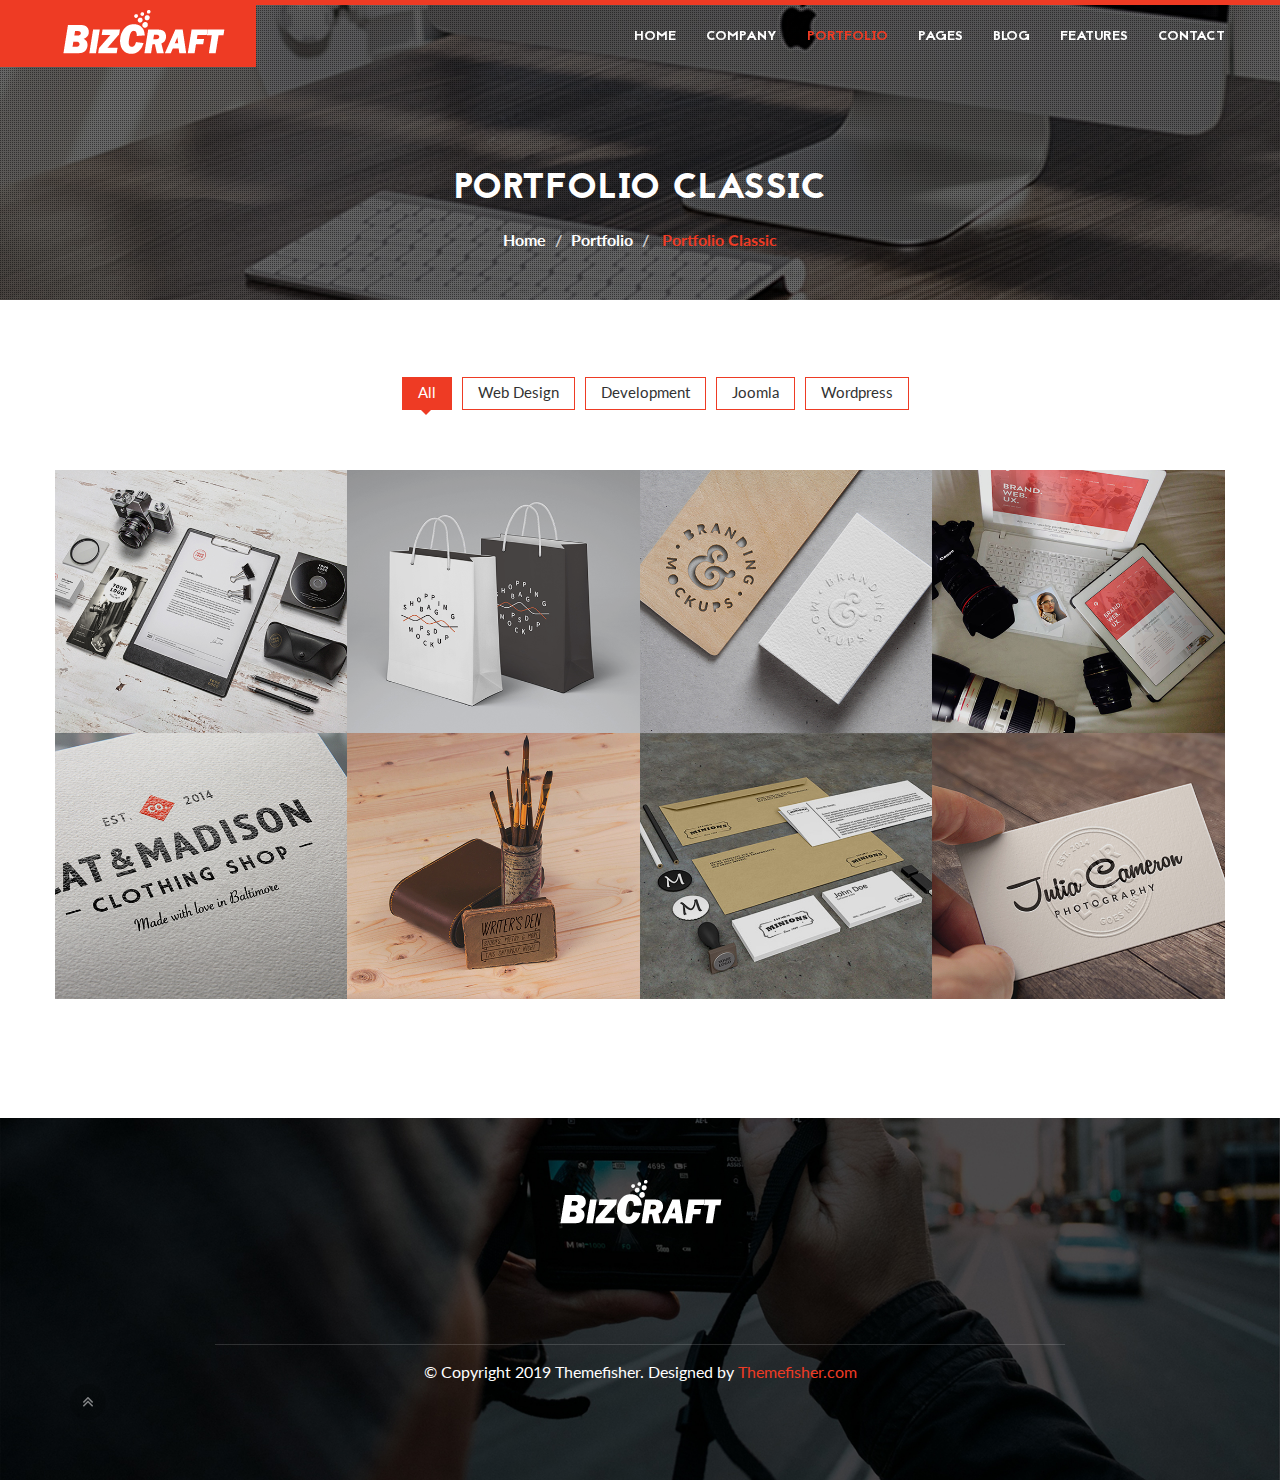
<file: portfolio-classic.html>
<!DOCTYPE html>
<html lang="en">
<head>

	<!-- Basic Page Needs
	================================================== -->
	<meta charset="utf-8">
    <title>BizCraft - Responsive Html5 Template</title>
    <meta name="description" content="">	
	<meta name="author" content="">

	<!-- Mobile Specific Metas
	================================================== -->
	<meta name="viewport" content="width=device-width, initial-scale=1, maximum-scale=1">

	<!-- Favicons
	================================================== -->
	<link rel="icon" href="img/favicon/favicon-32x32.png" type="image/x-icon" />
	<link rel="apple-touch-icon-precomposed" sizes="144x144" href="img/favicon/favicon-144x144.png">
	<link rel="apple-touch-icon-precomposed" sizes="72x72" href="img/favicon/favicon-72x72.png">
	<link rel="apple-touch-icon-precomposed" href="img/favicon/favicon-54x54.png">
	
	<!-- CSS
	================================================== -->
	
	<!-- Bootstrap -->
	<link rel="stylesheet" href="css/bootstrap.min.css">
	<!-- Template styles-->
	<link rel="stylesheet" href="css/style.css">
	<!-- Responsive styles-->
	<link rel="stylesheet" href="css/responsive.css">
	<!-- FontAwesome -->
	<link rel="stylesheet" href="css/font-awesome.min.css">
	<!-- Animation -->
	<link rel="stylesheet" href="css/animate.css">
	<!-- Prettyphoto -->
	<link rel="stylesheet" href="css/prettyPhoto.css">
	<!-- Owl Carousel -->
	<link rel="stylesheet" href="css/owl.carousel.css">
	<link rel="stylesheet" href="css/owl.theme.css">
	<!-- Flexslider -->
	<link rel="stylesheet" href="css/flexslider.css">
	<!-- Flexslider -->
	<link rel="stylesheet" href="css/cd-hero.css">
	<!-- Style Swicther -->
	<link id="style-switch" href="css/presets/preset3.css" media="screen" rel="stylesheet" type="text/css">

	<!-- HTML5 shim, for IE6-8 support of HTML5 elements. All other JS at the end of file. -->
    <!--[if lt IE 9]>
      <script src="js/html5shiv.js"></script>
      <script src="js/respond.min.js"></script>
    <![endif]-->

</head>
	
<body>
	<div class="body-inner">
	<!-- Header start -->
	<header id="header" class="navbar-fixed-top header" role="banner">
		<div class="container">
			<div class="row">
				<!-- Logo start -->
				<div class="navbar-header">
				    <button type="button" class="navbar-toggle" data-toggle="collapse" data-target=".navbar-collapse">
				        <span class="sr-only">Toggle navigation</span>
				        <span class="icon-bar"></span>
				        <span class="icon-bar"></span>
				        <span class="icon-bar"></span>
				    </button>
				    <div class="navbar-brand navbar-bg">
					    <a href="index.html">
					    	<img class="img-responsive" src="images/logo.png" alt="logo">
					    </a> 
				    </div>                   
				</div><!--/ Logo end -->
				<nav class="collapse navbar-collapse clearfix" role="navigation">
					<ul class="nav navbar-nav navbar-right">
						<li class="dropdown">
                       		<a href="#" class="dropdown-toggle" data-toggle="dropdown">Home <i class="fa fa-angle-down"></i></a>
                       		<div class="dropdown-menu">
								<ul>
		                            <li><a href="index.html">Home 1</a></li>
		                            <li><a href="index-2.html">Home 2</a></li>
		                            <li><a href="index-3.html">Home 3</a></li>
		                            <li><a href="index-4.html">Home 4</a></li>
		                        </ul>
	                    	</div>
	                    </li>
						<li class="dropdown">
                       		<a href="#" class="dropdown-toggle" data-toggle="dropdown">Company <i class="fa fa-angle-down"></i></a>
                       		<div class="dropdown-menu">
								<ul>
		                            <li><a href="about.html">About Us</a></li>
		                            <li><a href="service.html">Services</a></li>
		                            <li><a href="career.html">Career</a></li>
		                            <li><a href="testimonial.html">Testimonials</a></li>
		                            <li><a href="faq.html">Faq</a></li>
		                        </ul>
	                    	</div>
	                    </li>
						<li class="dropdown active">
                       		<a href="#" class="dropdown-toggle" data-toggle="dropdown">Portfolio <i class="fa fa-angle-down"></i></a>
                       		<div class="dropdown-menu">
								<ul>
		                            <li class="active"><a href="portfolio-classic.html">Portfolio Classic</a></li>
		                            <li><a href="portfolio-static.html">Portfolio Static</a></li>
		                            <li><a href="portfolio-item.html">Portfolio Single</a></li>
		                        </ul>
	                    	</div>
	                    </li>
	                    <li class="dropdown">
                       		<a href="#" class="dropdown-toggle" data-toggle="dropdown">Pages <i class="fa fa-angle-down"></i></a>
                       		<div class="dropdown-menu">
								<ul>
		                           	<li><a href="team.html">Our Team</a></li>
		                           	<li><a href="about2.html">About Us - 2</a></li>
		                           	<li><a href="service2.html">Services - 2</a></li>
		                           	<li><a href="service-single.html">Services Single</a></li>
		                           	<li><a href="pricing.html">Pricing Table</a></li>
		                           	<li><a href="404.html">404 Page</a></li>
		                        </ul>
	                    	</div>
	                    </li>
	                    <li class="dropdown">
                       		<a href="#" class="dropdown-toggle" data-toggle="dropdown">Blog <i class="fa fa-angle-down"></i></a>
                       		<div class="dropdown-menu">
								<ul>
		                           	 <li><a href="blog-rightside.html">Blog with Sidebar</a></li>
	                            	<li><a href="blog-item.html">Blog Single</a></li>
		                        </ul>
	                    	</div>
	                    </li>
	                    <li class="dropdown">
                       		<a href="#" class="dropdown-toggle" data-toggle="dropdown">Features <i class="fa fa-angle-down"></i></a>
                       		<div class="dropdown-menu">
								<ul>
		                           	 <li><a href="typography.html">Typography</a></li>
	                            	<li><a href="elements.html">Elements</a></li>
		                        </ul>
	                    	</div>
	                    </li>
            			<li><a href="contact.html">Contact</a></li>
                    </ul>
				</nav><!--/ Navigation end -->
			</div><!--/ Row end -->
		</div><!--/ Container end -->
	</header><!--/ Header end -->

	<div id="banner-area">
		<img src="images/banner/banner2.jpg" alt ="" />
		<div class="parallax-overlay"></div>
			<!-- Subpage title start -->
			<div class="banner-title-content">
	        	<div class="text-center">
		        	<h2>Portfolio Classic</h2>
		        	<ul class="breadcrumb">
			            <li>Home</li>
			            <li>Portfolio</li>
			            <li><a href="#"> Portfolio Classic</a></li>
		          	</ul>
	          	</div>
          	</div><!-- Subpage title end -->
	</div><!-- Banner area end -->

	
	<!-- Portfolio start -->
	<section id="main-container" class="portfolio portfolio-box">
		<div class="container">
			<!--Isotope filter start -->
			<div class="row text-center">
				<div class="isotope-nav" data-isotope-nav="isotope">
					<ul>
						<li><a href="#" class="active" data-filter="*">All</a></li>
						<li><a href="#" data-filter=".web-design">Web Design</a></li>
						<li><a href="#" data-filter=".development">Development</a></li>
						<li><a href="#" data-filter=".joomla">Joomla</a></li>
						<li><a href="#" data-filter=".wordpress">Wordpress</a></li>
					</ul>
				</div>
			</div><!-- Isotope filter end -->
			
			<div class="row">
				<div id="isotope" class="isotope">
					<div class="col-sm-3 web-design isotope-item">
						<div class="grid">
							<figure class="effect-oscar">
								<img src="images/portfolio/portfolio1.jpg" alt="">
								<figcaption>
									<h3>Startup Business</h3>
									<a class="link icon-pentagon" href="portfolio-item.html"><i class="fa fa-link"></i></a>
									<a class="view icon-pentagon" data-rel="prettyPhoto" href="images/portfolio/portfolio-bg1.jpg"><i class="fa fa-search"></i></a>            
								</figcaption>			
							</figure>
						</div>
					</div><!-- Isotope item end -->

					<div class="col-sm-3 development isotope-item">
						<div class="grid">
							<figure class="effect-oscar">
								<img src="images/portfolio/portfolio2.jpg" alt="">
								<figcaption>
									<h3>Easy to Lanunch</h3>
									<a class="link icon-pentagon" href="portfolio-item.html"><i class="fa fa-link"></i></a>
									<a class="view icon-pentagon" data-rel="prettyPhoto" href="images/portfolio/portfolio-bg2.jpg"><i class="fa fa-search"></i></a>            
								</figcaption>				
							</figure>
						</div>
					</div><!-- Isotope item end -->

					<div class="col-sm-3 joomla isotope-item">
						<div class="grid">
							<figure class="effect-oscar">
								<img src="images/portfolio/portfolio3.jpg" alt="">
								<figcaption>
									<h3>Your Business</h3>
									<a class="link icon-pentagon" href="portfolio-item.html"><i class="fa fa-link"></i></a>
									<a class="view icon-pentagon" data-rel="prettyPhoto" href="images/portfolio/portfolio-bg3.jpg"><i class="fa fa-search"></i></a>            
								</figcaption>				
							</figure>
						</div>
					</div><!-- Isotope item end -->

					<div class="col-sm-3 wordpress isotope-item">
						<div class="grid">
							<figure class="effect-oscar">
								<img src="images/portfolio/portfolio4.jpg" alt="">
								<figcaption>
									<h3>Prego Match</h3>
									<a class="link icon-pentagon" href="portfolio-item.html"><i class="fa fa-link"></i></a>
									<a class="view icon-pentagon" data-rel="prettyPhoto" href="images/portfolio/portfolio-bg4.jpg"><i class="fa fa-search"></i></a>            
								</figcaption>					
							</figure>
						</div>
					</div><!-- Isotope item end -->

					<div class="col-sm-3 joomla isotope-item">
						<div class="grid">
							<figure class="effect-oscar">
								<img src="images/portfolio/portfolio5.jpg" alt="">
								<figcaption>
									<h3>Fashion Brand</h3>
									<a class="link icon-pentagon" href="portfolio-item.html"><i class="fa fa-link"></i></a>
									<a class="view icon-pentagon" data-rel="prettyPhoto" href="images/portfolio/portfolio-bg5.jpg"><i class="fa fa-search"></i></a>            
								</figcaption>					
							</figure>
						</div>
					</div><!-- Isotope item end -->

					<div class="col-sm-3 development isotope-item">
						<div class="grid">
							<figure class="effect-oscar">
								<img src="images/portfolio/portfolio6.jpg" alt="">
								<figcaption>
									<h3>The Insidage</h3>
									<a class="link icon-pentagon" href="portfolio-item.html"><i class="fa fa-link"></i></a>
									<a class="view icon-pentagon" data-rel="prettyPhoto" href="images/portfolio/portfolio-bg1.jpg"><i class="fa fa-search"></i></a>            
								</figcaption>					
							</figure>
						</div>
					</div><!-- Isotope item end -->

					<div class="col-sm-3 development isotope-item">
						<div class="grid">
							<figure class="effect-oscar">
								<img src="images/portfolio/portfolio7.jpg" alt="">
								<figcaption>
									<h3>Light Carpet</h3>
									<a class="link icon-pentagon" href="portfolio-item.html"><i class="fa fa-link"></i></a>
									<a class="view icon-pentagon" data-rel="prettyPhoto" href="images/portfolio/portfolio-bg2.jpg"><i class="fa fa-search"></i></a>            
								</figcaption>					
							</figure>
						</div>
					</div><!-- Isotope item end -->

					<div class="col-sm-3 development isotope-item">
						<div class="grid">
							<figure class="effect-oscar">
								<img src="images/portfolio/portfolio8.jpg" alt="">
								<figcaption>
									<h3>Amazing Keyboard</h3>
									<a class="link icon-pentagon" href="portfolio-item.html"><i class="fa fa-link"></i></a>
									<a class="view icon-pentagon" data-rel="prettyPhoto" href="images/portfolio/portfolio-bg3.jpg"><i class="fa fa-search"></i></a>            
								</figcaption>					
							</figure>
						</div>
					</div><!-- Isotope item end -->
				</div><!-- Isotope content end -->
			</div><!-- Content row end -->
		</div><!-- Container end -->
	</section><!-- Portfolio end -->

	<div class="gap-40"></div>

	<!-- Footer start -->
	<section id="footer" class="footer footer-map">
		<div class="container">
			<div class="row">
				<div class="col-md-12 text-center">
					<div class="footer-logo">
						<img src="images/logo.png" alt="logo">
					</div>
					<div class="gap-20"></div>
					<ul class="dark unstyled">
						<li>
							<a title="Twitter" href="#">
								<span class="icon-pentagon wow bounceIn"><i class="fa fa-twitter"></i></span>
							</a>
							<a title="Facebook" href="#">
								<span class="icon-pentagon wow bounceIn"><i class="fa fa-facebook"></i></span>
							</a>
							<a title="Google+" href="#">
								<span class="icon-pentagon wow bounceIn"><i class="fa fa-google-plus"></i></span>
							</a>
							<a title="linkedin" href="#">
								<span class="icon-pentagon wow bounceIn"><i class="fa fa-linkedin"></i></span>
							</a>
							<a title="Pinterest" href="#">
								<span class="icon-pentagon wow bounceIn"><i class="fa fa-pinterest"></i></span>
							</a>
							<a title="Skype" href="#">
								<span class="icon-pentagon wow bounceIn"><i class="fa fa-skype"></i></span>
							</a>
							<a title="Dribble" href="#">
								<span class="icon-pentagon wow bounceIn"><i class="fa fa-dribbble"></i></span>
							</a>
						</li>
					</ul>
				</div>
			</div><!--/ Row end -->
			<div class="row">
				<div class="col-md-12 text-center">
					<div class="copyright-info">
         			 &copy; Copyright 2019 Themefisher. <span>Designed by <a href="https://themefisher.com">Themefisher.com</a></span>
        			</div>
				</div>
			</div><!--/ Row end -->
		   <div id="back-to-top" data-spy="affix" data-offset-top="10" class="back-to-top affix">
				<button class="btn btn-primary" title="Back to Top"><i class="fa fa-angle-double-up"></i></button>
			</div>
		</div><!--/ Container end -->
	</section><!--/ Footer end -->

	<!-- Javascript Files
	================================================== -->

	<!-- initialize jQuery Library -->
	<script type="text/javascript" src="js/jquery.js"></script>
	<!-- Bootstrap jQuery -->
	<script type="text/javascript" src="js/bootstrap.min.js"></script>
	<!-- Style Switcher -->
	<script type="text/javascript" src="js/style-switcher.js"></script>
	<!-- Owl Carousel -->
	<script type="text/javascript" src="js/owl.carousel.js"></script>
	<!-- PrettyPhoto -->
	<script type="text/javascript" src="js/jquery.prettyPhoto.js"></script>
	<!-- Bxslider -->
	<script type="text/javascript" src="js/jquery.flexslider.js"></script>
	<!-- CD Hero slider -->
	<script type="text/javascript" src="js/cd-hero.js"></script>
	<!-- Isotope -->
	<script type="text/javascript" src="js/isotope.js"></script>
	<script type="text/javascript" src="js/ini.isotope.js"></script>
	<!-- Wow Animation -->
	<script type="text/javascript" src="js/wow.min.js"></script>
	<!-- SmoothScroll -->
	<script type="text/javascript" src="js/smoothscroll.js"></script>
	<!-- Eeasing -->
	<script type="text/javascript" src="js/jquery.easing.1.3.js"></script>
	<!-- Counter -->
	<script type="text/javascript" src="js/jquery.counterup.min.js"></script>
	<!-- Waypoints -->
	<script type="text/javascript" src="js/waypoints.min.js"></script>
	<!-- Template custom -->
	<script type="text/javascript" src="js/custom.js"></script>
	</div><!-- Body inner end -->
</body>
</html>
</file>
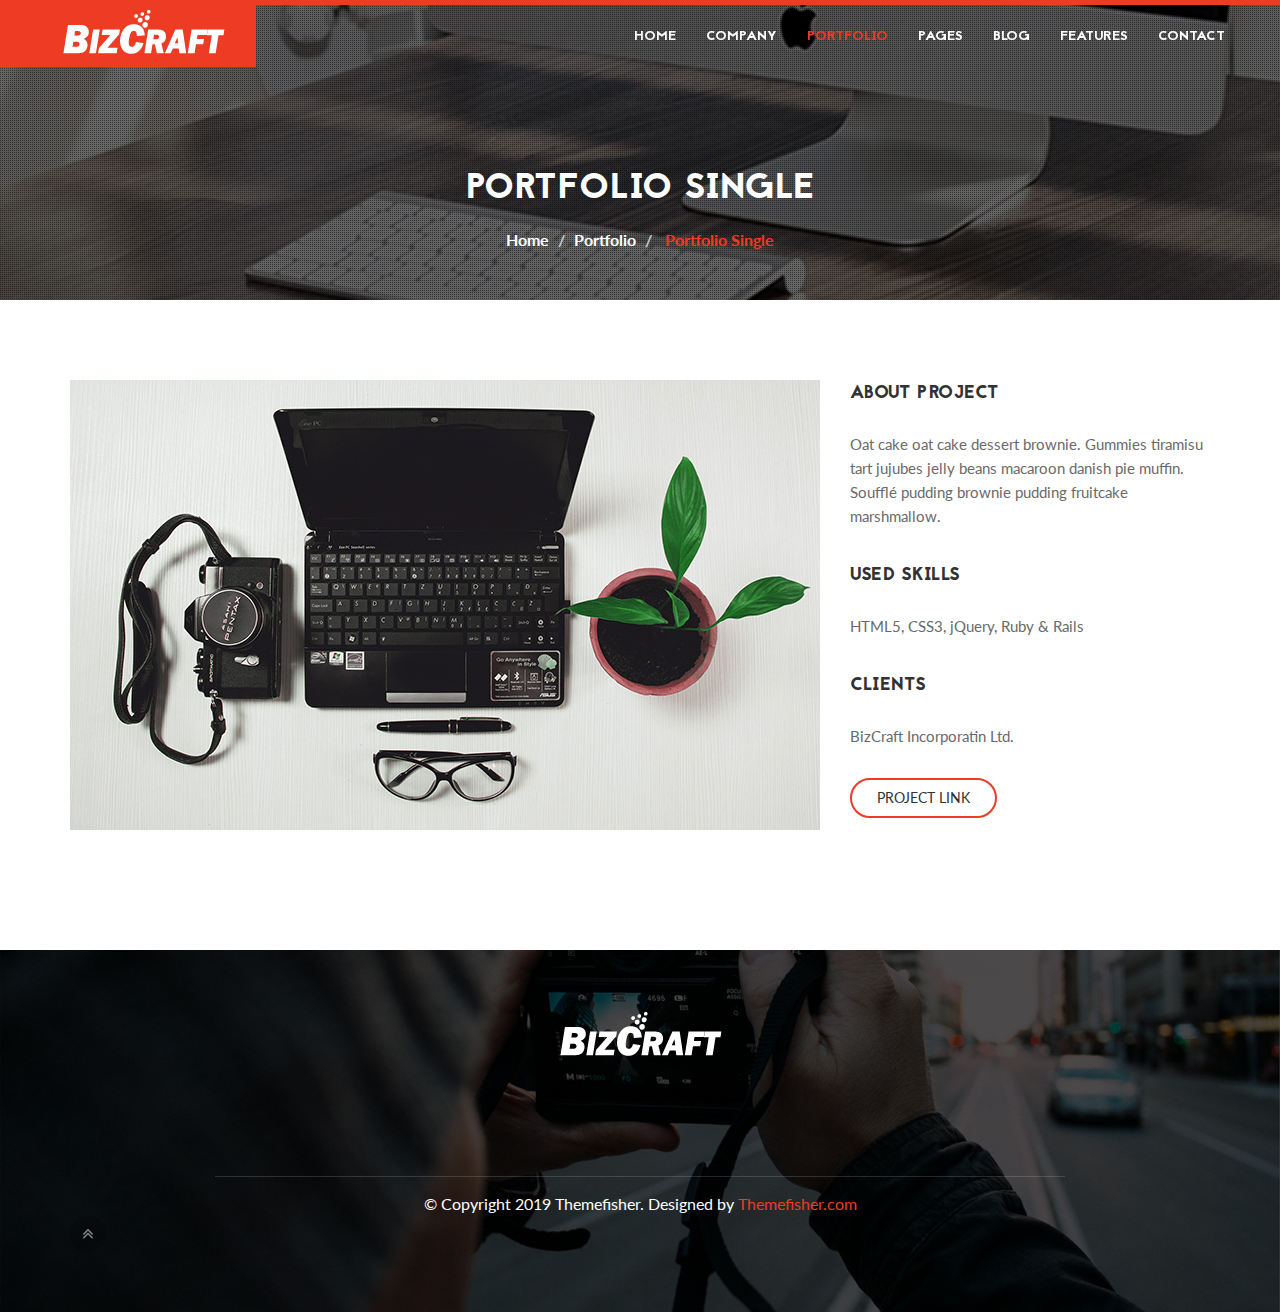
<file: portfolio-item.html>
<!DOCTYPE html>
<html lang="en">
<head>

	<!-- Basic Page Needs
	================================================== -->
	<meta charset="utf-8">
    <title>BizCraft - Responsive Html5 Template</title>
    <meta name="description" content="">	
	<meta name="author" content="">

	<!-- Mobile Specific Metas
	================================================== -->
	<meta name="viewport" content="width=device-width, initial-scale=1, maximum-scale=1">

	<!-- Favicons
	================================================== -->
	<link rel="icon" href="img/favicon/favicon-32x32.png" type="image/x-icon" />
	<link rel="apple-touch-icon-precomposed" sizes="144x144" href="img/favicon/favicon-144x144.png">
	<link rel="apple-touch-icon-precomposed" sizes="72x72" href="img/favicon/favicon-72x72.png">
	<link rel="apple-touch-icon-precomposed" href="img/favicon/favicon-54x54.png">
	
	<!-- CSS
	================================================== -->
	
	<!-- Bootstrap -->
	<link rel="stylesheet" href="css/bootstrap.min.css">
	<!-- Template styles-->
	<link rel="stylesheet" href="css/style.css">
	<!-- Responsive styles-->
	<link rel="stylesheet" href="css/responsive.css">
	<!-- FontAwesome -->
	<link rel="stylesheet" href="css/font-awesome.min.css">
	<!-- Animation -->
	<link rel="stylesheet" href="css/animate.css">
	<!-- Prettyphoto -->
	<link rel="stylesheet" href="css/prettyPhoto.css">
	<!-- Owl Carousel -->
	<link rel="stylesheet" href="css/owl.carousel.css">
	<link rel="stylesheet" href="css/owl.theme.css">
	<!-- Flexslider -->
	<link rel="stylesheet" href="css/flexslider.css">
	<!-- Flexslider -->
	<link rel="stylesheet" href="css/cd-hero.css">
	<!-- Style Swicther -->
	<link id="style-switch" href="css/presets/preset3.css" media="screen" rel="stylesheet" type="text/css">

	<!-- HTML5 shim, for IE6-8 support of HTML5 elements. All other JS at the end of file. -->
    <!--[if lt IE 9]>
      <script src="js/html5shiv.js"></script>
      <script src="js/respond.min.js"></script>
    <![endif]-->

</head>
	
<body>
	<div class="body-inner">
	<!-- Header start -->
	<header id="header" class="navbar-fixed-top header" role="banner">
		<div class="container">
			<div class="row">
				<!-- Logo start -->
				<div class="navbar-header">
				    <button type="button" class="navbar-toggle" data-toggle="collapse" data-target=".navbar-collapse">
				        <span class="sr-only">Toggle navigation</span>
				        <span class="icon-bar"></span>
				        <span class="icon-bar"></span>
				        <span class="icon-bar"></span>
				    </button>
				    <div class="navbar-brand navbar-bg">
					    <a href="index.html">
					    	<img class="img-responsive" src="images/logo.png" alt="logo">
					    </a> 
				    </div>                   
				</div><!--/ Logo end -->
				<nav class="collapse navbar-collapse clearfix" role="navigation">
					<ul class="nav navbar-nav navbar-right">
						<li class="dropdown">
                       		<a href="#" class="dropdown-toggle" data-toggle="dropdown">Home <i class="fa fa-angle-down"></i></a>
                       		<div class="dropdown-menu">
								<ul>
		                            <li><a href="index.html">Home 1</a></li>
		                            <li><a href="index-2.html">Home 2</a></li>
		                            <li><a href="index-3.html">Home 3</a></li>
		                            <li><a href="index-4.html">Home 4</a></li>
		                        </ul>
	                    	</div>
	                    </li>
						<li class="dropdown">
                       		<a href="#" class="dropdown-toggle" data-toggle="dropdown">Company <i class="fa fa-angle-down"></i></a>
                       		<div class="dropdown-menu">
								<ul>
		                            <li><a href="about.html">About Us</a></li>
		                            <li><a href="service.html">Services</a></li>
		                            <li><a href="career.html">Career</a></li>
		                            <li><a href="testimonial.html">Testimonials</a></li>
		                            <li><a href="faq.html">Faq</a></li>
		                        </ul>
	                    	</div>
	                    </li>
						<li class="dropdown active">
                       		<a href="#" class="dropdown-toggle" data-toggle="dropdown">Portfolio <i class="fa fa-angle-down"></i></a>
                       		<div class="dropdown-menu">
								<ul>
		                            <li><a href="portfolio-classic.html">Portfolio Classic</a></li>
		                            <li><a href="portfolio-static.html">Portfolio Static</a></li>
		                            <li class="active"><a href="portfolio-item.html">Portfolio Single</a></li>
		                        </ul>
	                    	</div>
	                    </li>
	                    <li class="dropdown">
                       		<a href="#" class="dropdown-toggle" data-toggle="dropdown">Pages <i class="fa fa-angle-down"></i></a>
                       		<div class="dropdown-menu">
								<ul>
		                           	<li><a href="team.html">Our Team</a></li>
		                           	<li><a href="about2.html">About Us - 2</a></li>
		                           	<li><a href="service2.html">Services - 2</a></li>
		                           	<li><a href="service-single.html">Services Single</a></li>
		                           	<li><a href="pricing.html">Pricing Table</a></li>
		                           	<li><a href="404.html">404 Page</a></li>
		                        </ul>
	                    	</div>
	                    </li>
	                    <li class="dropdown">
                       		<a href="#" class="dropdown-toggle" data-toggle="dropdown">Blog <i class="fa fa-angle-down"></i></a>
                       		<div class="dropdown-menu">
								<ul>
		                           	 <li><a href="blog-rightside.html">Blog with Sidebar</a></li>
	                            	<li><a href="blog-item.html">Blog Single</a></li>
		                        </ul>
	                    	</div>
	                    </li>
	                    <li class="dropdown">
                       		<a href="#" class="dropdown-toggle" data-toggle="dropdown">Features <i class="fa fa-angle-down"></i></a>
                       		<div class="dropdown-menu">
								<ul>
		                           	 <li><a href="typography.html">Typography</a></li>
	                            	<li><a href="elements.html">Elements</a></li>
		                        </ul>
	                    	</div>
	                    </li>
            			<li><a href="contact.html">Contact</a></li>
                    </ul>
				</nav><!--/ Navigation end -->
			</div><!--/ Row end -->
		</div><!--/ Container end -->
	</header><!--/ Header end -->

	<div id="banner-area">
		<img src="images/banner/banner2.jpg" alt ="" />
		<div class="parallax-overlay"></div>
			<!-- Subpage title start -->
			<div class="banner-title-content">
	        	<div class="text-center">
		        	<h2>Portfolio Single</h2>
		        	<ul class="breadcrumb">
			            <li>Home</li>
			            <li>Portfolio</li>
			            <li><a href="#"> Portfolio Single</a></li>
		          	</ul>
	          	</div>
          	</div><!-- Subpage title end -->
	</div><!-- Banner area end -->

	
	<!-- Portfolio item start -->
	<section id="portfolio-item">
		<div class="container">
			<!-- Portfolio item row start -->
			<div class="row">
				<!-- Portfolio item slider start -->
				<div class="col-lg-8 col-md-8 col-sm-12 col-xs-12">
					<div class="portfolio-slider">
						<div class="flexportfolio flexslider">
							<ul class="slides">
								<li><img src="images/portfolio/portfolio-bg1.jpg" alt=""></li>
								<li><img src="images/portfolio/portfolio-bg2.jpg" alt=""/></li>
								<li><img src="images/portfolio/portfolio-bg3.jpg" alt=""/></li>
							</ul>
						</div>
					</div>
				</div>
				<!-- Portfolio item slider end -->

				<!-- sidebar start -->
				<div class="col-lg-4 col-md-4 col-sm-12 col-xs-12">
					<div class="sidebar">
						<div class="portfolio-desc">
							<h3 class="widget-title">About Project</h3>
							<p>Oat cake oat cake dessert brownie. Gummies tiramisu tart jujubes jelly beans macaroon danish pie muffin. Soufflé pudding brownie pudding fruitcake marshmallow.
							</p>
							<br/>
							<h3 class="widget-title">Used Skills</h3>
							<p>HTML5, CSS3, jQuery, Ruby &amp; Rails</p>
							<br/>
							<h3 class="widget-title">Clients</h3>
							<p>BizCraft Incorporatin Ltd.</p>
							<p><a href="#" class="project-btn btn btn-primary">Project Link</a></p>
						</div>
					</div>
				</div>
				<!-- sidebar end -->
			</div><!-- Portfolio item row end -->
		</div><!-- Container end -->
	</section><!-- Portfolio item end -->

	<div class="gap-40"></div>

	<!-- Footer start -->
	<section id="footer" class="footer footer-map">
		<div class="container">
			<div class="row">
				<div class="col-md-12 text-center">
					<div class="footer-logo">
						<img src="images/logo.png" alt="logo">
					</div>
					<div class="gap-20"></div>
					<ul class="dark unstyled">
						<li>
							<a title="Twitter" href="#">
								<span class="icon-pentagon wow bounceIn"><i class="fa fa-twitter"></i></span>
							</a>
							<a title="Facebook" href="#">
								<span class="icon-pentagon wow bounceIn"><i class="fa fa-facebook"></i></span>
							</a>
							<a title="Google+" href="#">
								<span class="icon-pentagon wow bounceIn"><i class="fa fa-google-plus"></i></span>
							</a>
							<a title="linkedin" href="#">
								<span class="icon-pentagon wow bounceIn"><i class="fa fa-linkedin"></i></span>
							</a>
							<a title="Pinterest" href="#">
								<span class="icon-pentagon wow bounceIn"><i class="fa fa-pinterest"></i></span>
							</a>
							<a title="Skype" href="#">
								<span class="icon-pentagon wow bounceIn"><i class="fa fa-skype"></i></span>
							</a>
							<a title="Dribble" href="#">
								<span class="icon-pentagon wow bounceIn"><i class="fa fa-dribbble"></i></span>
							</a>
						</li>
					</ul>
				</div>
			</div><!--/ Row end -->
			<div class="row">
				<div class="col-md-12 text-center">
					<div class="copyright-info">
         			 &copy; Copyright 2019 Themefisher. <span>Designed by <a href="https://themefisher.com">Themefisher.com</a></span>
        			</div>
				</div>
			</div><!--/ Row end -->
		   <div id="back-to-top" data-spy="affix" data-offset-top="10" class="back-to-top affix">
				<button class="btn btn-primary" title="Back to Top"><i class="fa fa-angle-double-up"></i></button>
			</div>
		</div><!--/ Container end -->
	</section><!--/ Footer end -->

	<!-- Javascript Files
	================================================== -->

	<!-- initialize jQuery Library -->
	<script type="text/javascript" src="js/jquery.js"></script>
	<!-- Bootstrap jQuery -->
	<script type="text/javascript" src="js/bootstrap.min.js"></script>
	<!-- Style Switcher -->
	<script type="text/javascript" src="js/style-switcher.js"></script>
	<!-- Owl Carousel -->
	<script type="text/javascript" src="js/owl.carousel.js"></script>
	<!-- PrettyPhoto -->
	<script type="text/javascript" src="js/jquery.prettyPhoto.js"></script>
	<!-- Bxslider -->
	<script type="text/javascript" src="js/jquery.flexslider.js"></script>
	<!-- CD Hero slider -->
	<script type="text/javascript" src="js/cd-hero.js"></script>
	<!-- Isotope -->
	<script type="text/javascript" src="js/isotope.js"></script>
	<script type="text/javascript" src="js/ini.isotope.js"></script>
	<!-- Wow Animation -->
	<script type="text/javascript" src="js/wow.min.js"></script>
	<!-- SmoothScroll -->
	<script type="text/javascript" src="js/smoothscroll.js"></script>
	<!-- Eeasing -->
	<script type="text/javascript" src="js/jquery.easing.1.3.js"></script>
	<!-- Counter -->
	<script type="text/javascript" src="js/jquery.counterup.min.js"></script>
	<!-- Waypoints -->
	<script type="text/javascript" src="js/waypoints.min.js"></script>
	<!-- Template custom -->
	<script type="text/javascript" src="js/custom.js"></script>
	</div><!-- Body inner end -->
</body>
</html>
</file>
<file: css/responsive.css>
/* Responsive styles
================================================== */

/* Large Devices, Wide Screens */
@media (min-width : 1200px) {

	/* Dropdown animation */
	.navbar-nav .dropdown-menu,
	.navbar-nav .dropdown.megamenu div.dropdown-menu{
		background: none;
		border: 0;
		box-shadow: none;
		display: block;
		opacity: 0;
		z-index:1;
		visibility:hidden;
		-webkit-transform: scale(.8);
		-moz-transform: scale(.8);
		-ms-transform: scale(.8);
		-o-transform: scale(.8);
		transform: scale(.8);
		-webkit-transition: visibility 500ms, opacity 500ms, -webkit-transform 500ms cubic-bezier(.43, .26, .11, .99);
		-moz-transition: visibility 500ms, opacity 500ms, -moz-transform 500ms cubic-bezier(.43, .26, .11, .99);
		-o-transition: visibility 500ms, opacity 500ms, -o-transform 500ms cubic-bezier(.43, .26, .11, .99);
		-ms-transition: visibility 500ms, opacity 500ms, -ms-transform 500ms cubic-bezier(.43, .26, .11, .99);
		transition: visibility 500ms, opacity 500ms, transform 500ms cubic-bezier(.43, .26, .11, .99);
	}

	.navbar-nav .dropdown:hover div.dropdown-menu,
	.navbar-nav .dropdown.megamenu:hover div.dropdown-menu{
		opacity: 1;
		visibility:visible;
		color: #777;
		-webkit-transform: scale(1);
		-moz-transform: scale(1);
		-ms-transform: scale(1);
		-o-transform: scale(1);
		transform: scale(1);
	 }
	 .navbar-nav .dropdown-backdrop {
		visibility: hidden;
	}
	
}


/* Medium Devices, Desktops */
@media (min-width : 992px) {

	.flexslider .slides img,
	.ts-flex-slider .flexSlideshow{
		height: 750px;
	}

	.dropdown i{
		display: none;
	}

}

/* Small Devices, Tablets */
@media (min-width : 768px) and (max-width: 991px) {

	/* Dropdown animation */
	.navbar-nav .dropdown-menu,
	.navbar-nav .dropdown.megamenu div.dropdown-menu{
		background: none;
		border: 0;
		box-shadow: none;
		display: block;
		opacity: 0;
		z-index:1;
		visibility:hidden;
		-webkit-transform: scale(.8);
		-moz-transform: scale(.8);
		-ms-transform: scale(.8);
		-o-transform: scale(.8);
		transform: scale(.8);
		-webkit-transition: visibility 500ms, opacity 500ms, -webkit-transform 500ms cubic-bezier(.43, .26, .11, .99);
		-moz-transition: visibility 500ms, opacity 500ms, -moz-transform 500ms cubic-bezier(.43, .26, .11, .99);
		-o-transition: visibility 500ms, opacity 500ms, -o-transform 500ms cubic-bezier(.43, .26, .11, .99);
		-ms-transition: visibility 500ms, opacity 500ms, -ms-transform 500ms cubic-bezier(.43, .26, .11, .99);
		transition: visibility 500ms, opacity 500ms, transform 500ms cubic-bezier(.43, .26, .11, .99);
	}

	.navbar-nav .dropdown:hover div.dropdown-menu,
	.navbar-nav .dropdown.megamenu:hover div.dropdown-menu{
		opacity: 1;
		visibility:visible;
		color: #777;
		-webkit-transform: scale(1);
		-moz-transform: scale(1);
		-ms-transform: scale(1);
		-o-transform: scale(1);
		transform: scale(1);
	 }
	 .navbar-nav .dropdown-backdrop {
		visibility: hidden;
	}


	/* Common */
	.parallax{
		padding: 60px 0;
	}

	/* Logo */
	.navbar-brand{
		width: auto;
	}

	.navbar-brand.navbar-bg{
		width: 25%;
	}

	.header2 .navbar-brand, .header3 .navbar-brand,
	.header4 .navbar-brand{
		padding-right: 0;
		padding-left: 0;
	}

	/* Navigation */
	ul.navbar-nav > li > a {
		padding: 21px 8px;
		font-size: 12px;
	}

	ul.navbar-nav > li:last-child a{
		padding-right: 8px;
	}

	/* Slideshow */

	#main-slide .slider-content h2{
		font-size: 36px;
	}
	#main-slide .slider-content h3{
		font-size: 22px;
		margin: 20px 0;
	}

	.slider.btn{
		padding: 5px 25px;
		margin-top: 5px;
		font-size: 16px;
	}

	#main-slide .carousel-indicators {
		bottom: 20px;
	}

	/* Cd Hero Slider */

	.cd-hero-slider .cd-btn{
		margin-top: 15px !important;
		font-size: 12px !important;
	}
	.cd-slider-nav ul li.video{
		display: none;
	}

	.cd-slider-nav{
		bottom: 40px !important;
	}

	/* Portfolio */

	.isotope-nav{
		margin: 0 auto 40px;
	}

	figure.effect-oscar figcaption{
		padding: 1.5em;
	}
	figure.effect-oscar figcaption::before{
		top: 15px;
		right: 15px;
		bottom: 15px;
		left: 15px;
	}
	figure.effect-oscar h3{
		margin-top: 0;
		font-size: 16px;
	}


	/* Feature */

	.feature-content h3,
	.feature-center-content h3{
		font-size: 14px;
		line-height: normal;
	}

	/* Featured tab */
	.featured-tab .tab-pane img{
		width: 45%;
	}

	.featured-tab .tab-pane i.big {
		font-size: 150px;
	}

	.featured-tab .tab-pane,
	.landing-tab .tab-pane{
		text-align: left;
	}

	/* Team */

	.team{
		padding-bottom: 50px;
	}

	/* Pricing */

	.plan{
		margin-bottom: 60px;
	}

	/* Testimonial */

	.testimonial-content{
		padding: 0 30px;
	}

	/* Recent post */
	.recent-post{
		padding-bottom: 40px;
	}

	/* Back to top */

	#back-to-top.affix {
		bottom: 35px;
	}

	/* Video block */

	.video-block-head{
		margin-top: 30px;
	}

	/* Call to action */

	.call-to-action .btn.btn-primary{
		font-size: 12px;
	}

	/*-- Landing ---*/

	.hero-text{
		width: 95%;
	}
	.hero-title{
		font-size: 36px;
	}
	.hero-buttons a.btn {
		padding: 10px 20px;
	}

	.app-gallery figure.effect-oscar a{
		margin-top: 105px;
	}

	/* Blog single */
	.blog-post{
		padding-bottom: 40px;
	}


}

/* Small Devices Potrait */
@media (max-width : 767px){

	
	/* Common */
	.parallax{
		padding: 60px 0;
	}
	.style-switch-button{
		display: none;
	}

	.heading{
		text-align: center;
	}

	.heading .title-icon{
		float: none !important;
		margin: 0 0 20px;
		display: inline-block;
	}

	h2.title{
		font-size: 28px;
		border-left: 0;
	}

	.title-desc{
		line-height: normal;
		padding: 6px 55px 0;
	}

	.btn.btn-primary{
		padding: 8px 22px;
	}

	h2{
		font-size: 28px;
	}

	/* Logo */
	.navbar-brand.navbar-bg{
		height: 50px;
  		line-height: 50px;
  		width: auto;
	}
	.navbar-brand.navbar-bg img{
		background-size: contain;
		width: 160px;
	}

	/* Navigation */
	ul.navbar-nav > li > a {
		padding: 21px 10px;
	}

	.navbar-collapse{
		background: #333333;
	}

	.navbar-collapse ul.navbar-nav > li > a{
		color: #fff;
	}

	.navbar-collapse ul.navbar-nav > li.active > a,
	.navbar-collapse ul.navbar-nav > li:hover > a{
		color: #ee3b24;
	}

	/* Slideshow */

	#main-slide .slider-content{
		margin-top: -35px;
	}

	#main-slide .slider-content h2{
		font-size: 18px;
		line-height: normal;
	}
	#main-slide .slider-content h3{
		font-size: 12px;
		line-height: normal;
		margin: 0;
	}

	.slider.btn{
		display: none;
	}

	#main-slide .carousel-control{
		display: none;
	}

	#main-slide .carousel-indicators {
		bottom: 0;
	}


	/* About */

	.about{
		padding-top: 40px;
	}

	.about.angle:before{
		position: relative;
	}


	/* Service */

	.service-content{
		display: inline-block;
		margin-bottom: 30px;
	}

	/* Portfolio */

	.isotope-nav{
		margin: 0 auto 40px;
	}

	.isotope-nav ul li a{
		padding: 5px 10px;
		margin-bottom: 10px;
		display: inline-block;
	}

	figure.effect-oscar h3{
		margin-top: 25%;
	}

	#isotope .isotope-item .grid{
		padding-left: 10px;
		padding-right: 10px;
	}


	/* Image block */

	.img-block-right {
  		padding-right: 50px;
	}

	.img-block-head h2{
		font-size: 16px;
	}

	.img-block-head h3{
		font-size: 28px;
	}

	.image-block-content{
		padding: 0;
	}

	/* Featured tab */
	.featured-tab{
		padding: 0 30px;
	}

	.featured-tab .tab-pane i.big {
		font-size: 150px;
	}

	.featured-tab .tab-pane,
	.landing-tab .tab-pane{
		text-align: left;
		padding-left: 0;
		padding-top: 30px;
	}

	/* Facts */

	.facts{
		padding-bottom: 20px;
	}

	.facts-num span{
		font-size: 48px;
		margin-top: 20px;
	}

	.facts i {
		font-size: 32px;
	}

	/* Team */

	.team{
		padding-bottom: 50px;
	}

	/* Pricing */

	.plan{
		margin-bottom: 60px;
	}

	/* Testimonial */

	.testimonial-content{
		padding: 0 30px;
	}

	/* Recent post */
	.recent-post{
		padding-bottom: 40px;
	}

	/* Footer */

	.footer-widget{
		display: inline-block;
	}

	/* Copyright */
	.copyright-info{
		font-size: 13px;
	}

	#back-to-top{
		right: 20px;
	}
	#back-to-top.affix {
		bottom: 20px;
	}

	/* Call action */

	.call-to-action .btn.btn-primary{
		float: none !important;
		margin-top: 20px;
	}

	/*-- Landing ---*/

	.hero-section{
		padding-top: 90px;
	}

	.hero-text{
		width: 100%;
		padding-right: 0;
	}
	.hero-title{
		font-size: 36px;
	}
	.hero-buttons a.btn {
		padding: 10px 20px;
	}

	.app-gallery figure.effect-oscar a{
		margin-top: 105px;
	}

	.hero-images img{
		display: none;
	}

	.landing_facts .facts-num span {
		font-size: 48px;
		margin-top: 20px;
	}

	.landing_facts .facts i{
		font-size: 30px;
	}

	/* Blog single */
	.blog-post{
		padding-bottom: 40px;
	}


}

/* Extra Small Devices, Phones */ 
@media (max-width : 479px) {

	/* Slideshow */

	#main-slide .slides img{
		height: 230px;
	}

	#main-slide .item img{
		height: 250px;
	}

}

/* Custom, iPhone Retina */ 
@media (max-width : 320px) and (max-width: 478px)  {



}
</file>
<file: css/prettyPhoto.css>
div.pp_default .pp_top,div.pp_default .pp_top .pp_middle,div.pp_default .pp_top .pp_left,div.pp_default .pp_top .pp_right,div.pp_default .pp_bottom,div.pp_default .pp_bottom .pp_left,div.pp_default .pp_bottom .pp_middle,div.pp_default .pp_bottom .pp_right{height:13px}
div.pp_default .pp_top .pp_left{background:url(../images/prettyPhoto/default/sprite.png) -78px -93px no-repeat}
div.pp_default .pp_top .pp_middle{background:url(../images/prettyPhoto/default/sprite_x.png) top left repeat-x}
div.pp_default .pp_top .pp_right{background:url(../images/prettyPhoto/default/sprite.png) -112px -93px no-repeat}
div.pp_default .pp_content .ppt{color:#f8f8f8}
div.pp_default .pp_content_container .pp_left{background:url(../images/prettyPhoto/default/sprite_y.png) -7px 0 repeat-y;padding-left:13px}
div.pp_default .pp_content_container .pp_right{background:url(../images/prettyPhoto/default/sprite_y.png) top right repeat-y;padding-right:13px}
div.pp_default .pp_next:hover{background:url(../images/prettyPhoto/default/sprite_next.png) center right no-repeat;cursor:pointer}
div.pp_default .pp_previous:hover{background:url(../images/prettyPhoto/default/sprite_prev.png) center left no-repeat;cursor:pointer}
div.pp_default .pp_expand{background:url(../images/prettyPhoto/default/sprite.png) 0 -29px no-repeat;cursor:pointer;width:28px;height:28px}
div.pp_default .pp_expand:hover{background:url(../images/prettyPhoto/default/sprite.png) 0 -56px no-repeat;cursor:pointer}
div.pp_default .pp_contract{background:url(../images/prettyPhoto/default/sprite.png) 0 -84px no-repeat;cursor:pointer;width:28px;height:28px}
div.pp_default .pp_contract:hover{background:url(../images/prettyPhoto/default/sprite.png) 0 -113px no-repeat;cursor:pointer}
div.pp_default .pp_close{width:30px;height:30px;background:url(../images/prettyPhoto/default/sprite.png) 2px 1px no-repeat;cursor:pointer}
div.pp_default .pp_gallery ul li a{background:url(../images/prettyPhoto/default/default_thumb.png) center center #f8f8f8;border:1px solid #aaa}
div.pp_default .pp_social{margin-top:7px}
div.pp_default .pp_gallery a.pp_arrow_previous,div.pp_default .pp_gallery a.pp_arrow_next{position:static;left:auto}
div.pp_default .pp_nav .pp_play,div.pp_default .pp_nav .pp_pause{background:url(../images/prettyPhoto/default/sprite.png) -51px 1px no-repeat;height:30px;width:30px}
div.pp_default .pp_nav .pp_pause{background-position:-51px -29px}
div.pp_default a.pp_arrow_previous,div.pp_default a.pp_arrow_next{background:url(../images/prettyPhoto/default/sprite.png) -31px -3px no-repeat;height:20px;width:20px;margin:4px 0 0}
div.pp_default a.pp_arrow_next{left:52px;background-position:-82px -3px}
div.pp_default .pp_content_container .pp_details{margin-top:5px}
div.pp_default .pp_nav{clear:none;height:30px;width:110px;position:relative}
div.pp_default .pp_nav .currentTextHolder{font-family:Georgia;font-style:italic;color:#999;font-size:11px;left:75px;line-height:25px;position:absolute;top:2px;margin:0;padding:0 0 0 10px}
div.pp_default .pp_close:hover,div.pp_default .pp_nav .pp_play:hover,div.pp_default .pp_nav .pp_pause:hover,div.pp_default .pp_arrow_next:hover,div.pp_default .pp_arrow_previous:hover{opacity:0.7}
div.pp_default .pp_description{font-size:11px;font-weight:700;line-height:14px;margin:5px 50px 5px 0}
div.pp_default .pp_bottom .pp_left{background:url(../images/prettyPhoto/default/sprite.png) -78px -127px no-repeat}
div.pp_default .pp_bottom .pp_middle{background:url(../images/prettyPhoto/default/sprite_x.png) bottom left repeat-x}
div.pp_default .pp_bottom .pp_right{background:url(../images/prettyPhoto/default/sprite.png) -112px -127px no-repeat}
div.pp_default .pp_loaderIcon{background:url(../images/prettyPhoto/default/loader.gif) center center no-repeat}
div.light_rounded .pp_top .pp_left{background:url(../images/prettyPhoto/light_rounded/sprite.png) -88px -53px no-repeat}
div.light_rounded .pp_top .pp_right{background:url(../images/prettyPhoto/light_rounded/sprite.png) -110px -53px no-repeat}
div.light_rounded .pp_next:hover{background:url(../images/prettyPhoto/light_rounded/btnNext.png) center right no-repeat;cursor:pointer}
div.light_rounded .pp_previous:hover{background:url(../images/prettyPhoto/light_rounded/btnPrevious.png) center left no-repeat;cursor:pointer}
div.light_rounded .pp_expand{background:url(../images/prettyPhoto/light_rounded/sprite.png) -31px -26px no-repeat;cursor:pointer}
div.light_rounded .pp_expand:hover{background:url(../images/prettyPhoto/light_rounded/sprite.png) -31px -47px no-repeat;cursor:pointer}
div.light_rounded .pp_contract{background:url(../images/prettyPhoto/light_rounded/sprite.png) 0 -26px no-repeat;cursor:pointer}
div.light_rounded .pp_contract:hover{background:url(../images/prettyPhoto/light_rounded/sprite.png) 0 -47px no-repeat;cursor:pointer}
div.light_rounded .pp_close{width:75px;height:22px;background:url(../images/prettyPhoto/light_rounded/sprite.png) -1px -1px no-repeat;cursor:pointer}
div.light_rounded .pp_nav .pp_play{background:url(../images/prettyPhoto/light_rounded/sprite.png) -1px -100px no-repeat;height:15px;width:14px}
div.light_rounded .pp_nav .pp_pause{background:url(../images/prettyPhoto/light_rounded/sprite.png) -24px -100px no-repeat;height:15px;width:14px}
div.light_rounded .pp_arrow_previous{background:url(../images/prettyPhoto/light_rounded/sprite.png) 0 -71px no-repeat}
div.light_rounded .pp_arrow_next{background:url(../images/prettyPhoto/light_rounded/sprite.png) -22px -71px no-repeat}
div.light_rounded .pp_bottom .pp_left{background:url(../images/prettyPhoto/light_rounded/sprite.png) -88px -80px no-repeat}
div.light_rounded .pp_bottom .pp_right{background:url(../images/prettyPhoto/light_rounded/sprite.png) -110px -80px no-repeat}
div.dark_rounded .pp_top .pp_left{background:url(../images/prettyPhoto/dark_rounded/sprite.png) -88px -53px no-repeat}
div.dark_rounded .pp_top .pp_right{background:url(../images/prettyPhoto/dark_rounded/sprite.png) -110px -53px no-repeat}
div.dark_rounded .pp_content_container .pp_left{background:url(../images/prettyPhoto/dark_rounded/contentPattern.png) top left repeat-y}
div.dark_rounded .pp_content_container .pp_right{background:url(../images/prettyPhoto/dark_rounded/contentPattern.png) top right repeat-y}
div.dark_rounded .pp_next:hover{background:url(../images/prettyPhoto/dark_rounded/btnNext.png) center right no-repeat;cursor:pointer}
div.dark_rounded .pp_previous:hover{background:url(../images/prettyPhoto/dark_rounded/btnPrevious.png) center left no-repeat;cursor:pointer}
div.dark_rounded .pp_expand{background:url(../images/prettyPhoto/dark_rounded/sprite.png) -31px -26px no-repeat;cursor:pointer}
div.dark_rounded .pp_expand:hover{background:url(../images/prettyPhoto/dark_rounded/sprite.png) -31px -47px no-repeat;cursor:pointer}
div.dark_rounded .pp_contract{background:url(../images/prettyPhoto/dark_rounded/sprite.png) 0 -26px no-repeat;cursor:pointer}
div.dark_rounded .pp_contract:hover{background:url(../images/prettyPhoto/dark_rounded/sprite.png) 0 -47px no-repeat;cursor:pointer}
div.dark_rounded .pp_close{width:75px;height:22px;background:url(../images/prettyPhoto/dark_rounded/sprite.png) -1px -1px no-repeat;cursor:pointer}
div.dark_rounded .pp_description{margin-right:85px;color:#fff}
div.dark_rounded .pp_nav .pp_play{background:url(../images/prettyPhoto/dark_rounded/sprite.png) -1px -100px no-repeat;height:15px;width:14px}
div.dark_rounded .pp_nav .pp_pause{background:url(../images/prettyPhoto/dark_rounded/sprite.png) -24px -100px no-repeat;height:15px;width:14px}
div.dark_rounded .pp_arrow_previous{background:url(../images/prettyPhoto/dark_rounded/sprite.png) 0 -71px no-repeat}
div.dark_rounded .pp_arrow_next{background:url(../images/prettyPhoto/dark_rounded/sprite.png) -22px -71px no-repeat}
div.dark_rounded .pp_bottom .pp_left{background:url(../images/prettyPhoto/dark_rounded/sprite.png) -88px -80px no-repeat}
div.dark_rounded .pp_bottom .pp_right{background:url(../images/prettyPhoto/dark_rounded/sprite.png) -110px -80px no-repeat}
div.dark_rounded .pp_loaderIcon{background:url(../images/prettyPhoto/dark_rounded/loader.gif) center center no-repeat}
div.dark_square .pp_left,div.dark_square .pp_middle,div.dark_square .pp_right,div.dark_square .pp_content{background:#000}
div.dark_square .pp_description{color:#fff;margin:0 85px 0 0}
div.dark_square .pp_loaderIcon{background:url(../images/prettyPhoto/dark_square/loader.gif) center center no-repeat}
div.dark_square .pp_expand{background:url(../images/prettyPhoto/dark_square/sprite.png) -31px -26px no-repeat;cursor:pointer}
div.dark_square .pp_expand:hover{background:url(../images/prettyPhoto/dark_square/sprite.png) -31px -47px no-repeat;cursor:pointer}
div.dark_square .pp_contract{background:url(../images/prettyPhoto/dark_square/sprite.png) 0 -26px no-repeat;cursor:pointer}
div.dark_square .pp_contract:hover{background:url(../images/prettyPhoto/dark_square/sprite.png) 0 -47px no-repeat;cursor:pointer}
div.dark_square .pp_close{width:75px;height:22px;background:url(../images/prettyPhoto/dark_square/sprite.png) -1px -1px no-repeat;cursor:pointer}
div.dark_square .pp_nav{clear:none}
div.dark_square .pp_nav .pp_play{background:url(../images/prettyPhoto/dark_square/sprite.png) -1px -100px no-repeat;height:15px;width:14px}
div.dark_square .pp_nav .pp_pause{background:url(../images/prettyPhoto/dark_square/sprite.png) -24px -100px no-repeat;height:15px;width:14px}
div.dark_square .pp_arrow_previous{background:url(../images/prettyPhoto/dark_square/sprite.png) 0 -71px no-repeat}
div.dark_square .pp_arrow_next{background:url(../images/prettyPhoto/dark_square/sprite.png) -22px -71px no-repeat}
div.dark_square .pp_next:hover{background:url(../images/prettyPhoto/dark_square/btnNext.png) center right no-repeat;cursor:pointer}
div.dark_square .pp_previous:hover{background:url(../images/prettyPhoto/dark_square/btnPrevious.png) center left no-repeat;cursor:pointer}
div.light_square .pp_expand{background:url(../images/prettyPhoto/light_square/sprite.png) -31px -26px no-repeat;cursor:pointer}
div.light_square .pp_expand:hover{background:url(../images/prettyPhoto/light_square/sprite.png) -31px -47px no-repeat;cursor:pointer}
div.light_square .pp_contract{background:url(../images/prettyPhoto/light_square/sprite.png) 0 -26px no-repeat;cursor:pointer}
div.light_square .pp_contract:hover{background:url(../images/prettyPhoto/light_square/sprite.png) 0 -47px no-repeat;cursor:pointer}
div.light_square .pp_close{width:75px;height:22px;background:url(../images/prettyPhoto/light_square/sprite.png) -1px -1px no-repeat;cursor:pointer}
div.light_square .pp_nav .pp_play{background:url(../images/prettyPhoto/light_square/sprite.png) -1px -100px no-repeat;height:15px;width:14px}
div.light_square .pp_nav .pp_pause{background:url(../images/prettyPhoto/light_square/sprite.png) -24px -100px no-repeat;height:15px;width:14px}
div.light_square .pp_arrow_previous{background:url(../images/prettyPhoto/light_square/sprite.png) 0 -71px no-repeat}
div.light_square .pp_arrow_next{background:url(../images/prettyPhoto/light_square/sprite.png) -22px -71px no-repeat}
div.light_square .pp_next:hover{background:url(../images/prettyPhoto/light_square/btnNext.png) center right no-repeat;cursor:pointer}
div.light_square .pp_previous:hover{background:url(../images/prettyPhoto/light_square/btnPrevious.png) center left no-repeat;cursor:pointer}
div.facebook .pp_top .pp_left{background:url(../images/prettyPhoto/facebook/sprite.png) -88px -53px no-repeat}
div.facebook .pp_top .pp_middle{background:url(../images/prettyPhoto/facebook/contentPatternTop.png) top left repeat-x}
div.facebook .pp_top .pp_right{background:url(../images/prettyPhoto/facebook/sprite.png) -110px -53px no-repeat}
div.facebook .pp_content_container .pp_left{background:url(../images/prettyPhoto/facebook/contentPatternLeft.png) top left repeat-y}
div.facebook .pp_content_container .pp_right{background:url(../images/prettyPhoto/facebook/contentPatternRight.png) top right repeat-y}
div.facebook .pp_expand{background:url(../images/prettyPhoto/facebook/sprite.png) -31px -26px no-repeat;cursor:pointer}
div.facebook .pp_expand:hover{background:url(../images/prettyPhoto/facebook/sprite.png) -31px -47px no-repeat;cursor:pointer}
div.facebook .pp_contract{background:url(../images/prettyPhoto/facebook/sprite.png) 0 -26px no-repeat;cursor:pointer}
div.facebook .pp_contract:hover{background:url(../images/prettyPhoto/facebook/sprite.png) 0 -47px no-repeat;cursor:pointer}
div.facebook .pp_close{width:22px;height:22px;background:url(../images/prettyPhoto/facebook/sprite.png) -1px -1px no-repeat;cursor:pointer}
div.facebook .pp_description{margin:0 37px 0 0}
div.facebook .pp_loaderIcon{background:url(../images/prettyPhoto/facebook/loader.gif) center center no-repeat}
div.facebook .pp_arrow_previous{background:url(../images/prettyPhoto/facebook/sprite.png) 0 -71px no-repeat;height:22px;margin-top:0;width:22px}
div.facebook .pp_arrow_previous.disabled{background-position:0 -96px;cursor:default}
div.facebook .pp_arrow_next{background:url(../images/prettyPhoto/facebook/sprite.png) -32px -71px no-repeat;height:22px;margin-top:0;width:22px}
div.facebook .pp_arrow_next.disabled{background-position:-32px -96px;cursor:default}
div.facebook .pp_nav{margin-top:0}
div.facebook .pp_nav p{font-size:15px;padding:0 3px 0 4px}
div.facebook .pp_nav .pp_play{background:url(../images/prettyPhoto/facebook/sprite.png) -1px -123px no-repeat;height:22px;width:22px}
div.facebook .pp_nav .pp_pause{background:url(../images/prettyPhoto/facebook/sprite.png) -32px -123px no-repeat;height:22px;width:22px}
div.facebook .pp_next:hover{background:url(../images/prettyPhoto/facebook/btnNext.png) center right no-repeat;cursor:pointer}
div.facebook .pp_previous:hover{background:url(../images/prettyPhoto/facebook/btnPrevious.png) center left no-repeat;cursor:pointer}
div.facebook .pp_bottom .pp_left{background:url(../images/prettyPhoto/facebook/sprite.png) -88px -80px no-repeat}
div.facebook .pp_bottom .pp_middle{background:url(../images/prettyPhoto/facebook/contentPatternBottom.png) top left repeat-x}
div.facebook .pp_bottom .pp_right{background:url(../images/prettyPhoto/facebook/sprite.png) -110px -80px no-repeat}
div.pp_pic_holder a:focus{outline:none}
div.pp_overlay{background:#000;display:none;left:0;position:absolute;top:0;width:100%;z-index:9500}
div.pp_pic_holder{display:none;position:absolute;width:100px;z-index:10000}
.pp_content{height:40px;min-width:40px}
* html .pp_content{width:40px}
.pp_content_container{position:relative;text-align:left;width:100%}
.pp_content_container .pp_left{padding-left:20px}
.pp_content_container .pp_right{padding-right:20px}
.pp_content_container .pp_details{float:left;margin:10px 0 2px}
.pp_description{display:none;margin:0}
.pp_social{float:left;margin:0}
.pp_social .facebook{float:left;margin-left:5px;width:55px;overflow:hidden}
.pp_social .twitter{float:left}
.pp_nav{clear:right;float:left;margin:3px 10px 0 0}
.pp_nav p{float:left;white-space:nowrap;margin:2px 4px}
.pp_nav .pp_play,.pp_nav .pp_pause{float:left;margin-right:4px;text-indent:-10000px}
a.pp_arrow_previous,a.pp_arrow_next{display:block;float:left;height:15px;margin-top:3px;overflow:hidden;text-indent:-10000px;width:14px}
.pp_hoverContainer{position:absolute;top:0;width:100%;z-index:2000}
.pp_gallery{display:none;left:50%;margin-top:-50px;position:absolute;z-index:10000}
.pp_gallery div{float:left;overflow:hidden;position:relative}
.pp_gallery ul{float:left;height:35px;position:relative;white-space:nowrap;margin:0 0 0 5px;padding:0}
.pp_gallery ul a{border:1px rgba(0,0,0,0.5) solid;display:block;float:left;height:33px;overflow:hidden}
.pp_gallery ul a img{border:0}
.pp_gallery li{display:block;float:left;margin:0 5px 0 0;padding:0}
.pp_gallery li.default a{background:url(../images/prettyPhoto/facebook/default_thumbnail.gif) 0 0 no-repeat;display:block;height:33px;width:50px}
.pp_gallery .pp_arrow_previous,.pp_gallery .pp_arrow_next{margin-top:7px!important}
a.pp_next{background:url(../images/prettyPhoto/light_rounded/btnNext.png) 10000px 10000px no-repeat;display:block;float:right;height:100%;text-indent:-10000px;width:49%}
a.pp_previous{background:url(../images/prettyPhoto/light_rounded/btnNext.png) 10000px 10000px no-repeat;display:block;float:left;height:100%;text-indent:-10000px;width:49%}
a.pp_expand,a.pp_contract{cursor:pointer;display:none;height:20px;position:absolute;right:30px;text-indent:-10000px;top:10px;width:20px;z-index:20000}
a.pp_close{position:absolute;right:0;top:0;display:block;line-height:22px;text-indent:-10000px}
.pp_loaderIcon{display:block;height:24px;left:50%;position:absolute;top:50%;width:24px;margin:-12px 0 0 -12px}
#pp_full_res{line-height:1!important}
#pp_full_res .pp_inline{text-align:left}
#pp_full_res .pp_inline p{margin:0 0 15px}
div.ppt{color:#fff;display:none;font-size:17px;z-index:9999;margin:0 0 5px 15px}
div.pp_default .pp_content,div.light_rounded .pp_content{background-color:#fff}
div.pp_default #pp_full_res .pp_inline,div.light_rounded .pp_content .ppt,div.light_rounded #pp_full_res .pp_inline,div.light_square .pp_content .ppt,div.light_square #pp_full_res .pp_inline,div.facebook .pp_content .ppt,div.facebook #pp_full_res .pp_inline{color:#000}
div.pp_default .pp_gallery ul li a:hover,div.pp_default .pp_gallery ul li.selected a,.pp_gallery ul a:hover,.pp_gallery li.selected a{border-color:#fff}
div.pp_default .pp_details,div.light_rounded .pp_details,div.dark_rounded .pp_details,div.dark_square .pp_details,div.light_square .pp_details,div.facebook .pp_details{position:relative}
div.light_rounded .pp_top .pp_middle,div.light_rounded .pp_content_container .pp_left,div.light_rounded .pp_content_container .pp_right,div.light_rounded .pp_bottom .pp_middle,div.light_square .pp_left,div.light_square .pp_middle,div.light_square .pp_right,div.light_square .pp_content,div.facebook .pp_content{background:#fff}
div.light_rounded .pp_description,div.light_square .pp_description{margin-right:85px}
div.light_rounded .pp_gallery a.pp_arrow_previous,div.light_rounded .pp_gallery a.pp_arrow_next,div.dark_rounded .pp_gallery a.pp_arrow_previous,div.dark_rounded .pp_gallery a.pp_arrow_next,div.dark_square .pp_gallery a.pp_arrow_previous,div.dark_square .pp_gallery a.pp_arrow_next,div.light_square .pp_gallery a.pp_arrow_previous,div.light_square .pp_gallery a.pp_arrow_next{margin-top:12px!important}
div.light_rounded .pp_arrow_previous.disabled,div.dark_rounded .pp_arrow_previous.disabled,div.dark_square .pp_arrow_previous.disabled,div.light_square .pp_arrow_previous.disabled{background-position:0 -87px;cursor:default}
div.light_rounded .pp_arrow_next.disabled,div.dark_rounded .pp_arrow_next.disabled,div.dark_square .pp_arrow_next.disabled,div.light_square .pp_arrow_next.disabled{background-position:-22px -87px;cursor:default}
div.light_rounded .pp_loaderIcon,div.light_square .pp_loaderIcon{background:url(../images/prettyPhoto/light_rounded/loader.gif) center center no-repeat}
div.dark_rounded .pp_top .pp_middle,div.dark_rounded .pp_content,div.dark_rounded .pp_bottom .pp_middle{background:url(../images/prettyPhoto/dark_rounded/contentPattern.png) top left repeat}
div.dark_rounded .currentTextHolder,div.dark_square .currentTextHolder{color:#c4c4c4}
div.dark_rounded #pp_full_res .pp_inline,div.dark_square #pp_full_res .pp_inline{color:#fff}
.pp_top,.pp_bottom{height:20px;position:relative}
* html .pp_top,* html .pp_bottom{padding:0 20px}
.pp_top .pp_left,.pp_bottom .pp_left{height:20px;left:0;position:absolute;width:20px}
.pp_top .pp_middle,.pp_bottom .pp_middle{height:20px;left:20px;position:absolute;right:20px}
* html .pp_top .pp_middle,* html .pp_bottom .pp_middle{left:0;position:static}
.pp_top .pp_right,.pp_bottom .pp_right{height:20px;left:auto;position:absolute;right:0;top:0;width:20px}
.pp_fade,.pp_gallery li.default a img{display:none}
</file>
<file: css/cd-hero.css>
/* -------------------------------- 

Slider

-------------------------------- */

.cd-hero {
  position: relative;
  -webkit-font-smoothing: antialiased;
  -moz-osx-font-smoothing: grayscale;
}

.cd-hero-slider {
  position: relative;
  overflow: hidden;
  padding: 0;
  margin: 0;
  list-style: none;
}
.cd-hero-slider li {
  position: absolute;
  top: 0;
  left: 0;
  width: 100%;
  height: 100%;
  -webkit-transform: translateX(100%);
  -moz-transform: translateX(100%);
  -ms-transform: translateX(100%);
  -o-transform: translateX(100%);
  transform: translateX(100%);
}
.cd-hero-slider li.selected {
  /* this is the visible slide */
  position: relative;
  -webkit-transform: translateX(0);
  -moz-transform: translateX(0);
  -ms-transform: translateX(0);
  -o-transform: translateX(0);
  transform: translateX(0);
}
.cd-hero-slider li.move-left {
  /* slide hidden on the left */
  -webkit-transform: translateX(-100%);
  -moz-transform: translateX(-100%);
  -ms-transform: translateX(-100%);
  -o-transform: translateX(-100%);
  transform: translateX(-100%);
}
.cd-hero-slider li.is-moving, .cd-hero-slider li.selected {
  /* the is-moving class is assigned to the slide which is moving outside the viewport */
  -webkit-transition: -webkit-transform 0.5s;
  -moz-transition: -moz-transform 0.5s;
  transition: transform 0.5s;
}


@media only screen and (max-width: 768px) {

   .cd-hero-slider .cd-full-width,
  .cd-hero-slider .cd-half-width {
    padding-top: 100px;
  }
   .cd-hero-slider {
      height: 400px;
   }

  .overlay2 img {
      width: auto;
      height: 400px;
   }
   .cd-hero-slider h2 {
     font-size: 2em !important;
   }
   .cd-hero-slider h3, .cd-hero-slider p{
      display: none;
   }

   .cd-hero-slider .cd-half-width {
    width: 80%;
   }

   .cd-hero-slider .cd-img-container {
      display: none;
   }


   .cd-hero-slider .cd-btn{
      margin-top: 10px !important;
   }

   .cd-slider-nav a i {
     font-size: 20px !important;
   }

}

@media only screen and (min-width: 1170px) {
  .cd-hero-slider {
    height: 720px;
  }
}

/* -------------------------------- 

Single slide style

-------------------------------- */
.cd-hero-slider li {
  background-position: center center;
  background-size: cover;
  background-repeat: no-repeat;
}
.cd-hero-slider li:first-of-type {
  background-color: #2c343b;
}

/*
.cd-hero-slider li:nth-of-type(2) {
  background-color: #3d4952;
  background-image: url("../assets/tech-1-mobile.jpg");
}
.cd-hero-slider li:nth-of-type(3) {
  background-color: #586775;
  background-image: url("../assets/tech-2-mobile.jpg");
}
*/

.cd-hero-slider li:nth-of-type(4) {
  background-color: #2c343b;
  background-image: url("../images/slider/video-replace-mobile.jpg");
}

.cd-hero-slider .cd-full-width,
.cd-hero-slider .cd-half-width {
  position: absolute;
  width: 100%;
  height: 100%;
  z-index: 100;
  left: 0;
  top: 0;
  /* this padding is used to align the text */
  text-align: center;
  /* Force Hardware Acceleration in WebKit */
  -webkit-backface-visibility: hidden;
  backface-visibility: hidden;
  -webkit-transform: translateZ(0);
  -moz-transform: translateZ(0);
  -ms-transform: translateZ(0);
  -o-transform: translateZ(0);
  transform: translateZ(0);
}
.cd-hero-slider .cd-img-container {
  /* hide image on mobile device 
  display: block;*/
}
.cd-hero-slider .cd-img-container img {
  max-width: 100%;
  position: absolute;
  left: 40%;
  top: 50%;
  bottom: auto;
  right: auto;
  -webkit-transform: translateX(-50%) translateY(-50%);
  -moz-transform: translateX(-50%) translateY(-50%);
  -ms-transform: translateX(-50%) translateY(-50%);
  -o-transform: translateX(-50%) translateY(-50%);
  transform: translateX(-50%) translateY(-50%);
}

.cd-hero-slider .cd-img-container.img-right img{
   left: 50%;
}
.cd-hero-slider .cd-bg-video-wrapper {
  /* hide video on mobile device */
  display: none;
  position: absolute;
  top: 0;
  left: 0;
  width: 100%;
  height: 100%;
  overflow: hidden;
}
.cd-hero-slider .cd-bg-video-wrapper video {
  /* you won't see this element in the html, but it will be injected using js */
  display: block;
  min-height: 100%;
  min-width: 100%;
  max-width: none;
  height: auto;
  width: auto;
  position: absolute;
  left: 50%;
  top: 50%;
  bottom: auto;
  right: auto;
  -webkit-transform: translateX(-50%) translateY(-50%);
  -moz-transform: translateX(-50%) translateY(-50%);
  -ms-transform: translateX(-50%) translateY(-50%);
  -o-transform: translateX(-50%) translateY(-50%);
  transform: translateX(-50%) translateY(-50%);
}
.cd-hero-slider h2, .cd-hero-slider p {
  text-shadow: 0 1px 3px rgba(0, 0, 0, 0.1);
  line-height: 1.2;
  margin: 0 auto 14px;
  color: #ffffff;
  width: 90%;
  max-width: 400px;
}
.cd-hero-slider h2 {
  font-size: 48px;
}

.cd-hero-slider h3 {
  font-size: 24px;
  color: #fff;
}
.cd-hero-slider p {
  font-size: 1.4rem;
  line-height: 1.4;
}
.cd-hero-slider .cd-btn {
  display: inline-block;
  margin-top: 30px;
  color: #fff;
}

.cd-hero-slider .cd-btn.secondary {
  background-color: rgba(22, 26, 30, 0.8);
}

.cd-hero-slider .cd-btn:nth-of-type(2) {
  margin-left: 1em;
}

.no-touch .cd-hero-slider .cd-btn:hover {
  background-color: #d44457;
}

.no-touch .cd-hero-slider .cd-btn.secondary:hover {
  background-color: #161a1e;
}

@media only screen and (min-width: 768px) {

  .cd-hero-slider li:nth-of-type(2) {
    background-image: none;
  }
  .cd-hero-slider li:nth-of-type(3) {
    background-image: none;
  }
  .cd-hero-slider li:nth-of-type(4) {
    background-image: none;
  }
  .cd-hero-slider .cd-full-width,
  .cd-hero-slider .cd-half-width {
    padding-top: 100px;
  }
  .cd-hero-slider .cd-bg-video-wrapper {
    display: block;
  }
  .cd-hero-slider .cd-half-width {
    width: 40%;
  }
  .cd-hero-slider .cd-half-width:first-of-type {
    left: 10%;
  }
  .cd-hero-slider .cd-half-width:nth-of-type(2) {
    right: 10%;
    left: auto;
  }

  .cd-hero-slider .cd-half-width:nth-of-type(3) {
    left: 7%;
    right: auto;
  }
  .cd-hero-slider .cd-img-container {
    display: block;
  }
  .cd-hero-slider h2, .cd-hero-slider p {
    max-width: 750px;
  }
  .cd-hero-slider h2 {
    font-size: 2em;
  }
  .cd-hero-slider .cd-btn {
    font-size: 1.4rem;
  }
}
@media only screen and (min-width: 1170px) {
  .cd-hero-slider .cd-full-width,
  .cd-hero-slider .cd-half-width {
    padding-top: 220px;
  }
  .cd-hero-slider h2, .cd-hero-slider p {
    margin-bottom: 20px;
  }
  .cd-hero-slider h2 {
    font-size: 3.2em;
  }
  .cd-half-width h2{
   font-size: 2.5em;
  }
  .cd-hero-slider p {
    font-size: 1.2em;
  }
}

/* -------------------------------- 

Single slide animation

-------------------------------- */
@media only screen and (min-width: 768px) {
  .cd-hero-slider .cd-half-width {
    opacity: 0;
    -webkit-transform: translateX(40px);
    -moz-transform: translateX(40px);
    -ms-transform: translateX(40px);
    -o-transform: translateX(40px);
    transform: translateX(40px);
  }
  .cd-hero-slider .move-left .cd-half-width {
    -webkit-transform: translateX(-40px);
    -moz-transform: translateX(-40px);
    -ms-transform: translateX(-40px);
    -o-transform: translateX(-40px);
    transform: translateX(-40px);
  }
  .cd-hero-slider .selected .cd-half-width {
    /* this is the visible slide */
    opacity: 1;
    -webkit-transform: translateX(0);
    -moz-transform: translateX(0);
    -ms-transform: translateX(0);
    -o-transform: translateX(0);
    transform: translateX(0);
  }
  .cd-hero-slider .is-moving .cd-half-width {
    /* this is the slide moving outside the viewport 
    wait for the end of the transition on the <li> parent before set opacity to 0 and translate to 40px/-40px */
    -webkit-transition: opacity 0s 0.5s, -webkit-transform 0s 0.5s;
    -moz-transition: opacity 0s 0.5s, -moz-transform 0s 0.5s;
    transition: opacity 0s 0.5s, transform 0s 0.5s;
  }
  .cd-hero-slider li.selected.from-left .cd-half-width:nth-of-type(2),
  .cd-hero-slider li.selected.from-right .cd-half-width:first-of-type {
    /* this is the selected slide - different animation if it's entering from left or right */
    -webkit-transition: opacity 0.4s 0.2s, -webkit-transform 0.5s 0.2s;
    -moz-transition: opacity 0.4s 0.2s, -moz-transform 0.5s 0.2s;
    transition: opacity 0.4s 0.2s, transform 0.5s 0.2s;
  }
  .cd-hero-slider li.selected.from-left .cd-half-width:first-of-type,
  .cd-hero-slider li.selected.from-right .cd-half-width:nth-of-type(2) {
    /* this is the selected slide - different animation if it's entering from left or right */
    -webkit-transition: opacity 0.4s 0.4s, -webkit-transform 0.5s 0.4s;
    -moz-transition: opacity 0.4s 0.4s, -moz-transform 0.5s 0.4s;
    transition: opacity 0.4s 0.4s, transform 0.5s 0.4s;
  }
  .cd-hero-slider .cd-full-width h2,
  .cd-hero-slider .cd-full-width p,
  .cd-hero-slider .cd-full-width .cd-btn {
    opacity: 0;
    -webkit-transform: translateX(100px);
    -moz-transform: translateX(100px);
    -ms-transform: translateX(100px);
    -o-transform: translateX(100px);
    transform: translateX(100px);
  }
  .cd-hero-slider .move-left .cd-full-width h2,
  .cd-hero-slider .move-left .cd-full-width p,
  .cd-hero-slider .move-left .cd-full-width .cd-btn {
    opacity: 0;
    -webkit-transform: translateX(-100px);
    -moz-transform: translateX(-100px);
    -ms-transform: translateX(-100px);
    -o-transform: translateX(-100px);
    transform: translateX(-100px);
  }
  .cd-hero-slider .selected .cd-full-width h2,
  .cd-hero-slider .selected .cd-full-width p,
  .cd-hero-slider .selected .cd-full-width .cd-btn {
    /* this is the visible slide */
    opacity: 1;
    -webkit-transform: translateX(0);
    -moz-transform: translateX(0);
    -ms-transform: translateX(0);
    -o-transform: translateX(0);
    transform: translateX(0);
  }
  .cd-hero-slider li.is-moving .cd-full-width h2,
  .cd-hero-slider li.is-moving .cd-full-width p,
  .cd-hero-slider li.is-moving .cd-full-width .cd-btn {
    /* this is the slide moving outside the viewport 
    wait for the end of the transition on the li parent before set opacity to 0 and translate to 100px/-100px */
    -webkit-transition: opacity 0s 0.5s, -webkit-transform 0s 0.5s;
    -moz-transition: opacity 0s 0.5s, -moz-transform 0s 0.5s;
    transition: opacity 0s 0.5s, transform 0s 0.5s;
  }
  .cd-hero-slider li.selected h2 {
    -webkit-transition: opacity 0.4s 0.2s, -webkit-transform 0.5s 0.2s;
    -moz-transition: opacity 0.4s 0.2s, -moz-transform 0.5s 0.2s;
    transition: opacity 0.4s 0.2s, transform 0.5s 0.2s;
  }
  .cd-hero-slider li.selected p {
    -webkit-transition: opacity 0.4s 0.3s, -webkit-transform 0.5s 0.3s;
    -moz-transition: opacity 0.4s 0.3s, -moz-transform 0.5s 0.3s;
    transition: opacity 0.4s 0.3s, transform 0.5s 0.3s;
  }
  .cd-hero-slider li.selected .cd-btn {
    -webkit-transition: opacity 0.4s 0.4s, -webkit-transform 0.5s 0.4s, background-color 0.2s 0s;
    -moz-transition: opacity 0.4s 0.4s, -moz-transform 0.5s 0.4s, background-color 0.2s 0s;
    transition: opacity 0.4s 0.4s, transform 0.5s 0.4s, background-color 0.2s 0s;
  }
}
/* -------------------------------- 

Slider navigation

-------------------------------- */


.cd-slider-nav {
  position: absolute;
  width: 100%;
  bottom: 80px;
  z-index: 2;
  text-align: center;
  height: 55px;
}
.cd-slider-nav nav, .cd-slider-nav ul, .cd-slider-nav li, .cd-slider-nav a {
  height: 100%;
}
.cd-slider-nav nav {
  display: inline-block;
  position: relative;
}
.cd-slider-nav .cd-marker {
   position: absolute;
   bottom: 0;
   left: 38px;
   width: 60px;
   height: 100%;
  -webkit-transition: -webkit-transform 0.2s, box-shadow 0.2s;
  -moz-transition: -moz-transform 0.2s, box-shadow 0.2s;
  transition: transform 0.2s, box-shadow 0.2s;
}

.cd-slider-nav .cd-marker.item-2 {
  -webkit-transform: translateX(100%);
  -moz-transform: translateX(100%);
  -ms-transform: translateX(100%);
  -o-transform: translateX(100%);
  transform: translateX(100%);
}
.cd-slider-nav .cd-marker.item-3 {
  -webkit-transform: translateX(200%);
  -moz-transform: translateX(200%);
  -ms-transform: translateX(200%);
  -o-transform: translateX(200%);
  transform: translateX(200%);
}
.cd-slider-nav .cd-marker.item-4 {
  -webkit-transform: translateX(300%);
  -moz-transform: translateX(300%);
  -ms-transform: translateX(300%);
  -o-transform: translateX(300%);
  transform: translateX(300%);
}
.cd-slider-nav .cd-marker.item-5 {
  -webkit-transform: translateX(400%);
  -moz-transform: translateX(400%);
  -ms-transform: translateX(400%);
  -o-transform: translateX(400%);
  transform: translateX(400%);
}
.cd-slider-nav ul::after {
  clear: both;
  content: "";
  display: table;
}
.cd-slider-nav li {
  display: inline-block;
  width: 60px;
  float: left;
}
.cd-slider-nav li.selected a {
  color: #fff;
}
.no-touch .cd-slider-nav li.selected a:hover {
  background-color: transparent;
}


.cd-slider-nav ul li a{
   background: rgba(0,0,0,.3);
   margin-right: 5px;
}

.cd-slider-nav ul li.selected a{
    background: rgba(0,0,0,.8);
}

.cd-slider-nav a {
  display: block;
  position: relative;
  padding-top: 35px;
  font-size: 1rem;
  font-weight: 700;
  color: #b8b8b8;
  -webkit-transition: background-color 0.2s;
  -moz-transition: background-color 0.2s;
  transition: background-color 0.2s;
}

.cd-slider-nav a{
   padding-top: 10px;
}

.cd-slider-nav a i{
  font-size: 32px;
  display: block;
}

.no-touch .cd-slider-nav a:hover {
  background-color: rgba(0, 1, 1, 0.5);
}
.cd-slider-nav li:first-of-type a::before {
  background-position: 0 0;
}
.cd-slider-nav li.selected:first-of-type a::before {
  background-position: 0 -24px;
}
.cd-slider-nav li:nth-of-type(2) a::before {
  background-position: -24px 0;
}
.cd-slider-nav li.selected:nth-of-type(2) a::before {
  background-position: -24px -24px;
}
.cd-slider-nav li:nth-of-type(3) a::before {
  background-position: -48px 0;
}
.cd-slider-nav li.selected:nth-of-type(3) a::before {
  background-position: -48px -24px;
}
.cd-slider-nav li:nth-of-type(4) a::before {
  background-position: -72px 0;
}
.cd-slider-nav li.selected:nth-of-type(4) a::before {
  background-position: -72px -24px;
}
.cd-slider-nav li:nth-of-type(5) a::before {
  background-position: -96px 0;
}
.cd-slider-nav li.selected:nth-of-type(5) a::before {
  background-position: -96px -24px;
}
@media only screen and (min-width: 768px) {
  .cd-slider-nav {
    height: 70px;
  }
  .cd-slider-nav .cd-marker,
  .cd-slider-nav li {
    width: 80px;
  }
  .cd-slider-nav a {
    padding-top: 10px;
    text-transform: uppercase;
  }
  .cd-slider-nav a::before {
    top: 18px;
  }
}



/* -------------------------------- 

Javascript disabled

-------------------------------- */
.no-js .cd-hero-slider li {
  display: none;
}
.no-js .cd-hero-slider li.selected {
  display: block;
}

.no-js .cd-slider-nav {
  display: none;
}
</file>
<file: css/style.css>
/*
	Template Name: BizCraft Responsive HTML5/CSS3 Template
	Author: tripples
	Author URI: http://shapebootstrap.net/user/tripples
	Description: BizCraft Responsive HTML5/CSS3 Template.
	Version: 1.0
*/

/* Table of Content
==================================================
1.	Global Styles
2. 	Typography
3. 	Common Styles
4.	Header area
5.	Slideshow
6.	Services and Features
7.	Image Block
6.	About (Landing and Featured Tab)
9.	Portfolio
10.	Counter
11.	Team
12.	Pricing
13.	Testimonial
14. Video block
15.	Recent Post
16. Clients
17. Twitter
18. Contact
19. Footer
20. Copyright
21. Sub pages
22. Blog
23. Landing page
24.	Style Swithcer (you can delete the css)
*/

@import url(http://fonts.googleapis.com/css?family=Lato:100,300,400,700,900);

@font-face {
  	font-family: 'JaapokkiRegular';
	src: url('../fonts/jaapokki/jaapokki-regular.eot');
    src: url('../fonts/jaapokki/jaapokki-regular.eot?#iefix') format('embedded-opentype'),
         url('../fonts/jaapokki/jaapokki-regular.woff') format('woff'),
         url('../fonts/jaapokki/jaapokki-regular.ttf') format('truetype'),
         url('../fonts/jaapokki/jaapokki-regular.svg#JaapokkiRegular') format('svg');
    font-weight: normal;
    font-style: normal;
}


/* Global styles
================================================== */

html{
	overflow-x: hidden !important;
	width: 100%;
	height: 100%;
	position: relative;
	-webkit-font-smoothing: antialiased;
	text-rendering: optimizeLegibility;
}

body{
	border: 0;
	margin: 0;
	padding: 0;
	font-size: 15px;
	color: #6A6A6A;
	background: #fff;
}

h1, h2, h3{
	color: #323232;
}

.body-inner{
	position: relative;
	overflow: hidden;
}

a:link,
a:visited{
    text-decoration: none;
}


a:hover{
	text-decoration: none;
	color: #000;
}

a.read-more{
	color: #323232;
}

section{
	padding: 80px 0;
	position: relative;
}

.ts-padding {
  padding: 50px;
}

.no-padding{
	padding: 0;
}

.media>.pull-left{
	margin-right: 20px;
}

.heading{
	padding-bottom: 50px;
	margin-top: 10px;
	-webkit-transition: all 0.3s ease 0s;
	-moz-transition: all 0.3s ease 0s;
	-ms-transition: all 0.3s ease 0s;
	-o-transition: all 0.3s ease 0s;
	transition: all 0.3s ease 0s;
}

.gap-60 {
	clear: both;
	height: 60px;
}

.gap-40 {
	clear: both;
	height: 40px;
}

.gap-30 {
	clear: both;
	height: 30px;
}
.gap-20 {
	clear: both;
	height: 20px;
}

a:focus{
	outline: 0;
}


/* Typography
================================================== */

body, p{
	font-family: 'Lato', sans-serif;
	font-weight: 400; 
	font-size: 15px;
	line-height: 1.6em;
}

h1, h2, h3, h4, h5, h6 {
	font-family: 'JaapokkiRegular';
	text-transform: uppercase;
	letter-spacing: 0.5px;
}

h1{
    font-size: 36px;
    line-height: 48px;
}

h2{
    font-size: 32px;
    line-height: 40px;
    font-weight: 400;
}

h3{
    font-size: 24px;
    line-height: 32px;
    font-weight: 400;
}

h4{
    font-size: 18px;
    line-height: 28px;
}

h5{
    font-size: 14px;
    line-height: 24px;
}

/* Button variation */

.btn.btn-primary{
	color: #323232;
	border-radius: 50px;
	padding: 10px 30px;
	background: none;
	font-size: 14px;
	text-transform: uppercase;
	-webkit-transition: all 0.3s ease 0s;
	-moz-transition: all 0.3s ease 0s;
	-ms-transition: all 0.3s ease 0s;
	-o-transition: all 0.3s ease 0s;
	transition: all 0.3s ease 0s;
}

.btn.btn-primary:hover{
	color: #fff;
}

.btn.btn-primary.white{
	border: 2px solid #fff;
	color: #fff;
}

.btn.btn-primary.white:hover{
	border: 2px solid transparent;
}

.btn.btn-primary.square{
	border-radius: 0;
	color: #fff;
}

.btn.btn-primary.solid{
	color: #fff;
}


.btn.btn-primary.solid.blank:hover{
	color: #333;
}

.btn.btn-primary.solid:hover{
	background: none;
}

ul.circle, ul.check-list{
	list-style: none;
	margin: 0;
	padding: 0;
}

ul.circle li{
	position: relative;
	margin-left: 30px;
	padding-bottom: 20px;

}

ul.circle li:before{
	content: "\f111";
	font-family: FontAwesome;
	font-size: 8px;
	line-height: 8px;
	border: 2px solid rgba(0, 0, 0,.1);
	border-radius: 100%;
	position: absolute;
	left: -33px;
	top: 5px;
}

ul.unstyled{
	list-style: none;
	margin: 0;
	padding: 0;
}

ul.check-list li{
	margin-bottom: 5px;
}

ul.check-list li i{
	margin-right: 10px;
	font-size: 14px !important;
}

ul.arrow li:before{
	content: "\f105";
	font-family: FontAwesome;
	margin-right: 10px;
}

blockquote p{
	font-size: 14px;
	font-weight: 400;
	line-height: 18px;
	font-style: italic;
	color: #959595;
}

blockquote {
	margin: 20px 0;
}



/* Common styles
================================================== */

/* Angle */

.angle:before {
	background: #fff;
	content: "";
	height: 75px;
	top: -37px;
	position: absolute;
	width: 100%;
	z-index: 2;
	-webkit-transform: skew(0deg,2deg);
	-moz-transform: skew(0deg,2deg);
	-ms-transform: skewX(0deg) skewY(2deg);
	-o-transform: skew(0deg,2deg);
	transform: skew(0deg,2deg);
}

.portfolio.angle:before{
	background: #f5f5f5;
}

.portfolio.angle{
	padding-bottom: 120px;
}

.clients.angle{
	padding: 120px 0;
}

/* Parallax */

.parallax {
	background-size: cover !important;
	background-repeat: no-repeat;
	background-position: 50% 0;
	background-attachment: fixed !important;
	padding: 110px 0;
	color: #fff;
	position: relative;
}

.parallax h2, .parallax h3{
	color: #fff;
	margin-top: 0;
}
.parallax .btn{
	color: #fff;
}

.parallax-overlay{
	position: absolute;
	left: 0;
	top: 0;
	width: 100%;
	height: 100%;
	background: url(../images/overaly.png);
}

.parallax h3{
	margin-bottom: 30px;
}

.parallax1{
	background: url(../images/parallax/parallax1.jpg) no-repeat;
}

.parallax2{
	background: url(../images/parallax/parallax2.jpg) no-repeat;
}

.parallax3{
	background: url(../images/parallax/parallax3.jpg) no-repeat;
}

.parallax4{
	background: url(../images/parallax/parallax4.jpg) no-repeat;
}

.parallax .btn.solid {
	margin-left: 10px;
}


/* Deafult title */

.title-icon{
	font-size: 32px;
	margin-right: 15px;
	margin-top: 9px;
	color: #959595;
}

.title-icon.classic{
	margin-top: 0;
}

.title{
	position: relative;
	margin: 0;
	line-height: 32px;
	border-left: 2px solid #e7e7e7;
	display: inline-block;
	padding-left: 15px;
	-webkit-transition: all 0.3s ease 0s;
	-moz-transition: all 0.3s ease 0s;
	-ms-transition: all 0.3s ease 0s;
	-o-transition: all 0.3s ease 0s;
	transition: all 0.3s ease 0s;
 }

 .title.classic{
	line-height: 40px;
  	height: 34px;
}

 .title-desc{
 	font-family: 'Lato', serif;
 	font-size: 16px;
 	line-height: 18px;
 	font-weight: 400;
 	text-transform: capitalize;
 	display: block;
 	color: #6A6A6A
 }

/* Title style 2 */

.title2{
	position: relative;
	margin-top: 30px;
}

.title2:after{
	content: '';
	width: 150px;
	left: 50%;
	margin-left: -75px;
	top: 50%;
	height: 3px;
	background: #dedede;
	position: absolute;
}

.title2 .title-desc{
	padding-top: 30px;
}


/* Title border */

.title-border{
	line-height: normal;
	margin-top: 0;
}

.widget-title{
	margin-bottom: 25px;
	font-size: 20px;
}

.post-title{
	font-size: 24px;
	line-height: normal;
}

.post-title a{
	color: #323232;
}

.long-desc{
	font-size: 16px;
}


/* Icon pentagon */

.icon-pentagon{
	display: inline-block;
	height: 24px;
	width: 40px;
	position: relative;
	color: #fff;
	-webkit-transition: all 0.3s ease 0s;
	-moz-transition: all 0.3s ease 0s;
	-ms-transition: all 0.3s ease 0s;
	-o-transition: all 0.3s ease 0s;
	transition: all 0.3s ease 0s;
}

.icon-pentagon:hover{
	color: rgba(0,0,0,.5);
}

.icon-pentagon:before{
	border-left: 20px solid rgba(0, 0, 0, 0);
	border-right: 20px solid rgba(0, 0, 0, 0);
	top: -10px;
	content: "";
	height: 0;
	left: 0;
	position: absolute;
	width: 0;
}

.icon-pentagon:after {
	border-left: 20px solid rgba(0, 0, 0, 0);
	border-right: 20px solid rgba(0, 0, 0, 0);
	bottom: -10px;
	content: "";
	height: 0;
	left: 0;
	position: absolute;
	width: 0;
}

.icon-pentagon i{
	font-size: 20px;
	line-height: 24px;
}

.service-icon {
	height: 46px;
	width: 90px;
	margin-bottom: 30px;
}
.service-icon:before {
	border-left: 45px solid rgba(0, 0, 0, 0);
	border-right: 45px solid rgba(0, 0, 0, 0);
	top: -30px;
}
.service-icon:after {
	border-left: 45px solid rgba(0, 0, 0, 0);
	border-right: 45px solid rgba(0, 0, 0, 0);
	bottom: -30px;
}

.service-icon i {
	font-size: 36px;
	line-height: 46px;
}

/* Carousel controller */

.carousel-control{
	width: auto;
}
.ts-carousel-controller{
	text-align: center;
	padding-top: 50px;
	z-index: 1;
	position: relative;
}

.ts-carousel-controller .left,
.ts-carousel-controller .right, 
.owl-controls .owl-prev, 
.owl-controls .owl-next{
	cursor: pointer;
	background: #f6f6f6;
	width: 38px;
	height: 38px;
	line-height: 38px;
	color: #989898;
	opacity: 1;
	top: auto;
	text-shadow: none;
	display: inline-block;
	text-align: center;
	border-radius: 100%;
}
.owl-controls .owl-next{
	margin-left: 6px;
}

.ts-carousel-controller .left:hover,
.ts-carousel-controller .right:hover,
.owl-controls .owl-prev:hover, 
.owl-controls .owl-next:hover{
	color: #fff;
}

.owl-controls .owl-page, 
.owl-controls .owl-buttons div{
	display: inline-block;
}

/* Input form */

.form-control{
	box-shadow: none;
	border: 1px solid #dedede;
	padding: 6px 20px;
	height: 50px;
	background: none;
	color: #959595;
	font-size: 14px;
	border-radius: 0;
}

.form-control:focus{
	box-shadow: none;
}

/*-- Flex slider --*/

.portfolio-slider .flexslider,
.ts-flex-slider .flexslider{
	border: 0;
	box-shadow: none ;
}

.portfolio-slider .flex-direction-nav a,
.ts-flex-slider .flex-direction-nav a{
	opacity: 0;
	background: #000;
	color: #fff !important;
	text-align: center;
	text-shadow: none;
	line-height: 40px;
}

.portfolio-slider .flex-direction-nav a:before{
	font-size: 32px;
}

.portfolio-slider .flex-direction-nav a:hover,
.ts-flex-slider .flex-direction-nav a:hover {
	color: #fff;
	opacity: 1;
}

.flexportfolio.flexslider .slides img{
	height: auto;
}

/*-- Pagination --*/

.pagination li a{
	border-radius: 0 !important;
	margin-right: 8px;
}

.pagination>.active>a, .pagination>.active>a:hover,
.pagination>li>a:hover{
	color: #fff;
	border: 1px solid transparent;
}

/* Header area
================================================== */

/*-- Header style 1 --*/

.header-solid{
	background: #191919;
	box-shadow: 0px 1px 7px 0 rgba(0, 0, 0, 0.2); */
}

.header-solid ul.navbar-nav > li > a{
	color: #fff;
}

/*-- Logo --*/

.navbar-header{
	z-index: 9999;
}

.navbar-brand.navbar-bg{
	position: absolute;
	left: 0;
	padding: 3px 15px 10px;
	width: 20%;
	height: 62px;
	line-height: 62px;

}

.navbar-brand img{
	float: right;
	padding: 0 15px;

}


/* Main navigation */

.navbar{
	border-radius: 0;
	border: 0;
	margin-bottom: 0;
}

.navbar-right{
	padding-right: 0;
}

.navbar-right .dropdown-menu {
	right: auto;
	left: 0;
}

.navbar-toggle{
	border-radius: 0;
	margin-right: 5px;
}

.navbar-toggle .icon-bar{
	background: #fff;
}

ul.navbar-nav > li > a{
	font-family: 'JaapokkiRegular';
  	text-transform: uppercase;
  	font-size: 14px;
	color: #fff;
	padding-top: 22px;
	padding-bottom: 20px;
	line-height: 20px;
}

ul.navbar-nav > li:last-child a{
	padding-right: 0;
}

ul.navbar-nav > li.active > a,
ul.navbar-nav > li > a:hover{

}

ul.navbar-nav > li > a i{
	font-weight: 700;
}

.nav .open>a, .nav .open>a:hover, 
.nav .open>a:focus{
	background: transparent;
	border:0;
}

/* Dropdown */

.dropdown-menu{
	border: 0;
	border-radius: 0px;
	width: 100%;
	box-shadow: none;
	background: none;
	min-width: 180px;
}

.dropdown-menu > ul{
	list-style: none;
	padding: 0 15px;
	margin-left: auto;
	margin-right: auto;
	margin-bottom: 0;
	margin-top: -5px;
	background: #fff;
	background-color: rgba(255,255,255,0.95);
	box-shadow: 0 2px .09px rgba(0,0,0,0.15);
}

.dropdown-menu > ul > li > a{
	display: block;
	font-size: 14px;
	font-weight: 400;
	line-height: normal;
	text-decoration: none;
	padding: 15px;
	color: #333;
	border-bottom: 1px solid rgba(0,0,0,0.1);
}

.dropdown-menu > ul > li.active > a{
	
}

.dropdown-menu > ul > li:last-child > a{
	border-bottom: 0;
}

.dropdown-menu > ul > li>a:hover, 
.dropdown-menu > ul > li>a:focus{
	background: none;
}

.nav>li.megamenu{ 
	position: static;
}

.nav>li.megamenu .dropdown-menu {
	left: 0;
	right: 0;
	margin-left: auto;
	margin-right: auto;
	padding:20px !important;
	z-index: 1000;
	border-radius: 0;
	top: auto;
}

.nav>li.megamenu .dropdown-menu ul{
	margin-top: 4px;
	padding: 20px;
}


/* Header Style - 2
================================================== */

.header2{
	padding: 8px 0;
}

.header2 .navbar-brand{
	background: none;
	padding-top: 3px;
}

/*-- Header bgnone fixed --*/

.header-bgnone{
	padding: 5px 0;
	width: auto;
	box-shadow: 0px 1px 7px 0 rgba(0, 0, 0, 0.2);
}

.header-bgnone ul.navbar-nav > li:hover > a,
.header-bgnone ul.navbar-nav > li.active > a{
	color: #000;
}


/* Header Style - 3
================================================== */

.header3{
	background: #fff;
	border-radius: 0 0 5px 5px;
	box-shadow: 0px 1px 7px 0 rgba(0, 0, 0, 0.2);
}

.header3 .navbar-brand{
	padding-top: 10px;
}

.header3 ul.navbar-nav > li > a{
	padding-top: 30px;
	padding-bottom: 25px;
	color: #333;
}

.header3 ul.navbar-nav > li:last-child a{
	padding-right: 15px;
}

.header3 .navbar-collapse{
	padding-right: 30px;
}


/* Header Style - 4
================================================== */

.header4{
	background: #fff;
	box-shadow: 0px 1px 7px 0 rgba(0, 0, 0, 0.2);
}

.header4 .navbar-brand{
	padding-top: 10px;
}

.header4 ul.navbar-nav > li > a{
	padding-top: 30px;
	padding-bottom: 25px;
	color: #333;
}



/* Slideshow
================================================== */

/*-- Main slide --*/

.overlay {
	position: absolute;
	z-index: 1;
	top: 0;
	bottom: 0;
	left: 0;
	right: 0;
	background-image: url(../images/overaly.png);
}

#main-slide .item img{
	width: 100%;
	-webkit-backface-visibility: hidden;

}

#main-slide .item{
	-webkit-backface-visibility: hidden;
}

#main-slide .item .slider-content {
  z-index: 1;
  opacity: 0;
  -webkit-transition: opacity 500ms;
  -moz-transition: opacity 500ms;
  -o-transition: opacity 500ms;
  transition: opacity 500ms;
}
#main-slide .item.active .slider-content {
  opacity: 1;
  -webkit-transition: opacity 100ms;
  -moz-transition: opacity 100ms;
  -o-transition: opacity 100ms;
  transition: opacity 100ms;
}

#main-slide .slider-content{
	top: 50%;
	margin-top: -70px;
	left: 0;
	padding: 0;
	text-align: center;
	position: absolute;
	width: 100%;
	color: #fff;
}

#main-slide .carousel-indicators {
	bottom: 70px;
}

.carousel-indicators li{
	width: 30px !important;
	height: 10px !important;
	margin: 1px !important;
	border-radius: 0 !important;
	background: rgba(255,255,255,.5);
}

#main-slide .carousel-indicators li.active,
#main-slide .carousel-indicators li:hover {
    -moz-transition: all 300ms ease;
	-webkit-transition: all 300ms ease;
	-ms-transition: all 300ms ease;
	-o-transition: all 300ms ease;
	transition: all 300ms ease;
}


#main-slide .carousel-control.left,
#main-slide .carousel-control.right {
	opacity: 0;
	filter: alpha(opacity=0);
	background-image: none;
	background-repeat: no-repeat;
	text-shadow: none;
	-webkit-transition: all .25s ease;
	-moz-transition: all .25s ease;
	-ms-transition: all .25s ease;
	-o-transition: all .25s ease;
	transition: all .25s ease;
}

#main-slide:hover .carousel-control.left,
#main-slide:hover .carousel-control.right{
	opacity: 1;
	filter: alpha(opacity=100);
}

#main-slide:hover .carousel-control.left{
	left: 20px;
}

#main-slide:hover .carousel-control.right {
	right: 20px;
}

#main-slide .carousel-control.left span {
	padding: 15px;
}

#main-slide .carousel-control.right span {
	padding: 15px;
}

#main-slide .carousel-control .fa-angle-left, 
#main-slide .carousel-control .fa-angle-right{
	position: absolute;
	top: 50%;
	z-index: 5;
	display: inline-block;
}

#main-slide .carousel-control .fa-angle-left{
	left: 0;
}

#main-slide .carousel-control .fa-angle-right{
	right: 0;
}

#main-slide .carousel-control i{
	background: none;

	color: #fff;
	line-height: 56px;
	width: 56px;
	height: 56px;
	border: 1px solid #fff;
	border-radius: 100%;
	font-size: 36px;
	-moz-transition: all 500ms ease;
	-webkit-transition: all 500ms ease;
	-ms-transition: all 500ms ease;
	-o-transition: all 500ms ease;
	transition: all 500ms ease;
}

#main-slide .carousel-control i:hover{
	border: 1px solid rgba(0,0,0,.3);
}

#main-slide .slider-content h2{
	font-size: 52px;
	text-transform: uppercase;
	color: #fff;
}

#main-slide .slider-content h3{
	font-size: 28px;
	margin-top: 40px;
	color: #fff;
}

.slider.btn{
	padding: 10px 35px;
	margin-top: 40px;
	font-size: 16px;
	text-transform: uppercase;
	color: #fff;
}

.slider.btn.solid{
	margin-left: 15px;
}

.slider-content-left {
	position: relative;
	margin: 0 0 0 40px;
}

.slider-content-right{
	position: relative;
}

/*-- Animation */
.carousel .item.active .animated1 {
	
}

.carousel .item.active .animated2,
 .flex-active-slide .animated2{
	-webkit-animation: lightSpeedIn 1s ease-in 200ms both;
	animation: lightSpeedIn 1s ease-in 200ms both;
}

.carousel .item.active .animated3,
.flex-active-slide .animated3 {
	-webkit-animation: bounceInLeft 2s ease-in-out 800ms both;
	animation: bounceInLeft 1.5s ease-in-out 800ms both;
}

.carousel .item.active .animated4,
.flex-active-slide .animated4 {
	-webkit-animation: flipInX 2s ease-in 800ms both;
	animation: flipInX 2s ease-in 800ms both;
}

.carousel .item.active .animated5,
.flex-active-slide .animated5 {
	-webkit-animation: bounceInLeft 1s ease-in-out 100ms both;
	animation: bounceInLeft 1s ease-in-out 100ms both;
}

.carousel .item.active .animated6,
.flex-active-slide .animated6 {
	-webkit-animation: bounceIn 1s ease-in 500ms both;
	animation: bounceIn 1s ease-in 500ms both;
}

.carousel .item.active .animated7,
.flex-active-slide .animated7 {
	-webkit-animation: bounceIn 1s ease-in 500ms both;
	animation: bounceIn 1s ease-in 500ms both;
}

.carousel .item.active .animated8,
.flex-active-slide .animated8{
	-webkit-animation: bounceInDown 1s ease-in 800ms both;
	animation: bounceInDown 1s ease-in 800ms both;
}


/* Flex slider */

.ts-flex-slider{
    position: relative;
}

.ts-flex-slider .flexSlideshow{
	width: 100%;
	overflow: hidden;
}


.overlay2{
    position: relative;
}

.overlay2 img{
	width: 100%;
}

.overlay2::before {
    position: absolute;
    content: '';
    z-index: 3;
    top: 0;
    bottom: 0;
    left: 0;
    right: 0;
    background-image: url(../images/overaly.png);
}

.ts-flex-slider .flexslider .slides{
    z-index: 0;
}

.ts-flex-slider .slider-content{
    z-index: 3;
}


.ts-flex-slider .flex-direction-nav a {
	width: 55px;
	height: 60px;
	line-height: 60px;
	text-align: center;
	font-size: 32px;
}

.ts-flex-slider .flex-direction-nav a.flex-next{
	border-radius: 3px;
}

.ts-flex-slider .flex-direction-nav a.flex-prev{
	border-radius: 3px;
}


/* Services
================================================== */

.service{
	padding-top: 40px;
}

.service-heading {
	padding-bottom: 30px;
	text-align: center;
}

.service-content{
	margin-top: 30px;
}

.service-content h3{
	font-size: 16px;
}

/* Feature box
================================================== */

.feature-icon{
	font-size: 28px;
  	margin-top: 5px;
}

.feature-content{
	padding-right: 20px;
	padding-left: 55px;
}

.feature-content h3{
	margin-top: 0;
	font-size: 18px;
}


/* Feature center */

.feature-center-content .feature-center-icon{
	font-size: 72px;
	margin-bottom: 5px;
	display: inline-block;
}

.feature-center-content h3{
	font-size: 18px;
}


/* Image Block
================================================== */

.image-block{
	background: #f4f4f4;
}

.img-block-right{
	padding-right: 140px;
}

.img-block-head h2{
	font-size: 18px;
	line-height: normal;
	margin: 5px 0 0 0;
}

.img-block-head h3{
	font-size: 40px;
	line-height: 100%;
}

.image-block-content{
	padding: 0 50px;
	margin-bottom: 30px;
}

.image-block-content .feature-icon{
	width: 60px;
	height: 60px;
	line-height: 60px;
	color: #fff;
	border-radius: 100%;
	display: inline-block;
	text-align: center;
}

.image-block-content .feature-content{
	padding-left: 85px;
}

.image-block-content .feature-content h3{
	margin-bottom: 0;
}




/* About us
================================================== */


/* Landing Tab */

.landing-tab{
	position: relative;
	z-index: 10;
}

.landing-tab .nav-tabs{
	border-right: 1px solid #e7e7e7;
	padding: 25px 0;
	border-bottom: 0;
}

.landing-tab .nav-tabs>li.active{
	margin-right: -3px;
}

.landing-tab .nav-tabs>li.active .tab-info h3{
	color: #323232;
}

.landing-tab .nav-tabs>li{
	padding: 15px 0;
}

.landing-tab .nav-tabs>li>a{
	background: none !important;
	border-radius: 0;
	padding: 0 15px 0;
	color: #6A6A6A !important;
	position: relative;
	border: 0 !important;
	-moz-transition: all 300ms ease;
	-webkit-transition: all 300ms ease;
	-ms-transition: all 300ms ease;
	-o-transition: all 300ms ease;
	transition: all 300ms ease;
}


.landing-tab .nav-tabs>li>a:hover{
	background: none;
}


.landing-tab .tab-icon{
	font-size: 28px;
	display: inline-block;
}

.landing-tab .tab-info{
	display: inline-block;
	vertical-align: middle;
	position: absolute;
	left: 70px;
	top: 50%;
	margin-top: -12px;
}

.landing-tab .tab-info h3{
	font-size: 18px;
	line-height: normal;
	margin: 0;
	color: #6A6A6A
}


.landing-tab .tab-pane h3{
	margin-top: 0;
	line-height: normal;
}

.landing-tab .tab-pane h3.text-center{
	margin-bottom: 25px;
}

.landing-tab .tab-pane{
	padding-left: 95px;
	text-align: justify;
}

.landing-tab .tab-pane i.big{
	font-size: 200px;
	margin-bottom: 30px;
	display: block;
}



/* Featured Tab */


.featured-tab{
	padding: 30px 0;
}

.featured-tab .nav-tabs{
	border-bottom: 0;
}

.featured-tab .nav-tabs>li.active>a{
	color: #fff;
}

.featured-tab .nav-tabs>li.active>a:after{

}

.featured-tab .nav-tabs>li>a{
	background: #f2f2f2;
	border-radius: 0;
	padding: 0 15px 0;
	color: #323232;
	position: relative;
	border: 0 !important;
	line-height: 52px;
	height: 52px;
	margin-bottom: 3px;
	-moz-transition: all 300ms ease;
	-webkit-transition: all 300ms ease;
	-ms-transition: all 300ms ease;
	-o-transition: all 300ms ease;
	transition: all 300ms ease;
}

.featured-tab .nav-tabs>li>a:after{
	left: 100%;
	border: transparent solid;
	content: " ";
	position: absolute;
	border-width: 25px;
	top: 50%;
	border-left-color: #f2f2f2;
	margin-top: -25px;
		-moz-transition: all 300ms ease;
	-webkit-transition: all 300ms ease;
	-ms-transition: all 300ms ease;
	-o-transition: all 300ms ease;
	transition: all 300ms ease;
}

.featured-tab .nav-tabs>li>a:hover{
	color: #fff;
}
.featured-tab .nav-tabs>li>a:hover:after{

}

.featured-tab .nav-tabs>li.active>a,
.featured-tab .nav-tabs>li.active .tab-info h3,
.featured-tab .nav-tabs>li>a:hover .tab-info h3{
	color: #fff !important;
}

.featured-tab .tab-icon{
	font-size: 28px;
	display: inline-block;
}

.featured-tab .tab-info{
	display: inline-block;
	vertical-align: middle;
	position: absolute;
	left: 70px;
	top: 50%;
	margin-top: -12px;
}

.featured-tab .tab-info h3{
	font-size: 16px;
	line-height: normal;
	margin: 0;
}

.featured-tab .tab-pane img.pull-left{
	margin: 0 30px 10px 0;
}

.featured-tab .tab-pane img.pull-right{
	margin: 0 0 0 15px;
}
.featured-tab .tab-pane h3{
	margin-top: 0;
	line-height: normal;
	text-align: left;
	font-size: 20px;
}

.featured-tab .tab-pane h3.text-center{
	margin-bottom: 25px;
}

.featured-tab .tab-pane{
	padding-left: 25px;
	text-align: justify;
}

.featured-tab .tab-pane i.big{
	font-size: 230px;
}




/* Portfolio
================================================== */

.portfolio{
	background: #f5f5f5;
	padding-bottom: 0;
}

#main-container.portfolio{
	background: none;
}

/*-- Isotope Portfolio start --*/

#isotope .isotope-item{
	padding:0;
}

.isotope-nav {
  	margin: -80px auto 80px;
  	display: inline-block;
  	float: right;
  	position: relative;
  	z-index: 100;
}

.isotope-nav ul{
	list-style: none;
	margin: 0;
}

.isotope-nav ul li{
	float: left;
	margin-right: 10px;
}

.isotope-nav ul li a{
	color: #323232;
  	padding: 5px 15px 8px;
  	border: 1px solid #ddd;
  	-webkit-transition: all 0.3s;
  	-moz-transition: all 0.3s;
  	-o-transition: all 0.3s;
  	transition: all 0.3s;
}

.isotope-nav ul a.active, 
.isotope-nav ul a:hover{
	color: #fff;
	position: relative;
	border: 1px solid transparent;
}

.isotope-nav ul a.active:after, 
.isotope-nav ul a:hover:after{
  	position: absolute;
  	content: " ";
  	width: auto;
  	height: auto;
  	bottom: -13px;
  	margin-left: -8px;
  	left: 50%;
  	border-width: 7px;
  	border-style: solid;
}

#isotope .isotope-item .grid{
	position: relative;
	margin-bottom: -8px;
}

.grid figure {
	position: relative;
	z-index: 1;
	display: inline-block;
	overflow: hidden;
	background: #3085a3;
	text-align: center;
	width: 100%;
	height: 100%;
}
.grid figure figcaption{
	position: absolute;
	top: 0;
	left: 0;
	width: 100%;
	height: 100%;
}
.grid figure figcaption {
	padding: 2em;
	color: #fff;
	-webkit-backface-visibility: hidden;
	backface-visibility: hidden;
}
figure.effect-oscar {
	background: #000;
	background: rgba(0,0,0,.8);
}

figure.effect-oscar img {
	display: block;
	width: 100%;
	opacity: 1;
	-webkit-transition: opacity 0.35s;
	transition: opacity 0.35s;
	-webkit-backface-visibility: hidden;
	backface-visibility: hidden;
}

figure.effect-oscar figcaption {
	padding: 2.5em;
	background-color: rgba(0,0,0,0.1);
	-webkit-transition: background-color 0.35s;
	transition: background-color 0.35s;
}

figure.effect-oscar figcaption::before {
	position: absolute;
	top: 30px;
	right: 30px;
	bottom: 30px;
	left: 30px;
	border: 1px solid rgba(255,255,255,.3);
	content: '';
}

figure.effect-oscar h3 {
	font-size: 18px;
	color: #fff;
	opacity: 0;
	margin: 25% 0 10px 0;
	-webkit-transition: -webkit-transform 0.35s;
	transition: transform 0.35s;
	-webkit-transform: translate3d(0,100%,0);
	transform: translate3d(0,100%,0);
}

figure.effect-oscar a{
	color: #fff;
	font-size: 18px;
	margin: 20px 5px 0;
	display: inline-block;
	z-index: 1;
	position: relative;
	-webkit-transition: all 0.35s;
	-moz-transition: all 0.35s;
	-o-transition: all 0.35s;
	transition: all 0.35s;
}


figure.effect-oscar a.link i{
	-webkit-transform: rotate(90deg);
	transform: rotate(90deg);
}

figure.effect-oscar figcaption::before,
figure.effect-oscar a {
	opacity: 0;
	-webkit-transition: all 0.35s, -webkit-transform 0.35s;
	transition: all 0.35s, transform 0.35s;
	-webkit-transform: scale(0);
	transform: scale(0);
}

figure.effect-oscar:hover h3 {
	-webkit-transform: translate3d(0,0,0);
	transform: translate3d(0,0,0);
}

figure.effect-oscar:hover figcaption::before,
figure.effect-oscar:hover h3,
figure.effect-oscar:hover a {
	opacity: 1;
	-webkit-transform: scale(1);
	transform: scale(1);
}


figure.effect-oscar:hover figcaption {
	background-color: rgba(0,0,0,0.5);
}

figure.effect-oscar:hover img {
	opacity: 0.4;
}


/* Portfolio box */

.portfolio-box{
	padding-bottom: 80px;
}

.portfolio-box .isotope-nav{
	margin: 0 auto 60px;
	float: none;
}


/* Portfolio details */

.portfolio-static-item{
	padding-bottom: 20px;
}

.portfolio-static-item figure.effect-oscar a{
	margin-top: 70px;
}

.portfolio-static-desc h3{
	font-size: 16px;
	margin: 5px 0 -5px 0;
	line-height: normal;
}

.portfolio-static-desc a{
	color: #6A6A6A;
}


/* Portfolio details */

.portfolio-desc h3{
	margin-top: 0;
}
.portfolio-desc .project-btn{
	margin-top: 20px;
	padding: 8px 25px;
}



/* Counter
================================================== */


.facts-wrapper{
	background: #2a2d32;
	color: #fff;
}

.facts {
  	position: relative;
  	padding: 46px 40px 30px;
  	-moz-transition: all 300ms ease;
  	-webkit-transition: all 300ms ease;
  	-ms-transition: all 300ms ease;
  	-o-transition: all 300ms ease;
  	transition: all 300ms ease;
}

.facts:hover{
	background: #000 !important;
}

.facts.one{
	background: rgba(0,0,0,.3);
}

.facts.two{
	background: rgba(0,0,0,.2);
}

.facts.three{
	background: rgba(0,0,0,.15);
}

.facts.four{
	background: rgba(0,0,0,.09);
}

.facts i{
	font-size: 36px;
	text-shadow: 1px 3px 3px rgba(0,0,0,0.3);
}

.facts-num span{
	font-size: 42px;
  	font-weight: 700;
  	margin-top: 20px;
  	display: inline-block;
}

.facts h3{
	font-size: 18px;
	margin-top: 8px;
	color: #fff;
}


/* Counter parallax bg */

.ts_counter_bg .facts{
	padding: 0 15px;
}
.ts_counter_bg .facts:hover{
	background: none !important;
}

.ts_counter_bg .facts-num span{
	margin: 30px 0 20px;
}

.ts_counter.elements .facts{
	padding: 15px;
}

/* Team
================================================== */

.img-hexagon span {
    position: absolute;
    display: block;
    float:left;
	border-left: 120px solid #fff;
	border-right: 120px solid #fff;
}

.img-top {
	top: 0;
	border-top: 0px solid transparent;
 	border-bottom: 75px solid transparent;
}

.img-bottom{
	bottom: 0px;
	border-bottom: 0px solid transparent;
	border-top: 75px solid transparent;
}

.img-hexagon {
    width: 240px;
    height: 250px;
    position: relative;
    display: inline-block;
}
.img-hexagon img{
	width: 100%;
	height: 100%;
}


.team-content h3{
	margin-bottom: 0;
	font-size: 20px;
}

.team-content p{
	color: #959595;
}

.team-social a{
	background: #d5d5d5;
	color: #fff;
	width: 28px;
	height: 28px;
	line-height: 28px;
	border-radius: 100%;
	display: inline-block;
	text-align: center;
	-moz-transition: all 300ms ease;
	-webkit-transition: all 300ms ease;
	-ms-transition: all 300ms ease;
	-o-transition: all 300ms ease;
	transition: all 300ms ease;
}

.team-social a.fb:hover{
	background: #325c94;
}

.team-social a.twt:hover{
	background: #00abdc;
}

.team-social a.gplus:hover{
	background: #dd4b39;
}

.team-social a.linkdin:hover{
	background: #007bb6;
}

.team-social a.dribble:hover{
	background: #ea4c89;
}


/* Team list */

.team-list .img-hexagon{
	float: left;
	margin-right: 30px;
}


/* Team list square */

.team-list-square .img-square{
	float: left;
	margin-right: 30px;
}


/* Pricing table
================================================== */

.pricing{
	padding-bottom: 80px;
}

.plan {
	border: 1px solid #dedede;
}

.plan-name { 
	display: block; 
	font-size: 24px; 
	line-height: 30px; 
	font-weight: 700;  
	padding: 20px 0; 
	color: #959595;
}

.plan-price { 
	font-size: 48px; 
	padding: 30px 0;
	margin-bottom: 30px;
	position: relative;
	background: #f2f2f2;
}

.plan-price:after{
	bottom: -30px;
	border: solid transparent;
	content: " ";
	position: absolute;
	border-width: 15px;
	border-top-color: #f2f2f2;
	left: 50%;
	margin-left: -16px;
}

.plan.featured .plan-name{
	color: #323232;
}

.plan.featured .plan-price{
	color: #fff;
}
.plan.featured .plan-price:after{

}

.plan-price .currency { 
	top: -0.9em;
	font-size: 50%;
	left: -0.01em;
	font-weight: 700;
}

.plan-name small{
	display: block;
	font-size: 12px;
	font-weight: 700;
	line-height: normal;
}

.plan-price strong{
	
}

.plan-price sub{
	font-size: 18px;
	font-weight: 700;
}

.plan ul { 
	background: #fff; 
	padding: 0;
	margin-bottom: 0;
}

.plan ul li {
	border-top: 1px dashed #dedede;
	padding: 12px 29px;
	font-weight: 500;
}

.plan ul li:first-child { 
	border-top: 0 !important;
}

.plan a.btn { 
	color: #323232;
	background: #fff;
	margin-top: 25px;
	margin-bottom: -20px;
	padding: 8px 30px;
}
.plan a.btn:hover{
	color: #fff;
}


/* Testimonial
================================================== */

.testimonial-thumb img{
	border: 1px solid #8E8E8E;
	padding: 3px;
	width: 80px;
	height: 80px;
	border-radius: 100%;
}
.testimonial-slide .testimonial-content h3.name{
	font-size: 18px;
	color: #fff;
	margin: 10px 0;
}

.testimonial-slide .testimonial-content h3 span{
	display: block;
	font-size: 14px;
	color: #fff;
	font-weight: 400;
	margin-top: -10px;
}

.testimonial-slide .owl-buttons{
	display: none;
}

.testimonial-slide .testimonial-text{
	font-size: 16px;
	line-height: 24px;
	max-width: 800px;
	padding-top: 30px;
	display: inline-block;
	position: relative;
	color: #fff;
}

.testimonial-slide .testimonial-text:before{
	content: '\f10d';
	font-family: FontAwesome;
	padding-right: 10px;
}
.testimonial-slide .testimonial-text:after{
	content: '\f10e';
	font-family: FontAwesome;
	padding-left: 10px;
}

.testimonial-slide.owl-theme .owl-controls .owl-page span{
	background: none;
	border: 1px solid #fff;
	opacity: .7;
}

.testimonial-slide.owl-theme .owl-controls .owl-page.active span{
	border: 1px solid transparent;
}

/* Video block
================================================== */

.featured-video{
	background: #fff;
}

.video-block-head h2{
	font-size: 16px;
	margin: 0;
	line-height: normal;
}

.video-block-head h3{
	font-size: 24px;
	line-height: normal;
	margin: 0;
}

.video-block-content{
	padding: 10px 0;
}

.video-block-content h3{
	margin: 0;
	line-height: normal;
}

.video-block-content .btn.btn-primary{
	color: #fff;
	margin: 5px 0 0 40px;
	padding: 8px 25px;
}

.video-block-content .btn.btn-primary:hover{
	color: #333;
}


/* Recent Post
================================================== */

.post-img-wrapper{
	position: relative;
}

.post-img-overlay{
	position: relative;
	display: inline-block;
}

.post-img-overlay::before {
	position: absolute;
	border-radius: 1px;
	background-color:rgba(0,0,0,0);
	content: '';
	left: 0;
	right: 0;
	width: 100%;
	height: 100%;
	-webkit-transition: all 0.35s;
  	-moz-transition: all 0.35s;
  	-o-transition: all 0.35s;
  	transition: all 0.35s;
}

.post-img-overlay:hover::before{
	background-color:rgba(0,0,0,.5);
}	

.post-img-overlay a{
	position: absolute;
	right: 0;
	color: #fff;
	background: #666666;
	padding: 15px 20px;
  	opacity: 0;
  	-webkit-transition: all 0.35s;
  	-moz-transition: all 0.35s;
  	-o-transition: all 0.35s;
  	transition: all 0.35s;
}

.post-img-overlay a.link{
	right: 0;
	-webkit-transition:  -webkit-transform 0.35s;
	transition: transform 0.35s;
	-webkit-transform: translate3d(100%,0,0);
	transform: translate3d(100%,0,0);
}

.post-img-overlay:hover a.link{
	left: 0;
	right: auto;
	opacity: 1;
	-webkit-transform: translate3d(0,0,0);
	transform: translate3d(0,0,0);

}
.post-img-overlay a.view{
	-webkit-transition: -webkit-transform 0.35s;
	transition: transform 0.35s;
	-webkit-transform: translate3d(0,-100%,0);
	transform: translate3d(0,-100%,0);
}
.post-img-overlay:hover a.view{
	bottom:0;
	opacity: 1;
	-webkit-transform: translate3d(0,0,0);
	transform: translate3d(0,0,0);
}

.recent-post{
	padding: 0 15px;
}
.recent-post .post-body h3{
	font-size: 18px;
	margin-bottom: 3px;
	font-weight: 700;
}

.recent-post .post-body h3 a{
	color: #323232;
}

.recent-post .post-body .post-meta a{
	font-weight: 400;
	font-size: 13px;
}

.recent-post .post-body .post-meta span,
.recent-post .post-body .post-meta span i{
	padding-right: 5px;
}

.recent-post .post-excerpt{
	padding-top: 10px;
}

.recent-post .post-excerpt a.read-more{
	padding: 6px 18px;
	border-width: 1px;
	font-size: 12px;
	margin-top: 10px;
}


/* Clients
================================================== */

.clients{
	color: #fff;
	padding-bottom: 80px;
}
.clients-content{
	padding: 40px 0;
}

.clients h2.title{
	border-left: 0;
	color: #fff;
}

.client-carousel .item a{
	margin-right: 20px;
	border: 1px solid #e7e7e7;
	border-radius: 3px;
	display: inline-block;
	padding: 10px;
	-webkit-transition: all 350ms;
	-ms-transition: all 350ms;
	transition: all 350ms;
}


/* Twitter
================================================== */

.ts_twitter{
	padding: 100px 0;
}
.twitter-feed .twitter-icon{
	
}

.twitter-feed .twitter-icon i{
	font-size: 78px;
	color: #1dcaff;
}

.twitter-feed .tweet a{
	color: #1dcaff; 
}

.twitter-feed .tweet a:hover{
	color: #000;
}

.twitter-feed .tweet p{
	font-size: 18px;
	font-style: italic;
	padding-top: 20px;
}

/* Contact
================================================== */

#contact-form{
	margin-top: 25px;
}
#contact-form label{
	font-weight: normal;
}

.map-wrapper{
	position: relative;
}

.map {
	height: 400px;
	z-index: 1;
}

.contact-info-inner h3{
	margin-bottom: 25px;
	font-size: 24px;
	color: #fff;
}

.contact-info h3{
	margin-top: 42px;
	font-size: 24px;
}

.contact-info p{
	font-size: 18px;
}

.contact-info i{
	font-size: 18px;
	margin-right: 10px;
}

/* Contact inside Map */
.contact-info-inner {
	position: absolute;
	color: #fff;
	top: 0;
	bottom: 0;
	z-index: 2;
	background: rgba(0,0,0,.7);
	padding: 25px 30px;
	max-width: 400px;
	max-height: 400px;
	text-align: left;
}

.contact-info-inner p{
	overflow: hidden;
	margin-bottom: 25px;
}

.contact-info-inner p strong{
	display: block;
}

.contact-info-inner i{
	margin-right: 20px !important;
	font-size: 24px;
	margin-top: 5px;
}


/* Footer
================================================== */

.footer{
	padding: 60px 0 100px;
	background: #2e2e2e url(../images/footer-bg.jpg) no-repeat center 0;
	background-size: cover;
	color: #fff;
	font-size: 14px;  
}

.footer-logo{
	margin-bottom: 20px;
}

.footer-map{
	padding-bottom: 60px;
}

.footer2{
	background: #2e2e2e;
}

.footer .widget-title{
	color: #fff;
}

.footer .social-icon{
	padding: 10px 0 20px;
}


/* Latest Post */

.footer-widget .latest-post-image img{
  	width: 80px;
  	height: 80px;
  	border-radius: 100%;
  	border: 4px solid rgba(255,255,255,.5);

}

.footer-widget .latest-post-content h4 a{
	color: #fff;
}

.latest-post-items{
	margin-bottom: 10px;
}

.latest-post-image img{
	width: 70px;
	height: 60px;
}

.footer-widget .post-meta, .footer-widget .post-meta a{
	color: #fff;
}

.latest-post-content h4{
	font-size: 14px;
  	line-height: normal;
}


/* Image Gallery */

.footer-widget .img-gallery{
	margin-top: 5px;
	display: inline-block;
}

.img-gallery a.thumb-holder{
	overflow: hidden;
	position: relative;
}

.img-gallery a.thumb-holder img {
	margin: 0 15px 15px 0;
  	display: inline-block;
  	width: 95px;
  	height: 85px;
	-webkit-transition: opacity 0.35s;
	transition: opacity 0.35s;
	-webkit-backface-visibility: hidden;
	backface-visibility: hidden;
}

.img-gallery a.thumb-holder:hover img{
	opacity: 0.7;
}


.footer2 .img-gallery a.thumb-holder img{
	width: 90px;
  	height: 75px;
}


/* Footer about us */

.footer-about-us h4{
	font-size: 16px;
	margin-bottom: 0;
	line-height: normal;
}

.subscribe{
	margin-top: 20px;
}

.subscribe input.form-control{
	border: 1px solid rgba(255, 255, 255, .1);
}

.subscribe .input-group-addon{
	background: none;
	border-radius: 0;
	border: 0;
	padding: 0;
}

.subscribe button{
	padding: 13px 20px;
	color: #fff;
}

.subscribe button:hover{
	background: #222;
	color: #fff;
}

.subscribe button i{
	font-size: 20px;
}


/* Footer links */

.footer ul li{
	color: #fff;
	padding-bottom: 10px;
	margin-bottom: 10px;
}

.footer ul.arrow li{
	width: 50%;
	float: left;
}

ul.arrow li:before {
  content: "\f105";
  font-family: FontAwesome;
  margin-right: 10px;
}

.footer ul li a{
	color: #fff;
}

/* Copyright
================================================== */

#copyright{
	padding: 30px 0;
	background: #191919;
	color: #fff;
}

.copyright-info{
	font-size: 16px;
	border-top: 1px solid rgba(255,255,255,.15);
	max-width: 850px;
	margin: 30px auto 0;
	padding-top: 15px;
}

.copyright.angle:before{
	background: #191919;
	height: 50px;
  	top: -25px;
  	-webkit-transform: skew(0deg,-2deg);
  	-moz-transform: skew(0deg,-2deg);
  	-ms-transform: skewX(0deg) skewY(-2deg);
  	-o-transform: skew(0deg,-2deg);
  	transform: skew(0deg,-2deg);
}

.footer-social{
	position: relative;
	z-index: 10;
}

.footer-social .icon-pentagon i{
	font-size: 16px;
}

/* Footer sytle 2 */

.footer2 .social-icon{
	padding-bottom: 15px;
}

.footer2 .copyright-info{
	color: #323232;
	border-top: 1px solid #e7e7e7;
}


#back-to-top {
	right: 40px;
	top: auto;
	z-index: 10;
	-webkit-backface-visibility: hidden;
}

#back-to-top.affix {
	bottom: 60px;
}

#back-to-top .btn.btn-primary{
	border-radius: 100%;
	padding: 0;
	font-size: 18px;
	width: 36px;
	height: 36px;
	background: rgba(0,0,0,.3);
	border: 2px solid transparent;
	color: #fff;
	opacity: .5;
}

#back-to-top .btn.btn-primary:hover{
	color: #fff;
	opacity: 1;
}


/* Sub pages
================================================== */

/* Banner area */

#banner-area{
	position: relative;
}

.banner-title-content{
	position: absolute;
	top: 50%;
	width: 100%;
	height: 100%;
}

.banner-title-content h2{
	color: #fff;
	font-size: 36px;
}

.banner-title-content .breadcrumb{
	background: none;
	color: #fff;
	font-weight: 700;
	font-size: 16px;
}

.banner-title-content .breadcrumb a:hover{
	color: #ccc;
}

/* About Us */

.about-message{
	background: #f4f4f4;
	min-height: 374px;
}

.about-message ul li a{
	color: #6A6A6A;
}



/* Services */

/* Call to Action */

.call-to-action{
	color: #fff;
	padding: 40px 0;
}

.call-to-action.dark{
	background: #2a2d32;
}

.call-to-action h3{
	color: #fff;
	float: left;
	margin: 10px 0 0;
  	font-size: 20px;
}

.call-to-action .btn.btn-primary.white:hover{
	background: #000;
}

.call-to-action .btn.btn-primary.solid{
	margin-left: 15px;
}

/* Career */

.panel.panel-default{
	margin-top: 20px;
}

h4.panel-title{
	position: relative;
	padding-left: 30px;
}

h4.panel-title a:before,
h4.panel-title a.collapsed:before{
	font-family: FontAwesome;
	position: absolute;
	z-index: 0;
	font-size: 16px;
	left: 0;
	padding: 0 5px;
	text-align: center;
}

h4.panel-title a:before {
	content: "\f056";
}

h4.panel-title a.collapsed:before {
	content: "\f055";
}

.panel-body ul{
	padding-left: 35px;
}

.panel-group .btn.btn-primary.solid:hover{
	color: #333;
}


/* Testimonial */

.ts-testimonial-content {
	position: relative;
  	padding: 30px 30px 15px 30px;
  	border-width: 1px;
  	border-style: solid;
  	border-color: #e7e7e7;
  	margin-bottom: 40px;
}


.ts-testimonial-content:after {
	content: "";
	position: absolute;
	bottom: -40px;
	left: 45px;
	border-style: solid;
	border-width: 40px 0px 0 30px;
	border-color: #e7e7e7 transparent;
	display: block;
	width: 0;
	z-index: 1;
}


.ts-testimonial-content img {
	float: left;
	width: 80px;
	height: 80px;
	border-radius: 100%;
}

.ts-testimonial-text{
	padding-left: 110px;
}

.ts-testimonial-author{
	position: absolute;
	bottom: -60px;
	left: 90px;
}

.ts-testimonial-author h3.name {
	font-size: 14px;
	margin: 10px 0 0;
}

.ts-testimonial-author h3 span {
	display: block;
	font-size: 13px;
	margin-top: -10px;
	text-transform: capitalize;
  	color: #555;
}


/* Faq Page */

.faq-box{
	margin-bottom: 45px;
}

.faq-box h4{
	margin-bottom: 25px;
}

/* 404 page */

.error-page .error-code{
	display: block;
  	font-size: 150px;
  	line-height: 150px;
  	color: #333;
  	margin-bottom: 20px;
  	text-shadow: 5px 5px 1px rgba(0,0,0,.1);
}

.error-page .error-body .btn{
	margin-top: 30px;
	font-weight: 700;
}


/* Blog
================================================== */

/* Blog Listing */

.post{
  	margin: 0 0 40px;
  	padding: 0 0 40px;
  	border-bottom: 1px solid #F5F5F5;
}

.post.post-last{
	border-bottom: 0;
}

.post-image-wrapper{
	margin-bottom: 20px;
	position: relative;
}

.blog-date{
	position: absolute;
  	top: 50px;
  	left: 0;
  	color: #fff;
  	border-radius: 0 25px 25px 0;
  	padding: 5px 15px;
  	font-weight: 700;
}

.blog-date a{
	color: #fff;
}

.post-footer .btn.btn-primary{
	font-size: 12px;
	padding: 8px 20px;
	margin-top: 15px;
}


/* Blog Single */



.post-meta{
	color: #959595;
	font-weight: 400;
	font-size: 13px;
}
.post-meta span{
	padding-right: 10px;
}

.post-meta a{
	color:#959595
}

.post-meta-author a, 
.post-meta-cats a{
	color: #323232;
}

.entry-content{
	padding: 20px 0 10px;
}

/* Blog author */

.about-author{
	background: #f2f2f2;
	padding: 15px 20px;
	margin: 20px 0;
}

.author-img img{
	width: 120px;
	height: 120px;
	margin-right: 30px;
	border-radius: 100%;
	margin-top: 20px;
}

.author-url span a{
	color: #959595;
}

.author-info h3{
	margin-bottom: 10px;
	font-size: 20px;
	font-weight: normal;
}

.author-info h3 span{
	font-size: 14px;
	color: #959595;
	border-left: 1px solid #AFAFAF;
	padding-left: 8px;
	margin-left: 5px;
}

/* Blog post comments */

.comments-counter{
	font-size: 18px;
}
.comments-counter a{
	color: #323232;
}

.comments-list{
	list-style: none;
	margin: 0;
	padding: 20px 0;
}

.comments-list .comment{
	border-bottom: 1px solid #cecece;
	padding-bottom: 20px;
	margin-bottom: 20px;
}
.comments-list .comment.last{
	border-bottom: 0;
}
.comments-list img.comment-avatar{
	width: 84px;
	height: 84px;
	margin-right: 30px;
	border-radius: 100%;
}

.comments-list .comment-body{
	margin-left: 120px;
}

.comments-list .comment-author{
	margin-bottom: 0;
}

.comments-list .comment-date{
	font-style: italic;
	color: #959595;
	margin-bottom: 20px;
}

.comments-list .comment-reply{
	text-transform: uppercase;
	color: #323232;
}

.comments-reply{
	list-style: none;
	margin: 0 0 0 70px;
}

.comments-form .btn.btn-primary{
	padding: 10px 20px;
}

.comments-form label{
	font-weight: normal;
	color: #959595;
}

/* Sidebar */

.sidebar h3.widget-title{
	font-size: 18px;
	line-height: normal;
	margin-top: 0;
}

.sidebar .widget {
	margin-bottom: 40px;
}

.sidebar-right{
	padding-left: 20px;
}

/* Blog search */

.sidebar #search .input-group-btn .btn.btn-primary{
	padding: 11px 12px;
}


/*-- Blog tab widget --*/

.widget-tab .nav-tabs {
	margin: 0;
	text-align: center;
	border-bottom: 1px solid #e7e7e7;
}

.widget-tab .nav-tabs>li:first-child{
	margin-left: 10px;
}

.widget-tab .nav-tabs>li>a{
	background: #f2f2f2;
	color: #323232;
	font-size: 15px;
	font-weight: 700;
	text-transform: capitalize;
	border-radius: 3px 3px 0 0;
	margin-right: -1px;
  	border: 1px solid #e7e7e7;
  	border-bottom: 0;
}

.widget-tab .nav-tabs>li.active>a{
	background: #fff;
	color: #323232;
	border: 1px solid rgba(0,0,0,.1);
	border-bottom: 0;
}

.widget-tab .tab-content{
	border-top: 0;
	padding: 10px 0 0;
}

.widget-tab .posts-thumb img{
	display: block;
	width: 85px;
	height: 65px;
	margin-right: 20px;
}

.widget-tab .posts-avator img{
	display: block;
	width: 62px;
	height: 62px;
	margin-right: 20px;
	border-radius: 100%;
}

.widget-tab h4.entry-title{
	font-size: 11px;
	line-height: 15px;
	margin-bottom: 5px;
}
.widget-tab h4.entry-title a{
	color: #323232;
}

.widget-tab .post-meta span{
	padding-right: 5px;
}

.widget-tab ul.posts-list li{
	padding-bottom: 10px;
}


/*-- Blog category widget --*/

.widget-categories ul.category-list{
	list-style: none;
	margin: 0;
	padding: 0;
}

.widget-categories ul.category-list  li{
	padding-bottom: 10px;
	margin-bottom: 10px;
	border-bottom: 1px solid #dedede;
	-webkit-transition: all 0.3s ease 0s;
	-moz-transition: all 0.3s ease 0s;
	-ms-transition: all 0.3s ease 0s;
	-o-transition: all 0.3s ease 0s;
	transition: all 0.3s ease 0s;
}

.widget-categories ul.category-list  li:hover{
	padding-left: 10px;
}

.widget-categories ul.category-list  li a{
	color: #323232;
}

.widget-categories ul.category-list  li:last-child{
	border-bottom: 0;
}

.widget-categories ul.category-list  li .posts-count{
}

/*-- Blog tags widget --*/

.widget-tags ul > li {
	float: left;
	margin: 6px;
}

.widget-tags ul > li a{
	background: #f2f2f2;
	color: #6A6A6A;
	display: block;
	font-size: 14px;
	padding: 5px 15px;
	border-radius: 25px;
	-webkit-transition: all 0.3s ease 0s;
	-moz-transition: all 0.3s ease 0s;
	-ms-transition: all 0.3s ease 0s;
	-o-transition: all 0.3s ease 0s;
	transition: all 0.3s ease 0s;
}

.widget-tags ul > li a:hover{
	color: #fff;
}

/* Landing page
================================================== */


/* Header */

.landing-header.header-bgnone{
	background: rgba(0,0,0,.8);
}

.landing-header.header-bgnone ul.navbar-nav > li:hover > a, 
.landing-header.header-bgnone ul.navbar-nav > li.active > a {

}

.hero-section {
	height: 100%;
	background-image: url(../images/landing/main-bg.jpg);
	background-repeat: no-repeat;
	background-size: cover;
	background-attachment: fixed;
	background-position: top center;
	padding-bottom: 0;
	padding-top: 200px;
	overflow: hidden;
}
.hero-section .container {
	height: 100%;
}

.hero-content {
	position: relative;
	display: table;
	height: 100%;
	width: 100%;
}

.hero-text {
	display: table-cell;
	vertical-align: bottom;
	color: #fff;
	padding-right: 50%;
	width: 100%;
	padding-bottom: 10%;

}

.hero-title {
	font-size: 40px;
	line-height: 50px;
	color: #fff;
}

.hero-description {
	margin-bottom: 30px;
	font-size: 18px;
	line-height: 30px;
	color: #fff;
}

.hero-images {
	display: block;
	position: absolute;
	bottom: 80px;
	right: 0;
	width: 50%;
	max-height: 100%;
}

.hero-images img{
	display: block;
	position: relative;
	max-height: 100%;
	width: auto;
}

.hero-buttons a.btn{
	color: #fff;
	padding: 15px 50px;
}

.hero-buttons a.btn.solid{
	margin-left: 10px;
}

.hero-buttons a i{
	margin-left: 5px;
}


/* Facts */

.landing_facts{
	color: #fff;
	padding: 50px 0;
}

.landing_facts .facts i{
	font-size: 36px;
}

.landing_facts .facts-num span{
	font-size: 56px;
}



/* Video and video background */

.video-embed {
	position: relative;
	padding-top: 56.25%; /* 16:9 */
	height: 0;
	background-color: #000000;
	-webkit-box-shadow: 0 5px 15px rgba(0,0,0,0.2);
	box-shadow: 0 5px 15px rgba(0,0,0,0.2);
}
.video-embed iframe {
	position: absolute;
	top: 0;
	left: 0;
	width: 100%;
	height: 100%;
}

.video-background-container {
	position: absolute;
	top: 0;
	bottom: 0;
	left: 0;
	right: 0;
	height: 100%;
	width: 100%;
}

iframe{
	border: 0;
}

@media ( min-width: 768px ) {
	.video-section {
		padding: 100px 0;
	}
}
@media ( min-width: 992px ) {
	.video-section {
		padding: 120px 0;
	}
}

/* Screenshot image */

.app-gallery .grid{
	display: block;
	margin: 0 15px 20px;
	padding: 5px;
}

.app-gallery figure.effect-oscar a{
	margin: 125px 5px 0;
}

.app-gallery figure.effect-oscar figcaption::before{
	border: 0;
}


/* Subscribe Form */

.newsletter-form{
	position: relative;
}
.newsletter-form button{
	position: absolute;
	position: absolute;
	right: 0;
	top: 0;
	border-radius: 0 !important;
	color: #fff !important;
	padding: 14px 30px 12px !important;
}

.newsletter-form button:hover{
	color: #323232 !important;
}

/* Clients */

.landing_page_clients{
	padding-top: 30px;
}

/* Elements page
================================================== */

.testimonial.elements .testimonial-text, 
.testimonial.elements .testimonial-content h3.name, 
.testimonial.elements .testimonial-content h3 span{
	color: #323232;
	max-width: 500px;
	margin-left: auto;
	margin-right: auto;
}

.testimonial.elements .testimonial-slide.owl-theme 
.owl-controls .owl-page span{
	border: 1px solid #e7e7e7;
}



/* Style Swithcer
================================================== */

.style-switch-wrapper {
	position: fixed;
	top: 100px;
	right: -250px;
	width: 250px;
	height: auto;
	background-color:rgba(0,0,0,.75);
	border-bottom-right-radius: 4px;
	padding: 20px 20px;
	z-index: 1000;
	-webkit-transition: all 0.35s;
	-moz-transition:  all 0.35s;
	-o-transition:  all 0.35s;
	transition:  all 0.35s;
}

.style-switch-wrapper h3{
	color: #fff;
	margin-top: 0;
	margin-bottom: 20px;
}

.style-switch-wrapper.active {
	right: 0;
}

.style-switch-button {
	position: absolute;
	top: 0;
	right: 250px;
	width: 50px;
	height: 50px;
	background-color:rgba(0,0,0,.75);
	border-top-left-radius: 4px;
	border-bottom-left-radius: 4px;
	z-index: 1000;
	cursor: pointer;
}

.style-switch-button i {
	color: #FFF;
	position: relative;
	line-height: 1;
	top:15px;
	left: 15px;
	font-size: 20px;
}

.style-switch-wrapper button {
	width: 30px;
	height: 30px;
	border-radius: 100% !important;
	margin-bottom: 5px;
	color: #fff;
	display: inline-block;
	padding: 0 !important;
	margin-right: 2px;
	border: 0 !important;
}

a.close-styler{
	color: #fff !important;
	padding: 7px 20px !important;
	margin-right: 6px;
}

.style-switch-wrapper button:active, .style-switch-wrapper button:focus {
	border: 2px solid #FFF;
}

.style-switch-wrapper #preset1 {
	background-color: #49a2e7;
}

.style-switch-wrapper #preset2 {
	background-color: #81c83c;
}

.style-switch-wrapper #preset3 {
	background-color: #ee3b24;
}

.style-switch-wrapper #preset4 {
	background-color: #ffc400;
}

.style-switch-wrapper #preset5 {
	background-color: #334F96;
}

.style-switch-wrapper #preset6 {
	background-color: #8C42BA;
}
</file>
<file: css/presets/preset3.css>
/* Global styles
================================================== */

a{
	color: #ee3b24;
}

a.read-more:hover{
	color: #327cbc;
}


/* Typography
================================================== */

.btn.btn-primary{
	border: 2px solid #ee3b24;
}

.btn.btn-primary:hover{
	background: #ee3b24;
}

.btn.btn-primary.solid{
	background: #ee3b24;
}

ul.circle li:before{
	color: #ee3b24;
}

ul.check-list li i{
	color: #ee3b24;
}

blockquote {
	border-left: 5px solid #ee3b24;
}


/* Common styles
================================================== */

.heading:hover .title-icon{
	color: #ee3b24;
}

h2.entry-title a:hover{
	color: #ee3b24;
}

/* Icon pentagon */

.icon-pentagon{
	background: none repeat scroll 0 0 #ee3b24;
}

.icon-pentagon:before{
	border-bottom: 10px solid #ee3b24;
}

.icon-pentagon:after {
	border-top: 10px solid #ee3b24;
}

.service-icon:before {
	border-bottom: 30px solid #ee3b24;
}

.service-icon:after {
	border-top: 30px solid #ee3b24;
}

/* Carousel controller */

.ts-carousel-controller .left:hover,
.ts-carousel-controller .right:hover,
.owl-controls .owl-prev:hover, 
.owl-controls .owl-next:hover{
	background: #ee3b24;
}

/* Input form */

.form-control:focus{
	border: 1px solid #ee3b24 !important;
}

/* Flex Slider */

.portfolio-slider .flex-direction-nav a:hover,
.ts-flex-slider .flex-direction-nav a:hover {
	background: #ee3b24;
}

/* Pagination */

.pagination>.active>a, .pagination>.active>a:hover,
.pagination>li>a:hover{
	background: #ee3b24;
}

/* Header area
================================================== */

/*-- Header --*/
.header{
	border-top: 5px solid #ee3b24;
}

.header-solid ul.navbar-nav > li:hover > a, .header-solid ul.navbar-nav > li.active > a {
  color: #ee3b24;
}

/*-- Logo --*/

.navbar-brand.navbar-bg{
	background: #ee3b24;
}

/*-- Main navigation --*/

ul.navbar-nav > li:hover > a, 
ul.navbar-nav > li.active > a{
	color: #ee3b24;
}

.navbar-toggle{
	background: #ee3b24;
}

.dropdown-menu > ul > li.active > a{
	color: #ee3b24;
}

.dropdown-menu > ul > li>a:hover, 
.dropdown-menu > ul > li>a:focus{
	color: #ee3b24;
}


/* Header area - 2
================================================== */

/*-- Header bgnone fixed --*/

.header-bgnone{
	background: #ee3b24;
}


/* Slideshow
================================================== */

/*-- Main slide --*/

#main-slide .carousel-indicators li.active,
#main-slide .carousel-indicators li:hover {
    background-color: #ee3b24;
}

#main-slide .carousel-control i:hover{
	background: #ee3b24;
}

/* Image Block
================================================== */

.image-block-content .feature-icon{
	background: #ee3b24;
}


/* Portfolio
================================================== */

.isotope-nav ul li a{
	border: 1px solid #ee3b24;
}

.isotope-nav ul a.active, 
.isotope-nav ul a:hover{
	background: #ee3b24;
}

.isotope-nav ul a.active:after, 
.isotope-nav ul a:hover:after{
	border-color: #ee3b24 rgba(0, 0, 0, 0) rgba(0, 0, 0, 0) rgba(0, 0, 0, 0);
}


/* Feature box
================================================== */
.feature-icon{
	color: #ee3b24;
}

.feature-center-icon{
	color: #ee3b24;
}

/* About us
================================================== */

/* Featured Tab */

.featured-tab .nav-tabs>li.active>a{
	background: #ee3b24;
}

.featured-tab .nav-tabs>li.active>a:after{
	border-left-color: #ee3b24;
}

.featured-tab .nav-tabs>li>a:hover{
	background: #ee3b24;
	color: #fff;
}
.featured-tab .nav-tabs>li>a:hover:after{
	border-left-color: #ee3b24;
}

/* Pricing table
================================================== */

.plan.featured .plan-price{
	background: #ee3b24;
}
.plan.featured .plan-price:after{
	border-top-color: #ee3b24;
}

/* Testimonial
================================================== */

.testimonial-slide .testimonial-text:before{
	color: #ee3b24;
}

.testimonial-slide .testimonial-text:after{
	color: #ee3b24;
}

.testimonial-slide.owl-theme .owl-controls .owl-page.active span{
	background: #ee3b24;
}

/* Recent Post
================================================== */

.post-img-overlay a:hover{
	background: #ee3b24;
}


/* Footer
================================================== */

.copyright-info a:hover{
	color: #ee3b24;
}

.footer2 .copyright-info a{
	color: #ee3b24;
}

#back-to-top .btn.btn-primary:hover{
	background: #ee3b24;
}

.footer-about-us h4{
	color: #ee3b24;
}

.footer-widget .latest-post-content h4 a:hover{
	color: #ee3b24;
}

.subscribe button{
	background: #ee3b24;
}

/* Blog Item page
================================================== */

.post-meta a:hover{
	color: #ee3b24;
}

.author-url span a:hover{
	color: #ee3b24;
}

.comments-counter a:hover{
	color: #ee3b24;
}

.comments-list .comment-reply:hover{
	color: #ee3b24;
}

/*-- Blog sidebar --*/


.widget-tab h4.entry-title a:hover{
	color: #ee3b24;
}

.widget-tags ul > li a:hover{
	background: #ee3b24;
}

/* Landing page
================================================== */

.landing-header.header-bgnone ul.navbar-nav > li:hover > a, 
.landing-header.header-bgnone ul.navbar-nav > li.active > a {
	color: #ee3b24;
}

.features-content .features-icon{
	color: #ee3b24;
}

.landing_facts{
	background: #ee3b24;
}

.landing-tab .nav-tabs>li.active{
	border-right: 5px solid #ee3b24;
}

.landing-tab .nav-tabs>li.active>a i{
	color: #ee3b24;
}

.landing-tab .nav-tabs>li>a:hover{
	color: #ee3b24 !important;
}

.landing-tab .tab-pane i.big{
	color: #ee3b24;
}

.app-gallery.owl-theme .owl-controls .owl-page.active span{
	background: #ee3b24;
}

.landing_page_clients{
	background: #ee3b24;
}

/* Misc */

.title-border{
	border-bottom: 2px solid #ee3b24;
}

.post-title a:hover{
	color: #ee3b24;
}

.portfolio-static-desc a:hover{
	color: #ee3b24;
}

.client-carousel .item a:hover{
	border: 1px solid #ee3b24;
}

.footer ul li a:hover{
	color: #ee3b24;
}

.call-to-action{
	background: #ee3b24;
}

.blog-date{
	background: #ee3b24;
}

.widget-categories ul.category-list  li a:hover{
	color: #ee3b24;
}

.about-message ul li a:hover{
	color: #ee3b24;
}
</file>
<file: css/presets/preset1.css>
/* Global styles
================================================== */

a{
	color: #49a2e7;
}

a.read-more:hover{
	color: #327cbc;
}


/* Typography
================================================== */

.btn.btn-primary{
	border: 2px solid #49a2e7;
}

.btn.btn-primary:hover{
	background: #49a2e7;
}

.btn.btn-primary.solid{
	background: #49a2e7;
}

ul.circle li:before{
	color: #49a2e7;
}

ul.check-list li i{
	color: #49a2e7;
}

blockquote {
	border-left: 5px solid #49a2e7;
}

/* Common styles
================================================== */

.heading:hover .title-icon{
	color: #49a2e7;
}

h2.entry-title a:hover{
	color: #49a2e7;
}

/* Icon pentagon */

.icon-pentagon{
	background: none repeat scroll 0 0 #49a2e7;
}

.icon-pentagon:before{
	border-bottom: 10px solid #49a2e7;
}

.icon-pentagon:after {
	border-top: 10px solid #49a2e7;
}

.service-icon:before {
	border-bottom: 30px solid #49a2e7;
}

.service-icon:after {
	border-top: 30px solid #49a2e7;
}

/* Carousel controller */

.ts-carousel-controller .left:hover,
.ts-carousel-controller .right:hover,
.owl-controls .owl-prev:hover, 
.owl-controls .owl-next:hover{
	background: #49a2e7;
}

/* Input form */

.form-control:focus{
	border: 1px solid #49a2e7 !important;
}

/* Flex Slider */

.portfolio-slider .flex-direction-nav a:hover,
.second-slider .flex-direction-nav a:hover {
	background: #49a2e7;
}

/* Pagination */

.pagination>.active>a, .pagination>.active>a:hover,
.pagination>li>a:hover{
	background: #49a2e7;
}

/* Header area
================================================== */

/*-- Header --*/
.header{
	border-top: 5px solid #49a2e7;
}

.header-solid ul.navbar-nav > li:hover > a, .header-solid ul.navbar-nav > li.active > a {
  color: #49a2e7;
}

/*-- Logo --*/

.navbar-brand{
	background: #49a2e7;
}

/*-- Main navigation --*/

ul.navbar-nav > li:hover > a, 
ul.navbar-nav > li.active > a{
	color: #49a2e7;
}

.navbar-toggle{
	background: #49a2e7;
}

.dropdown-menu > ul > li.active > a{
	color: #49a2e7;
}

.dropdown-menu > ul > li>a:hover, 
.dropdown-menu > ul > li>a:focus{
	color: #49a2e7;
}


/* Header area - 2
================================================== */

/*-- Header bgnone fixed --*/

.header-bgnone{
	background: #49a2e7;
}


/* Slideshow
================================================== */

/*-- Main slide --*/

#main-slide .carousel-indicators li.active,
#main-slide .carousel-indicators li:hover {
    background-color: #49a2e7;
}

#main-slide .carousel-control i:hover{
	background: #49a2e7;
}


/* Image Block
================================================== */

.image-block-content .feature-icon{
	background: #49a2e7;
}



/* Portfolio
================================================== */

.isotope-nav ul li a{
	border: 1px solid #49a2e7;
}

.isotope-nav ul a.active, 
.isotope-nav ul a:hover{
	background: #49a2e7;
}

.isotope-nav ul a.active:after, 
.isotope-nav ul a:hover:after{
	border-color: #49a2e7 rgba(0, 0, 0, 0) rgba(0, 0, 0, 0) rgba(0, 0, 0, 0);
}


/* Feature box
================================================== */
.feature-icon{
	color: #49a2e7;
}

.feature-center-icon{
	color: #49a2e7;
}


/* About us
================================================== */

/* Featured Tab */

.featured-tab .nav-tabs>li.active>a{
	background: #49a2e7;
}

.featured-tab .nav-tabs>li.active>a:after{
	border-left-color: #49a2e7;
}

.featured-tab .nav-tabs>li>a:hover{
	background: #49a2e7;
	color: #fff;
}
.featured-tab .nav-tabs>li>a:hover:after{
	border-left-color: #49a2e7;
}

/* Pricing table
================================================== */

.plan.featured .plan-price{
	background: #49a2e7;
}
.plan.featured .plan-price:after{
	border-top-color: #49a2e7;
}

/* Testimonial
================================================== */

.testimonial-slide .testimonial-text:before{
	color: #49a2e7;
}

.testimonial-slide .testimonial-text:after{
	color: #49a2e7;
}

.testimonial-slide.owl-theme .owl-controls .owl-page.active span{
	background: #49a2e7;
}

/* Recent Post
================================================== */

.post-img-overlay a:hover{
	background: #49a2e7;
}


/* Footer
================================================== */

.copyright-info a:hover{
	color: #49a2e7;
}

.footer2 .copyright-info a{
	color: #49a2e7;
}

#back-to-top .btn.btn-primary:hover{
	background: #49a2e7;
}

.footer-about-us h4{
	color: #49a2e7;
}

.footer-widget .latest-post-content h4 a:hover{
	color: #49a2e7;
}

.subscribe button{
	background: #49a2e7;
}



/* Blog Item page
================================================== */

.post-meta a:hover{
	color: #49a2e7;
}

.author-url span a:hover{
	color: #49a2e7;
}

.comments-counter a:hover{
	color: #49a2e7;
}

.comments-list .comment-reply:hover{
	color: #49a2e7;
}

/*-- Blog sidebar --*/

.widget-tab .nav-tabs>li.active>a{
	background: #49a2e7;
}

.widget-tab h4.entry-title a:hover{
	color: #49a2e7;
}

.widget-tags ul > li a:hover{
	background: #49a2e7;
}

/* Landing page
================================================== */

.landing-header.header-bgnone ul.navbar-nav > li:hover > a, 
.landing-header.header-bgnone ul.navbar-nav > li.active > a {
	color: #49a2e7;
}

.features-content .features-icon{
	color: #49a2e7;
}

.landing_facts{
	background: #49a2e7;
}

.landing-tab .nav-tabs>li.active{
	border-right: 5px solid #49a2e7;
}

.landing-tab .nav-tabs>li.active>a i{
	color: #49a2e7;
}

.landing-tab .nav-tabs>li>a:hover{
	color: #49a2e7 !important;
}

.landing-tab .tab-pane i.big{
	color: #49a2e7;
}

.app-gallery.owl-theme .owl-controls .owl-page.active span{
	background: #49a2e7;
}

.landing_page_clients{
	background: #49a2e7;
}

/* Misc */

.title-border{
	border-bottom: 2px solid #49a2e7;
}

.post-title a:hover{
	color: #49a2e7;
}

.portfolio-static-desc a:hover{
	color: #49a2e7;
}

.client-carousel .item a:hover{
	border: 1px solid #49a2e7;
}

.footer ul li a:hover{
	color: #49a2e7;
}

.call-to-action{
	background: #49a2e7;
}

.blog-date{
	background: #49a2e7;
}

.widget-categories ul.category-list  li a:hover{
	color: #49a2e7;
}

.about-message ul li a:hover{
	color: #49a2e7;
}
</file>
